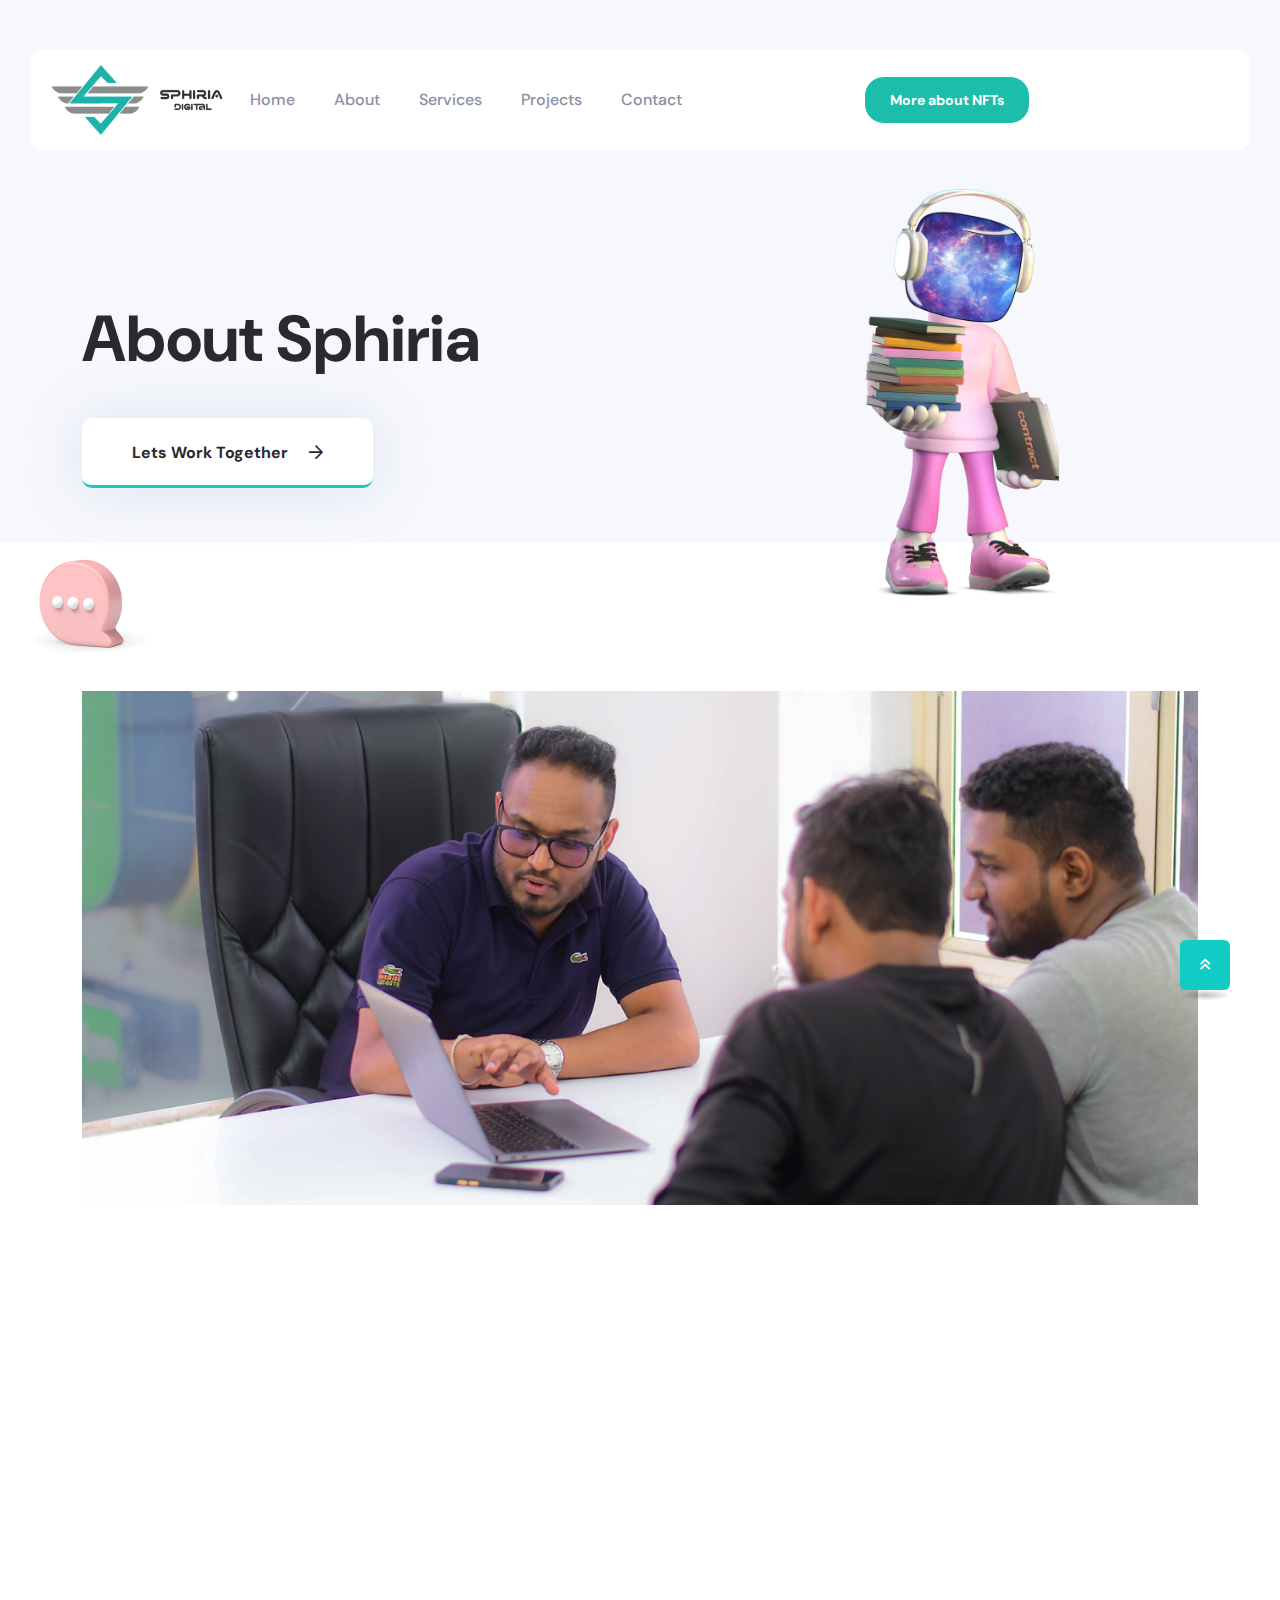
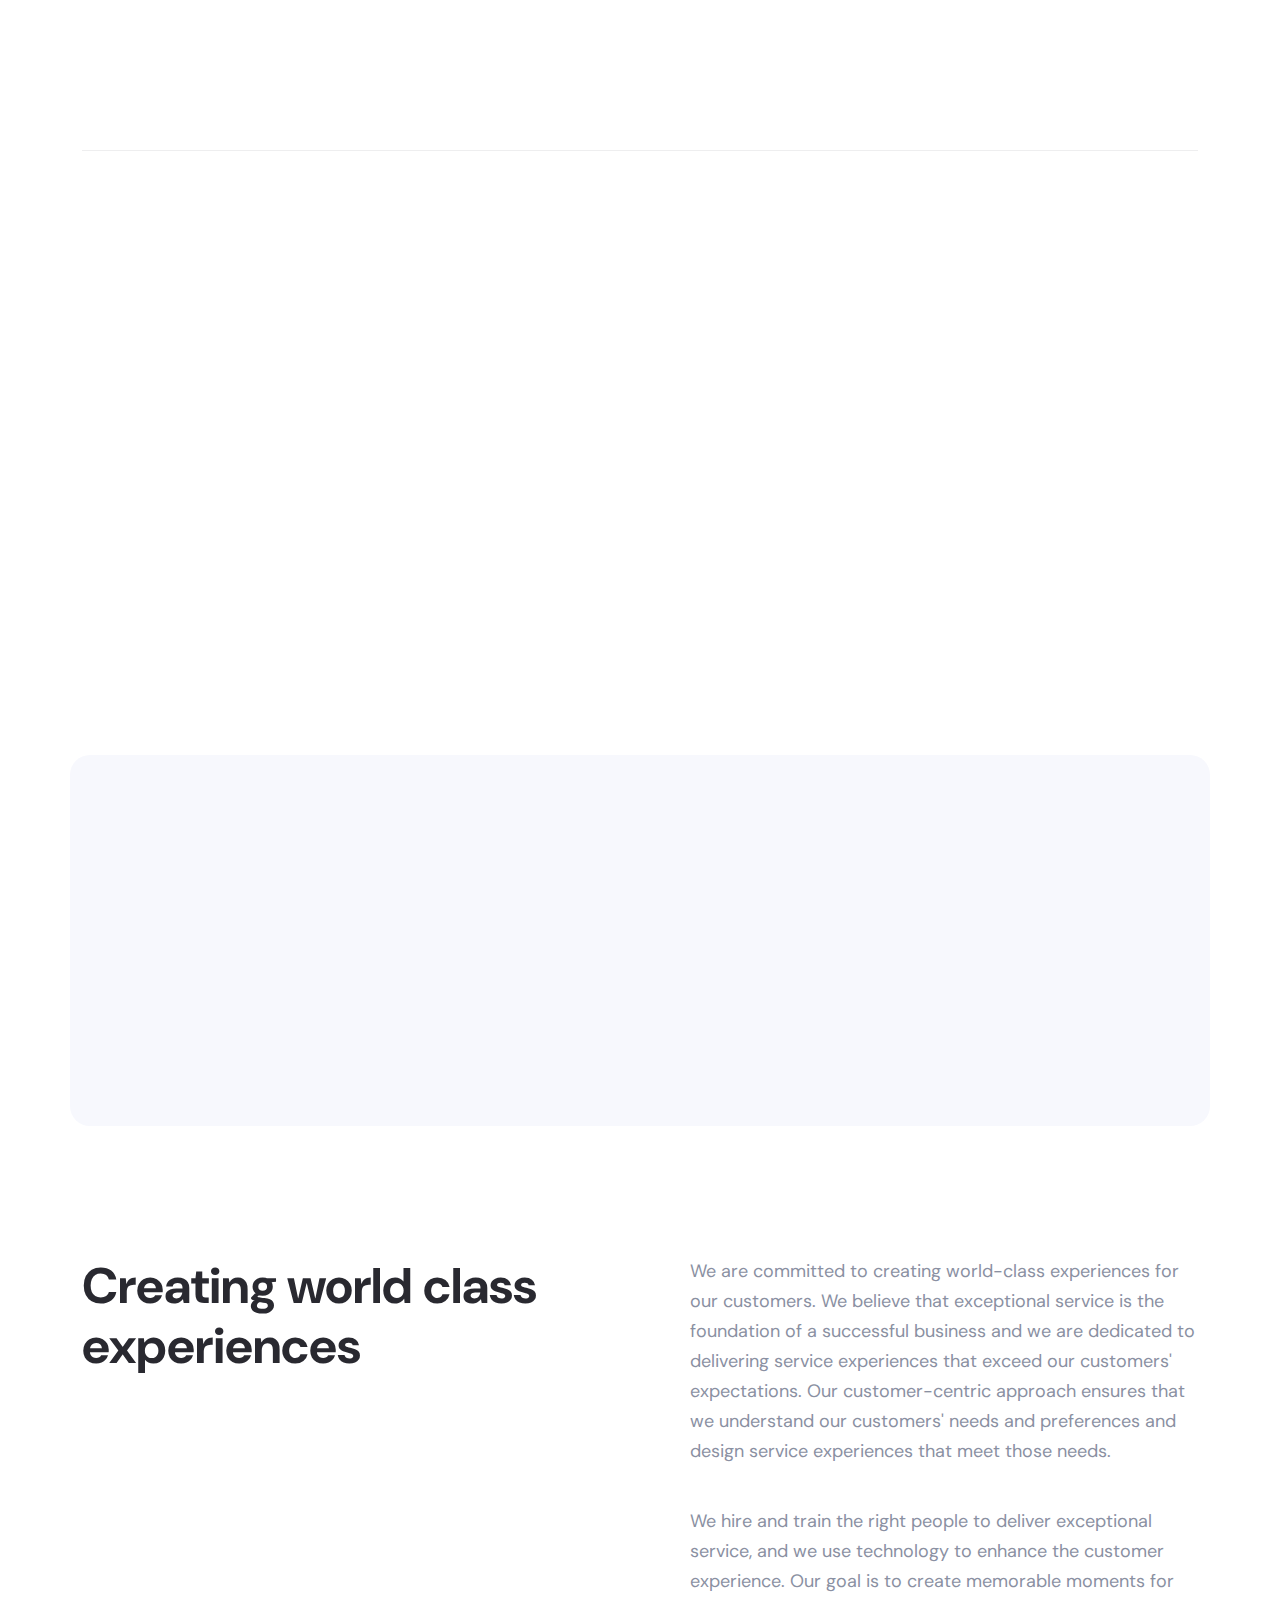
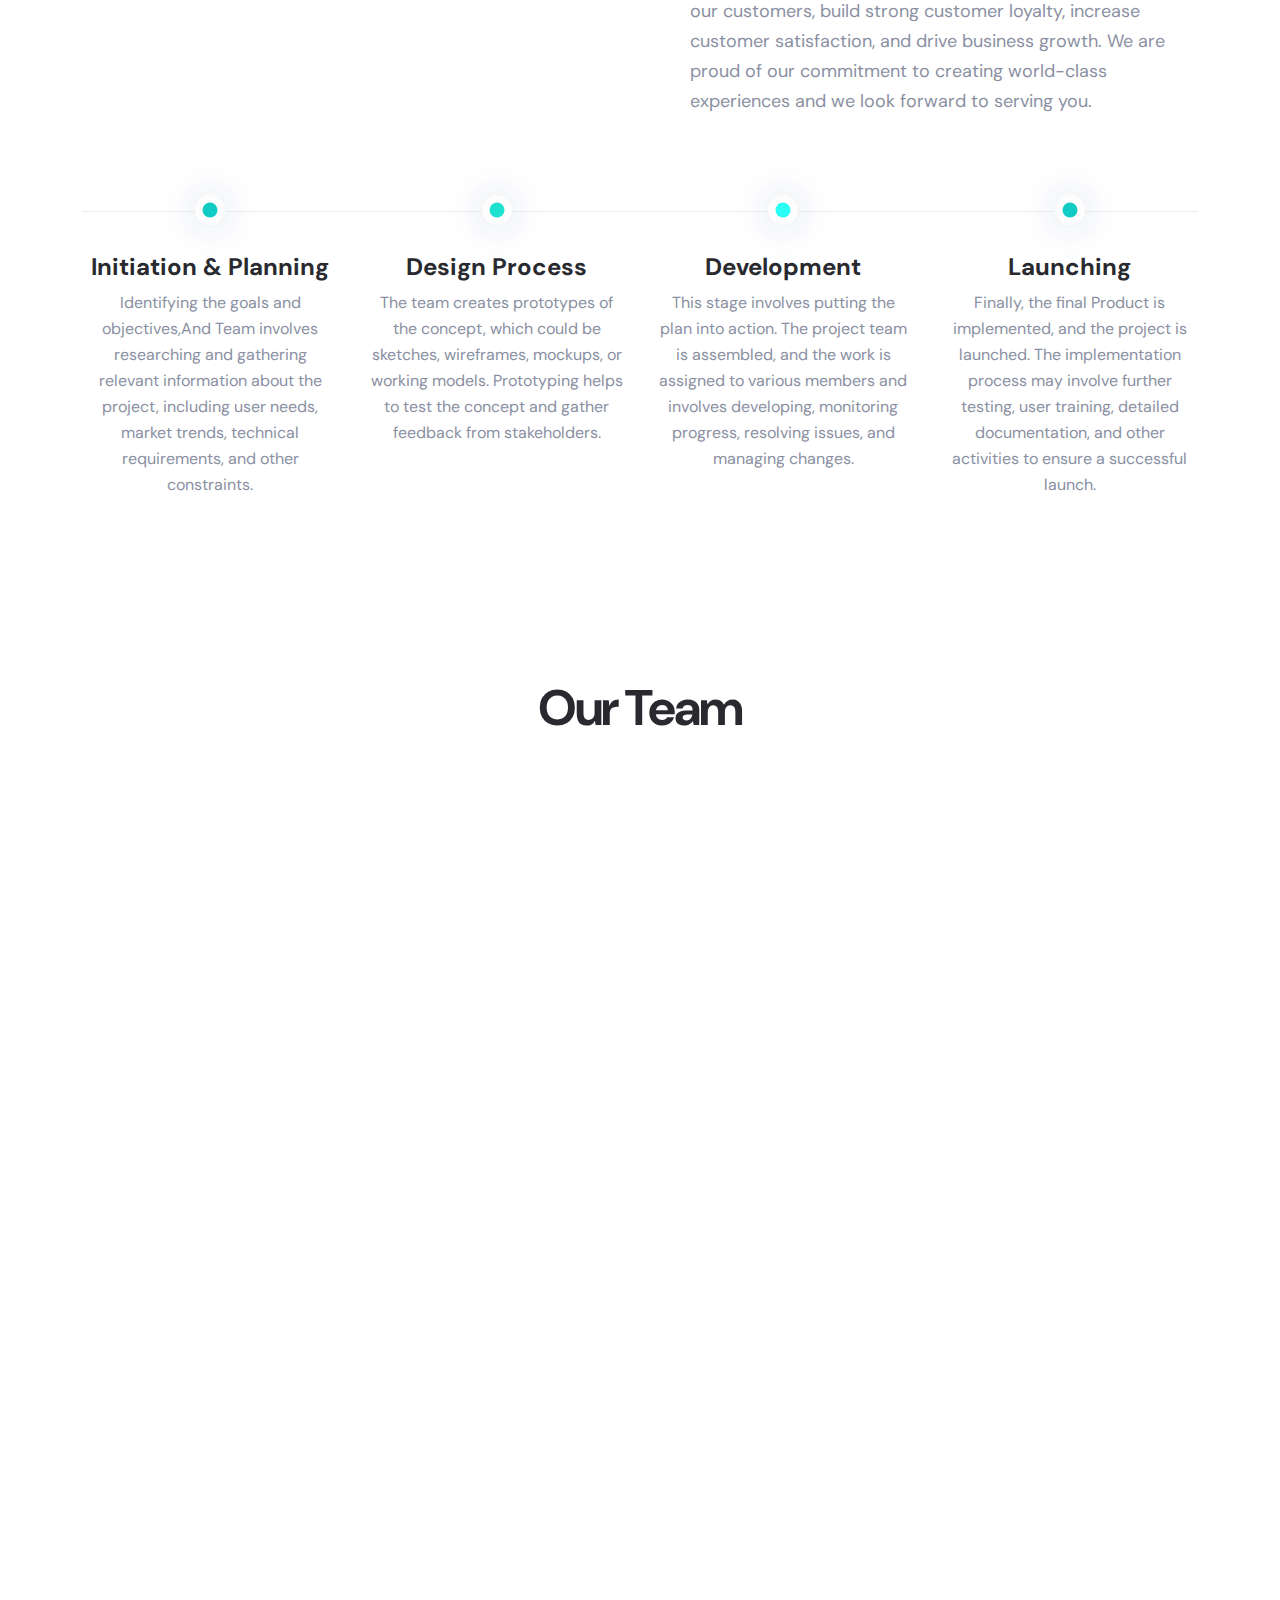
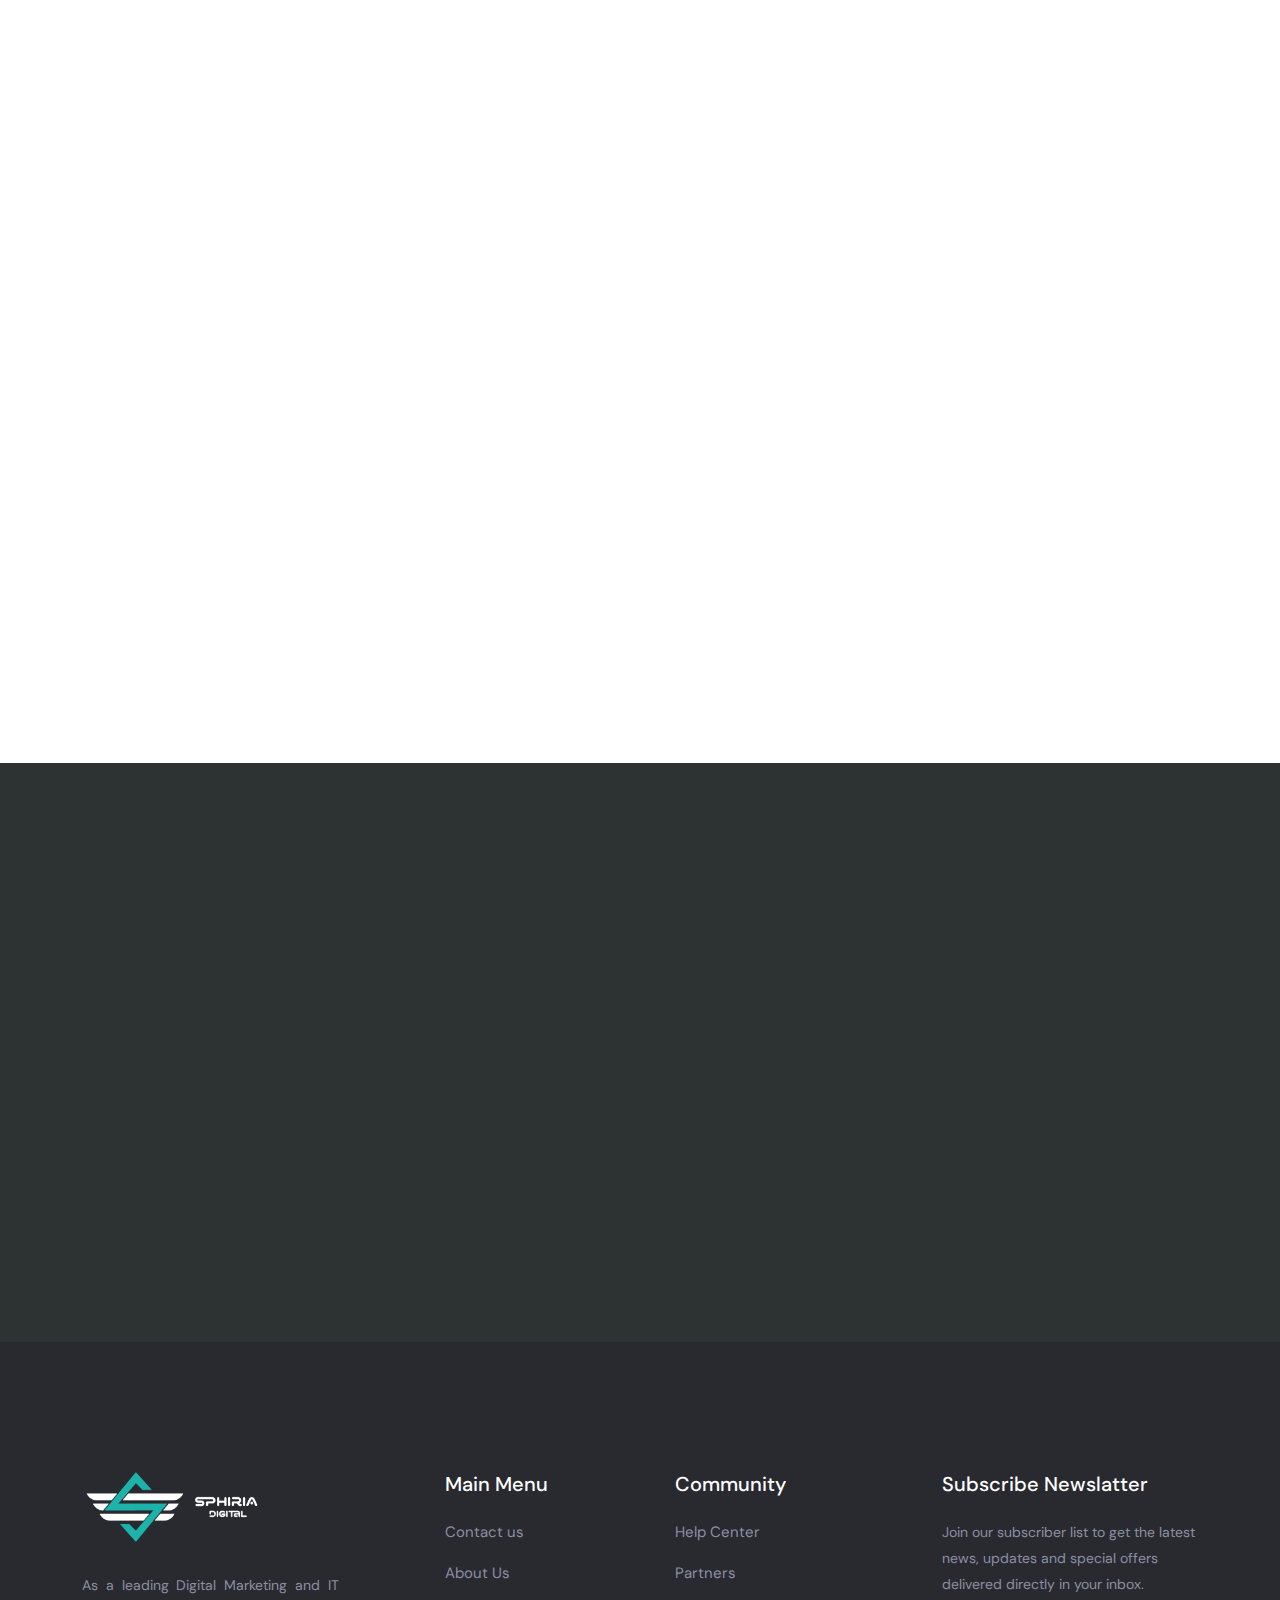
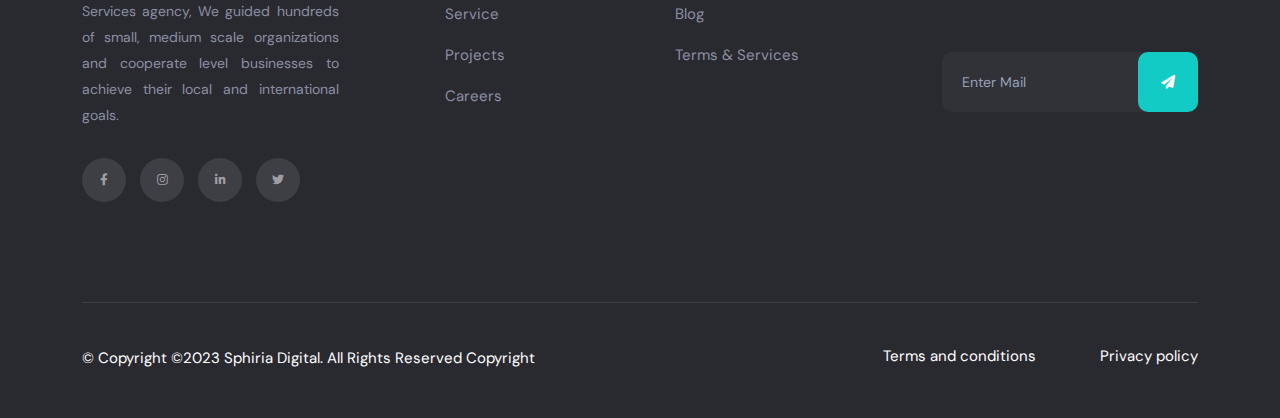
<file: about.html>
<!doctype html>
<html class="no-js" lang="zxx">

<head>
   <meta charset="utf-8">
   <meta http-equiv="x-ua-compatible" content="ie=edge">
   <title> Sphiria Digital Studio - About</title>
   <meta name="description" content="">
   <meta name="viewport" content="width=device-width, initial-scale=1">

   <!-- Place favicon.ico in the root directory -->
   <link rel="shortcut icon" type="image/x-icon" href="assets/img/logo/SPHIRIA_STUDIO.png">

   <!-- CSS here -->
   <link rel="stylesheet" href="assets/css/bootstrap.min.css">
   <link rel="stylesheet" href="assets/css/animate.css">
   <link rel="stylesheet" href="assets/css/custom-animation.css">
   <link rel="stylesheet" href="assets/css/swiper-bundle.css">
   <link rel="stylesheet" href="assets/css/slick.css">
   <link rel="stylesheet" href="assets/css/flaticon.css">
   <link rel="stylesheet" href="assets/css/meanmenu.css">
   <link rel="stylesheet" href="assets/css/font-awesome-pro.css">
   <link rel="stylesheet" href="assets/css/magnific-popup.css">
   <link rel="stylesheet" href="assets/css/spacing.css">
   <link rel="stylesheet" href="assets/css/style.css">
</head>

<body>


   <!-- tp-header-area-start -->
   <header class="d-none d-lg-block">
      <div id="header-sticky" class="tp-header-area-two tp-header-bg header-transparent header-transparent-two">
         <div class="container-fluid">
            <div class="row align-items-center">
               <div class="col-xxl-2 col-xl-2 col-lg-2">
                  <div class="tp-logo text-start">
                     <a href="index.html"><img src="assets/img/logo/White BG-01.png" alt=""></a>
                  </div>
               </div>
               <div class="col-xxl-7 col-xl-8 col-lg-8">
                  <div
                     class="tp-main-menu tp-menu-black tp-bs-menu tp-bp-menu text-center d-flex justify-content-between align-items-center">
                     <nav id="mobile-menu">
                        <ul>
                           <li><a href="index.html">Home</a></li>
                           <li><a href="about.html">About</a></li>
                           <li><a href="services.html">Services</a></li>
                           <li><a href="portfolio.html">Projects</a></li>

                           <li><a href="contact.html">Contact</a></li>
                           <!-- <li class=""><button class="headerBarButtons"><a href="https://nftpros.studio/" target="_blank">More
                                 about NFTs</a></button></li> -->
                        </ul>
                     </nav>
                     <button class="headerBarButtons"><a href="https://nftpros.studio/" target="_blank">More
                           about NFTs</a></button>

                  </div>

               </div>

               <div class="col-xxl-3 col-xl-2 col-lg-2">
                  <div class="tp-header-left d-flex align-items-center justify-content-end ">
                     <ul class="d-none d-xxl-block">
                        <!-- <li><a class="#" href="login.html"><i class="far fa-user fa-user"></i> Login</a></li> -->
                        <li><a class="#" href="#">EN<i class="fal fa-arrow-down arrow-down"></i></a>
                           <ul>
                              <li><a href="#">English</a></li>
                              <li><a href="#">French</a></li>
                              <li><a href="#">Spanish</a></li>
                           </ul>
                        </li>
                     </ul>
                     <!-- <div class="tp-header-yellow-button">
                        <a class="tp-btn-white" href="about.html">How it Works</a>
                     </div> -->
                  </div>
               </div>
            </div>
         </div>
      </div>
   </header>
   <!-- tp-header-area-end -->

   <div id="header-sticky-mobile" class="tp-md-header-area d-md-block d-lg-none pt-15 pb-15"
      style="background-image: url('./assets/img//header/backheader.png'); background-position: center; background-repeat: no-repeat; background-size: cover;">
      <div class="container-fluid">
         <div class="row align-items-center">
            <div class="col-md-6 col-6">
               <div class="tp-logo">
                  <a href="index.html"><img src="assets/img/logo/Dark BG-01.png" alt=""></a>
               </div>
            </div>
            <div class="col-md-6 col-6">
               <div class="tp-header-right z-index-1 d-flex align-items-center justify-content-end">
                  <a class="tp-btn-yellow d-none d-md-block" href="#">How it Works</a>
                  <button class="tp-menu-bar"><i class="fal fa-bars"></i></button>
               </div>
            </div>
         </div>
      </div>
   </div>



   <div class="tp-offcanvas-area">
      <div class="tpoffcanvas">
         <div class="tpoffcanvas__logo">
            <a href="index.html">
               <img src="assets/img/logo/Dark BG-01.png" alt="">
            </a>
         </div>
         <div class="tpoffcanvas__close-btn">
            <a class="close-btn" href="javascript:void(0)"><i class="fal fa-times-hexagon"></i></a>
         </div>
         <div class="tpoffcanvas__content d-none d-sm-block">
            <p>#Capture your success<br></p>
         </div>
         <div class="mobile-menu">
            <button class="headerBarButtons my-3 my-sm-4"><a href="https://nftpros.studio/" target="_blank">More
                  about NFTs</a></button>
         </div>
         <div class="tpoffcanvas__contact">
            <span>Contact us</span>
            <ul>
               <li><i class="fas fa-star"></i> <a href="https://goo.gl/maps/oNqYM7B63HNM8fgJ7" target="_blank">Kandy,
                     Sri Lanka, 20000 </a></li>
               <li><i class="fas fa-star"></i> <a href="tel:94763220666">+94 76 322 0666</a></li>
               <li><i class="fas fa-star"></i> <a href="mailto:info@sphiriadigital.com">info@sphiriadigital.com</a></li>
            </ul>
         </div>
         <div class="tpoffcanvas__input d-none d-sm-block">
            <p>Get UPdate</p>
            <form class="p-relative" action="#">
               <input type="text" placeholder="Enter mail">
               <button type="submit"><i class="fas fa-paper-plane"></i></button>
            </form>
         </div>
         <!-- <div class="tpoffcanvas__instagram d-none d-sm-block">
            <p>Check Instagram POst</p>
            <div class="tp-insta">
               <div class="row">
                  <div class="col-3 col-sm-3"><a href="#"><img src="assets/img/offcanvas/insta-1.jpg" alt=""></a></div>
                  <div class="col-3 col-sm-3"><a href="#"><img src="assets/img/offcanvas/insta-2.jpg" alt=""></a></div>
                  <div class="col-3 col-sm-3"><a href="#"><img src="assets/img/offcanvas/insta-4.jpg" alt=""></a></div>
                  <div class="col-3 col-sm-3"><a href="#"><img src="assets/img/offcanvas/insta-4.jpg" alt=""></a></div>
               </div>
            </div>
         </div> -->
      </div>
   </div>

   <div class="body-overlay"></div>
   <main>

      <!-- breadcrumb area start -->
      <section class="breadcrumb__area  breadcrumb__pt-310 include-bg p-relative px-3 px-md-0"
         data-background="assets/img/breadcrum/ab-1.1.jpg">
         <div class="ac-about-shape-img">
            <img src="assets/img/breadcrum/ab-shape-1.1.jpg" alt="">
         </div>
         <div class="container">
            <div class="row">
               <div class="col-xxl-12">
                  <div class="breadcrumb__content p-relative z-index-1">
                     <h3 class="breadcrumb__title">About Sphiria</h3>
                     <a href="contact.html" class="tp-btn-white-border">Lets work together <i
                           class="far fa-arrow-right"></i></a>
                  </div>
               </div>
            </div>
         </div>
      </section>
      <!-- breadcrumb area end -->

<div class="tp-contact-area pt-50 pb-50 px-3 px-md-0 wow tpfadeLeft" data-wow-duration=".3s" data-wow-delay=".5s">
   <div class="container">
      <div class="row">
         <div class="image-container ">

            <img src="./assets/img/team/real/02.png" class="img-fluid teamImagesRes" alt="Responsive image " />
            <div class="image-overlay"></div>
         </div>

      </div>
   </div>
</div>
      <!-- tp-about-area-start -->
      <div class="ac-about-content-area pt-130 px-3 px-md-0">
         <div class="container">
            <div class="ac-border-bottom ac-bottom-space">
               <div class="row">
                  <div class="col-xl-6 col-lg-6 wow tpfadeLeft" data-wow-duration=".3s" data-wow-delay=".5s">
                     <div class="ac-about-left">
                        <h3 class="ac-ab-title"><a href="#">Design Digital Products for world changers</a></h3>
                        <div class="ac-play-button">
                           <a class="popup-video" href="https://www.youtube.com/watch?v=PVcUFCT0J0Q"><i
                                 class="far fa-play"></i></a>
                           <span>See Demo Video</span>
                        </div>
                     </div>
                  </div>
                  <div class="col-xl- col-lg-6 wow tpfadeRight" data-wow-duration=".5s" data-wow-delay=".7s">
                     <div class="ac-about-right">
                        <p class="pb-25">Sphiria Digital Studio - Digital Marketing and IT Services. As a leading IT
                           Services and Digital Marketing agency, we guided hundreds of small, medium scale
                           organizations and cooperate level businesses to achieve their local and international goals.
                        </p>
                        <p>We specialize in the areas of Web Applications, Digital marketing, eCommerce and WEB 3.0
                           Development Services.</p>
                     </div>
                  </div>
               </div>
            </div>
            <div class="row ac-testimonial-space">
               <div class="col-xl-6 col-lg-6 wow tpfadeLeft" data-wow-duration=".3s" data-wow-delay=".5s">
                  <div class="ac-testimonial-info">
                     <div class="actestimonial">
                        <div class="actestimonial__icon">
                           <img src="assets/img/about/Jeff Bezos Sphiria Digital Studio.png" alt=""
                              style="height: auto; width: 69px;">
                        </div>
                        <div class="actestimonial__position">
                           <h4 class="ac-client-name"><a href="#">Jeff Bezos</a></h4>
                           <span>Executive Chairman of Amazon</span>
                        </div>
                        <div class="actestimonial__paragraph">
                           <p> <span><i class="fas fa-quote-right"></i></span> "Your brand is what other people say
                              about you when you're not in the room."</p>
                        </div>
                     </div>
                  </div>
               </div>
               <div class="col-xl-6 col-lg-6 wow tpfadeRight" data-wow-duration=".5s" data-wow-delay=".7s">
                  <div class="ac-testimonial-right">
                     <img src="assets/img/breadcrum/spss.png" alt="">
                  </div>
               </div>
            </div>
         </div>
      </div>
      <!-- tp-about-area-end -->

      <!--chose-area-start -->
      <div class="ac-chose-area mb-130 px-3 px-md-0">
         <div class="container ac-chose-bg">
            <div class="row">
               <div class="col-xl-3 col-lg-6 col-md-6 col-12 wow tpfadeUp" data-wow-duration=".3s" data-wow-delay=".5s">
                  <div class="tp-chose-item mb-30">
                     <div class="tpchosebox">
                        <div class="tpchosebox__icon mb-30">
                           <a href="#"><i class="flaticon-group"></i></a>
                        </div>
                        <div class="tpchosebox__content">
                           <h4><a href="service-details.html">Professional <br> Team</a></h4>
                           <p>20+ Team Member</p>
                        </div>
                     </div>
                  </div>
               </div>
               <div class="col-xl-3 col-lg-6 col-md-6 col-12 wow tpfadeUp" data-wow-duration=".5s" data-wow-delay=".7s">
                  <div class="tp-chose-item mb-30">
                     <div class="tpchosebox tpchosebox-three">
                        <div class="tpchosebox__icon fea-color-5 mb-30">
                           <a href="#"><i class="fas fa-star"></i></a>
                        </div>
                        <div class="tpchosebox__content">
                           <h4><a href="service-details.html">Happy <br>
                                 Customers</a></h4>
                           <p>250+ Clients</p>
                        </div>
                     </div>
                  </div>
               </div>
               <div class="col-xl-3 col-lg-6 col-md-6 col-12 wow tpfadeUp" data-wow-duration=".7s" data-wow-delay=".9s">
                  <div class="tp-chose-item mb-30">
                     <div class="tpchosebox tpchosebox-two">
                        <div class="tpchosebox__icon fea-color-4 mb-30">
                           <a href="#"><i class="flaticon-web"></i></a>
                        </div>
                        <div class="tpchosebox__content">
                           <h4><a href="service-details.html">Completed <br>
                                 Projects</a></h4>
                           <p>1K+ Projects</p>
                        </div>
                     </div>
                  </div>
               </div>
               <div class="col-xl-3 col-lg-6 col-md-6 col-12 wow tpfadeUp" data-wow-duration=".7s" data-wow-delay=".9s">
                  <div class="tp-chose-item mb-30">
                     <div class="tpchosebox">
                        <div class="tpchosebox__icon mb-30">
                           <a href="#"><i class="fas fa-star"></i></a>
                        </div>
                        <div class="tpchosebox__content">
                           <h4><a href="service-details.html">Competitive <br> Rate</a></h4>
                           <p>100% Client Satisfied</p>
                        </div>
                     </div>
                  </div>
               </div>
            </div>
         </div>
      </div>
      <!--chose-area-end -->

      <!-- tp-feature-area-start -->
      <div class="ac-feature-area px-3 px-md-0">
         <div class="container">
            <div class="row ac-feature-space">
               <div class="col-xl-6 col-lg-6">
                  <div class="ac-feature-left">
                     <h3 class="ac-feature-title">Creating world class experiences</h3>
                  </div>
               </div>
               <div class="col-xl-6 col-lg-6">
                  <div class="ac-feature-right">
                     <p class="pb-25">We are committed to creating world-class experiences for our customers. We believe
                        that exceptional service is the foundation of a successful business and we are dedicated to
                        delivering service experiences that exceed our customers' expectations. Our customer-centric
                        approach ensures that we understand our customers' needs and preferences and design service
                        experiences that meet those needs.</p>
                     <p>We hire and train the right people to deliver exceptional service, and we use technology to
                        enhance the customer experience. Our goal is to create memorable moments for our customers,
                        build strong customer loyalty, increase customer satisfaction, and drive business growth. We are
                        proud of our commitment to creating world-class experiences and we look forward to serving you.
                     </p>
                  </div>
               </div>
            </div>
            <div class="ac-feature-border-top">
               <div class="row">
                  <div class="col-xl-3 col-lg-3 col-md-6">
                     <div class="acfeature mb-50">
                        <div class="ac-circle"></div>
                        <div class="acfeature__item">
                           <h3 class="ac-feature-sm-title"><a href="#">Initiation & Planning</a></h3>
                           <p>Identifying the goals and objectives,And Team involves researching and gathering relevant
                              information about the project, including user needs, market trends, technical
                              requirements, and other constraints.</p>
                        </div>
                     </div>
                  </div>
                  <div class="col-xl-3 col-lg-3 col-md-6">
                     <div class="acfeature mb-50">
                        <div class="ac-circle ac-cirle-color-2"></div>
                        <div class="acfeature__item">
                           <h3 class="ac-feature-sm-title ac-cirle-color-2"><a href="#">Design Process</a></h3>
                           <p>The team creates prototypes of the concept, which could be sketches, wireframes, mockups,
                              or working models. Prototyping helps to test the concept and gather feedback from
                              stakeholders.</p>
                        </div>
                     </div>
                  </div>
                  <div class="col-xl-3 col-lg-3 col-md-6">
                     <div class="acfeature mb-50">
                        <div class="ac-circle ac-cirle-color-3"></div>
                        <div class="acfeature__item">
                           <h3 class="ac-feature-sm-title ac-cirle-color-3"><a href="#">Development</a></h3>
                           <p>This stage involves putting the plan into action. The project team is assembled, and the
                              work is assigned to various members and involves developing, monitoring progress,
                              resolving issues, and managing changes.</p>
                        </div>
                     </div>
                  </div>
                  <div class="col-xl-3 col-lg-3 col-md-6">
                     <div class="acfeature mb-50">
                        <div class="ac-circle ac-cirle-color-4"></div>
                        <div class="acfeature__item">
                           <h3 class="ac-feature-sm-title ac-cirle-color-4"><a href="#">Launching</a></h3>
                           <p>Finally, the final Product is implemented, and the project is launched. The implementation
                              process may involve further testing, user training, detailed documentation, and other
                              activities to ensure a successful launch.</p>
                        </div>
                     </div>
                  </div>
               </div>
            </div>
         </div>
      </div>

      <!-- tp-feature-area-end -->

      <!--team-area-start -->
      <div class="ac-team-area pt-130 pb-100 px-3 px-md-0">
         <div class="container">
            <div class="row">
               <div class="col-12">
                  <div class="ac-team-title-section text-center mb-60">
                     <h3 class="ac-team-title">Our Team</h3>
                  </div>
               </div>
            </div>
            <div class="row">
               <div class="col-xl-3 col-lg-3 col-md-6 col-6 wow tpfadeUp" data-wow-duration=".3s" data-wow-delay=".5s">
                  <div class="tpteam mb-30">
                     <div class="tpteam__shape-1">
                        <img src="assets/img/team/team-shape-5.1.png" alt="">
                     </div>
                     <div class="tpteam__shape-2">
                        <img src="assets/img/team/team-shape-5.2.png" alt="">
                     </div>
                     <div class="tpteam__thumb">
                        <img class="w-100" src="assets/img/team/Avishka.png" alt="">
                     </div>
                     <div class="tpteam__content">
                        <h4 class="tp-team-sm-title"><a href="portfolio-details.html">Avishka Rathnayake</a></h4>
                        <h5 class="tp-team-sm-subtitle"><a href="#">Founder and CEO (Chief Executive Officer)</a></h5>

                        <a href="https://www.facebook.com/people/Sphiria-Digital/100079056200049/"><i
                              class="fab fa-facebook-f"></i></a>
                        <a href="https://twitter.com/sphiriadigital"><i class="fab fa-twitter"></i></a>
                        <a href="https://lk.linkedin.com/company/sphiria-digital-studio"><i
                              class="fab fa-linkedin-in"></i></a>
                     </div>
                  </div>
               </div>
               <div class="col-xl-3 col-lg-3 col-md-6 col-6 wow tpfadeUp" data-wow-duration=".5s" data-wow-delay=".7s">
                  <div class="tpteam mb-30">
                     <div class="tpteam__shape-1">
                        <img src="assets/img/team/team-shape-5.1.png" alt="">
                     </div>
                     <div class="tpteam__shape-2">
                        <img src="assets/img/team/team-shape-5.2.png" alt="">
                     </div>
                     <div class="tpteam__thumb">
                        <img class="w-100" src="assets/img/team/Pasan.png" alt="">
                     </div>
                     <div class="tpteam__content">
                        <h4 class="tp-team-sm-title"><a href="portfolio-details.html">Pasan Wijerathne</a></h4>
                        <h5 class="tp-team-sm-subtitle"><a href="#">Founder</a></h5>

                        <a href="https://www.facebook.com/people/Sphiria-Digital/100079056200049/"><i
                              class="fab fa-facebook-f"></i></a>
                        <a href="https://twitter.com/sphiriadigital"><i class="fab fa-twitter"></i></a>
                        <a href="https://lk.linkedin.com/company/sphiria-digital-studio"><i
                              class="fab fa-linkedin-in"></i></a>
                     </div>
                  </div>
               </div>
               <div class="col-xl-3 col-lg-3 col-md-6 col-6 wow tpfadeUp" data-wow-duration=".7s" data-wow-delay=".9s">
                  <div class="tpteam mb-30">
                     <div class="tpteam__shape-1">
                        <img src="assets/img/team/team-shape-5.1.png" alt="">
                     </div>
                     <div class="tpteam__shape-2">
                        <img src="assets/img/team/team-shape-5.2.png" alt="">
                     </div>
                     <div class="tpteam__thumb">
                        <img class="w-100" src="assets/img/team/Rohan.png" alt="">
                     </div>
                     <div class="tpteam__content">
                        <h4 class="tp-team-sm-title"><a href="portfolio-details.html">Rohan Perera</a></h4>
                        <h5 class="tp-team-sm-subtitle"><a href="#">Chief Marketing Officer</a></h5>

                        <a href="https://www.facebook.com/people/Sphiria-Digital/100079056200049/"><i
                              class="fab fa-facebook-f"></i></a>
                        <a href="https://twitter.com/sphiriadigital"><i class="fab fa-twitter"></i></a>
                        <a href="https://lk.linkedin.com/company/sphiria-digital-studio"><i
                              class="fab fa-linkedin-in"></i></a>
                     </div>
                  </div>
               </div>
               <div class="col-xl-3 col-lg-3 col-md-6 col-6 wow tpfadeUp" data-wow-duration=".8s" data-wow-delay="1s">
                  <div class="tpteam mb-30">
                     <div class="tpteam__shape-1">
                        <img src="assets/img/team/team-shape-5.1.png" alt="">
                     </div>
                     <div class="tpteam__shape-2">
                        <img src="assets/img/team/team-shape-5.2.png" alt="">
                     </div>
                     <div class="tpteam__thumb">
                        <img class="w-100" src="assets/img/team/Tharushi.png" alt="">
                     </div>
                     <div class="tpteam__content">
                        <h4 class="tp-team-sm-title"><a href="portfolio-details.html">Tharushika Herath</a></h4>
                        <h5 class="tp-team-sm-subtitle"><a href="#">Head of Operations
                           </a></h5>

                        <a href="https://www.facebook.com/people/Sphiria-Digital/100079056200049/"><i
                              class="fab fa-facebook-f"></i></a>
                        <a href="https://twitter.com/sphiriadigital"><i class="fab fa-twitter"></i></a>
                        <a href="https://lk.linkedin.com/company/sphiria-digital-studio"><i
                              class="fab fa-linkedin-in"></i></a>
                     </div>
                  </div>
               </div>



            </div>
            <div class="row">
               <div class="col-xl-3 col-lg-3 col-md-6 col-6 wow tpfadeUp" data-wow-duration=".3s" data-wow-delay=".5s">
                  <div class="tpteam mb-30">
                     <div class="tpteam__shape-1">
                        <img src="assets/img/team/team-shape-5.1.png" alt="">
                     </div>
                     <div class="tpteam__shape-2">
                        <img src="assets/img/team/team-shape-5.2.png" alt="">
                     </div>
                     <div class="tpteam__thumb">
                        <img class="w-100" src="assets/img/team/Matheesha.png" alt="">
                     </div>
                     <div class="tpteam__content">
                        <h4 class="tp-team-sm-title"><a href="portfolio-details.html">Matheesha Perera</a></h4>
                        <h5 class="tp-team-sm-subtitle"><a href="#">Head of Digital Marketing</a></h5>

                        <a href="https://www.facebook.com/people/Sphiria-Digital/100079056200049/"><i
                              class="fab fa-facebook-f"></i></a>
                        <a href="https://twitter.com/sphiriadigital"><i class="fab fa-twitter"></i></a>
                        <a href="https://lk.linkedin.com/company/sphiria-digital-studio"><i
                              class="fab fa-linkedin-in"></i></a>
                     </div>
                  </div>
               </div>
               <div class="col-xl-3 col-lg-3 col-md-6 col-6 wow tpfadeUp" data-wow-duration=".5s" data-wow-delay=".7s">
                  <div class="tpteam mb-30">
                     <div class="tpteam__shape-1">
                        <img src="assets/img/team/team-shape-5.1.png" alt="">
                     </div>
                     <div class="tpteam__shape-2">
                        <img src="assets/img/team/team-shape-5.2.png" alt="">
                     </div>
                     <div class="tpteam__thumb">
                        <img class="w-100" src="assets/img/team/Kavinda.png" alt="">
                     </div>
                     <div class="tpteam__content">
                        <h4 class="tp-team-sm-title"><a href="portfolio-details.html">Kavinda Manohara</a></h4>
                        <h5 class="tp-team-sm-subtitle"><a href="#">Digital Artist</a></h5>

                        <a href="https://www.facebook.com/people/Sphiria-Digital/100079056200049/"><i
                              class="fab fa-facebook-f"></i></a>
                        <a href="https://twitter.com/sphiriadigital"><i class="fab fa-twitter"></i></a>
                        <a href="https://lk.linkedin.com/company/sphiria-digital-studio"><i
                              class="fab fa-linkedin-in"></i></a>
                     </div>
                  </div>
               </div>
               <div class="col-xl-3 col-lg-3 col-md-6 col-6 wow tpfadeUp" data-wow-duration=".7s" data-wow-delay=".9s">
                  <div class="tpteam mb-30">
                     <div class="tpteam__shape-1">
                        <img src="assets/img/team/team-shape-5.1.png" alt="">
                     </div>
                     <div class="tpteam__shape-2">
                        <img src="assets/img/team/team-shape-5.2.png" alt="">
                     </div>
                     <div class="tpteam__thumb">
                        <img class="w-100" src="assets/img/team/Thison.png" alt="">
                     </div>
                     <div class="tpteam__content">
                        <h4 class="tp-team-sm-title"><a href="portfolio-details.html">Thison Nayanaka</a></h4>
                        <h5 class="tp-team-sm-subtitle"><a href="#">Senior Digital Artist</a></h5>

                        <a href="https://www.facebook.com/people/Sphiria-Digital/100079056200049/"><i
                              class="fab fa-facebook-f"></i></a>
                        <a href="https://twitter.com/sphiriadigital"><i class="fab fa-twitter"></i></a>
                        <a href="https://lk.linkedin.com/company/sphiria-digital-studio"><i
                              class="fab fa-linkedin-in"></i></a>
                     </div>
                  </div>
               </div>
               <div class="col-xl-3 col-lg-3 col-md-6 col-6 wow tpfadeUp" data-wow-duration=".8s" data-wow-delay="1s">
                  <div class="tpteam mb-30">
                     <div class="tpteam__shape-1">
                        <img src="assets/img/team/team-shape-5.1.png" alt="">
                     </div>
                     <div class="tpteam__shape-2">
                        <img src="assets/img/team/team-shape-5.2.png" alt="">
                     </div>
                     <div class="tpteam__thumb">
                        <img class="w-100" src="assets/img/team/Kasun.png" alt="">
                     </div>
                     <div class="tpteam__content">
                        <h4 class="tp-team-sm-title"><a href="portfolio-details.html">Kasun Gunarathne</a></h4>
                        <h5 class="tp-team-sm-subtitle"><a href="#">Concept Artist</a></h5>

                        <a href="https://www.facebook.com/people/Sphiria-Digital/100079056200049/"><i
                              class="fab fa-facebook-f"></i></a>
                        <a href="https://twitter.com/sphiriadigital"><i class="fab fa-twitter"></i></a>
                        <a href="https://lk.linkedin.com/company/sphiria-digital-studio"><i
                              class="fab fa-linkedin-in"></i></a>
                     </div>
                  </div>
               </div>



            </div>
            <div class="row">
               <div class="col-xl-1 col-lg-3 col-md-6 wow tpfadeUp" data-wow-duration=".5s" data-wow-delay=".7s"></div>
               <div class="col-xl-3 col-lg-3 col-md-6 col-6 wow tpfadeUp" data-wow-duration=".5s" data-wow-delay=".7s">
                  <div class="tpteam mb-30">
                     <div class="tpteam__shape-1">
                        <img src="assets/img/team/team-shape-5.1.png" alt="">
                     </div>
                     <div class="tpteam__shape-2">
                        <img src="assets/img/team/team-shape-5.2.png" alt="">
                     </div>
                     <div class="tpteam__thumb">
                        <img class="w-100" src="assets/img/team/Bagya.png" alt="">
                     </div>
                     <div class="tpteam__content">
                        <h4 class="tp-team-sm-title"><a href="portfolio-details.html">Pamudi Bhagya</a></h4>
                        <h5 class="tp-team-sm-subtitle"><a href="#">Digital Artist</a></h5>

                        <a href="https://www.facebook.com/people/Sphiria-Digital/100079056200049/"><i
                              class="fab fa-facebook-f"></i></a>
                        <a href="https://twitter.com/sphiriadigital"><i class="fab fa-twitter"></i></a>
                        <a href="https://lk.linkedin.com/company/sphiria-digital-studio"><i
                              class="fab fa-linkedin-in"></i></a>
                     </div>
                  </div>
               </div>
               <div class="col-xl-3 col-lg-3 col-md-6 col-6 wow tpfadeUp" data-wow-duration=".7s" data-wow-delay=".9s">
                  <div class="tpteam mb-30">
                     <div class="tpteam__shape-1">
                        <img src="assets/img/team/team-shape-5.1.png" alt="">
                     </div>
                     <div class="tpteam__shape-2">
                        <img src="assets/img/team/team-shape-5.2.png" alt="">
                     </div>
                     <div class="tpteam__thumb">
                        <img class="w-100" src="assets/img/team/Prathiba.png" alt="">
                     </div>
                     <div class="tpteam__content">
                        <h4 class="tp-team-sm-title"><a href="portfolio-details.html">Prathibha Ratnayaka
                           </a></h4>
                        <h5 class="tp-team-sm-subtitle"><a href="#">Software Engineer</a></h5>

                        <a href="https://www.facebook.com/people/Sphiria-Digital/100079056200049/"><i
                              class="fab fa-facebook-f"></i></a>
                        <a href="https://twitter.com/sphiriadigital"><i class="fab fa-twitter"></i></a>
                        <a href="https://lk.linkedin.com/company/sphiria-digital-studio"><i
                              class="fab fa-linkedin-in"></i></a>
                     </div>
                  </div>
               </div>
               <div class="col-xl-3 col-lg-3 col-md-6 col-6 wow tpfadeUp" data-wow-duration=".8s" data-wow-delay="1s">
                  <div class="tpteam mb-30">
                     <div class="tpteam__shape-1">
                        <img src="assets/img/team/team-shape-5.1.png" alt="">
                     </div>
                     <div class="tpteam__shape-2">
                        <img src="assets/img/team/team-shape-5.2.png" alt="">
                     </div>
                     <div class="tpteam__thumb">
                        <img class="w-100" src="assets/img/team/Lahiru.png" alt="">
                     </div>
                     <div class="tpteam__content">
                        <h4 class="tp-team-sm-title"><a href="portfolio-details.html">Lahiru Dinelka</a></h4>
                        <h5 class="tp-team-sm-subtitle"><a href="#">Front End Developer</a></h5>

                        <a href="https://www.facebook.com/people/Sphiria-Digital/100079056200049/"><i
                              class="fab fa-facebook-f"></i></a>
                        <a href="https://twitter.com/sphiriadigital"><i class="fab fa-twitter"></i></a>
                        <a href="https://lk.linkedin.com/company/sphiria-digital-studio"><i
                              class="fab fa-linkedin-in"></i></a>
                     </div>
                  </div>
               </div>



            </div>
         </div>
      </div>
      <!-- team-area-end -->
<div class="tp-contact-area pt-50 pb-0 px-0 px-md-0 wow tpfadeLeft" data-wow-duration=".3s" data-wow-delay=".5s">
  
         <!-- <div class="col-xl-6 col-lg-6 "> -->
            <div class="image-containers">
            
               <img src="./assets/img/team/real/07.png" class="img-fluid teamImagesRess" alt="Responsive image " />
               <div class="image-overlay"></div>
            </div>
         <!-- </div>
         <div class="col-xl-6 col-lg-6 d-flex align-items-center">
            <div class="image-container ">
            
               <img src="./assets/img/team/real/08.png" class="img-fluid teamImagesRes" alt="Responsive image " />
               <div class="image-overlay"></div>
            </div>
         </div> -->
     
</div>
      <!-- news-area-start -->
      <div class="tp-news-letter-area tp-news-letter-bg pt-65 pb-60" data-background="assets/img/news/news-bg.jpg">
         <div class="container">
            <div class="row align-items-center">
               <div class="col-xl-7 col-lg-7 col-md-12 ">
                  <div class="tp-news-sub-wrapper pr-50">
                     <div class="tp-news-letter-section-box">
                        <h5 class="tp-subtitle subtitle-secondary-color wow tpfadeUp" data-wow-duration=".3s"
                           data-wow-delay=".6s">Get every update</h5>
                        <h2 class="tp-title-sm tp-title-sm tp-white-text pb-25 wow tpfadeUp" data-wow-duration=".5s"
                           data-wow-delay=".8s">A recognizable & awarded partner..
                           become our partner
                        </h2>
                     </div>
                     <div class="tp-news-button wow tpfadeUp" data-wow-duration=".7s" data-wow-delay="1s">
                        <a class="tp-btn-lg-yellow mr-20" href="contact.html">Become a Partner</a>
                     </div>
                  </div>
               </div>
               <div class="col-xl-5 col-lg-5 col-md-12 wow tpfadeRight" data-wow-duration=".5s" data-wow-delay=".8s">
                  <div class="tp-news-letter-img text-md-start text-lg-end pr-45">
                     <img src="assets/img/news/news-7.1.png" alt="">
                  </div>
               </div>
            </div>
         </div>
      </div>

      <!-- news-area-end -->


   </main>
   <!-- footer-area-start -->

   <footer>
      <div class="tp-footer-area black-bg pt-130 pb-30">
         <div class="container">
            <div class="row">
               <div class="col-xl-3 col-lg-4 col-md-6">
                  <div class="tp-footer-widget">
                     <div class="tp-footer-widget__logo mb-30">
                        <a href="index.html"><img src="assets/img/logo/Dark BG-01.png" alt=""></a>
                     </div>
                     <div class="tp-footer-widget__text mb-30">
                        <p style="text-align: justify;">As a leading Digital Marketing and IT Services agency, We guided
                           hundreds of small, medium scale organizations and cooperate level businesses to achieve their
                           local and international goals.</p>
                     </div>
                     <div class="tp-footer-widget__social-link">
                        <a href="https://www.facebook.com/people/Sphiria-Digital/100079056200049/"><i
                              class="fab fa-facebook-f"></i></a>
                        <a href="https://www.instagram.com/sphiriadigital/"><i class="fab fa-instagram"></i></a>
                        <a href="https://lk.linkedin.com/company/sphiria-digital-studio"><i
                              class="fab fa-linkedin-in"></i></a>
                        <a href="https://twitter.com/sphiriadigital"><i class="fab fa-twitter"></i></a>
                     </div>
                  </div>
               </div>
               <div class="col-xl-3 col-lg-2 col-md-6 d-flex justify-content-lg-center">
                  <div class="tp-footer-widget">
                     <div class="tp-footer-widget__title pb-15">
                        <h3 class="footer-title">Main Menu</h3>
                     </div>
                     <div class="tp-footer-widget__list">
                        <ul>
                           <li><a href="contact.html">Contact us</a></li>
                           <li><a href="about.html">About Us</a></li>
                           <li><a href="services.html">Service</a></li>
                           <li><a href="portfolio.html">Projects</a></li>
                           <li><a href="#">Careers</a></li>
                        </ul>
                     </div>
                  </div>
               </div>
               <div class="col-xl-3 col-lg-2 col-md-6">
                  <div class="tp-footer-widget pl-20">
                     <div class="tp-footer-widget__title pb-15">
                        <h3 class="footer-title">Community</h3>
                     </div>
                     <div class="tp-footer-widget__list">
                        <ul>
                           <li><a href="#">Help Center</a></li>
                           <li><a href="#">Partners</a></li>

                           <li><a href="#">Blog</a></li>
                           <li><a href="#">Terms & Services</a></li>
                        </ul>
                     </div>
                  </div>
               </div>
               <div class="col-xl-3 col-lg-4 col-md-6">
                  <div class="tp-footer-widget">
                     <div class="tp-footer-widget__title pb-15">
                        <h3 class="footer-title">Subscribe Newslatter</h3>
                     </div>
                     <div class="tp-footer-widget__text mb-55">
                        <p>Join our subscriber list to get the latest news, updates and special offers delivered
                           directly in your inbox.</p>
                     </div>
                     <div class="tp-footer-widget__input">
                        <form action="#">
                           <input type="text" placeholder="Enter Mail">
                           <button type="submit"><i class="fas fa-paper-plane"></i></button>
                        </form>
                     </div>
                  </div>
               </div>
            </div>
         </div>

         <div class="tp-copyright-area">
            <div class="container">
               <div class="copyright-border pt-40">
                  <div class="row">
                     <div class="col-xl-6 col-lg-6 col-12">
                        <div class="tp-copyright-left text-lg-start text-start text-md-center">
                           <p> © Copyright ©2023 Sphiria Digital. All Rights Reserved Copyright</p>
                        </div>
                     </div>
                     <div class="col-xl-6 col-lg-6 col-12">
                        <div class="tp-copyright-right text-start text-md-center text-lg-end">
                           <a href="#">Terms and conditions</a>
                           <a href="#"> Privacy policy</a>
                        </div>
                     </div>
                  </div>
               </div>
            </div>
         </div>
      </div>
   </footer>

   <!-- footer-area-end -->
   <button class="scroll-top scroll-to-target" data-target="html">
      <i class="far fa-angle-double-up"></i>
   </button>

   <!-- JS here -->
   <script src="assets/js/jquery.js"></script>
   <script src="assets/js/waypoints.js"></script>
   <script src="assets/js/bootstrap.bundle.min.js"></script>
   <script src="assets/js/swiper-bundle.js"></script>
   <script src="assets/js/slick.js"></script>
   <script src="assets/js/magnific-popup.js"></script>
   <script src="assets/js/counterup.js"></script>
   <script src="assets/js/wow.js"></script>
   <script src="assets/js/meanmenu.js"></script>
   <script src="assets/js/isotope-pkgd.js"></script>
   <script src="assets/js/imagesloaded-pkgd.js"></script>
   <script src="assets/js/ajax-form.js"></script>
   <script src="assets/js/main.js"></script>
</body>

</html>
</file>
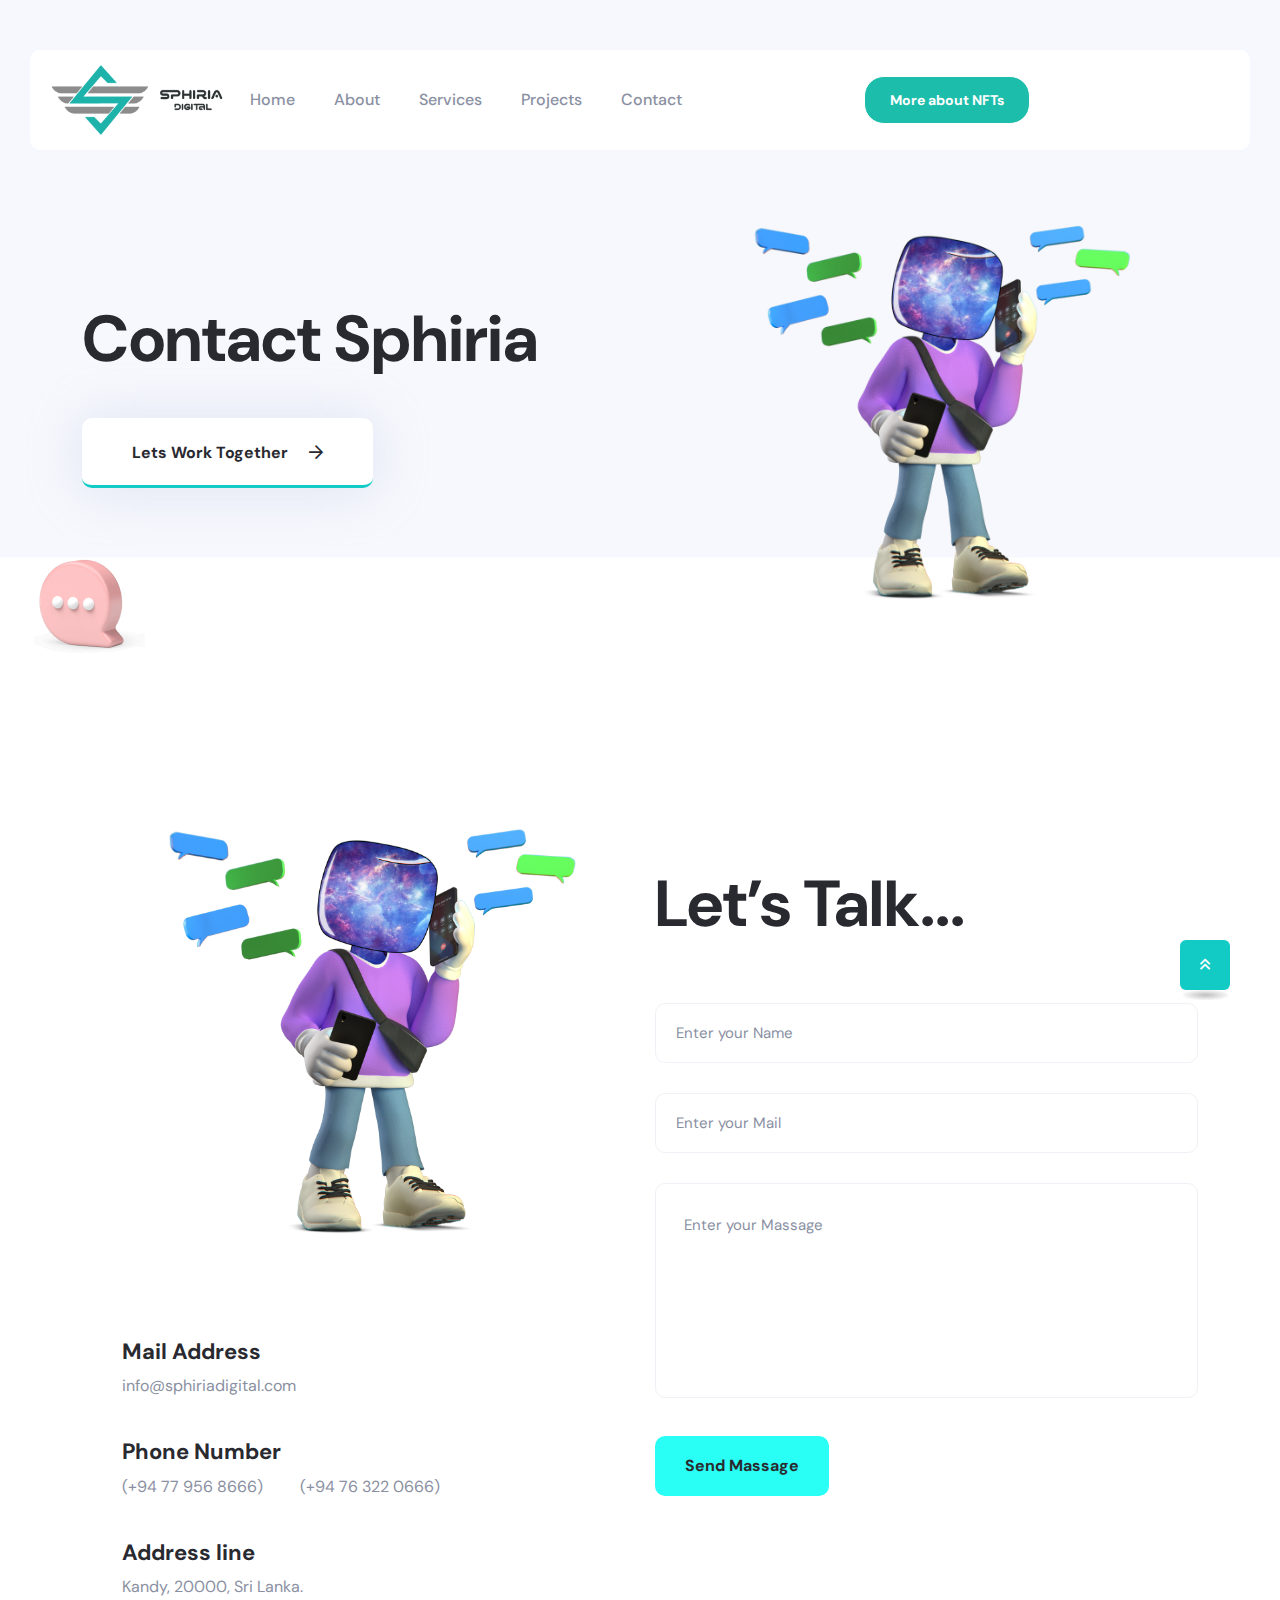
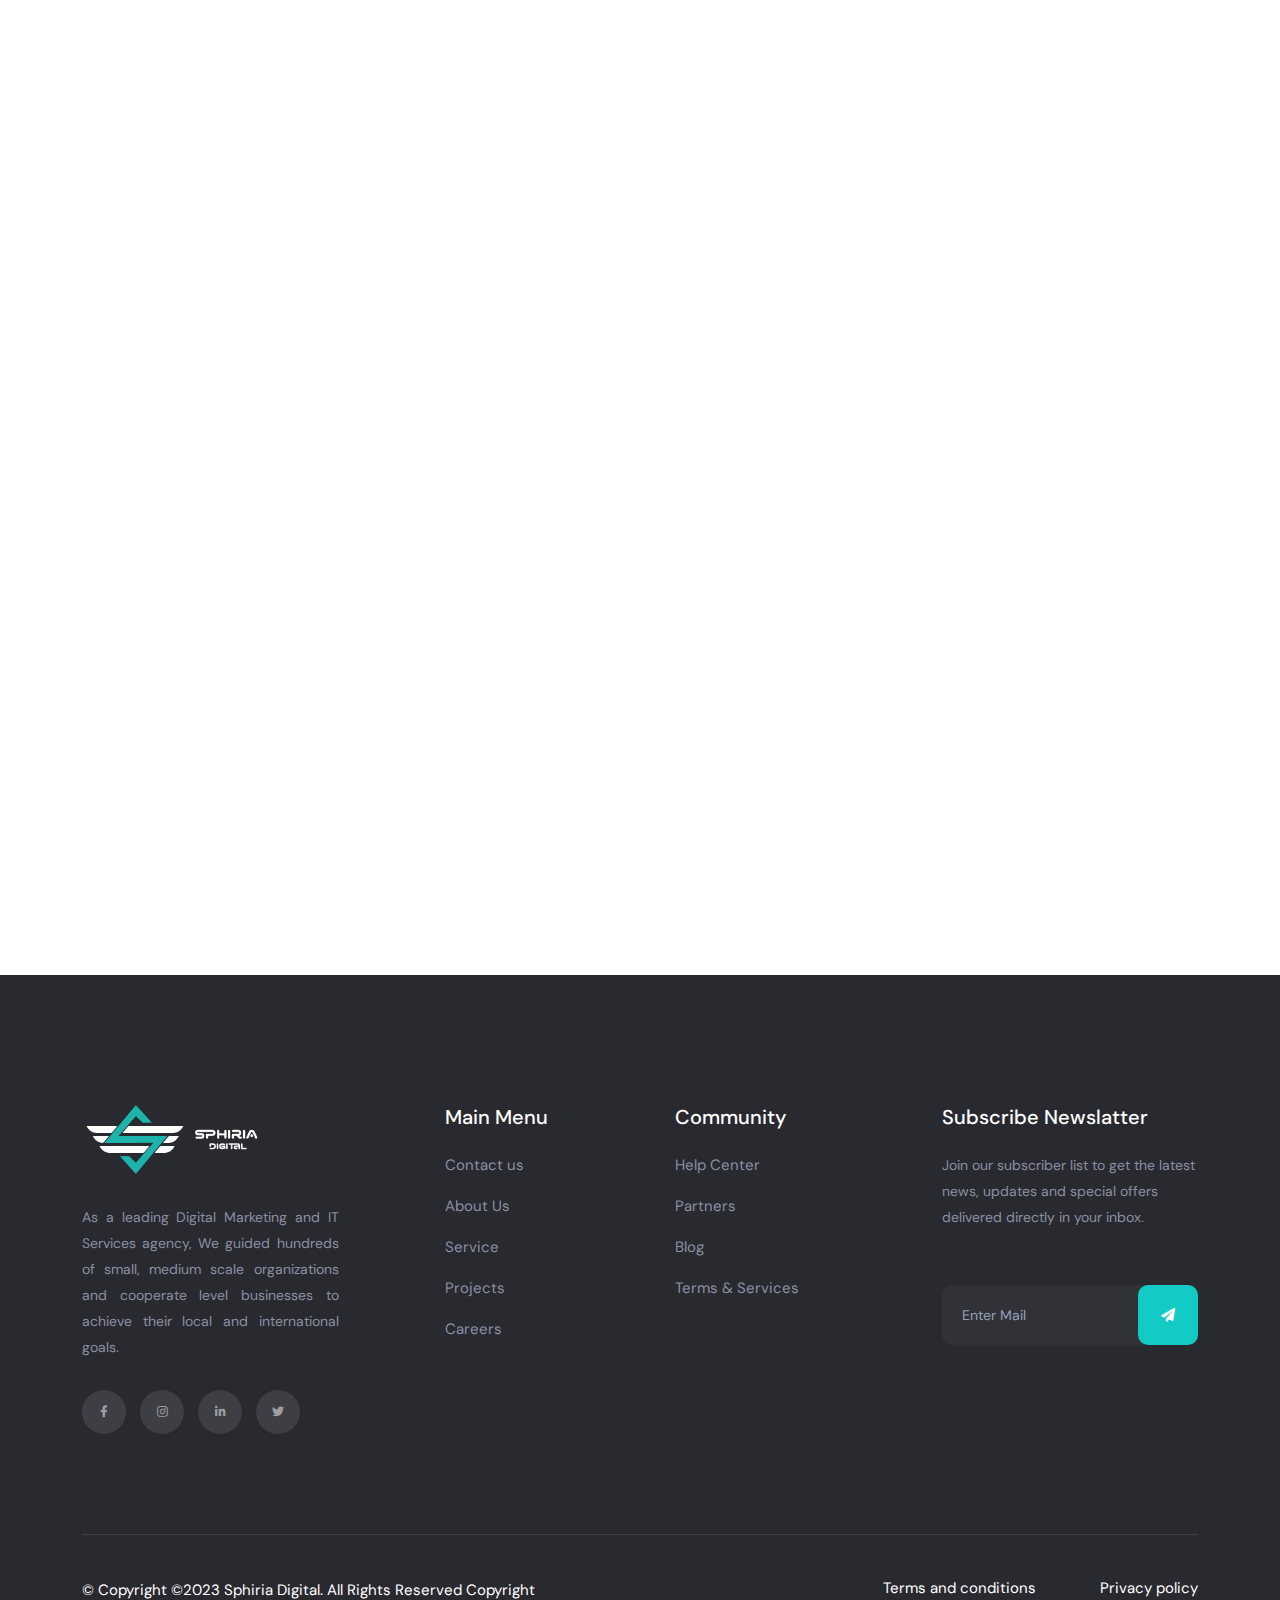
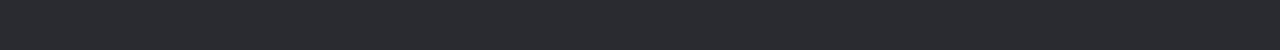
<file: contact.html>
<!doctype html>
<html class="no-js" lang="zxx">

<head>
   <meta charset="utf-8">
   <meta http-equiv="x-ua-compatible" content="ie=edge">
   <title> Sphiria Digital Studio - Contact</title>
   <meta name="description" content="">
   <meta name="viewport" content="width=device-width, initial-scale=1">

   <!-- Place favicon.ico in the root directory -->
   <link rel="shortcut icon" type="image/x-icon" href="assets/img/logo/SPHIRIA_STUDIO.png">

   <!-- CSS here -->
   <link rel="stylesheet" href="assets/css/bootstrap.min.css">
   <link rel="stylesheet" href="assets/css/animate.css">
   <link rel="stylesheet" href="assets/css/swiper-bundle.css">
   <link rel="stylesheet" href="assets/css/slick.css">
   <link rel="stylesheet" href="assets/css/flaticon.css">
   <link rel="stylesheet" href="assets/css/meanmenu.css">
   <link rel="stylesheet" href="assets/css/font-awesome-pro.css">
   <link rel="stylesheet" href="assets/css/magnific-popup.css">
   <link rel="stylesheet" href="assets/css/spacing.css">
   <link rel="stylesheet" href="assets/css/style.css">
</head>

<body>


   <!-- tp-header-area-start -->
   <header class="d-none d-lg-block">
      <div id="header-sticky" class="tp-header-area-two tp-header-bg header-transparent header-transparent-two">
         <div class="container-fluid">
            <div class="row align-items-center">
               <div class="col-xxl-2 col-xl-2 col-lg-2">
                  <div class="tp-logo text-start">
                     <a href="index.html"><img src="assets/img/logo/White BG-01.png" alt=""></a>
                  </div>
               </div>
               <div class="col-xxl-7 col-xl-8 col-lg-8">
                  <div
                     class="tp-main-menu tp-menu-black tp-bs-menu tp-bp-menu text-center d-flex justify-content-between align-items-center">
                     <nav id="mobile-menu">
                        <ul>
                           <li><a href="index.html">Home</a></li>
                           <li><a href="about.html">About</a></li>
                           <li><a href="services.html">Services</a></li>
                           <li><a href="portfolio.html">Projects</a></li>

                           <li><a href="contact.html">Contact</a></li>
                           <!-- <li class=""><button class="headerBarButtons"><a href="https://nftpros.studio/" target="_blank">More
                                                   about NFTs</a></button></li> -->
                        </ul>
                     </nav>
                     <button class="headerBarButtons"><a href="https://nftpros.studio/" target="_blank">More
                           about NFTs</a></button>

                  </div>
               </div>
               <div class="col-xxl-3 col-xl-2 col-lg-2">
                  <div class="tp-header-left d-flex align-items-center justify-content-end ">
                     <ul class="d-none d-xxl-block">
                        <!-- <li><a class="#" href="login.html"><i class="far fa-user fa-user"></i> Login</a></li> -->
                        <li><a class="#" href="#">EN<i class="fal fa-arrow-down arrow-down"></i></a>
                           <ul>
                              <li><a href="#">English</a></li>
                              <li><a href="#">French</a></li>
                              <li><a href="#">Spanish</a></li>
                           </ul>
                        </li>
                     </ul>
                     <!-- <div class="tp-header-yellow-button">
                        <a class="tp-btn-white" href="about.html">How it Works</a>
                     </div> -->
                  </div>
               </div>
            </div>
         </div>
      </div>
   </header>
   <!-- tp-header-area-end -->

   <div id="header-sticky-mobile" class="tp-md-header-area d-md-block d-lg-none pt-15 pb-15"
      style="background-image: url('./assets/img//header/backheader.png'); background-position: center; background-repeat: no-repeat; background-size: cover;">
      <div class="container-fluid">
         <div class="row align-items-center">
            <div class="col-md-6 col-6">
               <div class="tp-logo">
                  <a href="index.html"><img src="assets/img/logo/Dark BG-01.png" alt=""></a>
               </div>
            </div>
            <div class="col-md-6 col-6">
               <div class="tp-header-right z-index-1 d-flex align-items-center justify-content-end">
                  <a class="tp-btn-yellow d-none d-md-block" href="#">How it Works</a>
                  <button class="tp-menu-bar"><i class="fal fa-bars"></i></button>
               </div>
            </div>
         </div>
      </div>
   </div>



   <div class="tp-offcanvas-area">
      <div class="tpoffcanvas">
         <div class="tpoffcanvas__logo">
            <a href="index.html">
               <img src="assets/img/logo/Dark BG-01.png" alt="">
            </a>
         </div>
         <div class="tpoffcanvas__close-btn">
            <a class="close-btn" href="javascript:void(0)"><i class="fal fa-times-hexagon"></i></a>
         </div>
         <div class="tpoffcanvas__content d-none d-sm-block">
            <p>#Capture your success<br></p>
         </div>
         <div class="mobile-menu">
            <button class="headerBarButtons my-3 my-sm-4"><a href="https://nftpros.studio/" target="_blank">More
                  about NFTs</a></button>
         </div>
         <div class="tpoffcanvas__contact">
            <span>Contact us</span>
            <ul>
               <li><i class="fas fa-star"></i> <a href="https://goo.gl/maps/oNqYM7B63HNM8fgJ7" target="_blank">Kandy,
                     Sri Lanka, 20000 </a></li>
               <li><i class="fas fa-star"></i> <a href="tel:94763220666">+94 76 322 0666</a></li>
               <li><i class="fas fa-star"></i> <a href="mailto:info@sphiriadigital.com">info@sphiriadigital.com</a></li>
            </ul>
         </div>
         <div class="tpoffcanvas__input d-none d-sm-block">
            <p>Get UPdate</p>
            <form class="p-relative" action="#">
               <input type="text" placeholder="Enter mail">
               <button type="submit"><i class="fas fa-paper-plane"></i></button>
            </form>
         </div>
         <!-- <div class="tpoffcanvas__instagram d-none d-sm-block">
            <p>Check Instagram POst</p>
            <div class="tp-insta">
               <div class="row">
                  <div class="col-3 col-sm-3"><a href="#"><img src="assets/img/offcanvas/insta-1.jpg" alt=""></a></div>
                  <div class="col-3 col-sm-3"><a href="#"><img src="assets/img/offcanvas/insta-2.jpg" alt=""></a></div>
                  <div class="col-3 col-sm-3"><a href="#"><img src="assets/img/offcanvas/insta-4.jpg" alt=""></a></div>
                  <div class="col-3 col-sm-3"><a href="#"><img src="assets/img/offcanvas/insta-4.jpg" alt=""></a></div>
               </div>
            </div>
         </div> -->
      </div>
   </div>

   <div class="body-overlay"></div>

   <main>

      <!-- breadcrumb area start -->
      <section class="breadcrumb__area  breadcrumb__pt-310 include-bg p-relative px-3 px-md-0"
         data-background="assets/img/breadcrum/ab-4.1.jpg">
         <div class="ac-about-shape-img z-index-1">
            <img src="assets/img/breadcrum/ab-shape-1.1.jpg" alt="">
         </div>
         <div class="container">
            <div class="row">
               <div class="col-xxl-12">
                  <div class="breadcrumb__content p-relative z-index-1">
                     <h3 class="breadcrumb__title">Contact Sphiria</h3>
                     <a href="contact.html" class="tp-btn-white-border">Lets work together <i
                           class="far fa-arrow-right"></i></a>
                  </div>
               </div>
            </div>
         </div>
      </section>
      <!-- breadcrumb area end -->


      <!--contact-area-start -->
      <div class="tp-contact-area pt-135 pb-130 px-3 px-md-0">
         <div class="container">
            <div class="row">
               <div class="col-xl-6 col-lg-6 ">
                  <div class="tp-contct-wrapper contact-space-40">
                     <div class="tp-contact-thumb mb-60">
                        <img src="assets/img/contact/VtagZ_CH_0007.png" alt="">
                     </div>
                     <div class="tp-contact-info mb-40">
                        <h4 class="contact-title">Mail Address</h4>
                        <span><a href="mailto:(info@sphiriadigital.com)">info@sphiriadigital.com</a></span>
                        <!-- <span><a href="mailto:(info@sphiriadigital.com)">(info@sphiriadigital.com)</a></span> -->
                     </div>
                     <div class="tp-contact-info mb-40">
                        <h4 class="contact-title">Phone Number</h4>
                        <span><a href="tel:(+94779568666)">(+94 77 956 8666)</a></span>
                        <span><a href="tel:(+94763220666)">(+94 76 322 0666)</a></span>
                     </div>
                     <div class="tp-contact-info">
                        <h4 class="contact-title">Address line</h4>
                        <span><a href="https://www.google.com/maps" target="blank">Kandy, 20000, Sri Lanka.</a></span>
                     </div>
                  </div>
               </div>
               <div class="col-xl-6 col-lg-6 d-flex align-items-center">
                  <div class="tpcontact">
                     <h4 class="tp-contact-big-title">Let’s Talk...</h4>
                     <div class="tpcontact__form tpcontact__form-3">
                        <form id="contact-form" action="assets/mail.php">
                           <input name="name" type="text" placeholder="Enter your Name">
                           <input name="email" type="email" placeholder="Enter your Mail">
                           <textarea name="message" placeholder="Enter your Massage"></textarea>
                        </form>
                        <button type="submit" class="tp-btn-yellow">Send Massage</button>
                     </div>
                     <p class="ajax-response"></p>
                  </div>
               </div>
            </div>
         </div>
      </div>
      <!-- contact-area-end -->
      <div class="tp-contact-area pt-50 pb-50 px-3 px-md-0 wow tpfadeLeft" data-wow-duration=".3s" data-wow-delay=".5s">
         <div class="container">
            <div class="row">
               <div class="image-container ">
      
                  <img src="./assets/img/team/real/08.png" class="img-fluid teamImagesRes" alt="Responsive image " />
                  <div class="image-overlay"></div>
               </div>
      
            </div>
         </div>
      </div>
   </main>


   <!-- footer-area-start -->

   <footer>
      <div class="tp-footer-area black-bg pt-130 pb-30">
         <div class="container">
            <div class="row">
               <div class="col-xl-3 col-lg-4 col-md-6">
                  <div class="tp-footer-widget">
                     <div class="tp-footer-widget__logo mb-30">
                        <a href="index.html"><img src="assets/img/logo/Dark BG-01.png" alt=""></a>
                     </div>
                     <div class="tp-footer-widget__text mb-30">
                        <p style="text-align: justify;">As a leading Digital Marketing and IT Services agency, We guided
                           hundreds of small, medium scale organizations and cooperate level businesses to achieve their
                           local and international goals.</p>
                     </div>
                     <div class="tp-footer-widget__social-link">
                        <a href="https://www.facebook.com/people/Sphiria-Digital/100079056200049/"><i
                              class="fab fa-facebook-f"></i></a>
                        <a href="https://www.instagram.com/sphiriadigital/"><i class="fab fa-instagram"></i></a>
                        <a href="https://lk.linkedin.com/company/sphiria-digital-studio"><i
                              class="fab fa-linkedin-in"></i></a>
                        <a href="https://twitter.com/sphiriadigital"><i class="fab fa-twitter"></i></a>
                     </div>
                  </div>
               </div>
               <div class="col-xl-3 col-lg-2 col-md-6 d-flex justify-content-lg-center">
                  <div class="tp-footer-widget">
                     <div class="tp-footer-widget__title pb-15">
                        <h3 class="footer-title">Main Menu</h3>
                     </div>
                     <div class="tp-footer-widget__list">
                        <ul>
                           <li><a href="contact.html">Contact us</a></li>
                           <li><a href="about.html">About Us</a></li>
                           <li><a href="services.html">Service</a></li>
                           <li><a href="portfolio.html">Projects</a></li>
                           <li><a href="#">Careers</a></li>
                        </ul>
                     </div>
                  </div>
               </div>
               <div class="col-xl-3 col-lg-2 col-md-6">
                  <div class="tp-footer-widget pl-20">
                     <div class="tp-footer-widget__title pb-15">
                        <h3 class="footer-title">Community</h3>
                     </div>
                     <div class="tp-footer-widget__list">
                        <ul>
                           <li><a href="#">Help Center</a></li>
                           <li><a href="#">Partners</a></li>

                           <li><a href="#">Blog</a></li>
                           <li><a href="#">Terms & Services</a></li>
                        </ul>
                     </div>
                  </div>
               </div>
               <div class="col-xl-3 col-lg-4 col-md-6">
                  <div class="tp-footer-widget">
                     <div class="tp-footer-widget__title pb-15">
                        <h3 class="footer-title">Subscribe Newslatter</h3>
                     </div>
                     <div class="tp-footer-widget__text mb-55">
                        <p>Join our subscriber list to get the latest news, updates and special offers delivered
                           directly in your inbox.</p>
                     </div>
                     <div class="tp-footer-widget__input">
                        <form action="#">
                           <input type="text" placeholder="Enter Mail">
                           <button type="submit"><i class="fas fa-paper-plane"></i></button>
                        </form>
                     </div>
                  </div>
               </div>
            </div>
         </div>

         <div class="tp-copyright-area">
            <div class="container">
               <div class="copyright-border pt-40">
                  <div class="row">
                     <div class="col-xl-6 col-lg-6 col-12">
                        <div class="tp-copyright-left text-lg-start text-start text-md-center">
                           <p> © Copyright ©2023 Sphiria Digital. All Rights Reserved Copyright</p>
                        </div>
                     </div>
                     <div class="col-xl-6 col-lg-6 col-12">
                        <div class="tp-copyright-right text-start text-md-center text-lg-end">
                           <a href="#">Terms and conditions</a>
                           <a href="#"> Privacy policy</a>

                        </div>
                     </div>
                  </div>
               </div>
            </div>
         </div>
      </div>
   </footer>

   <!-- footer-area-end -->

   <button class="scroll-top scroll-to-target" data-target="html">
      <i class="far fa-angle-double-up"></i>
   </button>

   <!-- JS here -->
   <script src="assets/js/jquery.js"></script>
   <script src="assets/js/waypoints.js"></script>
   <script src="assets/js/bootstrap.bundle.min.js"></script>
   <script src="assets/js/swiper-bundle.js"></script>
   <script src="assets/js/slick.js"></script>
   <script src="assets/js/magnific-popup.js"></script>
   <script src="assets/js/counterup.js"></script>
   <script src="assets/js/wow.js"></script>
   <script src="assets/js/meanmenu.js"></script>
   <script src="assets/js/isotope-pkgd.js"></script>
   <script src="assets/js/imagesloaded-pkgd.js"></script>
   <script src="assets/js/ajax-form.js"></script>
   <script src="assets/js/main.js"></script>
</body>

</html>
</file>
<file: assets/css/flaticon.css>
@font-face {
    font-family: "flaticon";
    src: url("../fonts/flaticon.ttf") format("truetype"),
url("../fonts/flaticon.woff") format("woff"),
url("../fonts/flaticon.woff") format("woff2"),
url("../fonts/flaticon.eot") format("embedded-opentype"),
url("../fonts/flaticon.svg") format("svg");
}

i[class^="flaticon-"]:before, i[class*=" flaticon-"]:before {
    font-family: flaticon !important;
    font-style: normal;
    font-weight: normal !important;
    font-variant: normal;
    text-transform: none;
    line-height: 1;
    -webkit-font-smoothing: antialiased;
    -moz-osx-font-smoothing: grayscale;
}

.flaticon-clipboard:before {
    content: "\f101";
}
.flaticon-satisfaction:before {
    content: "\f102";
}
.flaticon-setting:before {
    content: "\f103";
}
.flaticon-diagonal-arrow:before {
    content: "\f104";
}
.flaticon-down-arrow:before {
    content: "\f105";
}
.flaticon-right-arrow:before {
    content: "\f106";
}
.flaticon-email:before {
    content: "\f107";
}
.flaticon-programming:before {
    content: "\f108";
}
.flaticon-customer-support:before {
    content: "\f109";
}
.flaticon-bell:before {
    content: "\f10a";
}
.flaticon-document:before {
    content: "\f10b";
}
.flaticon-briefcase:before {
    content: "\f10c";
}
.flaticon-bar-chart:before {
    content: "\f10d";
}
.flaticon-shuttle:before {
    content: "\f10e";
}
.flaticon-group:before {
    content: "\f10f";
}
.flaticon-24-hours:before {
    content: "\f110";
}
.flaticon-web:before {
    content: "\f111";
}
.flaticon-star:before {
    content: "\f112";
}
.flaticon-target:before {
    content: "\f113";
}
.flaticon-coding:before {
    content: "\f114";
}
.flaticon-statistics:before {
    content: "\f115";
}
.flaticon-team:before {
    content: "\f116";
}
.flaticon-target-1:before {
    content: "\f117";
}
.flaticon-configure:before {
    content: "\f118";
}
.flaticon-startup:before {
    content: "\f119";
}
.flaticon-graph:before {
    content: "\f11a";
}
.flaticon-graph-1:before {
    content: "\f11b";
}
.flaticon-settings:before {
    content: "\f11c";
}
.flaticon-lcd:before {
    content: "\f11d";
}
.flaticon-solution:before {
    content: "\f11e";
}
.flaticon-developer:before {
    content: "\f11f";
}
.flaticon-presentation:before {
    content: "\f120";
}
</file>
<file: assets/css/spacing.css>
.mt-5{
    margin-top:5px !important
}
.mt-10{
    margin-top:10px
}
.mt-15{
    margin-top:15px
}
.mt-20{
    margin-top:20px
}
.mt-25{
    margin-top:25px
}
.mt-30{
    margin-top:30px
}
.mt-35{
    margin-top:35px
}
.mt-40{
    margin-top:40px
}
.mt-45{
    margin-top:45px
}
.mt-50{
    margin-top:50px
}
.mt-55{
    margin-top:55px
}
.mt-60{
    margin-top:60px
}
.mt-65{
    margin-top:65px
}
.mt-70{
    margin-top:70px
}
.mt-75{
    margin-top:75px
}
.mt-80{
    margin-top:80px
}
.mt-85{
    margin-top:85px
}
.mt-90{
    margin-top:90px
}
.mt-95{
    margin-top:95px
}
.mt-100{
    margin-top:100px
}
.mt-105{
    margin-top:105px
}
.mt-110{
    margin-top:110px
}
.mt-115{
    margin-top:115px
}
.mt-120{
    margin-top:120px
}
.mt-125{
    margin-top:125px
}
.mt-130{
    margin-top:130px
}
.mt-135{
    margin-top:135px
}
.mt-140{
    margin-top:140px
}
.mt-145{
    margin-top:145px
}
.mt-150{
    margin-top:150px
}
.mt-155{
    margin-top:155px
}
.mt-160{
    margin-top:160px
}
.mt-165{
    margin-top:165px
}
.mt-170{
    margin-top:170px
}
.mt-175{
    margin-top:175px
}
.mt-180{
    margin-top:180px
}
.mt-185{
    margin-top:185px
}
.mt-190{
    margin-top:190px
}
.mt-195{
    margin-top:195px
}
.mt-200{
    margin-top:200px
}
.mb-5{
    margin-bottom:5px !important
}
.mb-10{
    margin-bottom:10px
}
.mb-15{
    margin-bottom:15px
}
.mb-20{
    margin-bottom:20px
}
.mb-25{
    margin-bottom:25px
}
.mb-30{
    margin-bottom:30px
}
.mb-35{
    margin-bottom:35px
}
.mb-40{
    margin-bottom:40px
}
.mb-45{
    margin-bottom:45px
}
.mb-50{
    margin-bottom:50px
}
.mb-55{
    margin-bottom:55px
}
.mb-60{
    margin-bottom:60px
}
.mb-65{
    margin-bottom:65px
}
.mb-70{
    margin-bottom:70px
}
.mb-75{
    margin-bottom:75px
}
.mb-80{
    margin-bottom:80px
}
.mb-85{
    margin-bottom:85px
}
.mb-90{
    margin-bottom:90px
}
.mb-95{
    margin-bottom:95px
}
.mb-100{
    margin-bottom:100px
}
.mb-105{
    margin-bottom:105px
}
.mb-110{
    margin-bottom:110px
}
.mb-115{
    margin-bottom:115px
}
.mb-120{
    margin-bottom:120px
}
.mb-125{
    margin-bottom:125px
}
.mb-130{
    margin-bottom:130px
}
.mb-135{
    margin-bottom:135px
}
.mb-140{
    margin-bottom:140px
}
.mb-145{
    margin-bottom:145px
}
.mb-150{
    margin-bottom:150px
}
.mb-155{
    margin-bottom:155px
}
.mb-160{
    margin-bottom:160px
}
.mb-165{
    margin-bottom:165px
}
.mb-170{
    margin-bottom:170px
}
.mb-175{
    margin-bottom:175px
}
.mb-180{
    margin-bottom:180px
}
.mb-185{
    margin-bottom:185px
}
.mb-190{
    margin-bottom:190px
}
.mb-195{
    margin-bottom:195px
}
.mb-200{
    margin-bottom:200px
}
.ml-5{
    margin-left:5px
}
.ml-10{
    margin-left:10px
}
.ml-15{
    margin-left:15px
}
.ml-20{
    margin-left:20px
}
.ml-25{
    margin-left:25px
}
.ml-30{
    margin-left:30px
}
.ml-35{
    margin-left:35px
}
.ml-40{
    margin-left:40px
}
.ml-45{
    margin-left:45px
}
.ml-50{
    margin-left:50px
}
.ml-55{
    margin-left:55px
}
.ml-60{
    margin-left:60px
}
.ml-65{
    margin-left:65px
}
.ml-70{
    margin-left:70px
}
.ml-75{
    margin-left:75px
}
.ml-80{
    margin-left:80px
}
.ml-85{
    margin-left:85px
}
.ml-90{
    margin-left:90px
}
.ml-95{
    margin-left:95px
}
.ml-100{
    margin-left:100px
}
.ml-105{
    margin-left:105px
}
.ml-110{
    margin-left:110px
}
.ml-115{
    margin-left:115px
}
.ml-120{
    margin-left:120px
}
.ml-125{
    margin-left:125px
}
.ml-130{
    margin-left:130px
}
.ml-135{
    margin-left:135px
}
.ml-140{
    margin-left:140px
}
.ml-145{
    margin-left:145px
}
.ml-150{
    margin-left:150px
}
.ml-155{
    margin-left:155px
}
.ml-160{
    margin-left:160px
}
.ml-165{
    margin-left:165px
}
.ml-170{
    margin-left:170px
}
.ml-175{
    margin-left:175px
}
.ml-180{
    margin-left:180px
}
.ml-185{
    margin-left:185px
}
.ml-190{
    margin-left:190px
}
.ml-195{
    margin-left:195px
}
.ml-200{
    margin-left:200px
}
.mr-5{
    margin-right:5px
}
.mr-10{
    margin-right:10px
}
.mr-15{
    margin-right:15px
}
.mr-20{
    margin-right:20px
}
.mr-25{
    margin-right:25px
}
.mr-30{
    margin-right:30px
}
.mr-35{
    margin-right:35px
}
.mr-40{
    margin-right:40px
}
.mr-45{
    margin-right:45px
}
.mr-50{
    margin-right:50px
}
.mr-55{
    margin-right:55px
}
.mr-60{
    margin-right:60px
}
.mr-65{
    margin-right:65px
}
.mr-70{
    margin-right:70px
}
.mr-75{
    margin-right:75px
}
.mr-80{
    margin-right:80px
}
.mr-85{
    margin-right:85px
}
.mr-90{
    margin-right:90px
}
.mr-95{
    margin-right:95px
}
.mr-100{
    margin-right:100px
}
.mr-105{
    margin-right:105px
}
.mr-110{
    margin-right:110px
}
.mr-115{
    margin-right:115px
}
.mr-120{
    margin-right:120px
}
.mr-125{
    margin-right:125px
}
.mr-130{
    margin-right:130px
}
.mr-135{
    margin-right:135px
}
.mr-140{
    margin-right:140px
}
.mr-145{
    margin-right:145px
}
.mr-150{
    margin-right:150px
}
.mr-155{
    margin-right:155px
}
.mr-160{
    margin-right:160px
}
.mr-165{
    margin-right:165px
}
.mr-170{
    margin-right:170px
}
.mr-175{
    margin-right:175px
}
.mr-180{
    margin-right:180px
}
.mr-185{
    margin-right:185px
}
.mr-190{
    margin-right:190px
}
.mr-195{
    margin-right:195px
}
.mr-200{
    margin-right:200px
}
.pt-5{
    padding-top:5px !important
}
.pt-10{
    padding-top:10px
}
.pt-15{
    padding-top:15px
}
.pt-20{
    padding-top:20px
}
.pt-25{
    padding-top:25px
}
.pt-30{
    padding-top:30px
}
.pt-35{
    padding-top:35px
}
.pt-40{
    padding-top:40px
}
.pt-45{
    padding-top:45px
}
.pt-50{
    padding-top:50px
}
.pt-55{
    padding-top:55px
}
.pt-60{
    padding-top:60px
}
.pt-65{
    padding-top:65px
}
.pt-70{
    padding-top:70px
}
.pt-75{
    padding-top:75px
}
.pt-80{
    padding-top:80px
}
.pt-85{
    padding-top:85px
}
.pt-90{
    padding-top:90px
}
.pt-95{
    padding-top:95px
}
.pt-100{
    padding-top:100px
}
.pt-105{
    padding-top:105px
}
.pt-110{
    padding-top:110px
}
.pt-115{
    padding-top:115px
}
.pt-120{
    padding-top:120px
}
.pt-125{
    padding-top:125px
}
.pt-130{
    padding-top:130px
}
.pt-135{
    padding-top:135px
}
.pt-140{
    padding-top:140px
}
.pt-145{
    padding-top:145px
}
.pt-150{
    padding-top:150px
}
.pt-155{
    padding-top:155px
}
.pt-160{
    padding-top:160px
}
.pt-165{
    padding-top:165px
}
.pt-170{
    padding-top:170px
}
.pt-175{
    padding-top:175px
}
.pt-180{
    padding-top:180px
}
.pt-185{
    padding-top:185px
}
.pt-190{
    padding-top:190px
}
.pt-195{
    padding-top:195px
}
.pt-200{
    padding-top:200px
}
.pb-5{
    padding-bottom:5px !important
}
.pb-10{
    padding-bottom:10px
}
.pb-15{
    padding-bottom:15px
}
.pb-20{
    padding-bottom:20px
}
.pb-25{
    padding-bottom:25px
}
.pb-30{
    padding-bottom:30px
}
.pb-35{
    padding-bottom:35px
}
.pb-40{
    padding-bottom:40px
}
.pb-45{
    padding-bottom:45px
}
.pb-50{
    padding-bottom:50px
}
.pb-55{
    padding-bottom:55px
}
.pb-60{
    padding-bottom:60px
}
.pb-65{
    padding-bottom:65px
}
.pb-70{
    padding-bottom:70px
}
.pb-75{
    padding-bottom:75px
}
.pb-80{
    padding-bottom:80px
}
.pb-85{
    padding-bottom:85px
}
.pb-90{
    padding-bottom:90px
}
.pb-95{
    padding-bottom:95px
}
.pb-100{
    padding-bottom:100px
}
.pb-105{
    padding-bottom:105px
}
.pb-110{
    padding-bottom:110px
}
.pb-115{
    padding-bottom:115px
}
.pb-120{
    padding-bottom:120px
}
.pb-125{
    padding-bottom:125px
}
.pb-130{
    padding-bottom:130px
}
.pb-135{
    padding-bottom:135px
}
.pb-140{
    padding-bottom:140px
}
.pb-145{
    padding-bottom:145px
}
.pb-150{
    padding-bottom:150px
}
.pb-155{
    padding-bottom:155px
}
.pb-160{
    padding-bottom:160px
}
.pb-165{
    padding-bottom:165px
}
.pb-170{
    padding-bottom:170px
}
.pb-175{
    padding-bottom:175px
}
.pb-180{
    padding-bottom:180px
}
.pb-185{
    padding-bottom:185px
}
.pb-190{
    padding-bottom:190px
}
.pb-195{
    padding-bottom:195px
}
.pb-200{
    padding-bottom:200px
}
.pl-5{
    padding-left:5px
}
.pl-10{
    padding-left:10px
}
.pl-15{
    padding-left:15px
}
.pl-20{
    padding-left:20px
}
.pl-25{
    padding-left:25px
}
.pl-30{
    padding-left:30px
}
.pl-35{
    padding-left:35px
}
.pl-40{
    padding-left:40px
}
.pl-45{
    padding-left:45px
}
.pl-50{
    padding-left:50px
}
.pl-55{
    padding-left:55px
}
.pl-60{
    padding-left:60px
}
.pl-65{
    padding-left:65px
}
.pl-70{
    padding-left:70px
}
.pl-75{
    padding-left:75px
}
.pl-80{
    padding-left:80px
}
.pl-85{
    padding-left:85px
}
.pl-90{
    padding-left:90px
}
.pl-95{
    padding-left:95px
}
.pl-100{
    padding-left:100px
}
.pl-105{
    padding-left:105px
}
.pl-110{
    padding-left:110px
}
.pl-115{
    padding-left:115px
}
.pl-120{
    padding-left:120px
}
.pl-125{
    padding-left:125px
}
.pl-130{
    padding-left:130px
}
.pl-135{
    padding-left:135px
}
.pl-140{
    padding-left:140px
}
.pl-145{
    padding-left:145px
}
.pl-150{
    padding-left:150px
}
.pl-155{
    padding-left:155px
}
.pl-160{
    padding-left:160px
}
.pl-165{
    padding-left:165px
}
.pl-170{
    padding-left:170px
}
.pl-175{
    padding-left:175px
}
.pl-180{
    padding-left:180px
}
.pl-185{
    padding-left:185px
}
.pl-190{
    padding-left:190px
}
.pl-195{
    padding-left:195px
}
.pl-200{
    padding-left:200px
}
.pr-5{
    padding-right:5px
}
.pr-10{
    padding-right:10px
}
.pr-15{
    padding-right:15px
}
.pr-20{
    padding-right:20px
}
.pr-25{
    padding-right:25px
}
.pr-30{
    padding-right:30px
}
.pr-35{
    padding-right:35px
}
.pr-40{
    padding-right:40px
}
.pr-45{
    padding-right:45px
}
.pr-50{
    padding-right:50px
}
.pr-55{
    padding-right:55px
}
.pr-60{
    padding-right:60px
}
.pr-65{
    padding-right:65px
}
.pr-70{
    padding-right:70px
}
.pr-75{
    padding-right:75px
}
.pr-80{
    padding-right:80px
}
.pr-85{
    padding-right:85px
}
.pr-90{
    padding-right:90px
}
.pr-95{
    padding-right:95px
}
.pr-100{
    padding-right:100px
}
.pr-105{
    padding-right:105px
}
.pr-110{
    padding-right:110px
}
.pr-115{
    padding-right:115px
}
.pr-120{
    padding-right:120px
}
.pr-125{
    padding-right:125px
}
.pr-130{
    padding-right:130px
}
.pr-135{
    padding-right:135px
}
.pr-140{
    padding-right:140px
}
.pr-145{
    padding-right:145px
}
.pr-150{
    padding-right:150px
}
.pr-155{
    padding-right:155px
}
.pr-160{
    padding-right:160px
}
.pr-165{
    padding-right:165px
}
.pr-170{
    padding-right:170px
}
.pr-175{
    padding-right:175px
}
.pr-180{
    padding-right:180px
}
.pr-185{
    padding-right:185px
}
.pr-190{
    padding-right:190px
}
.pr-195{
    padding-right:195px
}
.pr-200{
    padding-right:200px
}
</file>
<file: assets/css/style.css>
/*-----------------------------------------------------------------------------------

    Theme Name: Collax - Creative Agency, And Portfolio HTML5 Template
    Author: Theme_Pure
    Support: help.themepure.net/support
    Version: 1.1

-----------------------------------------------------------------------------------

/************ TABLE OF CONTENTS ***************

    01. theme defult css start
	02. header css start
	03. hero css start
	04. creative css start
	05. cta css start
	06. brand css start
	07. service css start
	08. feature css start
	09. business css start
	10. project css start
	11. price css start
	12. about css start
	13. testimonial css start
	14. team css start
	15. mission css start
	16. job css start
	17. chose css start
	18. case css start
	19. product css start
	20. industri css start
	21. home-corporate css start
	22. home-blog css start
	23. blog css start
	24. news css start
	25. newsletter css start
	26. contact css start
	27. footer css start

/**********************************************/
/*----------------------------------------*/
/*  01. theme defult css start
/*----------------------------------------*/
@import url('https://fonts.googleapis.com/css2?family=DM+Sans:wght@400;500;700&display=swap" rel="stylesheet');
@import url('https://fonts.cdnfonts.com/css/varino');

:root {
  /**
  @font family declaration
  */
  --tp-ff-body: 'DM Sans', sans-serif;
  --tp-ff-heading: 'DM Sans', sans-serif;
  --tp-ff-p: 'DM Sans', sans-serif;
  --tp-ff-fontawesome: Font Awesome 5 Pro;
  /**
  @color declaration
  */
  --tp-common-white: #ffffff;
  --tp-common-black: #292930;
  --tp-common-black-2: #3A3A42;
  --tp-common-blue: #82CEFD;
  --tp-common-pink: #12CBC4;
  --tp-common-dpink: #12CBC4;
  --tp-common-paste: #1EE2CF;
  --tp-heading-primary: #292930;
  --tp-grey-1: #F7F8FD;
  --tp-grey-2: #f8f8f8;
  --tp-text-body: #8A90A2;
  --tp-text-p: #8A90A2;
  --tp-theme-1: #12CBC4;
  --tp-theme-2: #58B19F;
  --tp-theme-primary: #29FFF4;
  --tp-theme-secondary: #57c9da;
  --tp-border-1: #E8ECF2;
  --tp-border-2: #4E4E59;
}

* {
  margin: 0;
  padding: 0;
  box-sizing: border-box;
}

/* width */
::-webkit-scrollbar {
  width: 10px;
}

/* Track */
::-webkit-scrollbar-track {
  background: #f1f1f1;
}

/* Handle */
::-webkit-scrollbar-thumb {
  background: #1DB3AB;
  border-radius: 20px;
}

/* Handle on hover */
::-webkit-scrollbar-thumb:hover {
  background: #00000000;
}

/*---------------------------------
	typography css start 
---------------------------------*/
body {
  font-family: var(--tp-ff-body);
  font-size: 14px;
  font-weight: 400;
  color: var(--tp-text-body);
  line-height: 26px;
  overflow-x: hidden;
}

a {
  text-decoration: none;
  transition: 0.3s;
}

h1,
h2,
h3,
h4,
h5,
h6 {
  font-family: var(--tp-ff-heading);
  color: var(--tp-header-1);
  margin-top: 0px;
  font-weight: var(--tp-fw-sbold);
  line-height: 1.2;
  -webkit-transition: all 0.3s ease-out 0s;
  -moz-transition: all 0.3s ease-out 0s;
  -ms-transition: all 0.3s ease-out 0s;
  -o-transition: all 0.3s ease-out 0s;
  transition: all 0.3s ease-out 0s;
}

h1 {
  font-size: 40px;
}

h2 {
  font-size: 32px;
}

h3 {
  font-size: 28px;
}

h4 {
  font-size: 24px;
}

h5 {
  font-size: 20px;
}

h6 {
  font-size: 16px;
}

ul {
  margin: 0px;
  padding: 0px;
}

p {
  font-family: var(--tp-ff-p);
  font-size: 18px;
  font-weight: 400;
  color: var(--tp-text-body);
  margin-bottom: 15px;
  line-height: 30px;
}

.z-index {
  position: relative;
  z-index: 3;
}

a,
.btn,
button,
input,
select,
textarea,
li,
img,
.transition-3,
h1,
h2,
h3,
h4,
h5,
h6 {
  -webkit-transition: all 0.3s ease-out 0s;
  -moz-transition: all 0.3s ease-out 0s;
  -ms-transition: all 0.3s ease-out 0s;
  -o-transition: all 0.3s ease-out 0s;
  transition: all 0.3s ease-out 0s;
}

li {
  list-style: none;
}

a:focus,
.button:focus {
  text-decoration: none;
  outline: none;
}

a:focus,
a:hover {
  color: inherit;
  text-decoration: none;
}

a,
button {
  color: inherit;
  outline: none;
  border: none;
  background: transparent;
}

button:hover {
  cursor: pointer;
}

button:focus {
  outline: 0;
}

.uppercase {
  text-transform: uppercase;
}

.capitalize {
  text-transform: capitalize;
}

input {
  outline: none;
}

input[type=color] {
  appearance: none;
  -moz-appearance: none;
  -webkit-appearance: none;
  background: none;
  border: 0;
  cursor: pointer;
  height: 100%;
  width: 100%;
  padding: 0;
  border-radius: 50%;
}

*::-moz-selection {
  background: var(--tp-common-black);
  color: var(--tp-common-white);
  text-shadow: none;
}

::-moz-selection {
  background: var(--tp-common-black);
  color: var(--tp-common-white);
  text-shadow: none;
}

::selection {
  background: var(--tp-common-black);
  color: var(--tp-common-white);
  text-shadow: none;
}

*::-moz-placeholder {
  color: var(--tp-common-black);
  font-size: var(--tp-fz-body);
  opacity: 1;
}

*::placeholder {
  color: var(--tp-common-black);
  font-size: var(--tp-fz-body);
  opacity: 1;
}

/*---------------------------------
    common classes css start 
---------------------------------*/
.w-img img {
  width: 100%;
}

.m-img img {
  max-width: 100%;
}

.fix {
  overflow: hidden;
}

.clear {
  clear: both;
}

.f-left {
  float: left;
}

.f-right {
  float: right;
}

.z-index-1 {
  position: relative;
  z-index: 2;
}

.z-index {
  position: relative;
  z-index: 1;
}

.overflow-y-visible {
  overflow-x: hidden;
  overflow-y: visible;
}

.p-relative {
  position: relative;
}

.p-absolute {
  position: absolute;
}

.include-bg {
  background-position: center;
  background-size: cover;
  background-repeat: no-repeat;
}

.gx-45 {
  --bs-gutter-x: 45px;
}

@media (max-width: 767px) {
  .gx-45 {
    --bs-gutter-x: 15px;
  }
}

.gx-12 {
  --bs-gutter-x: 12px;
  --bs-gutter-y: 12px;
}

@media only screen and (min-width: 768px) and (max-width: 991px) {
  .gx-12 {
    --bs-gutter-x: 30px;
  }
}

.gx-40 {
  --bs-gutter-x: 40px;
}

@media (max-width: 767px) {
  .gx-40 {
    --bs-gutter-x: 0px;
  }
}

.gx-120 {
  --bs-gutter-x: 120px;
}

@media only screen and (min-width: 992px) and (max-width: 1199px) {
  .gx-120 {
    --bs-gutter-x: 50px;
  }
}

@media only screen and (min-width: 768px) and (max-width: 991px) {
  .gx-120 {
    --bs-gutter-x: 40px;
  }
}

@media (max-width: 767px) {
  .gx-120 {
    --bs-gutter-x: 0px;
  }
}

.gx-1 {
  --bs-gutter-x: 20px;
  --bs-gutter-y: 20px;
}

.tp-gx-20 {
  --bs-gutter-x: 20px;
}

.tp-gx-15 {
  --bs-gutter-x: 15px;
}

.gx-6 {
  --bs-gutter-x: 60px;
}

@media only screen and (min-width: 1200px) and (max-width: 1399px) {
  .gx-6 {
    --bs-gutter-x: 40px;
  }
}

@media (max-width: 767px) {
  .gx-6 {
    --bs-gutter-x: 15px;
  }
}

.gx-7 {
  --bs-gutter-x: 70px;
}

@media (max-width: 767px) {
  .gx-7 {
    --bs-gutter-x: 0px;
  }
}

.gx-17 {
  --bs-gutter-x: 17px;
  --bs-gutter-y: 17px;
}

@media only screen and (min-width: 768px) and (max-width: 991px) {
  .gx-17 {
    --bs-gutter-x: 30px;
    --bs-gutter-y: 30px;
  }
}

.gx-50 {
  --bs-gutter-x: 50px;
}

@media (max-width: 767px) {
  .gx-50 {
    --bs-gutter-x: 0px;
  }
}

.radius-20 {
  border-radius: 20px;
}

/*--
    - Spacing
-----------------------------------------*/
.tp-btn {
  display: inline-block;
  font-size: 16px;
  font-weight: 700;
  color: var(--tp-common-white);
  background: var(--tp-theme-1);
  height: 70px;
  line-height: 70px;
  text-align: center;
  padding: 0 50px;
  position: relative;
  z-index: 1;
  overflow: hidden;
  border-radius: 10px;
  text-transform: capitalize;
}

.tp-btn i {
  padding-left: 17px;
}

.tp-btn:hover {
  color: var(--tp-common-black);
  background-color: var(--tp-theme-primary);
}

.tp-btn:hover i {
  animation: tfLeftToRight 0.5s forwards;
}

.tp-btn::before,
.tp-btn::after {
  content: "";
  background: #29FFF4;
  height: 50%;
  width: 0;
  position: absolute;
  transition: 0.3s cubic-bezier(0.785, 0.135, 0.15, 0.86);
  -webkit-transition: 0.3s cubic-bezier(0.785, 0.135, 0.15, 0.86);
  z-index: -1;
}

.tp-btn::before {
  top: 0;
  left: 0;
  right: auto;
}

.tp-btn::after {
  bottom: 0;
  right: 0;
  left: auto;
}

.tp-btn:hover::before {
  width: 100%;
  right: 0;
  left: auto;
}

.tp-btn:hover::after {
  width: 100%;
  left: 0;
  right: auto;
}

@media only screen and (min-width: 768px) and (max-width: 991px) {
  .tp-btn {
    height: 60px;
    line-height: 60px;
  }
}

@media (max-width: 767px) {
  .tp-btn {
    height: 56px;
    line-height: 56px;
  }
}

.tp-btn-sky-similar {
  display: inline-block;
  font-size: 16px;
  font-weight: 700;
  color: var(--tp-common-black);
  background: var(--tp-common-blue);
  height: 70px;
  line-height: 70px;
  text-align: center;
  padding: 0 50px;
  position: relative;
  z-index: 1;
  overflow: hidden;
  border-radius: 10px;
  text-transform: capitalize;
}

.tp-btn-sky-similar i {
  padding-left: 17px;
}

.tp-btn-sky-similar:hover {
  color: var(--tp-common-black);
  background-color: var(--tp-theme-primary);
}

.tp-btn-sky-similar:hover i {
  animation: tfLeftToRight 0.5s forwards;
}

.tp-btn-sky-similar::before,
.tp-btn-sky-similar::after {
  content: "";
  background: #fff;
  height: 50%;
  width: 0;
  position: absolute;
  transition: 0.3s cubic-bezier(0.785, 0.135, 0.15, 0.86);
  -webkit-transition: 0.3s cubic-bezier(0.785, 0.135, 0.15, 0.86);
  z-index: -1;
}

.tp-btn-sky-similar::before {
  top: 0;
  left: 0;
  right: auto;
}

.tp-btn-sky-similar::after {
  bottom: 0;
  right: 0;
  left: auto;
}

.tp-btn-sky-similar:hover::before {
  width: 100%;
  right: 0;
  left: auto;
}

.tp-btn-sky-similar:hover::after {
  width: 100%;
  left: 0;
  right: auto;
}

.tp-btn-sm-sky {
  display: inline-block;
  font-size: 16px;
  font-weight: 700;
  color: var(--tp-common-black);
  background: var(--tp-common-blue);
  height: 60px;
  line-height: 60px;
  text-align: center;
  padding: 0 50px;
  position: relative;
  z-index: 1;
  overflow: hidden;
  border-radius: 10px;
  text-transform: capitalize;
}

.tp-btn-sm-sky i {
  padding-left: 17px;
}

.tp-btn-sm-sky:hover {
  color: var(--tp-common-black);
  background-color: var(--tp-theme-primary);
}

.tp-btn-sm-sky:hover i {
  animation: tfLeftToRight 0.5s forwards;
}

.tp-btn-sm-sky::before,
.tp-btn-sm-sky::after {
  content: "";
  background: #29FFF4;
  height: 50%;
  width: 0;
  position: absolute;
  transition: 0.3s cubic-bezier(0.785, 0.135, 0.15, 0.86);
  -webkit-transition: 0.3s cubic-bezier(0.785, 0.135, 0.15, 0.86);
  z-index: -1;
}

.tp-btn-sm-sky::before {
  top: 0;
  left: 0;
  right: auto;
}

.tp-btn-sm-sky::after {
  bottom: 0;
  right: 0;
  left: auto;
}

.tp-btn-sm-sky:hover::before {
  width: 100%;
  right: 0;
  left: auto;
}

.tp-btn-sm-sky:hover::after {
  width: 100%;
  left: 0;
  right: auto;
}

.tp-btn-sky {
  display: inline-block;
  font-size: 16px;
  font-weight: 700;
  color: var(--tp-common-black);
  background: var(--tp-common-blue);
  height: 70px;
  line-height: 70px;
  text-align: center;
  padding: 0 50px;
  position: relative;
  z-index: 1;
  overflow: hidden;
  border-radius: 10px;
  text-transform: capitalize;
}

@media (max-width: 767px) {
  .tp-btn-sky {
    height: 56px;
    line-height: 56px;
  }
}

.tp-btn-sky i {
  padding-left: 17px;
}

.tp-btn-sky:hover {
  color: var(--tp-common-black);
  background-color: var(--tp-theme-primary);
}

.tp-btn-sky:hover i {
  animation: tfLeftToRight 0.5s forwards;
}

.tp-btn-sky::before,
.tp-btn-sky::after {
  content: "";
  background: #29FFF4;
  height: 50%;
  width: 0;
  position: absolute;
  transition: 0.3s cubic-bezier(0.785, 0.135, 0.15, 0.86);
  -webkit-transition: 0.3s cubic-bezier(0.785, 0.135, 0.15, 0.86);
  z-index: -1;
}

.tp-btn-sky::before {
  top: 0;
  left: 0;
  right: auto;
}

.tp-btn-sky::after {
  bottom: 0;
  right: 0;
  left: auto;
}

.tp-btn-sky:hover::before {
  width: 100%;
  right: 0;
  left: auto;
}

.tp-btn-sky:hover::after {
  width: 100%;
  left: 0;
  right: auto;
}

.tp-btn-black {
  display: inline-block;
  font-size: 16px;
  font-weight: 700;
  color: var(--tp-common-white);
  background: var(--tp-theme-1);
  height: 70px;
  line-height: 70px;
  text-align: center;
  padding: 0 50px;
  position: relative;
  z-index: 1;
  overflow: hidden;
  border-radius: 10px;
  text-transform: capitalize;
}

@media only screen and (min-width: 768px) and (max-width: 991px) {
  .tp-btn-black {
    height: 60px;
    line-height: 60px;
  }
}

.tp-btn-black i {
  padding-left: 17px;
}

.tp-btn-black:hover {
  color: var(--tp-common-white);
}

.tp-btn-black:hover i {
  animation: tfLeftToRight 0.5s forwards;
}

.tp-btn-black::before,
.tp-btn-black::after {
  content: "";
  background: var(--tp-common-black);
  height: 50%;
  width: 0;
  position: absolute;
  transition: 0.3s cubic-bezier(0.785, 0.135, 0.15, 0.86);
  -webkit-transition: 0.3s cubic-bezier(0.785, 0.135, 0.15, 0.86);
  z-index: -1;
}

.tp-btn-black::before {
  top: 0;
  left: 0;
  right: auto;
}

.tp-btn-black::after {
  bottom: 0;
  right: 0;
  left: auto;
}

.tp-btn-black:hover::before {
  width: 100%;
  right: 0;
  left: auto;
}

.tp-btn-black:hover::after {
  width: 100%;
  left: 0;
  right: auto;
}

@media (max-width: 767px) {
  .tp-btn-black {
    height: 56px;
    line-height: 56px;
  }
}

.tp-btn-sm {
  display: inline-block;
  font-size: 16px;
  font-weight: 700;
  color: var(--tp-common-white);
  background: var(--tp-theme-1);
  height: 60px;
  line-height: 60px;
  text-align: center;
  padding: 0 50px;
  position: relative;
  z-index: 1;
  overflow: hidden;
  border-radius: 10px;
  text-transform: capitalize;
}

@media only screen and (min-width: 992px) and (max-width: 1199px) {
  .tp-btn-sm {
    margin-right: 30px;
  }
}

.tp-btn-sm i {
  padding-left: 17px;
}

.tp-btn-sm:hover {
  color: var(--tp-common-black);
}

.tp-btn-sm:hover i {
  animation: tfLeftToRight 0.5s forwards;
}

.tp-btn-sm::before,
.tp-btn-sm::after {
  content: "";
  background: #29FFF4;
  height: 50%;
  width: 0;
  position: absolute;
  transition: 0.3s cubic-bezier(0.785, 0.135, 0.15, 0.86);
  -webkit-transition: 0.3s cubic-bezier(0.785, 0.135, 0.15, 0.86);
  z-index: -1;
}

.tp-btn-sm::before {
  top: 0;
  left: 0;
  right: auto;
}

.tp-btn-sm::after {
  bottom: 0;
  right: 0;
  left: auto;
}

.tp-btn-sm:hover::before {
  width: 100%;
  right: 0;
  left: auto;
}

.tp-btn-sm:hover::after {
  width: 100%;
  left: 0;
  right: auto;
}

.tp-btn-grey {
  display: inline-block;
  font-size: 16px;
  font-weight: 700;
  color: var(--tp-theme-1);
  background: #EBEBF9;
  height: 70px;
  line-height: 70px;
  text-align: center;
  padding: 0 50px;
  position: relative;
  z-index: 1;
  overflow: hidden;
  border-radius: 10px;
  text-transform: capitalize;
}

@media only screen and (min-width: 768px) and (max-width: 991px) {
  .tp-btn-grey {
    height: 60px;
    line-height: 60px;
  }
}

.tp-btn-grey i {
  padding-left: 17px;
}

.tp-btn-grey:hover {
  color: var(--tp-common-white);
}

.tp-btn-grey:hover i {
  animation: tfLeftToRight 0.5s forwards;
}

.tp-btn-grey::before,
.tp-btn-grey::after {
  content: "";
  background: var(--tp-theme-1);
  height: 50%;
  width: 0;
  position: absolute;
  transition: 0.3s cubic-bezier(0.785, 0.135, 0.15, 0.86);
  -webkit-transition: 0.3s cubic-bezier(0.785, 0.135, 0.15, 0.86);
  z-index: -1;
}

.tp-btn-grey::before {
  top: 0;
  left: 0;
  right: auto;
}

.tp-btn-grey::after {
  bottom: 0;
  right: 0;
  left: auto;
}

.tp-btn-grey:hover::before {
  width: 100%;
  right: 0;
  left: auto;
}

.tp-btn-grey:hover::after {
  width: 100%;
  left: 0;
  right: auto;
}

@media (max-width: 767px) {
  .tp-btn-grey {
    height: 56px;
    line-height: 56px;
  }
}

.tp-btn-grey-sm {
  display: inline-block;
  font-size: 16px;
  font-weight: 700;
  color: var(--tp-theme-1);
  background: rgba(89, 86, 233, 0.1);
  height: 45px;
  line-height: 45px;
  text-align: center;
  padding: 0 35px;
  position: relative;
  z-index: 1;
  overflow: hidden;
  border-radius: 10px;
  text-transform: uppercase;
}

.tp-btn-grey-sm i {
  padding-left: 17px;
}

.tp-btn-grey-sm:hover {
  color: var(--tp-common-black);
  background-color: var(--tp-theme-primary);
}

.tp-btn-grey-sm:hover i {
  animation: tfLeftToRight 0.5s forwards;
}

.tp-btn-lg-yellow {
  display: inline-block;
  font-size: 16px;
  font-weight: 700;
  color: var(--tp-common-black);
  background: var(--tp-theme-primary);
  height: 70px;
  line-height: 70px;
  text-align: center;
  padding: 0 50px;
  position: relative;
  z-index: 1;
  overflow: hidden;
  border-radius: 10px;
  text-transform: capitalize;
  outline: none;
  border: 0;
}

@media only screen and (min-width: 992px) and (max-width: 1199px) {
  .tp-btn-lg-yellow {
    padding: 0 35px;
  }
}

.tp-btn-lg-yellow i {
  padding-left: 17px;
}

.tp-btn-lg-yellow:hover {
  color: var(--tp-common-black);
  background-color: var(--tp-theme-1);
}

.tp-btn-lg-yellow:hover i {
  animation: tfLeftToRight 0.5s forwards;
}

.tp-btn-lg-yellow::before,
.tp-btn-lg-yellow::after {
  content: "";
  background: var(--tp-common-white);
  color: var(--tp-common-black);
  height: 50%;
  width: 0;
  position: absolute;
  transition: 0.3s cubic-bezier(0.785, 0.135, 0.15, 0.86);
  -webkit-transition: 0.3s cubic-bezier(0.785, 0.135, 0.15, 0.86);
  z-index: -1;
}

.tp-btn-lg-yellow::before {
  top: 0;
  left: 0;
  right: auto;
}

.tp-btn-lg-yellow::after {
  bottom: 0;
  right: 0;
  left: auto;
}

.tp-btn-lg-yellow:hover::before {
  width: 100%;
  right: 0;
  left: auto;
}

.tp-btn-lg-yellow:hover::after {
  width: 100%;
  left: 0;
  right: auto;
}

@media (max-width: 767px) {
  .tp-btn-lg-yellow {
    height: 56px;
    line-height: 56px;
  }
}

.tp-btn-yellow {
  display: inline-block;
  font-size: 16px;
  font-weight: 700;
  color: var(--tp-common-black);
  background: var(--tp-theme-primary);
  height: 60px;
  line-height: 60px;
  text-align: center;
  padding: 0 50px;
  position: relative;
  z-index: 1;
  overflow: hidden;
  border-radius: 10px;
  text-transform: capitalize;
}

@media only screen and (min-width: 1200px) and (max-width: 1399px) {
  .tp-btn-yellow {
    padding: 0 30px;
  }
}

@media only screen and (min-width: 992px) and (max-width: 1199px) {
  .tp-btn-yellow {
    padding: 0 35px;
  }
}

@media (max-width: 767px) {
  .tp-btn-yellow {
    height: 56px;
    line-height: 56px;
    left: 0;
    right: auto;
  }
}

.tp-btn-yellow i {
  padding-left: 17px;
}

.tp-btn-yellow:hover {
  color: var(--tp-common-white);
  background-color: var(--tp-theme-secondary);
}

.tp-btn-yellow:hover i {
  animation: tfLeftToRight 0.5s forwards;
}

.tp-btn-yellow::before,
.tp-btn-yellow::after {
  content: "";
  background: var(--tp-theme-1);
  height: 50%;
  width: 0;
  position: absolute;
  transition: 0.3s cubic-bezier(0.785, 0.135, 0.15, 0.86);
  -webkit-transition: 0.3s cubic-bezier(0.785, 0.135, 0.15, 0.86);
  z-index: -1;
}

.tp-btn-yellow::before {
  top: 0;
  left: 0;
  right: auto;
}

.tp-btn-yellow::after {
  bottom: 0;
  right: 0;
  left: auto;
}

.tp-btn-yellow:hover::before {
  width: 100%;
  right: 0;
  left: auto;
}

.tp-btn-yellow:hover::after {
  width: 100%;
  left: 0;
  right: auto;
}

.tp-btn-border-sm {
  display: inline-block;
  font-size: 16px;
  font-weight: 700;
  color: var(--tp-common-black);
  height: 50px;
  line-height: 50px;
  text-align: center;
  padding: 0 50px;
  position: relative;
  z-index: 1;
  overflow: hidden;
  border-radius: 10px;
  text-transform: capitalize;
  border: 1px solid #F6F6F6;
}

@media only screen and (min-width: 992px) and (max-width: 1199px) {
  .tp-btn-border-sm {
    padding: 0 35px;
  }
}

.tp-btn-border-sm i {
  padding-left: 17px;
}

.tp-btn-border-sm:hover {
  color: var(--tp-common-black);
  background-color: var(--tp-theme-primary);
}

.tp-btn-border-sm:hover i {
  animation: tfLeftToRight 0.5s forwards;
}

@media (max-width: 767px) {
  .tp-btn-border-sm {
    height: 56px;
    line-height: 56px;
  }
}

.tp-btn-yellow-sm {
  display: inline-block;
  font-size: 16px;
  font-weight: 700;
  color: var(--tp-common-black);
  background: var(--tp-theme-primary);
  height: 50px;
  line-height: 50px;
  text-align: center;
  padding: 0 50px;
  position: relative;
  z-index: 1;
  overflow: hidden;
  border-radius: 10px;
  text-transform: capitalize;
}

@media only screen and (min-width: 992px) and (max-width: 1199px) {
  .tp-btn-yellow-sm {
    padding: 0 35px;
  }
}

.tp-btn-yellow-sm i {
  padding-left: 17px;
}

.tp-btn-yellow-sm:hover {
  color: var(--tp-common-white);
  background-color: var(--tp-theme-secondary);
}

.tp-btn-yellow-sm:hover i {
  animation: tfLeftToRight 0.5s forwards;
}

.tp-btn-yellow-sm::before,
.tp-btn-yellow-sm::after {
  content: "";
  background: var(--tp-theme-1);
  height: 50%;
  width: 0;
  position: absolute;
  transition: 0.3s cubic-bezier(0.785, 0.135, 0.15, 0.86);
  -webkit-transition: 0.3s cubic-bezier(0.785, 0.135, 0.15, 0.86);
  z-index: -1;
}

.tp-btn-yellow-sm::before {
  top: 0;
  left: 0;
  right: auto;
}

.tp-btn-yellow-sm::after {
  bottom: 0;
  right: 0;
  left: auto;
}

.tp-btn-yellow-sm:hover::before {
  width: 100%;
  right: 0;
  left: auto;
}

.tp-btn-yellow-sm:hover::after {
  width: 100%;
  left: 0;
  right: auto;
}

@media (max-width: 767px) {
  .tp-btn-yellow-sm {
    height: 56px;
    line-height: 56px;
  }
}

.tp-btn-yellow-semilar {
  display: inline-block;
  font-size: 16px;
  font-weight: 700;
  color: var(--tp-common-black);
  background: var(--tp-theme-primary);
  height: 60px;
  line-height: 60px;
  text-align: center;
  padding: 0 50px;
  position: relative;
  z-index: 1;
  overflow: hidden;
  border-radius: 10px;
  text-transform: capitalize;
}

@media only screen and (min-width: 1200px) and (max-width: 1399px) {
  .tp-btn-yellow-semilar {
    padding: 0 30px;
  }
}

@media only screen and (min-width: 992px) and (max-width: 1199px) {
  .tp-btn-yellow-semilar {
    padding: 0 35px;
  }
}

@media (max-width: 767px) {
  .tp-btn-yellow-semilar {
    height: 56px;
    line-height: 56px;
    left: 0;
    right: auto;
  }
}

.tp-btn-yellow-semilar i {
  padding-left: 17px;
}

.tp-btn-yellow-semilar:hover {
  color: var(--tp-common-black);
  background-color: var(--tp-common-white);
}

.tp-btn-yellow-semilar:hover i {
  animation: tfLeftToRight 0.5s forwards;
}

.tp-btn-yellow-semilar::before,
.tp-btn-yellow-semilar::after {
  content: "";
  background: var(--tp-theme-secondary);
  height: 50%;
  width: 0;
  position: absolute;
  transition: 0.3s cubic-bezier(0.785, 0.135, 0.15, 0.86);
  -webkit-transition: 0.3s cubic-bezier(0.785, 0.135, 0.15, 0.86);
  z-index: -1;
}

.tp-btn-yellow-semilar::before {
  top: 0;
  left: 0;
  right: auto;
}

.tp-btn-yellow-semilar::after {
  bottom: 0;
  right: 0;
  left: auto;
}

.tp-btn-yellow-semilar:hover::before {
  width: 100%;
  right: 0;
  left: auto;
}

.tp-btn-yellow-semilar:hover::after {
  width: 100%;
  left: 0;
  right: auto;
}

@media (max-width: 767px) {
  .tp-btn-yellow-semilar {
    height: 56px;
    line-height: 56px;
  }
}

@media only screen and (min-width: 768px) and (max-width: 991px) {
  .tp-news-button .tp-btn-yellow-semilar {
    padding: 0 50px;
    height: 60px;
    line-height: 60px;
  }
}

.tp-btn-white-border {
  display: inline-block;
  font-size: 16px;
  font-weight: 700;
  color: var(--tp-common-black);
  background: var(--tp-common-white);
  height: 70px;
  line-height: 70px;
  text-align: center;
  padding: 0 50px;
  position: relative;
  z-index: 1;
  overflow: hidden;
  border-radius: 10px;
  text-transform: capitalize;
  border-bottom: 3px solid var(--tp-theme-1);
  box-shadow: 0px 2px 55px rgba(168, 182, 218, 0.32);
}

@media (max-width: 767px) {
  .tp-btn-white-border {
    height: 50px;
    line-height: 50px;
    padding: 0 20px;
  }
}

.tp-btn-white-border i {
  padding-left: 17px;
}

.tp-btn-white-border:hover {
  color: var(--tp-common-white);
}

.tp-btn-white-border:hover i {
  animation: tfLeftToRight 0.5s forwards;
}

.tp-btn-white-border::before,
.tp-btn-white-border::after {
  content: "";
  background: var(--tp-theme-1);
  height: 50%;
  width: 0;
  position: absolute;
  transition: 0.3s cubic-bezier(0.785, 0.135, 0.15, 0.86);
  -webkit-transition: 0.3s cubic-bezier(0.785, 0.135, 0.15, 0.86);
  z-index: -1;
}

.tp-btn-white-border::before {
  top: 0;
  left: 0;
  right: auto;
}

.tp-btn-white-border::after {
  bottom: 0;
  right: 0;
  left: auto;
}

.tp-btn-white-border:hover::before {
  width: 100%;
  right: 0;
  left: auto;
}

.tp-btn-white-border:hover::after {
  width: 100%;
  left: 0;
  right: auto;
}

.tp-btn-white {
  display: inline-block;
  font-size: 16px;
  font-weight: 700;
  color: var(--tp-common-black);
  background: var(--tp-common-white);
  height: 70px;
  line-height: 70px;
  text-align: center;
  padding: 0 50px;
  position: relative;
  z-index: 1;
  overflow: hidden;
  border-radius: 10px;
  text-transform: capitalize;
  box-shadow: 0px 2px 55px rgba(168, 182, 218, 0.32);
}

.tp-btn-white i {
  padding-left: 17px;
}

.tp-btn-white:hover {
  color: var(--tp-common-white);
}

.tp-btn-white:hover i {
  animation: tfLeftToRight 0.5s forwards;
}

.tp-btn-white::before,
.tp-btn-white::after {
  content: "";
  background: var(--tp-theme-1);
  height: 50%;
  width: 0;
  position: absolute;
  transition: 0.3s cubic-bezier(0.785, 0.135, 0.15, 0.86);
  -webkit-transition: 0.3s cubic-bezier(0.785, 0.135, 0.15, 0.86);
  z-index: -1;
}

.tp-btn-white::before {
  top: 0;
  left: 0;
  right: auto;
}

.tp-btn-white::after {
  bottom: 0;
  right: 0;
  left: auto;
}

.tp-btn-white:hover::before {
  width: 100%;
  right: 0;
  left: auto;
}

.tp-btn-white:hover::after {
  width: 100%;
  left: 0;
  right: auto;
}

@media (max-width: 767px) {
  .tp-btn-white {
    height: 56px;
    line-height: 56px;
  }
}

.tp-btn-white-md {
  display: inline-block;
  font-size: 16px;
  font-weight: 700;
  color: var(--tp-common-black);
  background: var(--tp-common-white);
  height: 60px;
  line-height: 60px;
  text-align: center;
  padding: 0 20px;
  position: relative;
  z-index: 1;
  overflow: hidden;
  border-radius: 10px;
  text-transform: capitalize;
  box-shadow: 0px 11px 12px #EBE9F3;
}

.tp-btn-white-md i {
  padding-left: 40px;
}

.tp-btn-white-md:hover {
  color: var(--tp-common-white);
  background-color: var(--tp-theme-1);
}

.tp-btn-white-md:hover i {
  animation: tfLeftToRight 0.5s forwards;
}

.tp-btn-white-md::before,
.tp-btn-white-md::after {
  content: "";
  background: var(--tp-theme-1);
  height: 50%;
  width: 0;
  position: absolute;
  transition: 0.3s cubic-bezier(0.785, 0.135, 0.15, 0.86);
  -webkit-transition: 0.3s cubic-bezier(0.785, 0.135, 0.15, 0.86);
  z-index: -1;
}

.tp-btn-white-md::before {
  top: 0;
  left: 0;
  right: auto;
}

.tp-btn-white-md::after {
  bottom: 0;
  right: 0;
  left: auto;
}

.tp-btn-white-md:hover::before {
  width: 100%;
  right: 0;
  left: auto;
}

.tp-btn-white-md:hover::after {
  width: 100%;
  left: 0;
  right: auto;
}

.tp-btn-white-brand {
  display: inline-block;
  font-size: 16px;
  font-weight: 700;
  color: var(--tp-common-black);
  background: var(--tp-common-white);
  height: 60px;
  line-height: 60px;
  text-align: center;
  padding: 0 50px;
  position: relative;
  z-index: 1;
  overflow: hidden;
  border-radius: 10px;
  text-transform: capitalize;
  box-shadow: 0px 11px 12px #EBE9F3;
}

.tp-btn-white-brand i {
  padding-left: 15px;
}

.tp-btn-white-brand:hover {
  color: var(--tp-theme-1);
}

.tp-btn-white-brand:hover i {
  animation: tfLeftToRight 0.5s forwards;
}

.tp-btn-white-sm {
  display: inline-block;
  font-size: 16px;
  font-weight: 700;
  color: var(--tp-common-black);
  background: var(--tp-common-white);
  height: 60px;
  line-height: 60px;
  text-align: center;
  padding: 0 50px;
  position: relative;
  z-index: 1;
  overflow: hidden;
  border-radius: 10px;
  text-transform: capitalize;
  box-shadow: 0px 11px 12px #EBE9F3;
}

.tp-btn-white-sm i {
  padding-left: 15px;
}

.tp-btn-white-sm:hover {
  color: var(--tp-common-white);
  background-color: var(--tp-theme-1);
}

.tp-btn-white-sm:hover i {
  animation: tfLeftToRight 0.5s forwards;
}

.tp-btn-white-sm::before,
.tp-btn-white-sm::after {
  content: "";
  background: var(--tp-theme-1);
  height: 50%;
  width: 0;
  position: absolute;
  transition: 0.3s cubic-bezier(0.785, 0.135, 0.15, 0.86);
  -webkit-transition: 0.3s cubic-bezier(0.785, 0.135, 0.15, 0.86);
  z-index: -1;
}

.tp-btn-white-sm::before {
  top: 0;
  left: 0;
  right: auto;
}

.tp-btn-white-sm::after {
  bottom: 0;
  right: 0;
  left: auto;
}

.tp-btn-white-sm:hover::before {
  width: 100%;
  right: 0;
  left: auto;
}

.tp-btn-white-sm:hover::after {
  width: 100%;
  left: 0;
  right: auto;
}

.tp-btn-white-lg {
  display: inline-block;
  font-size: 18px;
  font-weight: 700;
  color: var(--tp-common-black);
  background: var(--tp-common-white);
  height: 90px;
  line-height: 90px;
  text-align: center;
  padding-left: 30px;
  padding-right: 50px;
  position: relative;
  z-index: 1;
  overflow: hidden;
  border-radius: 10px;
  text-transform: capitalize;
}

@media only screen and (min-width: 1200px) and (max-width: 1399px) {
  .tp-btn-white-lg {
    height: 80px;
    line-height: 80px;
    padding-left: 15px;
    padding-right: 15px;
  }
}

@media only screen and (min-width: 992px) and (max-width: 1199px) {
  .tp-btn-white-lg {
    width: 100%;
    margin-bottom: 15px;
  }
}

@media only screen and (min-width: 768px) and (max-width: 991px) {
  .tp-btn-white-lg {
    height: 75px;
    line-height: 75px;
    margin-bottom: 15px;
  }
}

@media (max-width: 767px) {
  .tp-btn-white-lg {
    height: 70px;
    line-height: 70px;
    padding-right: 10px;
    padding-left: 10px;
    margin-bottom: 15px;
    display: block;
  }
}

.tp-btn-white-lg i {
  padding-left: 40px;
}

.tp-btn-white-lg:hover {
  color: var(--tp-common-white);
  background-color: var(--tp-theme-1);
}

.tp-btn-white-lg:hover i {
  animation: tfLeftToRight 0.5s forwards;
}

.tp-btn-white-lg::before,
.tp-btn-white-lg::after {
  content: "";
  background: var(--tp-theme-1);
  height: 50%;
  width: 0;
  position: absolute;
  transition: 0.3s cubic-bezier(0.785, 0.135, 0.15, 0.86);
  -webkit-transition: 0.3s cubic-bezier(0.785, 0.135, 0.15, 0.86);
  z-index: -1;
}

.tp-btn-white-lg::before {
  top: 0;
  left: 0;
  right: auto;
}

.tp-btn-white-lg::after {
  bottom: 0;
  right: 0;
  left: auto;
}

.tp-btn-white-lg:hover::before {
  width: 100%;
  right: 0;
  left: auto;
}

.tp-btn-white-lg:hover::after {
  width: 100%;
  left: 0;
  right: auto;
}

.tp-btn-border {
  display: inline-block;
  font-size: 16px;
  font-weight: 700;
  border: 1px solid #3F3F47;
  height: 70px;
  line-height: 70px;
  text-align: center;
  padding: 0 50px;
  position: relative;
  color: var(--tp-theme-primary);
  z-index: 1;
  overflow: hidden;
  border-radius: 10px;
  text-transform: capitalize;
}

.tp-btn-border i {
  padding-left: 18px;
}

.tp-btn-border:hover {
  color: var(--tp-common-white);
  border-color: var(--tp-theme-1);
}

.tp-btn-border::before,
.tp-btn-border::after {
  content: "";
  background: var(--tp-theme-1);
  height: 50%;
  width: 0;
  position: absolute;
  transition: 0.3s cubic-bezier(0.785, 0.135, 0.15, 0.86);
  -webkit-transition: 0.3s cubic-bezier(0.785, 0.135, 0.15, 0.86);
  z-index: -1;
}

.tp-btn-border::before {
  top: 0;
  left: 0;
  right: auto;
}

.tp-btn-border::after {
  bottom: 0;
  right: 0;
  left: auto;
}

.tp-btn-border:hover::before {
  width: 100%;
  right: 0;
  left: auto;
}

.tp-btn-border:hover::after {
  width: 100%;
  left: 0;
  right: auto;
}

@media (max-width: 767px) {
  .tp-btn-border {
    height: 56px;
    line-height: 56px;
  }
}

.tp-btn-border-2 {
  display: inline-block;
  font-size: 16px;
  font-weight: 700;
  border: 1px solid #F6F6F6;
  height: 55px;
  line-height: 55px;
  text-align: center;
  padding: 0 70px;
  position: relative;
  z-index: 1;
  overflow: hidden;
  border-radius: 10px;
  text-transform: capitalize;
}

.tp-btn-border-2 i {
  padding-left: 18px;
}

.tp-btn-border-2:hover {
  color: var(--tp-common-black);
  border-color: var(--tp-theme-1);
}

.tp-btn-border-2::before,
.tp-btn-border-2::after {
  content: "";
  background: var(--tp-theme-1);
  height: 50%;
  width: 0;
  position: absolute;
  transition: 0.3s cubic-bezier(0.785, 0.135, 0.15, 0.86);
  -webkit-transition: 0.3s cubic-bezier(0.785, 0.135, 0.15, 0.86);
  z-index: -1;
}

.tp-btn-border-2::before {
  top: 0;
  left: 0;
  right: auto;
}

.tp-btn-border-2::after {
  bottom: 0;
  right: 0;
  left: auto;
}

.tp-btn-border-2:hover::before {
  width: 100%;
  right: 0;
  left: auto;
}

.tp-btn-border-2:hover::after {
  width: 100%;
  left: 0;
  right: auto;
}

@media (max-width: 767px) {
  .tp-btn-border-2 {
    height: 56px;
    line-height: 56px;
  }
}

.corporate-btn {
  display: inline-block;
  font-weight: 700;
  font-size: 18px;
  border: 1px solid rgba(84, 84, 91, 0.19);
  border-radius: 5px;
  height: 70px;
  line-height: 70px;
  text-align: center;
  padding: 0 50px;
  position: relative;
  overflow: hidden;
  border-radius: 10px;
  text-transform: capitalize;
  user-select: none;
  -webkit-user-select: none;
  touch-action: manipulation;
}

@media (max-width: 767px) {
  .corporate-btn {
    padding: 0px 20px;
  }
}

.corporate-btn::after {
  position: absolute;
  bottom: 0;
  left: 50%;
  transform: translateX(-50%);
  content: "";
  height: 2px;
  width: 60%;
  background-color: var(--tp-common-pink);
  transition: 0.3s;
}

.corporate-btn span {
  position: relative;
  z-index: 99;
  transition: color 600ms cubic-bezier(0.48, 0, 0.12, 1);
  color: var(--tp-common-black);
}

.corporate-btn:before {
  content: "";
  position: absolute;
  bottom: -50%;
  left: 0;
  width: 100%;
  height: 100%;
  background-color: var(--tp-common-pink);
  transform-origin: bottom center;
  transition: transform 600ms cubic-bezier(0.48, 0, 0.12, 1);
  transform: skewY(9.3deg) scaleY(0);
  z-index: 50;
}

.corporate-btn:hover:before {
  transform-origin: bottom center;
  transform: skewY(9.3deg) scaleY(2);
  background-color: var(--tp-common-pink);
}

.corporate-btn i {
  padding-left: 17px;
}

.corporate-btn:hover {
  border-color: var(--tp-common-pink);
}

.corporate-btn:hover span {
  position: relative;
  z-index: 999;
  color: var(--tp-common-black);
}

.corporate-btn:hover::after {
  width: 100%;
}

.corporate-btn:hover i {
  animation: tfLeftToRight 0.5s forwards;
}

.corporate-btn-2 {
  display: inline-block;
  font-weight: 700;
  font-size: 18px;
  border: 1px solid rgba(84, 84, 91, 0.19);
  border-radius: 5px;
  height: 70px;
  line-height: 70px;
  text-align: center;
  padding: 0 50px;
  position: relative;
  overflow: hidden;
  border-radius: 10px;
  text-transform: capitalize;
  user-select: none;
  -webkit-user-select: none;
  touch-action: manipulation;
}

@media (max-width: 767px) {
  .corporate-btn-2 {
    padding: 0px 20px;
  }
}

.corporate-btn-2::after {
  position: absolute;
  bottom: 0;
  left: 50%;
  transform: translateX(-50%);
  content: "";
  height: 2px;
  width: 60%;
  background-color: #29FFF4;
  transition: 0.3s;
}

.corporate-btn-2 span {
  position: relative;
  z-index: 99;
  transition: color 600ms cubic-bezier(0.48, 0, 0.12, 1);
  color: var(--tp-common-black);
}

.corporate-btn-2:before {
  content: "";
  position: absolute;
  bottom: -50%;
  left: 0;
  width: 100%;
  height: 100%;
  background-color: #29FFF4;
  transition: transform 600ms cubic-bezier(0.48, 0, 0.12, 1);
  transform-origin: bottom center;
  transform: skewY(9.3deg) scaleY(0);
  z-index: 50;
}

.corporate-btn-2:hover:before {
  transform-origin: bottom center;
  transform: skewY(9.3deg) scaleY(2);
  background-color: #29FFF4;
}

.corporate-btn-2 i {
  padding-left: 17px;
}

.corporate-btn-2:hover {
  border-color: #29FFF4;
}

.corporate-btn-2:hover span {
  position: relative;
  z-index: 999;
  color: var(--tp-common-black);
}

.corporate-btn-2:hover::after {
  width: 100%;
}

.corporate-btn-2:hover i {
  animation: tfLeftToRight 0.5s forwards;
}

.corporate-btn-sv {
  display: inline-block;
  font-weight: 700;
  font-size: 18px;
  border: 1px solid rgba(84, 84, 91, 0.19);
  border-radius: 5px;
  height: 50px;
  line-height: 50px;
  text-align: center;
  padding: 0 40px;
  position: relative;
  z-index: 1;
  overflow: hidden;
  border-radius: 10px;
  text-transform: capitalize;
}

@media only screen and (min-width: 1400px) and (max-width: 1600px),
only screen and (min-width: 1200px) and (max-width: 1399px) {
  .corporate-btn-sv {
    font-size: 16px;
    padding: 0px 20px;
  }
}

.corporate-btn-sv::after {
  position: absolute;
  bottom: 0;
  left: 50%;
  transform: translateX(-50%);
  content: "";
  height: 2px;
  width: 60%;
  background-color: var(--tp-common-pink);
  transition: 0.3s;
}

.corporate-btn-sv span {
  position: relative;
  z-index: 99;
  transition: color 600ms cubic-bezier(0.48, 0, 0.12, 1);
  color: var(--tp-common-white);
}

.corporate-btn-sv:before {
  content: "";
  position: absolute;
  bottom: -50%;
  left: 0;
  width: 100%;
  height: 100%;
  background-color: var(--tp-common-pink);
  transform-origin: bottom center;
  transition: transform 600ms cubic-bezier(0.48, 0, 0.12, 1);
  transform: skewY(9.3deg) scaleY(0);
  z-index: 50;
}

.corporate-btn-sv:hover:before {
  transform-origin: bottom center;
  transform: skewY(9.3deg) scaleY(2);
  background-color: var(--tp-common-pink);
}

.corporate-btn-sv i {
  padding-left: 17px;
}

.corporate-btn-sv:hover {
  border-color: transparent;
}

.corporate-btn-sv:hover span {
  position: relative;
  z-index: 999;
  color: var(--tp-common-black);
}

.corporate-btn-sv:hover::after {
  width: 100%;
}

.corporate-btn-sv:hover i {
  animation: tfLeftToRight 0.5s forwards;
}

.corporate-pink-btn {
  display: inline-block;
  font-weight: 700;
  font-size: 18px;
  color: var(--tp-common-black);
  background-color: var(--tp-common-pink);
  border: 1px solid rgba(84, 84, 91, 0.19);
  border-radius: 5px;
  height: 60px;
  line-height: 60px;
  text-align: center;
  padding: 0 40px;
  position: relative;
  z-index: 1;
  overflow: hidden;
  border-radius: 10px;
  text-transform: capitalize;
}

@media only screen and (min-width: 1200px) and (max-width: 1399px),
only screen and (min-width: 992px) and (max-width: 1199px) {
  .corporate-pink-btn {
    padding: 0 20px;
  }
}

.corporate-pink-btn i {
  padding-left: 17px;
}

.corporate-pink-btn:hover i {
  animation: tfLeftToRight 0.5s forwards;
}

/* pulse effect animation */
@-webkit-keyframes pulse {
  0% {
    -webkit-box-shadow: 0 0 0 0 rgba(255, 255, 255, 0.4);
  }

  70% {
    -webkit-box-shadow: 0 0 0 45px rgba(255, 255, 255, 0);
  }

  100% {
    -webkit-box-shadow: 0 0 0 0 rgba(255, 255, 255, 0);
  }
}

@keyframes pulse {
  0% {
    -moz-box-shadow: 0 0 0 0 rgba(255, 255, 255, 0.4);
    box-shadow: 0 0 0 0 rgba(255, 255, 255, 0.4);
  }

  70% {
    -moz-box-shadow: 0 0 0 45px rgba(255, 255, 255, 0);
    box-shadow: 0 0 0 45px rgba(255, 255, 255, 0);
  }

  100% {
    -moz-box-shadow: 0 0 0 0 rgba(255, 255, 255, 0);
    box-shadow: 0 0 0 0 rgba(255, 255, 255, 0);
  }
}

@keyframes tptranslateX2 {
  0% {
    -webkit-transform: translateX(-30px);
    -moz-transform: translateX(-30px);
    -ms-transform: translateX(-30px);
    -o-transform: translateX(-30px);
    transform: translateX(-30px);
  }

  100% {
    -webkit-transform: translatXY(20px);
    -moz-transform: translateX(20px);
    -ms-transform: translateX(20px);
    -o-transform: translateX(20px);
    transform: translateX(20px);
  }
}

@keyframes tpupdown-2 {
  0% {
    -webkit-transform: translateY(20);
    -moz-transform: translateY(20);
    -ms-transform: translateY(20);
    -o-transform: translateY(20);
    transform: translateY(20);
  }

  100% {
    -webkit-transform: translateY(-20px);
    -moz-transform: translateY(-20px);
    -ms-transform: translateY(-20px);
    -o-transform: translateY(-20px);
    transform: translateY(-20px);
  }
}

@keyframes animationglob {
  0% {
    -webkit-transform: rotate(0deg);
    transform: rotate(0deg);
  }

  100% {
    -webkit-transform: rotate(360deg);
    transform: rotate(360deg);
  }
}

@keyframes tpupdown {
  0% {
    -webkit-transform: translateY(0);
    -moz-transform: translateY(0);
    -ms-transform: translateY(0);
    -o-transform: translateY(0);
    transform: translateY(0);
  }

  100% {
    -webkit-transform: translateY(-5px);
    -moz-transform: translateY(-5px);
    -ms-transform: translateY(-5px);
    -o-transform: translateY(-5px);
    transform: translateY(-5px);
  }
}

@keyframes tfLeftToRight {
  49% {
    transform: translateX(30%);
  }

  50% {
    opacity: 0;
    transform: translateX(-30%);
  }

  51% {
    opacity: 1;
  }
}

@keyframes rotate2 {
  from {
    transform: rotate(0deg);
  }

  to {
    transform: rotate(360deg);
  }
}

@keyframes moving {
  0% {
    transform: translatey(0px);
  }

  20% {
    transform: translateX(-50px);
  }

  50% {
    transform: translatey(-40px);
  }

  100% {
    transform: translatey(0px);
  }
}

@keyframes leftright {
  0% {
    transform: translatex(0);
  }

  50% {
    transform: translateX(100%);
  }

  100% {
    transform: translateX(0);
  }
}

@keyframes movinglight {
  0% {
    transform: translatey(0px);
  }

  20% {
    transform: translateX(-70px);
  }

  50% {
    transform: translatey(-70px);
  }

  100% {
    transform: translatey(0px);
  }
}

@keyframes movinglight2 {
  0% {
    transform: translatey(0px);
  }

  20% {
    transform: translateX(70px);
  }

  50% {
    transform: translatey(70px);
  }

  100% {
    transform: translatey(0px);
  }
}

@keyframes movingtop {
  0% {
    transform: translatey(0px);
  }

  20% {
    transform: translatey(70px);
  }

  50% {
    transform: translatey(-70px);
  }

  100% {
    transform: translatey(0px);
  }
}

@keyframes circle-animation {
  0% {
    transform: rotate(0deg);
  }

  100% {
    transform: rotate(360deg);
  }
}

@keyframes circle-animation2 {
  0% {
    transform: scale(-1, 1) rotate(360deg);
  }

  100% {
    transform: scale(-1, 1) rotate(0deg);
  }
}

@keyframes zoom {
  0% {
    transform: scale(0.5);
  }

  50% {
    transform: scale(1);
  }

  100% {
    transform: scale(0.5);
  }
}

@keyframes zoom2 {
  0% {
    transform: scale(0.9);
  }

  50% {
    transform: scale(1);
  }

  100% {
    transform: scale(0.9);
  }
}

@keyframes wobble-vertical {
  10% {
    transform: translateY(-10px);
  }

  50% {
    transform: skew(15deg);
  }

  80% {
    transform: rotate(10deg);
  }

  100% {
    transform: translate(0);
  }
}

@-webkit-keyframes section-highlight {
  0% {
    width: 0%;
  }

  100% {
    width: 100%;
  }
}

@-moz-keyframes section-highlight {
  0% {
    width: 0%;
  }

  100% {
    width: 100%;
  }
}

@-ms-keyframes section-highlight {
  0% {
    width: 0%;
  }

  100% {
    width: 100%;
  }
}

@keyframes section-highlight {
  0% {
    width: 0%;
  }

  100% {
    width: 100%;
  }
}

@keyframes widthcalc {
  0% {
    width: 20%;
  }

  50% {
    width: 50%;
  }

  75% {
    width: 90%;
  }

  90% {
    opacity: 75%;
  }

  90% {
    opacity: 100%;
  }
}

/* right bounce */
@-webkit-keyframes bounceRight {

  0%,
  20%,
  50%,
  80%,
  100% {
    -ms-transform: translateX(0);
    transform: translateX(0);
  }

  40% {
    -ms-transform: translateX(-90px);
    transform: translateX(-90px);
  }

  60% {
    -ms-transform: translateX(-15px);
    transform: translateX(-15px);
  }
}

@-moz-keyframes bounceRight {

  0%,
  20%,
  50%,
  80%,
  100% {
    -ms-transform: translateX(0);
    transform: translateX(0);
  }

  40% {
    -ms-transform: translateX(-90px);
    transform: translateX(-90px);
  }

  60% {
    -ms-transform: translateX(-15px);
    transform: translateX(-15px);
  }
}

@keyframes bounceRight {

  0%,
  20%,
  50%,
  80%,
  100% {
    -ms-transform: translateX(0);
    transform: translateX(0);
  }

  40% {
    -ms-transform: translateX(-90px);
    transform: translateX(-90px);
  }

  60% {
    -ms-transform: translateX(-15px);
    transform: translateX(-15px);
  }
}

/* /right bounce */
@keyframes icon-bounce {

  0%,
  100%,
  20%,
  50%,
  80% {
    -webkit-transform: translateY(0);
    -moz-transform: translateY(0);
    -ms-transform: translateY(0);
    -o-transform: translateY(0);
    transform: translateY(0);
  }

  40% {
    -webkit-transform: translateY(-10px);
    -moz-transform: translateY(-10px);
    -ms-transform: translateY(-10px);
    -o-transform: translateY(-10px);
    transform: translateY(-10px);
  }

  60% {
    -webkit-transform: translateY(-5px);
    -moz-transform: translateY(-5px);
    -ms-transform: translateY(-5px);
    -o-transform: translateY(-5px);
    transform: translateY(-5px);
  }
}

/*--
    - Background color
-----------------------------------------*/
.grey-bg {
  background: var(--tp-grey-1);
}

.white-bg {
  background: var(--tp-common-white);
}

.black-bg {
  background: var(--tp-common-black);
}

.black-bgs {
  background-image: url("../img/header/backheader.png");
  /* The image used */
  /* background-color: #cccccc; */
  /* Used if the image is unavailable */

  /* You must set a specified height */
  background-position: center;
  /* Center the image */
  background-repeat: no-repeat;
  /* Do not repeat the image */
  background-size: cover;
  /* Resize the background image to cover the entire container */
}

.black-bg-2 {
  background: var(--tp-common-black-2);
}

.theme-bg {
  background: var(--tp-theme-2);
}

.theme-bg-2 {
  background: var(--tp-theme-1);
}

.sky-bg {
  background: var(--tp-common-blue);
}

.yellow-bg {
  background: var(--tp-theme-primary);
  border-radius: 20px;
}

.bg-radius-none {
  border-radius: inherit;
}

.body-overlay.apply {
  position: fixed;
  top: 0;
  right: 0;
  width: 100%;
  height: 100%;
  background-color: rgba(0, 0, 0, 0.4);
  z-index: 999;
  transition: 0.3s;
}

.breadcrumb__pt-310 {
  padding-top: 300px;
  padding-bottom: 145px;
}

@media only screen and (min-width: 768px) and (max-width: 991px),
(max-width: 767px) {
  .breadcrumb__pt-310 {
    padding-top: 120px;
  }
}

.breadcrumb__title {
  font-size: 65px;
  color: var(--tp-common-black);
  font-weight: 700;
  margin-bottom: 40px;
}

@media (max-width: 767px) {
  .breadcrumb__title {
    font-size: 40px;
  }
}

.ac-about-shape-img {
  position: absolute;
  bottom: -17px;
  left: 34px;
  z-index: 999;
}

.ac-testimonial-space {
  padding-top: 115px;
  padding-bottom: 130px;
}

@media (max-width: 767px) {
  .ac-testimonial-space {
    padding-top: 50px;
    padding-bottom: 50px;
  }
}

@media only screen and (min-width: 1200px) and (max-width: 1399px) {
  .breadcrumb__area {
    background-size: cover;
    background-position: right;
  }
}

@media only screen and (min-width: 992px) and (max-width: 1199px),
only screen and (min-width: 768px) and (max-width: 991px),
(max-width: 767px) {
  .breadcrumb__area {
    background-size: cover;
    background-position: left;
  }
}

.tp-custom-accordio .accordion-items {
  margin-bottom: 20px;
}

.tp-custom-accordio .accordion-buttons {
  position: relative;
  width: 100%;
  text-align: left;
  font-size: 18px;
  font-weight: 700;
  padding: 40px 45px;
  background-color: var(--tp-common-white);
  color: #212121;
  border-radius: 10px 10px 0 0;
}

@media (max-width: 767px) {
  .tp-custom-accordio .accordion-buttons {
    font-size: 17px;
    padding: 28px 20px;
  }
}

.tp-custom-accordio .accordion-buttons::after {
  position: absolute;
  content: "\f063";
  font-family: "Font Awesome 5 Pro";
  background-image: none;
  top: 45px;
  right: 45px;
  color: #B8BCC8;
  width: auto;
  height: auto;
  font-weight: 500;
  font-size: 14px;
}

@media (max-width: 767px) {
  .tp-custom-accordio .accordion-buttons::after {
    top: 33px;
    right: 18px;
  }
}

.tp-custom-accordio .accordion-buttons.collapsed::after {
  content: "\f062";
}

.tp-custom-accordio .collapsed {
  border-radius: 10px 10px 10px 10px;
}

.tp-custom-accordio .accordion-body {
  background-color: var(--tp-common-white);
  padding: 20px 45px;
  box-shadow: 0px 25px 32px 0px rgba(0, 0, 0, 0.06);
  position: relative;
  z-index: 1;
  border-radius: 0 0px 10px 10px;
  font-size: 16px;
}

@media (max-width: 767px) {
  .tp-custom-accordio .accordion-body {
    padding: 20px 25px;
  }
}

.tp-custom-accordio .accordion-body::before {
  position: absolute;
  content: "";
  height: 2px;
  background-color: var(--tp-grey-1);
  top: 0;
  left: 45px;
  right: 45px;
}

.faq-accordio-border .accordion-items {
  background-color: var(--tp-common-white);
  border: 1px solid #F5F5F5;
  border-radius: 10px;
}

.tp-subtitle {
  font-size: 18px;
  font-weight: 500;
  color: #8A90A2;
  margin-bottom: 20px;
}

.tp-subtitle::before {
  height: 12px;
  width: 12px;
  background-color: var(--tp-theme-primary);
  content: "";
  display: inline-block;
  border-radius: 50%;
  margin-right: 10px;
}

.tp-subtitle.pink-circle::before {
  height: 12px;
  width: 12px;
  background-color: var(--tp-common-pink);
  content: "";
  display: inline-block;
  border-radius: 50%;
  margin-right: 10px;
}

.tp-subtitle-before-color {
  color: rgba(41, 41, 48, 0.6);
}

.tp-subtitle-before-color::before {
  background-color: rgba(41, 41, 48, 0.6);
}

.tp-title {
  font-size: 60px;
  font-weight: 700;
  color: var(--tp-common-black);
  margin-bottom: 40px;
  line-height: 1.1;
}

@media only screen and (min-width: 1400px) and (max-width: 1600px) {
  .tp-title {
    font-size: 55px;
  }

  .tp-title br {
    display: none;
  }
}

@media only screen and (min-width: 1200px) and (max-width: 1399px) {
  .tp-title {
    font-size: 45px;
  }

  .tp-title br {
    display: none;
  }
}

@media only screen and (min-width: 992px) and (max-width: 1199px) {
  .tp-title {
    font-size: 42px;
  }
}

@media only screen and (min-width: 768px) and (max-width: 991px) {
  .tp-title {
    font-size: 35px;
  }
}

@media (max-width: 767px) {
  .tp-title {
    font-size: 35px;
  }
}

@media only screen and (min-width: 576px) and (max-width: 767px) {
  .tp-title {
    font-size: 35px;
  }
}

.tp-title-sm {
  font-size: 50px;
  letter-spacing: 0;
  color: var(--tp-common-black);
  font-weight: 700;
  letter-spacing: -2px;
}

@media only screen and (min-width: 1200px) and (max-width: 1399px) {
  .tp-title-sm {
    font-size: 45px;
  }
}

@media only screen and (min-width: 992px) and (max-width: 1199px) {
  .tp-title-sm {
    font-size: 38px;
  }
}

@media only screen and (min-width: 768px) and (max-width: 991px) {
  .tp-title-sm {
    font-size: 38px;
  }
}

@media (max-width: 767px) {
  .tp-title-sm {
    font-size: 35px;
  }
}

.tp-white-text {
  color: var(--tp-common-white);
}

.subtitle-secondary-color {
  color: #d2d2d2;
}

.tp-section-highlight {
  position: relative;
  z-index: 1;
  display: inline-block;
}

.tp-section-highlight svg {
  position: absolute;
  bottom: 11px;
  left: 2px;
  z-index: -1;
  width: 0%;
  -moz-animation: section-highlight 1s ease-in-out 0.3s forwards;
  -webkit-animation: section-highlight 1s ease-in-out 0.3s forwards;
  animation: section-highlight 1s ease-in-out 0.3s forwards;
}

/*----------------------------------------*/
/*  17. MEANMENU css start
/*----------------------------------------*/
.mobile-menu.mean-container {
  overflow: hidden;
}

@media (max-width: 767px) {
  .mobile-menu.mean-container {
    margin-bottom: 30px;
  }
}

.mobile-menu .sidebar-list {
  clear: both;
}

.mobile-menu .sidebar-list li {
  position: relative;
  padding-left: 20px;
  margin-bottom: 5px;
  color: var(--tp-common-white);
}

.mobile-menu .sidebar-list li::after {
  top: 10px;
  left: 0;
  width: 6px;
  height: 6px;
  border-radius: 50%;
  border: 1px solid #888888;
  background-color: transparent;
  content: "";
  display: inline-block;
  position: absolute;
}

.mobile-menu .tp-sidebar-social {
  margin-top: 20px;
}

.mobile-menu .tp-sidebar-social a {
  margin-right: 5px;
  background-color: var(--tp-theme-primary);
  color: #fff;
  display: inline-block;
  width: 35px;
  height: 35px;
  text-align: center;
  font-size: 14px;
  line-height: 34px;
}

.sidebar-title h3 {
  color: var(--tp-common-white);
}

/* mean menu customize */
.mean-container a.meanmenu-reveal {
  display: none;
}

.mean-container .mean-nav {
  background: none;
  margin-top: 0;
}

.mean-container .mean-bar {
  padding: 0;
  min-height: auto;
  background: none;
}

.mean-container .mean-nav>ul {
  padding: 0;
  margin: 0;
  width: 100%;
  list-style-type: none;
  display: block !important;
}

.mean-container a.meanmenu-reveal {
  display: none !important;
}

.mean-container .mean-nav ul li a {
  width: 100%;
  padding: 15px 0;
  color: #fff;
  border-top: 1px solid #353535;
  font-size: 14px;
  line-height: 1.5;
  font-weight: 700;
}

.mean-container .mean-nav ul li a:hover {
  color: var(--tp-theme-primary);
}

.mean-container .mean-nav ul li a.mean-expand {
  margin-top: 10px;
  padding: 0 !important;
  line-height: 14px;
  border: 1px solid #888888 !important;
  height: 30px;
  width: 30px;
  line-height: 30px;
  color: #fff;
  line-height: 30px;
  top: 0;
  font-weight: 400;
}

.mean-container .mean-nav ul li a.mean-expand:hover {
  background: var(--clr-theme-1);
  color: var(--clr-common-white);
  border-color: #888888;
}

.mean-container .mean-nav ul li>a>i {
  display: none;
}

.mean-container .mean-nav ul li>a.mean-expand i {
  display: inline-block;
}

.mean-container .mean-nav>ul>li:first-child>a {
  border-top: 0;
}

.mean-container .mean-nav ul li a.mean-expand.mean-clicked {
  color: var(--clr-common-black);
}

.mean-container .mean-nav ul li a.mean-expand.mean-clicked i {
  transform: rotate(45deg);
  -webkit-transform: rotate(45deg);
  -moz-transform: rotate(45deg);
  -ms-transform: rotate(45deg);
  -o-transform: rotate(45deg);
  color: var(--tp-common-white);
}

/*----------------------------------------*/
/*  02. header css start
/*----------------------------------------*/
.tp-main-menu ul li {
  display: inline-block;
  margin-right: 60px;
  position: relative;
}

@media only screen and (min-width: 1400px) and (max-width: 1600px) {
  .tp-main-menu ul li {
    margin-right: 40px;
  }
}

@media only screen and (min-width: 1200px) and (max-width: 1399px) {
  .tp-main-menu ul li {
    margin-right: 32px;
  }
}

@media only screen and (min-width: 992px) and (max-width: 1199px) {
  .tp-main-menu ul li {
    margin-right: 25px;
  }
}

.tp-main-menu ul li a {
  font-size: 18px;
  font-weight: 500;
  color: #8A90A2;
  text-transform: capitalize;
  position: relative;
  padding: 37px 0;
  display: inline-block;
}

@media only screen and (min-width: 992px) and (max-width: 1199px) {
  .tp-main-menu ul li a {
    font-size: 15px;
  }
}

.tp-main-menu ul li a i {
  margin-left: 5px;
  transform: translateY(2px);
  transition: 0.4s;
}

.tp-main-menu ul li a::after {
  position: absolute;
  content: "";
  bottom: 25px;
  left: 0;
  width: 0;
  height: 4px;
  background-color: var(--tp-theme-1);
  border-radius: 33px;
  opacity: 1;
  visibility: visible;
  transition: 0.3s;
}

.tp-main-menu ul li a::before {
  position: absolute;
  content: "";
  bottom: 25px;
  right: 0;
  width: 0;
  height: 4px;
  background-color: var(--tp-theme-primary);
  border-radius: 33px;
  z-index: 9;
  opacity: 0;
  visibility: hidden;
  transition: 0.3s;
}

.tp-main-menu ul li:hover a {
  color: var(--tp-common-black);
}

.tp-main-menu ul li:hover a::after {
  visibility: visible;
  opacity: 1;
  width: 90%;
}

.tp-main-menu ul li:hover a::before {
  visibility: visible;
  opacity: 1;
  width: 50%;
}

.tp-main-menu ul li:hover a i {
  transform: rotate(-180deg);
}

.tp-main-menu ul li:hover ul.submenu {
  opacity: 1;
  visibility: visible;
  top: 100%;
}

.tp-main-menu ul li ul.submenu {
  position: absolute;
  background-color: var(--tp-common-black);
  padding: 40px;
  width: 270px;
  transition: 0.3s;
  top: 110%;
  opacity: 0;
  visibility: hidden;
}

.tp-main-menu ul li ul.submenu li {
  margin: 0;
  margin-bottom: 10px;
  display: block;
}

.tp-main-menu ul li ul.submenu li:last-child {
  margin-bottom: 0;
}

.tp-main-menu ul li ul.submenu li a {
  font-size: 18px;
  font-weight: 500;
  color: var(--tp-common-white);
  display: block;
  padding: 0;
}

.tp-main-menu ul li ul.submenu li a::after,
.tp-main-menu ul li ul.submenu li a::before {
  display: none;
}

.tp-main-menu ul li ul.submenu li a:hover {
  color: var(--tp-theme-primary);
}

.tp-main-menu ul li:hover::after {
  color: var(--tp-common-black);
  transform: rotate(-180deg);
}

.hasdropdown-white {
  padding-top: 35px;
  padding-bottom: 35px;
}

.hasdropdown-white .hasdropdown::after {
  color: var(--tp-common-white);
}

.hasdropdown-white .hasdropdown:hover::after {
  color: var(--tp-theme-primary);
}

.header-space-three {
  padding-right: 115px;
  padding-left: 115px;
}

@media only screen and (min-width: 1400px) and (max-width: 1600px) {
  .header-space-three {
    padding-right: 100px;
    padding-left: 100px;
  }
}

@media only screen and (min-width: 1200px) and (max-width: 1399px) {
  .header-space-three {
    padding-right: 50px;
    padding-left: 50px;
  }
}

@media only screen and (min-width: 992px) and (max-width: 1199px) {
  .header-space-three {
    padding-right: 0px;
    padding-left: 0px;
  }
}

.tp-header-bs-area {
  padding-right: 115px;
  padding-left: 115px;
}

@media only screen and (min-width: 1400px) and (max-width: 1600px) {
  .tp-header-bs-area {
    padding-right: 40px;
    padding-left: 40px;
  }
}

@media only screen and (min-width: 1200px) and (max-width: 1399px) {
  .tp-header-bs-area {
    padding-right: 0px;
    padding-left: 0px;
  }
}

@media only screen and (min-width: 992px) and (max-width: 1199px) {
  .tp-header-bs-area {
    padding-right: 0px;
    padding-left: 0px;
  }
}

.tp-header-right button {
  font-size: 25px;
  color: #222;
  margin-left: 30px;
  height: 57px;
  width: 57px;
  line-height: 57px;
  text-align: center;
  background-color: #1DBEAB;
  border-radius: 10px;
  /* box-shadow: 0px -2px 12px #EBE9F3; */
}

.tp-shadow-transparent button {
  box-shadow: none;
}

@media only screen and (min-width: 768px) and (max-width: 991px),
(max-width: 767px) {
  .tp-shadow-transparent button {
    box-shadow: 0px -2px 12px #EBE9F3;
  }
}

.header-space-two {
  padding-top: 35px;
}

.tp-header-button {
  line-height: 0;
}

.bar button {
  font-size: 25px;
  color: #222;
  margin-left: 30px;
  height: 57px;
  width: 57px;
  line-height: 57px;
  text-align: center;
  background-color: #fff;
  border-radius: 10px;
  box-shadow: 0px -2px 12px #EBE9F3;
}

@media only screen and (min-width: 768px) and (max-width: 991px) {
  .bar button {
    box-shadow: none;
  }
}

.tp-header-bg {
  background-color: var(--tp-common-white);
  margin-left: 80px;
  margin-right: 80px;
  padding: 0px 35px;
  margin-top: 50px;
  border-radius: 10px;
}

@media only screen and (min-width: 992px) and (max-width: 1199px) {
  .tp-header-bg {
    margin-left: 0;
    margin-right: 0;
  }
}

.tp-menu-bar button {
  font-size: 30px;
  color: var(--tp-common-black);
  font-weight: 400;
  height: 70px;
  width: 70px;
  background-color: var(--tp-common-white);
  text-align: center;
  line-height: 70px;
  display: inline-block;
  border-radius: 10px;
  position: relative;
  z-index: 2;
}

.tp-menu-bar button:hover {
  background-color: var(--tp-theme-primary);
  color: var(--tp-common-black);
}

.header-transparent {
  position: absolute;
  left: 0;
  right: 0;
  z-index: 999;
}

@media only screen and (min-width: 1601px) and (max-width: 1800px) {
  .header-transparent {
    padding-left: 40px;
    padding-right: 40px;
  }
}

@media only screen and (min-width: 1400px) and (max-width: 1600px) {
  .header-transparent {
    padding-left: 50px;
    padding-right: 50px;
  }
}

@media only screen and (min-width: 1200px) and (max-width: 1399px) {
  .header-transparent {
    padding-left: 15px;
    padding-right: 15px;
  }
}

@media only screen and (min-width: 992px) and (max-width: 1199px) {
  .header-transparent {
    padding-left: 0px;
    padding-right: 0px;
  }
}

@media only screen and (min-width: 1400px) and (max-width: 1600px),
only screen and (min-width: 1200px) and (max-width: 1399px) {
  .header-transparent-two {
    margin-left: 30px;
    margin-right: 30px;
    padding-left: 5px;
    padding-right: 5px;
  }
}

.header-sticky {
  position: fixed;
  top: 0;
  left: 0;
  right: 0;
  background: var(--tp-common-white);
  width: 100%;
  padding-top: 0px;
  animation: 300ms ease-in-out 0s normal none 1 running fadeInDown;
  box-shadow: 0px 2px 55px rgba(168, 182, 218, 0.32);
  z-index: 9999;
}

@media only screen and (min-width: 768px) and (max-width: 991px),
(max-width: 767px) {
  .header-sticky {
    padding-top: 20px;
    padding-bottom: 20px;
  }
}

.header-sticky .tp-menu-bar button {
  box-shadow: 0px 2px 55px rgba(168, 182, 218, 0.32);
}

.header-sticky .header-space-two {
  padding: 0;
}

.header-sticky.tp-header-bg {
  margin-top: 0;
  margin-left: 0;
  border-radius: 0;
}

.header-sticky .tp-main-menu ul li a {
  padding: 35px 0;
}

.hasdropdown-white.header-sticky {
  background-color: var(--tp-theme-1);
  padding-bottom: 0px;
  padding-top: 0;
  box-shadow: none;
}

.hasdropdown-white.header-sticky .tp-main-menu nav>ul>li>a {
  padding-top: 35px;
  padding-bottom: 35px;
}

.tp-md-header-area.header-sticky .bar .tp-menu-bar button {
  box-shadow: 0px 2px 55px rgba(168, 182, 218, 0.32);
}

.tp-green-bg.header-sticky {
  background: var(--tp-theme-1);
}

.tp-green-bg button {
  box-shadow: none;
}

@media only screen and (min-width: 1200px) and (max-width: 1399px) {
  .tp-menu-white ul li {
    margin-right: 32px;
  }
}

@media only screen and (min-width: 992px) and (max-width: 1199px) {
  .tp-menu-white ul li {
    margin-right: 26px;
  }
}

.tp-menu-white ul li a {
  color: var(--tp-common-white);
  padding: 30px 0;
}

.tp-menu-white ul li a::after {
  display: none;
}

.tp-menu-white ul li a::before {
  display: none;
}

.tp-menu-white ul li:hover a {
  color: var(--tp-theme-primary);
}

.tp-menu-white ul li:hover ul.submenu {
  top: 100%;
}

.tp-menu-white ul li ul.submenu {
  top: 110%;
}

.tp-menu-black ul li {
  margin-right: 55px;
}

.tp-menu-black ul li a {
  font-size: 16px;
}

@media only screen and (min-width: 1601px) and (max-width: 1800px) {
  .tp-menu-black ul li {
    margin-right: 40px;
  }
}

@media only screen and (min-width: 1400px) and (max-width: 1600px) {
  .tp-menu-black ul li {
    margin-right: 30px;
  }
}

@media only screen and (min-width: 1200px) and (max-width: 1399px) {
  .tp-menu-black ul li {
    margin-right: 40px;
  }
}

@media only screen and (min-width: 992px) and (max-width: 1199px) {
  .tp-menu-black ul li {
    margin-right: 22px;
  }
}

.login-color-black a {
  color: var(--tp-common-black);
  transition: 0.3s;
}

.login-color-black a:hover {
  color: var(--tp-theme-1);
}

@media only screen and (min-width: 1601px) and (max-width: 1800px) {
  .tp-bs-menu ul li {
    margin-right: 43px;
  }
}

@media only screen and (min-width: 1400px) and (max-width: 1600px) {
  .tp-bs-menu ul li {
    margin-right: 32px;
  }
}

@media only screen and (min-width: 1200px) and (max-width: 1399px) {
  .tp-bs-menu ul li {
    margin-right: 40px;
  }
}

@media only screen and (min-width: 992px) and (max-width: 1199px) {
  .tp-bs-menu ul li {
    margin-right: 22px;
  }
}

.tp-yellow-space {
  margin-left: 200px;
}

@media only screen and (min-width: 1400px) and (max-width: 1600px) {
  .tp-yellow-space {
    margin-left: 110px;
  }
}

@media only screen and (min-width: 992px) and (max-width: 1199px) {
  .tp-yellow-space {
    margin-left: 0;
  }
}

.tp-header-yellow-button {
  line-height: 0;
}

@media only screen and (min-width: 1200px) and (max-width: 1399px) {
  .tp-header-yellow-button {
    margin-left: 30px;
  }
}

.tp-header-login {
  font-size: 18px;
  color: var(--tp-common-white);
  font-weight: 500;
}

.tp-header-login:hover {
  color: var(--tp-theme-primary);
}

.tp-login-primary a {
  color: var(--tp-common-white);
}

.tp-login-primary a:hover {
  color: var(--tp-theme-primary);
}

.tp-menu-space {
  padding-top: 50px;
}

.tp-menu-bar span {
  cursor: pointer;
}

.tp-menu-color ul li a {
  color: #8A90A2;
  line-height: 0;
}

.tp-menu-color ul li:hover a {
  color: var(--tp-common-black);
}

.header-login-color {
  padding-bottom: 0;
}

.header-login-color a {
  color: #8A90A2;
}

.header-login-color a:hover {
  color: var(--tp-common-black);
}

.tp-header-login-space a {
  padding-right: 60px;
  position: relative;
}

@media only screen and (min-width: 1601px) and (max-width: 1800px) {
  .tp-header-login-space a {
    padding-right: 50px;
  }
}

@media only screen and (min-width: 1400px) and (max-width: 1600px) {
  .tp-header-login-space a {
    padding-right: 40px;
  }
}

.tp-header-login-space a span {
  color: var(--tp-theme-1);
  font-size: 14px;
  font-weight: 400;
  display: inline-block;
}

.tp-header-login-space a ul {
  position: absolute;
}

.tp-logo img {
  width: 180px;
}

@media only screen and (min-width: 1200px) and (max-width: 1399px) {
  .tp-bp-menu ul li {
    margin-right: 35px;
  }
}

.tp-header-left ul {
  margin-right: 65px;
}

@media only screen and (min-width: 1400px) and (max-width: 1600px),
only screen and (min-width: 1601px) and (max-width: 1800px) {
  .tp-header-left ul {
    margin-right: 50px;
  }
}

.tp-header-left ul li {
  display: inline-block;
  margin-left: 60px;
  position: relative;
}

@media only screen and (min-width: 1400px) and (max-width: 1600px),
only screen and (min-width: 1601px) and (max-width: 1800px) {
  .tp-header-left ul li {
    margin-left: 20px;
  }
}

.tp-header-left ul li a {
  font-size: 18px;
  font-weight: 500;
  color: var(--tp-common-black);
}

.tp-header-left ul li a .arrow-down {
  color: var(--tp-theme-1);
  font-size: 16px;
  margin-left: 5px;
}

.tp-header-left ul li a .fa-user {
  color: var(--tp-common-black);
  font-size: 16px;
  margin-right: 5px;
}

.tp-header-left ul li:hover>a {
  color: var(--tp-theme-1);
}

.tp-header-left ul li:hover>a i {
  color: var(--tp-theme-1);
}

.tp-header-left ul li:hover>ul {
  opacity: 1;
  visibility: visible;
  top: 232%;
}

.tp-header-left ul li ul {
  position: absolute;
  background-color: var(--tp-common-black);
  right: 0;
  margin-right: 0;
  padding: 15px;
  top: 240%;
  opacity: 0;
  visibility: hidden;
  transition: 0.4s;
  z-index: 5;
}

.tp-header-left ul li ul li {
  margin: 0;
}

.tp-header-left ul li ul li a {
  color: var(--tp-common-white);
  font-size: 14px;
}

.tp-header-left ul li ul li:hover a {
  color: var(--tp-theme-primary);
}

.tpoffcanvas {
  position: fixed;
  top: 0;
  right: -100%;
  width: 690px;
  height: 100vh;
  box-shadow: 0 16px -32px 0 rgba(0, 0, 0, 0.8);
  /* background-color: black; */
  background-image: url("../img/header/leftbar.png");
  /* The image used */
  /* background-color: #cccccc; */
  /* Used if the image is unavailable */

  /* You must set a specified height */
  background-position: center;
  /* Center the image */
  background-repeat: no-repeat;
  /* Do not repeat the image */
  background-size: cover;
  z-index: 9999;
  transition: 1s;
  padding-right: 120px;
  padding-left: 100px;
  padding-top: 100px;
  padding-bottom: 50px;
  overflow-y: scroll;
  opacity: 0;
  visibility: hidden;
}

@media (max-width: 767px) {
  .tpoffcanvas {
    width: 330px;
    padding: 30px;
  }
}

@media only screen and (min-width: 576px) and (max-width: 767px) {
  .tpoffcanvas {
    width: 400px;
    padding: 40px;
  }
}

.tpoffcanvas.opened {
  right: 0;
  opacity: 1;
  visibility: visible;
}

.tpoffcanvas__logo {
  margin-bottom: 60px;
}

.tpoffcanvas__logo img {
  width: 180px;
  height: 100%;
}

.tpoffcanvas__close-btn {
  font-size: 40px;
  color: white;
  position: absolute;
  right: 50px;
  top: 110px;
  transition: 0.3s;
}

@media (max-width: 767px) {
  .tpoffcanvas__close-btn {
    font-size: 28px;
    right: 20px;
    top: 44px;
  }
}

@media only screen and (min-width: 576px) and (max-width: 767px) {
  .tpoffcanvas__close-btn {
    right: 36px;
    top: 52px;
  }
}

.tpoffcanvas__close-btn:hover {
  color: red;
  transform: rotate(10deg);
}

.tpoffcanvas__content p {
  font-size: 26px;
  color: var(--tp-common-white);
  font-weight: 500;
  line-height: 1.6;
  margin-bottom: 0;
  padding-bottom: 55px;
}

@media only screen and (min-width: 576px) and (max-width: 767px) {
  .tpoffcanvas__content p br {
    display: none;
  }
}

.tpoffcanvas__contact {
  clear: both;
}

@media only screen and (min-width: 768px) and (max-width: 991px),
only screen and (min-width: 576px) and (max-width: 767px) {
  .tpoffcanvas__contact {
    margin-top: 60px;
  }
}

.tpoffcanvas__contact span {
  font-size: 14px;
  color: #888888;
  font-weight: 700;
  text-transform: uppercase;
  letter-spacing: 2px;
  margin-bottom: 30px;
  display: inline-block;
}

.tpoffcanvas__contact ul {
  margin-bottom: 60px;
}

.tpoffcanvas__contact ul li {
  font-size: 20px;
  font-weight: 500;
  color: var(--tp-common-white);
  margin-bottom: 27px;
  position: relative;
  padding-left: 40px;
}

@media (max-width: 767px) {
  .tpoffcanvas__contact ul li {
    font-size: 16px;
    padding-left: 30px;
  }
}

@media only screen and (min-width: 576px) and (max-width: 767px) {
  .tpoffcanvas__contact ul li {
    font-size: 18px;
  }
}

.tpoffcanvas__contact ul li:last-child {
  margin-bottom: 0;
}

.tpoffcanvas__contact ul li i {
  color: var(--tp-theme-primary);
  font-size: 22px;
  position: absolute;
  left: 0;
  top: 4px;
}

@media (max-width: 767px) {
  .tpoffcanvas__contact ul li i {
    font-size: 16px;
  }
}

.tpoffcanvas__contact ul li:hover {
  color: var(--tp-theme-primary);
}

.tpoffcanvas__input {
  margin-bottom: 65px;
}

.tpoffcanvas__input p {
  color: #888888;
  font-size: 14px;
  font-weight: 700;
  text-transform: uppercase;
  letter-spacing: 2px;
}

.tpoffcanvas__input input {
  background: rgba(118, 118, 130, 0.3);
  border: transparent;
  height: 60px;
  width: 100%;
  padding-left: 20px;
  padding-right: 80px;
  border-radius: 10px;
  color: var(--tp-common-white);
}

.tpoffcanvas__input input::placeholder {
  font-size: 14px;
  color: var(--tp-common-white);
  font-weight: 400;
}

.tpoffcanvas__input button {
  height: 60px;
  width: 60px;
  background-color: var(--tp-theme-1);
  color: var(--tp-common-white);
  font-size: 16px;
  position: absolute;
  top: 0;
  right: 0;
  border-radius: 10px;
}

.tpoffcanvas__instagram img {
  border-radius: 10px;
  max-width: 100%;
}

.tpoffcanvas__instagram P {
  font-size: 14px;
  color: #888888;
  font-weight: 700;
  text-transform: uppercase;
  letter-spacing: 2px;
  margin-bottom: 25px;
}

.tpoffcanvas__instagram a {
  margin-right: 10px;
}

@media only screen and (min-width: 992px) and (max-width: 1199px) {
  .tp-header-yellow-button {
    margin-left: 0;
  }
}

.tp-main-menu {
  position: relative;
}

.tp-main-menu ul li.has-mega-menu {
  position: static;
}

.tp-main-menu ul li.has-mega-menu ul.submenu {
  width: 800px;
  right: 0;
}

@media only screen and (min-width: 992px) and (max-width: 1199px) {
  .tp-main-menu ul li.has-mega-menu ul.submenu {
    left: -170px;
  }
}

.tp-main-menu ul li.has-mega-menu ul.submenu li {
  width: 33.33%;
  float: left;
}

/*----------------------------------------*/
/*  03. hero css start
/*----------------------------------------*/
.tp-hero-space {
  padding-top: 220px;
  padding-bottom: 65px;
}

.shape-circle-yellow {
  height: 433px;
  width: 433px;
  background-color: var(--tp-theme-primary);
  border-radius: 100%;
  position: absolute;
  top: -180px;
  left: -112px;
  z-index: -1;
}

@media only screen and (min-width: 1200px) and (max-width: 1399px),
only screen and (min-width: 992px) and (max-width: 1199px) {
  .shape-circle-yellow {
    top: -220px;
    left: -200px;
  }
}

@media only screen and (min-width: 768px) and (max-width: 991px),
(max-width: 767px) {
  .shape-circle-yellow {
    height: 370px;
    width: 370px;
  }
}

.shape-circle-blue {
  overflow: hidden;
  height: 990px;
  width: 990px;
  background-color: var(--tp-theme-1);
  border-radius: 100%;
  position: absolute;
  right: -330px;
  top: -130px;
  z-index: -1;
}

@media only screen and (min-width: 1400px) and (max-width: 1600px) {
  .shape-circle-blue {
    right: -500px;
  }
}

@media only screen and (min-width: 1200px) and (max-width: 1399px) {
  .shape-circle-blue {
    right: -370px;
    height: 690px;
    width: 690px;
  }
}

@media only screen and (min-width: 992px) and (max-width: 1199px) {
  .shape-circle-blue {
    right: -408px;
    height: 660px;
    width: 660px;
  }
}

@media only screen and (min-width: 768px) and (max-width: 991px) {
  .shape-circle-blue {
    height: 400px;
    width: 500px;
  }
}

@media only screen and (min-width: 576px) and (max-width: 767px) {
  .shape-circle-blue {
    height: 500px;
    width: 500px;
  }
}

@media (max-width: 767px) {
  .shape-circle-blue {
    display: none;
  }
}

.tp-highlight {
  position: relative;
  display: inline-block;
}

.tp-highlight svg {
  position: absolute;
  bottom: 9px;
  left: 0;
  -moz-animation: section-highlight 1s ease-in-out 0.3s forwards;
  -webkit-animation: section-highlight 1s ease-in-out 0.3s forwards;
  animation: section-highlight 1s ease-in-out 0.3s forwards;
}

.tp-highlight svg.highlight-space {
  bottom: 20px;
}

.tp-highlight svg path {
  -webkit-transform: translateX(-4px);
  -moz-transform: translateX(-4px);
  -ms-transform: translateX(-4px);
  -o-transform: translateX(-4px);
  transform: translateX(-4px);
}

.tp-highlight i {
  position: relative;
  z-index: 2;
  font-style: normal;
}

.bs-hero-social {
  position: absolute;
  left: -8%;
  transform: rotate(90deg);
  top: 60%;
}

@media only screen and (min-width: 1601px) and (max-width: 1800px) {
  .bs-hero-social {
    left: -12%;
  }
}

@media only screen and (min-width: 1400px) and (max-width: 1600px) {
  .bs-hero-social {
    left: -16%;
  }
}

.shape-one {
  position: absolute;
  top: 50%;
  left: 90px;
  animation: moving 9s linear infinite;
}

@media only screen and (min-width: 1200px) and (max-width: 1399px),
only screen and (min-width: 992px) and (max-width: 1199px) {
  .shape-one {
    top: 78%;
  }
}

.tp-bp-hero-space {
  padding-top: 330px;
  padding-bottom: 130px;
}

@media only screen and (min-width: 1200px) and (max-width: 1399px),
only screen and (min-width: 992px) and (max-width: 1199px) {
  .tp-bp-hero-space {
    padding-bottom: 70px;
  }
}

@media only screen and (min-width: 768px) and (max-width: 991px) {
  .tp-bp-hero-space {
    padding-top: 150px;
  }
}

@media (max-width: 767px) {
  .tp-bp-hero-space {
    padding-top: 0px;
  }
}

.tp-bp-hero__img {
  max-width: inherit;
  margin-left: 67px;
  position: relative;
  z-index: 2;
}

@media only screen and (min-width: 768px) and (max-width: 991px),
(max-width: 767px) {
  .tp-bp-hero__img {
    margin-left: 0;
    margin-top: 30px;
  }

  .tp-bp-hero__img img {
    max-width: 100%;
  }
}

@media (max-width: 767px) {
  .tp-bp-hero__img {
    margin-left: 0;
    margin-top: 50px;
  }

  .tp-bp-hero__img img {
    max-width: 100%;
  }
}

.tp-hero-title {
  color: var(--tp-common-black);
  font-size: 90px;
  font-weight: 700;
  line-height: 1.1;
  margin-bottom: 35px;
  letter-spacing: -2px;
}

@media only screen and (min-width: 1200px) and (max-width: 1399px) {
  .tp-hero-title {
    font-size: 70px;
  }
}

@media only screen and (min-width: 992px) and (max-width: 1199px) {
  .tp-hero-title {
    font-size: 60px;
  }
}

@media only screen and (min-width: 768px) and (max-width: 991px) {
  .tp-hero-title {
    font-size: 50px;
  }
}

@media (max-width: 767px) {
  .tp-hero-title {
    font-size: 38px;
    margin-bottom: 18px;
  }
}

@media only screen and (min-width: 576px) and (max-width: 767px) {
  .tp-hero-title {
    font-size: 56px;
  }
}

@media (max-width: 767px) {
  .tp-hero-xs-title {
    font-size: 43px;
  }
}

.tp-hero-text p {
  line-height: 30px;
  font-size: 18px;
  font-weight: 400;
  padding-bottom: 40px;
}

@media only screen and (min-width: 992px) and (max-width: 1199px),
only screen and (min-width: 768px) and (max-width: 991px),
(max-width: 767px) {
  .tp-hero-text p br {
    display: none;
  }
}

@media (max-width: 767px) {
  .tp-hero-text p {
    font-size: 16px;
    padding-bottom: 0;
    line-height: 28px;
    margin-bottom: 25px;
  }
}

.tp-hero-social a {
  font-size: 14px;
  color: var(--tp-common-black);
  font-weight: 700;
  text-transform: uppercase;
  padding-right: 50px;
  letter-spacing: 2px;
}

@media only screen and (min-width: 1200px) and (max-width: 1399px) {
  .tp-hero-social a {
    padding-right: 43px;
  }
}

@media only screen and (min-width: 992px) and (max-width: 1199px) {
  .tp-hero-social a {
    padding-right: 15px;
  }
}

@media (max-width: 767px) {
  .tp-hero-social a {
    padding-right: 25px;
  }
}

.tp-hero-social a i {
  font-size: 14px;
  padding-right: 15px;
}

@media (max-width: 767px) {
  .tp-hero-social a i {
    padding-right: 0px;
  }
}

.tp-hero-social-bg-color {
  background-color: var(--tp-common-white);
  display: inline-block;
  padding-left: 90px;
  padding-right: 100px;
}

@media only screen and (min-width: 1200px) and (max-width: 1399px),
only screen and (min-width: 992px) and (max-width: 1199px) {
  .tp-hero-social-bg-color {
    padding-left: 0px;
  }
}

@media (max-width: 767px) {
  .tp-hero-social-bg-color {
    padding-left: 0px;
    padding-right: 0;
    background-color: transparent;
  }
}

@media (max-width: 767px) {
  .bp-hero-social span {
    display: none;
  }
}

@media (max-width: 767px) {
  .bp-hero-social a {
    padding-right: 0;
    height: 40px;
    width: 40px;
    background-color: var(--tp-common-white);
    color: var(--tp-common-white);
    display: inline-block;
    text-align: center;
    line-height: 40px;
    margin-right: 10px;
    box-shadow: 0px 2px 55px rgba(168, 182, 218, 0.32);
    border-radius: 4px;
    transition: 0.5s;
  }

  .bp-hero-social a:hover {
    border-radius: 50%;
    transform: rotate(360deg);
  }
}

@media only screen and (min-width: 768px) and (max-width: 991px) {
  .tp-hero-button {
    margin-bottom: 60px;
  }
}

@media (max-width: 767px) {
  .tp-hero-button {
    margin-bottom: 0px;
  }
}

@media (max-width: 767px) {

  .tp-hero-button .tp-btn,
  .tp-hero-button .tp-btn-grey {
    height: 56px;
    line-height: 56px;
    margin-bottom: 20px;
  }
}

.tp-hero-big-img {
  position: relative;
  z-index: 2;
}

@media (max-width: 767px) {
  .tp-hero-big-img {
    margin-top: 50px;
    margin-bottom: 50px;
  }
}

.tp-hero-big-img img {
  transform: translateX(45px);
}

@media only screen and (min-width: 1400px) and (max-width: 1600px) {
  .tp-hero-big-img img {
    transform: translateX(-70px);
  }
}

@media only screen and (min-width: 1200px) and (max-width: 1399px) {
  .tp-hero-big-img img {
    transform: translateX(-40px);
    max-width: 120%;
  }
}

@media only screen and (min-width: 992px) and (max-width: 1199px) {
  .tp-hero-big-img img {
    transform: translateX(-15px);
    max-width: 115%;
    margin-top: -80px;
  }
}

@media (max-width: 767px) {
  .tp-hero-big-img img {
    transform: translateX(0);
    max-width: 100%;
  }
}

.social-icon-1 {
  color: var(--tp-theme-1);
}

@media (max-width: 767px) {
  .social-icon-1 {
    margin-bottom: 20px;
  }
}

.social-icon-1:hover {
  color: var(--tp-theme-1);
}

.social-icon-2 {
  color: #1DA1F2;
}

@media (max-width: 767px) {
  .social-icon-2 {
    margin-bottom: 20px;
  }
}

.social-icon-2:hover {
  color: #1DA1F2;
}

.social-icon-3 {
  color: red;
}

@media (max-width: 767px) {
  .social-icon-3 {
    margin-bottom: 20px;
  }
}

.social-icon-3:hover {
  color: red;
}

.social-icon-4 {
  color: #1DA1F2;
}

.social-icon-4:hover {
  color: #1DA1F2;
}

.tp-hero-content-box {
  position: relative;
  z-index: 2;
  padding-top: 208px;
  padding-bottom: 86px;
}

.tp-hero-content-box .tp-hero-title {
  font-size: 62px;
  font-weight: 700;
  color: var(--tp-common-black);
  margin-bottom: 48px;
  letter-spacing: -4px;
}

@media only screen and (min-width: 992px) and (max-width: 1199px) {
  .tp-hero-content-box .tp-hero-title {
    font-size: 53px;
  }
}

@media only screen and (min-width: 768px) and (max-width: 991px) {
  .tp-hero-content-box .tp-hero-title {
    font-size: 52px;
    letter-spacing: -1.5px;
  }
}

@media (max-width: 767px) {
  .tp-hero-content-box .tp-hero-title {
    font-size: 30px;
    letter-spacing: -1.5px;
  }
}

.tp-hero-content-box .tp-hero-title span {
  color: var(--tp-theme-1);
}

.ct-hero-title {
  font-size: 75px;
  font-weight: 700;
  color: var(--tp-common-white);
  margin-bottom: 48px;
  letter-spacing: -3px;
  line-height: 1.1;
}

@media only screen and (min-width: 1200px) and (max-width: 1399px) {
  .ct-hero-title {
    font-size: 65px;
  }
}

@media only screen and (min-width: 992px) and (max-width: 1199px) {
  .ct-hero-title {
    font-size: 60px;
  }
}

@media only screen and (min-width: 768px) and (max-width: 991px) {
  .ct-hero-title {
    font-size: 67px;
  }
}

@media (max-width: 767px) {
  .ct-hero-title {
    font-size: 40px;
    margin-bottom: 30px;
  }
}

.ce-hero-shape {
  position: absolute;
  top: 270px;
  left: 45px;
  animation: rotate2 15s linear infinite;
}

@media only screen and (min-width: 1400px) and (max-width: 1600px),
only screen and (min-width: 1200px) and (max-width: 1399px),
only screen and (min-width: 992px) and (max-width: 1199px) {
  .ce-hero-shape {
    top: 173px;
    left: 16px;
  }
}

.ce-hero-shape-two {
  position: absolute;
  bottom: 100px;
  left: 45px;
  animation: moving 9s linear infinite;
}

@media only screen and (min-width: 1400px) and (max-width: 1600px),
only screen and (min-width: 1200px) and (max-width: 1399px),
only screen and (min-width: 992px) and (max-width: 1199px) {
  .ce-hero-shape-two {
    bottom: 165px;
    left: 20px;
  }
}

.bp-hero-shape-1 {
  position: absolute;
  top: 265px;
  left: 60px;
  animation: moving 9s linear infinite;
}

@media only screen and (min-width: 1400px) and (max-width: 1600px) {
  .bp-hero-shape-1 {
    top: 38px;
    left: 20px;
  }
}

.bp-hero-shape-2 {
  position: absolute;
  bottom: 140px;
  left: 40px;
  animation: rotate2 15s linear infinite;
}

@media only screen and (min-width: 1400px) and (max-width: 1600px) {
  .bp-hero-shape-2 {
    bottom: 0px;
    left: 5px;
  }
}

.bp-hero-shape-3 {
  position: absolute;
  top: 20%;
  right: 37%;
  animation: rotate2 15s linear infinite;
}

.bp-hero-shape-4 {
  position: absolute;
  right: 119px;
  bottom: 110px;
  z-index: 5;
  animation: moving 9s linear infinite;
}

@media only screen and (min-width: 1400px) and (max-width: 1600px) {
  .bp-hero-shape-4 {
    right: 119px;
    bottom: -50px;
  }
}

.tp-hero-bg-circle {
  position: relative;
  z-index: 1;
}

.tp-hero-bg-circle::after {
  position: absolute;
  content: "";
  top: -160px;
  left: 0;
  right: 0;
  margin: auto;
  width: 1374px;
  height: 1374px;
  border-radius: 50%;
  background-color: #F4F3F9;
}

@media only screen and (min-width: 1400px) and (max-width: 1600px) {
  .tp-hero-bg-circle::after {
    top: -73px;
    width: 1200px;
    height: 1200px;
  }
}

@media only screen and (min-width: 1200px) and (max-width: 1399px) {
  .tp-hero-bg-circle::after {
    top: -70px;
    width: 1100px;
    height: 1100px;
  }
}

@media only screen and (min-width: 992px) and (max-width: 1199px) {
  .tp-hero-bg-circle::after {
    top: 0;
    left: 0;
    width: 900px;
    height: 900px;
  }
}

@media only screen and (min-width: 768px) and (max-width: 991px) {
  .tp-hero-bg-circle::after {
    top: 123px;
    left: 0;
    width: 700px;
    height: 700px;
  }
}

@media (max-width: 767px) {
  .tp-hero-bg-circle::after {
    top: 123px;
    left: 0;
    width: 300px;
    height: 300px;
  }
}

.tp-hero-light-shape-one {
  position: absolute;
  right: 11%;
  top: 45%;
  z-index: 2;
  animation: jumpTwo 4s infinite linear;
}

@media only screen and (min-width: 1400px) and (max-width: 1600px) {
  .tp-hero-light-shape-one {
    right: 4%;
  }
}

.tp-hero-light-shape-two {
  position: absolute;
  top: 47%;
  left: 12.5%;
  z-index: 2;
  animation: movinglight 10s linear infinite;
}

@media only screen and (min-width: 1400px) and (max-width: 1600px) {
  .tp-hero-light-shape-two {
    left: 5.5%;
  }
}

.tp-hero-light-shape-three {
  position: absolute;
  left: 130px;
  bottom: 120px;
  animation: jumpTwo 4s infinite linear;
}

@media only screen and (min-width: 1200px) and (max-width: 1399px) {
  .tp-hero-light-shape-three {
    left: 10px;
  }
}

@media only screen and (min-width: 992px) and (max-width: 1199px) {
  .tp-hero-light-shape-three {
    left: 40px;
    bottom: 50px;
  }
}

@media (max-width: 767px) {
  .tp-hero-light-shape-three {
    left: 7px;
    bottom: 35px;
  }
}

.tp-hero-light-shape-four {
  position: absolute;
  right: 130px;
  bottom: 120px;
  animation: movinglight 10s linear infinite;
}

@media only screen and (min-width: 1200px) and (max-width: 1399px) {
  .tp-hero-light-shape-four {
    right: 24px;
    bottom: 90px;
  }
}

@media only screen and (min-width: 992px) and (max-width: 1199px) {
  .tp-hero-light-shape-four {
    right: 10px;
    bottom: 50px;
  }
}

@media (max-width: 767px) {
  .tp-hero-light-shape-four {
    right: 7px;
    bottom: 10px;
  }
}

@media (max-width: 767px) {
  .tp-hero-img img {
    max-width: 100%;
  }
}

.tp-hero-shape-three {
  position: absolute;
  left: 0;
  bottom: 0;
}

@media only screen and (min-width: 1400px) and (max-width: 1600px) {
  .tp-hero-shape-three {
    bottom: -25px;
  }
}

@media only screen and (min-width: 768px) and (max-width: 991px) {
  .tp-hero-shape-three {
    left: -35px;
  }
}

@media (max-width: 767px) {
  .tp-hero-shape-three {
    display: none;
  }
}

.tp-hero-social-link a {
  margin: 0 10px 30px 10px;
}

.tp-hero-social-link .tp-btn-white-brand {
  transition: 0.4s;
}

.tp-hero-social-link .tp-btn-white-brand:hover {
  transform: translateY(-10px);
}

.tp-hero-bd-title {
  font-size: 75px;
  font-weight: 700;
  color: var(--tp-common-white);
  letter-spacing: -1.5px;
  padding-bottom: 30px;
  line-height: 1.1;
}

@media only screen and (min-width: 1200px) and (max-width: 1399px) {
  .tp-hero-bd-title {
    font-size: 65px;
  }
}

@media only screen and (min-width: 992px) and (max-width: 1199px),
only screen and (min-width: 768px) and (max-width: 991px) {
  .tp-hero-bd-title {
    font-size: 55px;
  }
}

@media (max-width: 767px) {
  .tp-hero-bd-title {
    font-size: 40px;
    margin-bottom: 0;
  }
}

@media only screen and (min-width: 768px) and (max-width: 991px) {
  .tp-hero-section-box {
    padding-bottom: 0px;
  }
}

@media (max-width: 767px) {
  .tp-hero-section-box {
    padding-bottom: 0px;
    padding-top: 50px;
  }
}

.tp-hero-section-box p {
  font-size: 18px;
  font-weight: 400;
  color: var(--tp-common-white);
  line-height: 30px;
  padding-bottom: 35px;
  position: relative;
  z-index: 2;
}

@media only screen and (min-width: 768px) and (max-width: 991px) {
  .tp-hero-section-box p {
    padding-right: 100px;
  }
}

@media (max-width: 767px) {
  .tp-hero-section-box p {
    font-size: 17px;
    margin-bottom: 0;
  }
}

.xs-bottom-space {
  line-height: 1px;
}

@media (max-width: 767px) {
  .xs-bottom-space {
    margin-bottom: 30px;
  }
}

.tp-bp-hero-section-box .tp-hero-title {
  font-size: 60px;
  letter-spacing: -2px;
}

.tp-bp-hero-section-box p {
  color: #8A90A2;
}

@media only screen and (min-width: 992px) and (max-width: 1199px),
(max-width: 767px) {
  .tp-bp-hero-section-box p br {
    display: none;
  }
}

.tp-hero-three-button-box {
  line-height: 1;
}

@media (max-width: 767px) {
  .tp-hero-three-button-box {
    flex-wrap: wrap;
  }
}

@media only screen and (min-width: 768px) and (max-width: 991px) {
  .tp-hero-three-button-box {
    margin-bottom: 60px;
  }
}

.tp-hero-paly-button a {
  height: 70px;
  width: 70px;
  border-radius: 50%;
  display: inline-block;
  text-align: center;
  line-height: 70px;
  background-color: #82CEFD;
  margin-right: 20px;
  color: var(--tp-common-black);
}

.tp-hero-paly-button a i {
  font-size: 17px;
}

.tp-hero-paly-button a:hover {
  background-color: var(--tp-theme-primary);
  color: var(--tp-common-black);
  border-color: var(--tp-theme-primary);
}

.tp-hero-paly-button span {
  font-size: 18px;
  color: #fff;
}

.tp-bp-hero-paly-button a {
  background-color: var(--tp-theme-primary);
}

.tp-bp-hero-paly-button a:hover {
  background-color: var(--tp-common-blue);
  color: var(--tp-common-white);
  transition: 0.3s;
}

.tp-bp-hero-paly-button span {
  color: var(--tp-common-black);
}

.tp-hero-right-img {
  max-width: inherit;
  margin-left: 250px;
  position: relative;
  z-index: 2;
  padding-top: 90px;
}

@media only screen and (min-width: 1601px) and (max-width: 1800px) {
  .tp-hero-right-img {
    margin-left: 220px;
  }
}

@media only screen and (min-width: 1400px) and (max-width: 1600px) {
  .tp-hero-right-img {
    margin-left: 110px;
  }
}

@media only screen and (min-width: 1200px) and (max-width: 1399px) {
  .tp-hero-right-img {
    margin-left: 0px;
  }
}

@media only screen and (min-width: 992px) and (max-width: 1199px) {
  .tp-hero-right-img {
    margin-left: 0px;
    bottom: -100px;
  }
}

@media (max-width: 767px) {
  .tp-hero-right-img {
    margin-left: 0px;
  }
}

@media only screen and (min-width: 992px) and (max-width: 1199px),
(max-width: 767px) {
  .tp-hero-right-img img {
    max-width: 100%;
  }
}

.tp-hero-circle-three {
  position: absolute;
  height: 690px;
  width: 690px;
  background-color: var(--tp-theme-primary);
  border-radius: 50%;
  bottom: -150px;
  right: -100px;
  z-index: 1;
}

@media only screen and (min-width: 992px) and (max-width: 1199px) {
  .tp-hero-circle-three {
    right: -300px;
  }
}

@media (max-width: 767px) {
  .tp-hero-circle-three {
    height: 300px;
    width: 300px;
  }
}

.tp-hero-section-box-four p {
  color: #8A90A2;
  padding-right: 40px;
}

@media only screen and (min-width: 1200px) and (max-width: 1399px) {
  .tp-hero-section-box-four p {
    padding-right: 30px;
  }
}

@media (max-width: 767px) {
  .tp-hero-section-box-four p {
    padding-right: 0px;
    margin-bottom: 0;
  }
}

@media (max-width: 767px) {
  .tp-hero-paly-button-four {
    margin-top: 30px;
    margin-bottom: 30px;
  }
}

.tp-hero-paly-button-four a {
  color: var(--tp-common-black);
  font-size: 18px;
  font-weight: 500;
}

.tp-hero-paly-button-four a i {
  padding-right: 15px;
}

.tp-hero-paly-button-four a:hover {
  color: var(--tp-theme-1);
}

.tp-hero-yellow-shape {
  position: absolute;
  height: 100%;
  width: 475px;
  background-color: var(--tp-theme-primary);
  right: 0;
  top: 0;
  z-index: -1;
}

@media only screen and (min-width: 1400px) and (max-width: 1600px) {
  .tp-hero-yellow-shape {
    right: -162px;
  }
}

@media only screen and (min-width: 1200px) and (max-width: 1399px) {
  .tp-hero-yellow-shape {
    right: -200px;
  }
}

@media only screen and (min-width: 992px) and (max-width: 1199px) {
  .tp-hero-yellow-shape {
    right: -252px;
  }
}

.tp-hero-right-img-four {
  max-width: inherit;
  margin-left: 144px;
  position: relative;
  z-index: 2;
}

@media only screen and (min-width: 768px) and (max-width: 991px) {
  .tp-hero-right-img-four {
    padding-top: 0;
  }
}

@media only screen and (min-width: 992px) and (max-width: 1199px) {
  .tp-hero-right-img-four img {
    max-width: 133%;
  }
}

@media only screen and (min-width: 768px) and (max-width: 991px),
(max-width: 767px) {
  .tp-hero-right-img-four img {
    max-width: 100%;
  }
}

@media only screen and (min-width: 1400px) and (max-width: 1600px) {
  .tp-hero-right-img-four {
    margin-left: 54px;
  }
}

@media only screen and (min-width: 1200px) and (max-width: 1399px) {
  .tp-hero-right-img-four {
    margin-left: -7px;
  }
}

@media only screen and (min-width: 992px) and (max-width: 1199px) {
  .tp-hero-right-img-four {
    margin-left: 11px;
  }
}

@media only screen and (min-width: 768px) and (max-width: 991px),
(max-width: 767px) {
  .tp-hero-right-img-four {
    margin-left: 0px;
    padding-top: 50px;
  }
}

@media (max-width: 767px) {
  .tp-hero-social {
    padding-bottom: 0px;
  }
}

@media only screen and (min-width: 992px) and (max-width: 1199px) {
  .tp-hero-section-box-four .tp-hero-title {
    font-size: 40px;
  }
}

.tp-hero-section-box-five {
  padding-top: 120px;
}

@media (max-width: 767px) {
  .tp-hero-section-box-five {
    padding-top: 90px;
  }
}

@media (max-width: 767px) {
  .tp-hero-section-box-five__title {
    padding-bottom: 25px;
  }
}

.tp-hero-section-box-five__subtitle-wrapper {
  border: 1px solid #F1F3FA;
  padding: 15px 30px;
  border-radius: 10px;
  margin-left: -30px;
  margin-right: 260px;
}

@media only screen and (min-width: 1200px) and (max-width: 1399px) {
  .tp-hero-section-box-five__subtitle-wrapper {
    margin-right: 180px;
  }
}

@media only screen and (min-width: 992px) and (max-width: 1199px) {
  .tp-hero-section-box-five__subtitle-wrapper {
    margin-left: 0px;
    margin-right: 0px;
  }
}

@media (max-width: 767px) {
  .tp-hero-section-box-five__subtitle-wrapper {
    margin-left: 0px;
    margin-right: 0px;
    padding: 15px 10px;
    flex-wrap: wrap;
    margin-bottom: 25px;
  }
}

.tp-hero-section-box-five__subtitle h5 {
  font-size: 18px;
  font-weight: 400;
  color: var(--tp-common-black);
  display: inline-block;
  margin-bottom: 0;
}

@media (max-width: 767px) {
  .tp-hero-section-box-five__subtitle h5 {
    font-size: 14px;
    margin-bottom: 10px;
  }
}

.tp-hero-section-box-five__subtitle h5 b {
  color: #FD346E;
  font-size: 18px;
  font-weight: 500;
}

@media (max-width: 767px) {
  .tp-hero-section-box-five__subtitle h5 b {
    font-size: 14px;
  }
}

.tp-hero-section-box-five__subtitle h5 span {
  color: #8A90A2;
  font-size: 12px;
  font-weight: 400;
}

.tp-hero-section-box-five__subtitle-link a {
  color: var(--tp-common-black);
  background-color: rgba(255, 220, 96, 0.2);
  border-radius: 90px;
  padding: 9px 20px;
  line-height: 0;
  display: inline-block;
}

.tp-hero-section-box-five__subtitle-link a:hover {
  background-color: rgba(137, 206, 251, 0.2);
}

.tp-hero-section-box-five__title p {
  font-size: 18px;
  font-weight: 400;
  line-height: 30px;
}

@media only screen and (min-width: 1200px) and (max-width: 1399px) {
  .tp-hero-section-box-five__title p {
    margin-bottom: 0;
  }
}

@media only screen and (min-width: 992px) and (max-width: 1199px) {
  .tp-hero-section-box-five__title p {
    margin-bottom: 0;
  }

  .tp-hero-section-box-five__title p br {
    display: none;
  }
}

@media (max-width: 767px) {
  .tp-hero-section-box-five__title p {
    font-size: 17px;
  }

  .tp-hero-section-box-five__title p br {
    display: none;
  }
}

.tp-hero-section-box-five__input {
  position: relative;
  margin-right: 130px;
}

@media only screen and (min-width: 992px) and (max-width: 1199px),
(max-width: 767px) {
  .tp-hero-section-box-five__input {
    margin-right: 0;
  }
}

.tp-hero-section-box-five__input input {
  width: 100%;
  border: 2px solid var(--tp-common-black);
  border-radius: 10px;
  height: 80px;
  padding-left: 25px;
  padding-right: 255px;
  font-size: 18px;
  color: var(--tp-common-black);
  font-weight: 400;
}

@media (max-width: 767px) {
  .tp-hero-section-box-five__input input {
    padding-left: 15px;
    padding-right: 0px;
    padding-right: 15px;
    margin-bottom: 20px;
  }
}

.tp-hero-section-box-five__input button {
  position: absolute;
  right: 5px;
  top: 50%;
  transform: translateY(-50%);
  display: inline-block;
}

@media (max-width: 767px) {
  .tp-hero-section-box-five__input button {
    position: static;
    top: 0;
    transform: translateY(0);
  }
}

.tp-bp-hero-section-box .tp-hero-section-box p {
  color: #8A90A2;
}

.tp-hero-bs-title {
  font-size: 87px;
  font-weight: 700;
  color: var(--tp-common-black);
  letter-spacing: -5px;
  padding-bottom: 30px;
}

@media only screen and (min-width: 1200px) and (max-width: 1399px) {
  .tp-hero-bs-title {
    font-size: 65px;
    padding-bottom: 20px;
  }
}

@media only screen and (min-width: 992px) and (max-width: 1199px) {
  .tp-hero-bs-title {
    font-size: 65px;
  }
}

@media (max-width: 767px) {
  .tp-hero-bs-title {
    font-size: 33px;
    letter-spacing: 1px;
    padding-bottom: 15px;
  }
}

.tp-hero-right-side-five .tp-yellow-circle-five {
  height: 730px;
  width: 730px;
  background-color: var(--tp-theme-primary);
  border-radius: 50%;
  position: absolute;
  z-index: -1;
  margin-left: -33px;
}

@media only screen and (min-width: 1601px) and (max-width: 1800px) {
  .tp-hero-right-side-five .tp-yellow-circle-five {
    margin-left: -55 px;
  }
}

@media only screen and (min-width: 1400px) and (max-width: 1600px) {
  .tp-hero-right-side-five .tp-yellow-circle-five {
    height: 630px;
    width: 630px;
    margin-left: -56px;
  }
}

@media only screen and (min-width: 1200px) and (max-width: 1399px) {
  .tp-hero-right-side-five .tp-yellow-circle-five {
    height: 500px;
    width: 500px;
    margin-left: -20px;
  }
}

@media only screen and (min-width: 992px) and (max-width: 1199px) {
  .tp-hero-right-side-five .tp-yellow-circle-five {
    height: 400px;
    width: 400px;
    margin-left: -20px;
    margin-top: 90px;
  }
}

@media only screen and (min-width: 768px) and (max-width: 991px) {
  .tp-hero-right-side-five .tp-yellow-circle-five {
    margin-left: -16px;
  }
}

@media (max-width: 767px) {
  .tp-hero-right-side-five .tp-yellow-circle-five {
    margin-left: 0px;
    height: 300px;
    width: 300px;
  }
}

.tp-hero-right-side-five__img {
  margin-left: 10px;
  margin-top: 25px;
}

@media only screen and (min-width: 1400px) and (max-width: 1600px) {
  .tp-hero-right-side-five__img {
    margin-left: 0px;
    margin-top: 70px;
  }
}

@media only screen and (min-width: 1200px) and (max-width: 1399px) {
  .tp-hero-right-side-five__img {
    margin-top: 50px;
  }
}

@media only screen and (min-width: 992px) and (max-width: 1199px) {
  .tp-hero-right-side-five__img {
    margin-top: 150px;
  }
}

@media only screen and (min-width: 1400px) and (max-width: 1600px),
only screen and (min-width: 1200px) and (max-width: 1399px),
only screen and (min-width: 992px) and (max-width: 1199px),
(max-width: 767px) {
  .tp-hero-right-side-five__img img {
    max-width: 100%;
  }
}

.tp-hero-border {
  border-bottom: 1px solid #EEEEEE;
}

@media only screen and (min-width: 1200px) and (max-width: 1399px),
only screen and (min-width: 992px) and (max-width: 1199px),
only screen and (min-width: 768px) and (max-width: 991px),
(max-width: 767px) {
  .tp-hero-border {
    border: none;
  }
}

.tp-hero-icon-five {
  position: absolute;
  bottom: -13px;
}

@media only screen and (min-width: 768px) and (max-width: 991px) {
  .tp-hero-icon-five {
    bottom: -67px;
  }
}

.tp-bp-hero-shape {
  position: absolute;
  top: 0;
  right: 0;
}

@media only screen and (min-width: 1200px) and (max-width: 1399px) {
  .tp-bp-hero-shape {
    top: -31px;
    right: -185px;
  }
}

@media only screen and (min-width: 992px) and (max-width: 1199px) {
  .tp-bp-hero-shape {
    top: -29px;
    right: -345px;
  }
}

.bp-blur-shape {
  position: absolute;
  bottom: 0px;
  left: 110px;
  transition: 0.4s;
}

.tp-hero-area:hover .bp-blur-shape {
  bottom: -70px;
}

@media only screen and (min-width: 1200px) and (max-width: 1399px) {
  .tp-bp-hero-section-box .tp-bs-hero-title {
    font-size: 53px;
  }
}

@media only screen and (min-width: 992px) and (max-width: 1199px) {
  .tp-bp-hero-section-box .tp-bs-hero-title {
    font-size: 43px;
  }
}

@media only screen and (min-width: 768px) and (max-width: 991px) {
  .tp-bp-hero-section-box .tp-bs-hero-title {
    font-size: 40px;
  }
}

@media (max-width: 767px) {
  .tp-bp-hero-section-box .tp-bs-hero-title {
    font-size: 30px;
  }
}

@media only screen and (min-width: 576px) and (max-width: 767px) {
  .tp-bp-hero-section-box .tp-bs-hero-title {
    font-size: 45px;
  }
}

.bs-xl-hero-social {
  margin-top: 70px;
}

@media (max-width: 767px) {
  .bs-xl-hero-social {
    margin-top: 40px;
  }
}

/*----------------------------------------*/
/*  04. creative css start
/*----------------------------------------*/
.tp-creative-content .tp-creative-title {
  color: var(--tp-common-white);
  font-weight: 700;
  font-size: 45px;
  line-height: 1.3;
}

@media only screen and (min-width: 992px) and (max-width: 1199px) {
  .tp-creative-content .tp-creative-title {
    font-size: 40px;
  }
}

@media only screen and (min-width: 768px) and (max-width: 991px) {
  .tp-creative-content .tp-creative-title {
    font-size: 32px;
  }
}

@media (max-width: 767px) {
  .tp-creative-content .tp-creative-title {
    font-size: 26px;
  }
}

.tp-creative-content .tp-creative-title b {
  color: var(--tp-theme-primary);
  text-decoration: underline;
}

.tp-play-button a {
  height: 90px;
  width: 90px;
  border-radius: 50%;
  border: 2px solid #fff;
  display: inline-block;
  text-align: center;
  line-height: 90px;
  margin-right: 20px;
  color: var(--tp-common-white);
}

@media (max-width: 767px) {
  .tp-play-button a {
    margin-bottom: 20px;
  }
}

.tp-play-button a i {
  font-size: 22px;
}

.tp-play-button a:hover {
  background-color: var(--tp-theme-primary);
  color: var(--tp-common-black);
  border-color: var(--tp-theme-primary);
}

.tp-play-button span {
  font-size: 18px;
  color: #fff;
}

@media (max-width: 767px) {
  .tp-play-button span {
    display: block;
  }
}

.tp-creative-item {
  background-color: var(--tp-theme-primary);
  padding: 40px 50px;
  border-radius: 20px;
}

@media only screen and (min-width: 1200px) and (max-width: 1399px) {
  .tp-creative-item {
    padding: 40px 40px;
  }
}

@media only screen and (min-width: 992px) and (max-width: 1199px) {
  .tp-creative-item {
    padding: 20px 15px;
  }
}

@media (max-width: 767px) {
  .tp-creative-item {
    padding: 40px 30px;
  }
}

.tp-creative-item:hover .tp-creative-icon {
  -webkit-transform: translate3d(0, -10px, 0);
  -moz-transform: translate3d(0, -10px, 0);
  transform: translate3d(0, -10px, 0);
}

.tp-creative-item:hover .tp-creative-icon i {
  color: rgba(41, 41, 48, 0.8);
}

@media only screen and (min-width: 768px) and (max-width: 991px),
(max-width: 767px) {
  .creative-box {
    padding-left: 0;
    padding-right: 0;
  }
}

.counter-text span {
  font-size: 45px;
  font-weight: 700;
  color: var(--tp-common-black);
  line-height: 1;
}

@media only screen and (min-width: 992px) and (max-width: 1199px) {
  .counter-text span {
    font-size: 40px;
  }
}

.counter-text p {
  font-size: 18px;
  color: var(--tp-common-black);
  font-weight: 500;
}

@media only screen and (min-width: 992px) and (max-width: 1199px) {
  .counter-text p {
    font-size: 15px;
  }
}

@media (max-width: 767px) {
  .counter-text p {
    font-size: 16px;
  }
}

.tp-creative-blue {
  background-color: var(--tp-theme-secondary);
}

.tp-creative-pink {
  background-color: #FFADAD;
}

.creative-shape-img {
  position: absolute;
  top: 50%;
  left: 0;
  transform: translateY(-50%);
}

@media only screen and (min-width: 768px) and (max-width: 991px) {
  .creative-shape-img {
    top: 31%;
    left: -74px;
  }
}

@media only screen and (min-width: 576px) and (max-width: 767px) {
  .creative-shape-img {
    top: 29%;
    left: -100px;
  }
}

@media (max-width: 767px) {
  .creative-shape-img {
    top: 29%;
    left: -102px;
    transform: translateY(-50%) rotate(17deg);
    transform-origin: left bottom;
  }
}

.creative-shape-img-2 {
  position: absolute;
  top: 50%;
  right: -200px;
  animation: zoom 5s infinite;
}

@media only screen and (min-width: 1400px) and (max-width: 1600px) {
  .creative-shape-img-2 {
    top: 30%;
  }
}

@media only screen and (min-width: 1200px) and (max-width: 1399px) {
  .creative-shape-img-2 {
    top: 41%;
    right: -267px;
  }
}

.tp-creative-icon {
  backface-visibility: hidden;
  -webkit-transform: translate3d(0, 0, 0);
  -moz-transform: translate3d(0, 0, 0);
  transform: translate3d(0, 0, 0);
  -webkit-transition: transform 0.3s cubic-bezier(0.21, 0.6, 0.44, 2.18);
  -moz-transition: transform 0.3s cubic-bezier(0.21, 0.6, 0.44, 2.18);
  transition: transform 0.3s cubic-bezier(0.21, 0.6, 0.44, 2.18);
}

@media only screen and (min-width: 992px) and (max-width: 1199px) {
  .tp-creative-icon {
    margin-right: 15px;
  }
}

@media (max-width: 767px) {
  .tp-creative-icon {
    margin-right: 20px;
  }
}

.tp-creative-icon i {
  transition: 0.4s;
  font-size: 77px;
  color: rgba(41, 41, 48, 0.3);
}

.shape-two {
  position: absolute;
  top: -100px;
  left: 0;
}

@media only screen and (min-width: 1200px) and (max-width: 1399px) {
  .creative-box {
    padding: 0;
  }
}

@media only screen and (min-width: 1200px) and (max-width: 1399px) {
  .tp-creative-icon {
    margin-right: 20px;
  }
}

.creative-z-index {
  position: relative;
  z-index: 2;
}

.circle-animation.testimonial {
  top: 50%;
  left: 50%;
  border: 1px solid #3F3F47;
  width: 900px;
  height: 900px;
  position: absolute;
  transform: translate(-50%, -50%);
  border-radius: 50%;
}

@media only screen and (min-width: 768px) and (max-width: 991px) {
  .circle-animation.testimonial {
    top: 28%;
    width: 700px;
    height: 700px;
  }
}

@media (max-width: 767px) {
  .circle-animation.testimonial {
    top: 32%;
    width: 330px;
    height: 330px;
  }
}

.circle-animation span.tp-circle-1 {
  display: block;
  position: absolute;
  content: "";
  top: calc(50% - 1px);
  left: 50%;
  width: 50%;
  height: 1px;
  background: transparent;
  transform-origin: left;
  -webkit-animation: circle-animation 13s linear infinite;
  -moz-animation: circle-animation 13s linear infinite;
  -o-animation: circle-animation 13s linear infinite;
  animation: circle-animation 13s linear infinite;
}

.circle-animation span.tp-circle-2 {
  display: block;
  position: absolute;
  content: "";
  top: calc(50% - 1px);
  left: 50%;
  width: 50%;
  height: 1px;
  background: transparent;
  transform-origin: left;
  transform: scale(-1, 1);
  -webkit-animation: circle-animation2 13s linear infinite;
  -moz-animation: circle-animation2 13s linear infinite;
  -o-animation: circle-animation2 13s linear infinite;
  animation: circle-animation2 13s linear infinite;
}

.circle-animation span.tp-circle-1::before {
  position: absolute;
  content: "";
  width: 22px;
  height: 22px;
  -webkit-border-radius: 50%;
  -moz-border-radius: 50%;
  border-radius: 50%;
  top: -25px;
  right: -12px;
  background-color: #FFADAD;
}

.circle-animation span.tp-circle-2::after {
  position: absolute;
  content: "";
  width: 14px;
  height: 14px;
  -webkit-border-radius: 50%;
  -moz-border-radius: 50%;
  border-radius: 50%;
  bottom: -25px;
  right: -7px;
  background-color: var(--tp-theme-1);
}

.tp-country-img img {
  max-width: 100%;
}

/*----------------------------------------*/
/*  05. cta css start
/*----------------------------------------*/
.tp-cta-bottom-wrapper {
  background-color: #F9FAFB;
  padding-top: 40px;
  padding-left: 60px;
  padding-right: 60px;
  border-top-left-radius: 10px;
  border-top-right-radius: 10px;
  margin-top: -115px;
  position: relative;
  z-index: 9;
}

@media only screen and (min-width: 768px) and (max-width: 991px) {
  .tp-cta-bottom-wrapper {
    margin-top: -25px;
  }
}

@media (max-width: 767px) {
  .tp-cta-bottom-wrapper {
    margin-top: 0px;
    padding-left: 0px;
    padding-right: 0px;
  }
}

.tp-btn-white-lg {
  transition: 0.4s;
}

.tp-btn-white-lg:hover {
  transform: translateY(-10px);
}

@media (max-width: 767px) {
  .tp-cta-img-item {
    padding-top: 50px;
  }
}

@media only screen and (min-width: 992px) and (max-width: 1199px),
only screen and (min-width: 768px) and (max-width: 991px) {
  .tp-cta-img-item img {
    max-width: 100%;
  }
}

@media (max-width: 767px) {
  .tp-cta-img-item img {
    max-width: 100%;
    transform: rotateY(180deg);
  }
}

@media only screen and (min-width: 768px) and (max-width: 991px) {
  .tp-cta-section-title-box {
    padding-left: 0;
  }
}

@media (max-width: 767px) {
  .tp-cta-section-title-box {
    padding-left: 0;
  }
}

/*----------------------------------------*/
/*  06. brand css start
/*----------------------------------------*/
.tp-brands-item {
  text-align: center;
}

.tp-brands-item img {
  max-width: 100%;
}

.tp-brand-title {
  color: var(--tp-common-black);
  font-weight: 700;
  font-size: 20px;
}

@media (max-width: 767px) {
  .tp-brand-title {
    font-size: 17px;
  }
}

.tp-brands-title-two h3 {
  font-size: 22px;
  font-weight: 500;
  color: var(--tp-common-white);
}

.tp-brands-title-two span {
  color: var(--tp-theme-primary);
}

.tp-brand-title-four h4 {
  color: #8A90A2;
  font-size: 20px;
}

.tp-brand-title-four b {
  font-weight: 700;
  color: var(--tp-common-black);
}

.tp-brand-build-title {
  color: var(--tp-common-black);
  font-weight: 700;
  font-size: 20px;
}

@media (max-width: 767px) {
  .tp-brand-build-title {
    font-size: 18px;
  }
}

.bp-blog-shape-1 {
  position: absolute;
  bottom: 72px;
  right: 42px;
  animation: rotate2 15s linear infinite;
}

.bp-blog-shape-2 {
  position: absolute;
  right: 62px;
  top: 53px;
  animation: moving 10s linear infinite;
}

.bp-blog-shape-3 {
  position: absolute;
  bottom: -60px;
  left: -100px;
  animation: rotate2 15s linear infinite;
}

/*----------------------------------------*/
/*  07. service css start
/*----------------------------------------*/
.tp-service-item {
  background-color: var(--tp-common-white);
  padding: 70px 60px;
  border-radius: 20px;
  position: relative;
  z-index: 2;
}

@media only screen and (min-width: 1200px) and (max-width: 1399px) {
  .tp-service-item {
    padding: 50px 30px;
  }
}

@media only screen and (min-width: 992px) and (max-width: 1199px) {
  .tp-service-item {
    padding: 30px 25px;
  }
}

@media (max-width: 767px) {
  .tp-service-item {
    flex-wrap: wrap;
    padding: 35px 20px;
  }
}

@media only screen and (min-width: 576px) and (max-width: 767px) {
  .tp-service-item {
    padding: 49px 30px;
  }
}

@media (max-width: 767px) {
  .tp-service-item .tp-sv-img {
    margin-bottom: 20px;
  }
}

.tp-service-item:hover .tp-sv-img {
  -webkit-transform: translate3d(0, -10px, 0);
  -moz-transform: translate3d(0, -10px, 0);
  transform: translate3d(0, -10px, 0);
}

.tp-sv-box {
  position: relative;
}

.tp-sv-box:before {
  content: "";
  background-image: linear-gradient(-90deg, #5956E9 0%, #29FFF4 100%);
  opacity: 0.3;
  height: 27px;
  width: 84%;
  bottom: 0px;
  position: absolute;
  left: 0;
  border-radius: 30px;
  right: 0;
  margin: auto;
  z-index: 1;
  transition: 0.4s;
}

.tp-sv-box:hover:before {
  bottom: -20px;
}

.tp-sv-img {
  backface-visibility: hidden;
  -webkit-transform: translate3d(0, 0, 0);
  -moz-transform: translate3d(0, 0, 0);
  transform: translate3d(0, 0, 0);
  -webkit-transition: transform 0.3s cubic-bezier(0.21, 0.6, 0.44, 2.18);
  -moz-transition: transform 0.3s cubic-bezier(0.21, 0.6, 0.44, 2.18);
  transition: transform 0.3s cubic-bezier(0.21, 0.6, 0.44, 2.18);
}

.tp-sv-img img {
  min-width: 105px;
}

@media only screen and (min-width: 1200px) and (max-width: 1399px) {
  .tp-sv-content {
    padding-left: 30px;
  }
}

@media only screen and (min-width: 992px) and (max-width: 1199px) {
  .tp-sv-content {
    padding-left: 15px;
  }
}

@media (max-width: 767px) {
  .tp-sv-content {
    padding-left: 0px;
  }
}

.tp-sv-content .tp-sv-title {
  color: var(--tp-common-black);
  font-size: 32px;
  font-weight: 500;
}

.tp-sv-content .tp-sv-title:hover {
  color: var(--tp-theme-1);
}

@media only screen and (min-width: 992px) and (max-width: 1199px) {
  .tp-sv-content .tp-sv-title {
    font-size: 25px;
  }
}

@media (max-width: 767px) {
  .tp-sv-content .tp-sv-title {
    font-size: 25px;
  }
}

.tp-sv-content p {
  line-height: 26px;
}

@media only screen and (min-width: 992px) and (max-width: 1199px) {
  .tp-sv-content p {
    font-size: 15px;
  }
}

.tp-service-section-box {
  position: relative;
  z-index: 2;
}

.tp-sv-link a {
  font-size: 18px;
  color: var(--tp-common-black);
  font-weight: 600;
}

.tp-sv-link a:hover {
  color: var(--tp-theme-1);
}

.tp-sv-link a:hover i {
  animation: tfLeftToRight 0.4s forwards;
}

.tp-sv-link a i {
  font-weight: 400;
  padding-right: 10px;
}

.tp-sv-shape-img {
  position: absolute;
  bottom: 0;
  left: 10px;
}

@media only screen and (min-width: 1400px) and (max-width: 1600px) {
  .tp-sv-shape-img {
    bottom: -75px;
  }
}

@media only screen and (min-width: 1200px) and (max-width: 1399px),
only screen and (min-width: 992px) and (max-width: 1199px) {
  .tp-sv-shape-img {
    bottom: -70px;
  }
}

@media only screen and (min-width: 768px) and (max-width: 991px) {
  .tp-sv-shape-img {
    bottom: -74px;
  }
}

@media (max-width: 767px) {
  .tp-sv-shape-img {
    bottom: -80px;
  }
}

.tp-sv-shape-img-2 {
  position: absolute;
  left: 0;
  right: 0;
  top: 0;
  margin: 0 auto;
}

.tp-sv-item-two {
  border: 1px solid #3F3F47;
  border-radius: 20px;
  padding-top: 90px;
  padding-bottom: 90px;
  padding-left: 50px;
  position: relative;
  padding-right: 44px;
}

@media only screen and (min-width: 1200px) and (max-width: 1399px) {
  .tp-sv-item-two {
    padding-top: 30px;
    padding-bottom: 30px;
    padding-left: 42px;
    position: relative;
    padding-right: px;
  }
}

@media only screen and (min-width: 992px) and (max-width: 1199px) {
  .tp-sv-item-two {
    padding-top: 30px;
    padding-bottom: 30px;
    padding-left: 39px;
    padding-right: 26px;
  }
}

@media only screen and (min-width: 768px) and (max-width: 991px) {
  .tp-sv-item-two {
    padding-top: 60px;
    padding-bottom: 60px;
    padding-left: 50px;
    padding-right: 25px;
  }
}

@media (max-width: 767px) {
  .tp-sv-item-two {
    padding-top: 50px;
    padding-bottom: 50px;
    padding-left: 33px;
    padding-right: 11px;
  }
}

.tp-sv-item-two:hover {
  border-color: #3F3F47;
}

.tp-sv-item-two:hover::after {
  height: 100%;
}

.tp-sv-item-two:hover .tp-sv-icon-two {
  opacity: 1;
  visibility: visible;
  transform: scale(1);
}

.tp-sv-icon-two {
  position: absolute;
  content: "";
  top: 0;
  left: 0;
  height: 101%;
  width: 100%;
  background-color: #3F3F47;
  border-radius: 20px;
  opacity: 0;
  transition: 0.3s;
  visibility: hidden;
  transform: scale(0.9);
}

.tp-sv-icon-two i {
  font-size: 165px;
  -webkit-text-stroke: 1px #8D8D9C;
  color: transparent;
  position: absolute;
  top: 50%;
  left: 50%;
  transform: translate(-50%, -50%) rotate(45deg);
}

.tp-sv-icon-two a {
  height: 100%;
  width: 100%;
  display: block;
}

.tp-sv-content-tow .tp-sv-product-design {
  font-size: 32px;
  font-weight: 500;
  color: var(--tp-common-white);
  margin-bottom: 40px;
}

.tp-sv-content-tow p {
  font-size: 18px;
  font-weight: 400;
  line-height: 30px;
  color: #B5B8C1;
  margin-bottom: 0;
}

@media only screen and (min-width: 1200px) and (max-width: 1399px) {
  .tp-sv-content-tow p {
    font-size: 16px;
  }
}

.tp-sv-blue-color {
  border-bottom: 3px solid #5956E9;
}

.tp-sv-sky-color {
  border-bottom: 3px solid #57c9da;
}

.tp-sv-pink-color {
  border-bottom: 3px solid #FFADAD;
}

.service-color-1 {
  background-color: rgba(255, 220, 96, 0.1);
}

.service-color-2 {
  background-color: rgba(130, 132, 253, 0.1);
}

.service-color-3 {
  background-color: rgba(255, 173, 173, 0.1);
}

.tp-services-item {
  padding: 80px 45px;
  border-radius: 20px;
}

@media only screen and (min-width: 1200px) and (max-width: 1399px) {
  .tp-services-item {
    padding: 45px 40px;
  }
}

@media only screen and (min-width: 768px) and (max-width: 991px) {
  .tp-services-item {
    padding: 40px 45px;
  }
}

@media (max-width: 767px) {
  .tp-services-item {
    padding: 35px 30px;
  }
}

.tp-services-item__icon img {
  min-height: 123px;
}

.tp-services-item__content p {
  font-size: 18px;
  font-weight: 400;
  line-height: 30px;
  color: #8A879F;
  margin-bottom: 0;
}

.tp-services-item:hover .tp-services-item__icon {
  animation: icon-bounce 0.8s 1;
}

.tp-sv-title {
  font-size: 32px;
  color: var(--tp-common-black);
  font-weight: 500;
  margin-bottom: 45px;
}

@media only screen and (min-width: 1200px) and (max-width: 1399px) {
  .tp-sv-title {
    margin-bottom: 25px;
  }
}

.tp-sv-title:hover {
  color: var(--tp-theme-1);
}

.tp-service-item-four {
  background-color: var(--tp-common-white);
  box-shadow: 0px 4px 4px rgba(100, 109, 152, 0.06);
  padding: 0px 55px;
  padding-top: 65px;
  padding-bottom: 55px;
  border-radius: 20px;
  transition: 0.3s;
  position: relative;
  z-index: 2;
}

.tp-service-item-four__img {
  height: 60px;
  width: 60px;
  background-color: rgba(139, 64, 229, 0.15);
  line-height: 60px;
  text-align: center;
  border-radius: 6px;
  transition: 0.6s;
}

.tp-sv-sm-title {
  font-size: 24px;
  color: var(--tp-common-black);
  font-weight: 500;
  line-height: 32px;
}

@media only screen and (min-width: 1200px) and (max-width: 1399px) {
  .tp-sv-sm-title {
    font-size: 20px;
  }
}

.tp-sv-border-effect {
  position: relative;
}

.tp-sv-border-effect::after {
  position: absolute;
  content: "";
  bottom: 3px;
  left: 0;
  height: 40px;
  width: 100%;
  background-color: #1EE2CF;
  border-radius: 20px;
  transition: 0.4s;
}

.tp-sv-border-effect:hover .tp-service-item-four__img {
  transform: rotateY(180deg);
}

.tp-sv-border-effect:hover::after {
  bottom: -3px;
}

.sv-border-effect-1::after {
  background-color: #8B40E5;
}

.sv-border-effect-2::after {
  background-color: #FF885A;
}

.sv-border-effect-3::after {
  background-color: #FD346E;
}

.sv-border-effect-4::after {
  background-color: #0D88FF;
}

.sv-border-effect-5::after {
  background-color: #0CD68A;
}

.sv-border-effect-6::after {
  background-color: #FCDC02;
}

.sv-color-1 .tp-service-item-four__img {
  background-color: rgba(30, 226, 207, 0.15);
}

.sv-color-1 .tp-service-item-four__title:hover h3 {
  color: #1EE2CF;
}

.sv-color-1 .tp-service-item-four__title:hover .tp-service-item-four__img {
  background-color: rgba(30, 226, 207, 0.15);
}

.sv-color-2 .tp-service-item-four__img {
  background-color: rgba(139, 64, 229, 0.15);
}

.sv-color-2 .tp-service-item-four__title:hover h3 {
  color: #8B40E5;
}

.sv-color-3 .tp-service-item-four__img {
  background-color: rgba(255, 136, 90, 0.15);
}

.sv-color-3 .tp-service-item-four__title:hover h3 {
  color: #FF885A;
}

.sv-color-4 .tp-service-item-four__img {
  background-color: rgba(253, 52, 110, 0.15);
}

.sv-color-4 .tp-service-item-four__title:hover h3 {
  color: #FD346E;
}

.sv-color-5 .tp-service-item-four__img {
  background-color: rgba(13, 136, 255, 0.15);
}

.sv-color-5 .tp-service-item-four__title:hover h3 {
  color: #0D88FF;
}

.sv-color-6 .tp-service-item-four__img {
  background-color: rgba(12, 214, 138, 0.15);
}

.sv-color-6 .tp-service-item-four__title:hover h3 {
  color: #0CD68A;
}

.sv-color-7 .tp-service-item-four__img {
  background-color: rgba(252, 220, 2, 0.15);
}

.sv-color-7 .tp-service-item-four__title:hover h3 {
  color: #FCDC02;
}

.sv-color-eight {
  background-color: rgba(130, 206, 253, 0.15);
  padding-top: 65px;
  padding-bottom: 65px;
  border-radius: 20px;
}

.sv-color-eight__title h3 {
  color: var(--tp-common-black);
  font-size: 18px;
  font-weight: 500;
  padding-bottom: 10px;
}

.sv-color-eight__title h3:hover {
  color: var(--tp-theme-1);
}

.sv-color-eight__title i {
  color: var(--tp-theme-1);
  font-weight: 900;
  font-size: 110px;
  transform: rotate(45deg);
  transition: 0.3s;
}

@media only screen and (min-width: 992px) and (max-width: 1199px) {
  .sv-color-eight__title i {
    font-size: 100px;
  }
}

.sv-color-eight__title i:hover {
  color: var(--tp-theme-secondary);
}

.tp-best-services-title-box {
  margin-bottom: 180px;
}

@media only screen and (min-width: 768px) and (max-width: 991px),
(max-width: 767px) {
  .tp-best-services-title-box {
    margin-bottom: 50px;
  }
}

.tp-sv-button img {
  animation: rotate2 15s linear infinite;
}

@media (max-width: 767px) {
  .tp-sv-button {
    margin-bottom: 70px;
  }
}

.tpservices {
  padding-left: 50px;
}

@media (max-width: 767px) {
  .tpservices {
    padding-left: 25px;
  }
}

.tpservices__icon i {
  font-size: 66px;
  color: rgba(0, 0, 0, 0.3);
}

.tpservices__icon .angle-right-svg {
  color: var(--tp-common-black);
  font-weight: 300;
}

.tpservices__content .tp-sv-bs-title {
  color: var(--tp-common-black);
  font-weight: 500;
  font-size: 30px;
  line-height: 1.3;
}

@media (max-width: 767px) {
  .tpservices__content .tp-sv-bs-title {
    font-size: 20px;
  }

  .tpservices__content .tp-sv-bs-title br {
    display: none;
  }
}

.tpservices__content .tp-sv-bs-title:hover {
  color: var(--tp-theme-1);
}

.sv-border-top {
  border-top: 2px solid var(--tp-common-black);
}

.sv-border-bottom {
  border-bottom: 2px solid var(--tp-common-black);
}

.tp-sv-space-wrapper {
  margin-left: 110px;
}

@media only screen and (min-width: 992px) and (max-width: 1199px) {
  .tp-sv-space-wrapper {
    margin-left: 0;
  }
}

@media only screen and (min-width: 768px) and (max-width: 991px),
(max-width: 767px) {
  .tp-sv-space-wrapper {
    margin-left: 0;
  }
}

@media (max-width: 767px) {
  .tp-sv-space-wrapper {
    margin-left: 0;
  }
}

.service-space {
  padding: 40px 60px;
}

@media only screen and (min-width: 992px) and (max-width: 1199px) {
  .service-space {
    margin-left: 0;
    padding: 20px 20px;
  }
}

@media only screen and (min-width: 768px) and (max-width: 991px),
(max-width: 767px) {
  .service-space {
    margin-left: 0;
  }
}

@media (max-width: 767px) {
  .service-space {
    margin-left: 0;
    padding: 20px 5px;
  }
}

@media only screen and (min-width: 768px) and (max-width: 991px) {
  .tp-sv-button {
    margin-bottom: 50px;
  }
}

.bg-white-wrapper {
  transition: 0.3s;
  position: relative;
  z-index: 2;
  overflow: hidden;
}

.bg-white-wrapper:before {
  content: "";
  background: #fff;
  height: 100%;
  width: 0%;
  position: absolute;
  top: 0;
  left: 0;
  z-index: -1;
  transition: 0.5s;
}

.bg-white-wrapper:hover:before {
  animation: bounceRight 2s;
  width: 100%;
}

.bg-white-wrapper:hover .tpservices__icon a {
  color: black;
}

.circle-animation.service {
  top: 5%;
  left: 8%;
  border: 1px solid #E8ECF2;
  width: 757px;
  height: 757px;
  position: absolute;
  border-radius: 50%;
}

@media only screen and (min-width: 768px) and (max-width: 991px) {
  .circle-animation.service {
    top: 9%;
    left: 0%;
  }
}

@media (max-width: 767px) {
  .circle-animation.service {
    top: 5%;
    left: 5%;
    height: 300px;
    width: 300px;
  }
}

.circle-animation span.tp-circle-1 {
  display: block;
  position: absolute;
  content: "";
  top: calc(50% - 1px);
  left: 50%;
  width: 50%;
  height: 1px;
  background: transparent;
  transform-origin: left;
  -webkit-animation: circle-animation 13s linear infinite;
  -moz-animation: circle-animation 13s linear infinite;
  -o-animation: circle-animation 13s linear infinite;
  animation: circle-animation 13s linear infinite;
}

.circle-animation span.tp-circle-2 {
  display: block;
  position: absolute;
  content: "";
  top: calc(50% - 1px);
  left: 50%;
  width: 50%;
  height: 1px;
  background: transparent;
  transform-origin: left;
  transform: scale(-1, 1);
  -webkit-animation: circle-animation2 13s linear infinite;
  -moz-animation: circle-animation2 13s linear infinite;
  -o-animation: circle-animation2 13s linear infinite;
  animation: circle-animation2 13s linear infinite;
}

.circle-animation span.tp-circle-1::before {
  position: absolute;
  content: "";
  width: 22px;
  height: 22px;
  -webkit-border-radius: 50%;
  -moz-border-radius: 50%;
  border-radius: 50%;
  top: -25px;
  right: -12px;
  background-color: #FFADAD;
}

.circle-animation span.tp-circle-2::after {
  position: absolute;
  content: "";
  width: 14px;
  height: 14px;
  -webkit-border-radius: 50%;
  -moz-border-radius: 50%;
  border-radius: 50%;
  bottom: -25px;
  right: -7px;
  background-color: var(--tp-theme-1);
}

.circle-animation.service-two {
  bottom: -3%;
  right: 9%;
  border: 1px solid #E8ECF2;
  width: 488px;
  height: 488px;
  position: absolute;
  border-radius: 50%;
}

@media only screen and (min-width: 1200px) and (max-width: 1399px) {
  .circle-animation.service-two {
    bottom: 0%;
    right: 0%;
  }
}

@media (max-width: 767px) {
  .circle-animation.service-two {
    bottom: 12px;
    right: 3%;
    height: 200px;
    width: 200px;
  }
}

.circle-animation span.tp-circle-skye {
  display: block;
  position: absolute;
  content: "";
  top: calc(50% - 1px);
  left: 50%;
  width: 50%;
  height: 1px;
  background: transparent;
  transform-origin: left;
  -webkit-animation: circle-animation 13s linear infinite;
  -moz-animation: circle-animation 13s linear infinite;
  -o-animation: circle-animation 13s linear infinite;
  animation: circle-animation 13s linear infinite;
}

.circle-animation span.tp-circle-skye::before {
  position: absolute;
  content: "";
  width: 22px;
  height: 22px;
  -webkit-border-radius: 50%;
  -moz-border-radius: 50%;
  border-radius: 50%;
  top: -25px;
  right: -12px;
  background-color: #82CEFD;
}

.tp-service-bs-space {
  margin-left: 130px;
  margin-right: 130px;
}

@media only screen and (min-width: 1400px) and (max-width: 1600px),
only screen and (min-width: 1200px) and (max-width: 1399px),
only screen and (min-width: 992px) and (max-width: 1199px),
only screen and (min-width: 768px) and (max-width: 991px),
(max-width: 767px) {
  .tp-service-bs-space {
    margin-left: 0px;
    margin-right: 0px;
  }
}

.bp-sv-shape-1 {
  position: absolute;
  bottom: 18px;
  right: -26px;
  animation: moving 9s linear infinite;
}

@media only screen and (min-width: 1400px) and (max-width: 1600px),
only screen and (min-width: 1200px) and (max-width: 1399px),
only screen and (min-width: 992px) and (max-width: 1199px),
only screen and (min-width: 768px) and (max-width: 991px),
(max-width: 767px) {
  .bp-sv-shape-1 {
    right: 0;
  }
}

.bp-sv-shape-2 {
  position: absolute;
  left: -100px;
  bottom: -90px;
  animation: rotate2 15s linear infinite;
}

.bs-shape-1 {
  position: absolute;
  left: 115px;
  top: 70px;
  animation: rotate2 15s linear infinite;
}

@media only screen and (min-width: 1200px) and (max-width: 1399px),
only screen and (min-width: 992px) and (max-width: 1199px) {
  .bs-shape-1 {
    top: -50px;
  }
}

.bs-shape-2 {
  position: absolute;
  top: 70px;
  right: 90px;
  animation: moving 15s linear infinite;
}

@media only screen and (min-width: 1200px) and (max-width: 1399px),
only screen and (min-width: 992px) and (max-width: 1199px) {
  .bs-shape-2 {
    top: 134px;
  }
}

.bpservice {
  background-color: transparent;
  border-radius: 10px;
  padding: 20px;
  transition: 0.3s;
}

.bpservice__item {
  padding: 55px 35px;
  border-radius: 10px;
  border: 1px solid transparent;
  transition: 0.3s;
}

@media only screen and (min-width: 992px) and (max-width: 1199px) {
  .bpservice__item {
    padding: 35px 15px;
  }
}

@media (max-width: 767px) {
  .bpservice__item {
    padding: 38px 15px;
  }
}

.bpservice__icon a {
  height: 84px;
  width: 84px;
  background-color: var(--tp-common-dpink);
  display: inline-block;
  text-align: center;
  line-height: 84px;
  border-radius: 50%;
  margin-bottom: 42px;
}

@media only screen and (min-width: 992px) and (max-width: 1199px),
only screen and (min-width: 768px) and (max-width: 991px),
(max-width: 767px) {
  .bpservice__icon a {
    margin-bottom: 25px;
  }
}

.bpservice__content .bp-sv-sm-title {
  font-size: 32px;
  color: var(--tp-common-black);
  font-weight: 500;
  line-height: 1.2;
  margin-bottom: 32px;
  display: inline-block;
}

@media only screen and (min-width: 992px) and (max-width: 1199px) {
  .bpservice__content .bp-sv-sm-title {
    font-size: 25px;
    margin-bottom: 25px;
  }
}

@media only screen and (min-width: 768px) and (max-width: 991px) {
  .bpservice__content .bp-sv-sm-title {
    font-size: 25px;
    margin-bottom: 25px;
  }
}

@media (max-width: 767px) {
  .bpservice__content .bp-sv-sm-title {
    font-size: 25px;
    margin-bottom: 25px;
  }
}

.bpservice__content P {
  font-size: 16px;
  margin-bottom: 0;
}

.bpservice:hover,
.bpservice.active {
  box-shadow: 0px 26px 50px rgba(206, 210, 225, 0.24);
  background-color: var(--tp-common-white);
}

.bpservice:hover .bpservice__item,
.bpservice.active .bpservice__item {
  border: 1px solid #F0F0F7;
}

.bpservice:hover .bpservice__icon a,
.bpservice.active .bpservice__icon a {
  animation: icon-bounce 0.8s 1;
}

.bp-sv-color-1:hover {
  color: var(--tp-common-dpink);
}

.bp-sv-color-2 .bpservice__icon a {
  background-color: var(--tp-common-blue);
}

.bp-sv-color-2:hover {
  color: var(--tp-common-blue);
}

.bp-sv-color-3 .bpservice__icon a {
  background-color: var(--tp-theme-1);
}

.bp-sv-color-3:hover {
  color: var(--tp-theme-1);
}

.sv-1-border {
  border: 1px solid #F3F3F3;
}

.svcase__img {
  margin-bottom: 30px;
  border-radius: 20px;
}

.svcase__img img {
  border-radius: 20px;
  max-width: 100%;
  transform: scale(1);
  transition: 1s;
}

.svcase:hover .svcase__img img {
  transform: scale(1.1);
}

.svcase__content p {
  font-size: 16px;
  line-height: 27px;
}

@media only screen and (min-width: 992px) and (max-width: 1199px),
(max-width: 767px) {
  .svcase__content p br {
    display: none;
  }
}

.sv-case-sm-title {
  font-size: 24px;
  font-weight: 500;
  color: var(--tp-common-black);
  padding-bottom: 5px;
}

@media only screen and (min-width: 992px) and (max-width: 1199px),
(max-width: 767px) {
  .sv-case-sm-title {
    font-size: 21px;
  }
}

.sv-case-sm-title:hover {
  color: var(--tp-theme-1);
}

.sv-2-border {
  border: 1px solid #F3F3F3;
}

.service-details-space {
  margin-bottom: 200px;
}

@media only screen and (min-width: 768px) and (max-width: 991px),
(max-width: 767px) {
  .service-details-space {
    margin-bottom: 80px;
  }
}

.service-pt-pb {
  padding-top: 125px;
  padding-bottom: 100px;
}

.sd-service-details-paragraph {
  padding-left: 60px;
}

@media only screen and (min-width: 1200px) and (max-width: 1399px) {
  .sd-service-details-paragraph {
    padding-left: 45px;
  }
}

@media only screen and (min-width: 992px) and (max-width: 1199px),
only screen and (min-width: 768px) and (max-width: 991px),
(max-width: 767px) {
  .sd-service-details-paragraph {
    padding-left: 0px;
  }
}

.sd-service-details a {
  font-weight: 500;
  font-size: 18px;
  align-items: center;
  text-decoration-line: underline;
  color: var(--tp-common-black);
  display: inline-block;
  transition: 0.3s;
}

@media only screen and (min-width: 768px) and (max-width: 991px),
(max-width: 767px) {
  .sd-service-details a {
    margin-bottom: 50px;
  }
}

@media (max-width: 767px) {
  .sd-service-details a {
    margin-bottom: 50px;
    font-size: 16px;
  }
}

.sd-service-details a:hover {
  color: var(--tp-common-blue);
}

.sd-service-details a::before {
  content: "";
  height: 19px;
  width: 19px;
  border-radius: 50%;
  background-color: var(--tp-common-blue);
  display: inline-block;
  transform: translateY(4px);
  margin-right: 10px;
}

.sd-service-details a i {
  font-size: 14px;
  padding-left: 10px;
}

.sd-big-img {
  margin-bottom: 100px;
}

.sd-big-img img {
  border-radius: 20px;
  max-width: 100%;
}

.sv-four-color {
  background-color: rgba(130, 206, 253, 0.1);
}

.sv-five-color {
  background-color: rgba(30, 226, 207, 0.1);
}

.sv-six-color {
  background-color: rgba(253, 52, 110, 0.1);
}

/*----------------------------------------*/
/*  08. feature css start
/*----------------------------------------*/
.tp-feature-list {
  padding-bottom: 15px;
}

.tp-feature-list__icon-img {
  height: 60px;
  width: 60px;
  background-color: var(--tp-theme-1);
  text-align: center;
  line-height: 60px;
  border-radius: 50%;
  flex: 0 0 auto;
}

@media (max-width: 767px) {
  .tp-feature-list__icon-img {
    margin-bottom: 20px;
  }
}

.tp-feature-list__content h4 {
  color: var(--tp-common-black);
  font-size: 24px;
  font-weight: 500;
}

.tp-feature-list__content p {
  color: #8A90A2;
  font-size: 18px;
  font-weight: 400;
  line-height: 30px;
}

@media (max-width: 767px) {
  .tp-feature-list__content p {
    font-size: 17px;
  }

  .tp-feature-list__content p br {
    display: none;
  }
}

.tp-feature-list:hover .fea-color-1 {
  box-shadow: inset 0 0 0 40px rgba(30, 226, 207, 0.9);
}

.tp-feature-list:hover .fea-color-1 svg {
  color: var(--tp-common-white);
  position: relative;
  z-index: 3;
}

.tp-feature-list:hover .fea-color-2 {
  box-shadow: inset 0 0 0 40px rgba(66, 62, 243, 0.9);
}

.tp-feature-list:hover .fea-color-2 svg {
  color: var(--tp-common-white);
  position: relative;
  z-index: 3;
}

.tp-feature-list:hover .fea-color-3 {
  box-shadow: inset 0 0 0 40px rgba(253, 52, 110, 0.9);
}

.tp-feature-list:hover .fea-color-3 svg {
  color: var(--tp-common-white);
  position: relative;
  z-index: 3;
}

@media (max-width: 767px) {
  .tp-fea-img {
    margin-bottom: 60px;
  }
}

.fea-color-1 {
  background-color: rgba(30, 226, 207, 0.15);
  transition: 0.5s;
}

.fea-color-1 svg {
  color: var(--tp-common-paste);
  transition: 0.5s;
}

.fea-color-2 {
  background-color: rgba(66, 62, 243, 0.15);
  transition: 0.5s;
}

.fea-color-2 svg {
  color: var(--tp-theme-1);
  transition: 0.5s;
}

.fea-color-3 {
  background-color: rgba(253, 52, 110, 0.15);
  transition: 0.5s;
}

.fea-color-3 svg {
  color: #fd346e;
  transition: 0.5s;
}

.tpchosebox {
  background-color: var(--tp-common-white);
  border-radius: 20px;
  box-shadow: 0px 26px 50px rgba(203, 206, 225, 0.24);
  padding: 50px 40px;
}

@media only screen and (min-width: 1200px) and (max-width: 1399px) {
  .tpchosebox {
    padding: 50px 34px;
  }
}

.tpchosebox:hover .tpchosebox__icon a {
  transform: rotateY(-180deg);
}

.tpchosebox__icon a {
  color: var(--tp-common-dpink);
  height: 60px;
  width: 60px;
  background-color: rgba(253, 52, 110, 0.15);
  display: inline-block;
  text-align: center;
  line-height: 64px;
  font-size: 26px;
  border-radius: 50%;
}

.tpchosebox__content h4 {
  color: var(--tp-common-black);
  font-size: 24px;
  font-weight: 500;
  padding-bottom: 15px;
}

.tpchosebox__content h4 a {
  background-image: linear-gradient(#000, #000), linear-gradient(#000, #000);
  display: inline;
  background-size: 0% 1px, 0 1px;
  background-position: 100% 100%, 0 100%;
  background-repeat: no-repeat;
  transition: background-size 0.4s linear;
}

.tpchosebox__content h4 a:hover {
  background-size: 0% 1px, 100% 1px;
}

.tpchosebox__content p {
  color: #8A90A2;
  font-size: 18px;
  font-weight: 400;
  margin-bottom: 0;
}

.fea-color-4 a {
  background-color: rgba(30, 226, 207, 0.15);
  color: var(--tp-common-paste);
}

.fea-color-5 a {
  background-color: rgba(252, 220, 2, 0.15);
  color: var(--tp-theme-primary);
}

.fea-wrapper-main:last-child {
  margin-bottom: 0;
}

.tp-chose-bg {
  position: absolute;
  z-index: -1;
  left: 0;
}

@media only screen and (min-width: 1400px) and (max-width: 1600px),
only screen and (min-width: 1200px) and (max-width: 1399px) {
  .tp-chose-bg {
    right: 50px;
  }
}

@media only screen and (min-width: 1200px) and (max-width: 1399px) {
  .tp-chose-bg {
    right: 70px;
  }
}

@media only screen and (min-width: 768px) and (max-width: 991px) {
  .tp-chose-bg {
    left: 0;
    right: 0;
    margin: 0 auto;
    text-align: center;
  }
}

@media (max-width: 767px) {
  .tp-chose-bg {
    position: static;
    margin-bottom: 70px;
  }
}

@media (max-width: 767px) {
  .tp-chose-bg img {
    max-width: 100%;
  }
}

.ce-chose-shape {
  position: absolute;
  bottom: 130px;
  right: 100px;
  animation: moving 9s linear infinite;
}

@media only screen and (min-width: 1200px) and (max-width: 1399px),
only screen and (min-width: 992px) and (max-width: 1199px) {
  .ce-chose-shape {
    bottom: 70px;
  }
}

@media (max-width: 767px) {
  .tp-chose-area {
    padding-top: 120px;
  }
}

@media (max-width: 767px) {
  .tpchosebox-main {
    margin-bottom: 70px;
  }
}

.tp-chose-space {
  transform: translateX(-75px);
}

@media only screen and (min-width: 1400px) and (max-width: 1600px),
only screen and (min-width: 1200px) and (max-width: 1399px) {
  .tp-chose-space {
    transform: translateX(-23px);
  }
}

@media only screen and (min-width: 1200px) and (max-width: 1399px),
only screen and (min-width: 992px) and (max-width: 1199px) {
  .tp-chose-space {
    transform: translateX(0);
  }
}

@media only screen and (min-width: 992px) and (max-width: 1199px) {
  .tp-chose-space {
    transform: translateX(-12px);
  }
}

@media only screen and (min-width: 768px) and (max-width: 991px),
(max-width: 767px) {
  .tp-chose-space {
    transform: translateX(0);
  }
}

@media only screen and (min-width: 992px) and (max-width: 1199px) {
  .tp-feature-section-title-box .tp-title-sm {
    font-size: 29px;
  }
}

@media only screen and (min-width: 768px) and (max-width: 991px) {
  .tp-feature-section-title-box {
    margin-top: 60px;
  }
}

@media only screen and (min-width: 1200px) and (max-width: 1399px) {
  .tp-feature-section-title-box {
    padding-left: 40px;
  }
}

@media (max-width: 767px) {
  .tp-feature-section-title-box p {
    font-size: 15px;
  }
}

@media only screen and (min-width: 768px) and (max-width: 991px) {
  .tp-fea-img {
    margin-bottom: 70px;
  }
}

.tp-fea-img img {
  max-width: 100%;
}

@media (max-width: 767px) {
  .tp-feature-list {
    flex-wrap: wrap;
    margin-bottom: 30px;
  }
}

.ac-feature-title {
  font-size: 50px;
  color: var(--tp-common-black);
  font-weight: 700;
  line-height: 1.2;
}

@media only screen and (min-width: 768px) and (max-width: 991px) {
  .ac-feature-title {
    font-size: 42px;
    margin-bottom: 30px;
  }
}

@media (max-width: 767px) {
  .ac-feature-title {
    font-size: 35px;
    margin-bottom: 30px;
  }
}

.ac-feature-right {
  padding-left: 55px;
}

@media only screen and (min-width: 1200px) and (max-width: 1399px) {
  .ac-feature-right {
    padding-left: 35px;
  }
}

@media only screen and (min-width: 992px) and (max-width: 1199px),
only screen and (min-width: 768px) and (max-width: 991px),
(max-width: 767px) {
  .ac-feature-right {
    padding-left: 0px;
  }
}

.acfeature {
  text-align: center;
  margin-top: -17px;
}

.acfeature__item p {
  font-size: 16px;
  font-weight: 400;
  line-height: 26px;
}

.ac-feature-sm-title {
  font-size: 24px;
  color: var(--tp-common-black);
  font-weight: 700;
  transition: 0.3s;
}

.ac-feature-sm-title:hover {
  color: var(--tp-common-dpink);
}

.ac-circle {
  height: 30px;
  width: 30px;
  background-color: var(--tp-common-white);
  box-shadow: 0px 1px 40px #D4DAE8;
  border-radius: 50%;
  display: inline-block;
  position: relative;
  margin-bottom: 20px;
}

.ac-circle::after {
  position: absolute;
  top: 50%;
  left: 50%;
  height: 15px;
  width: 15px;
  background-color: var(--tp-common-dpink);
  box-shadow: 0px 1px 40px #D4DAE8;
  border-radius: 50%;
  display: inline-block;
  content: "";
  transform: translate(-50%, -50%);
}

.ac-feature-space {
  padding-bottom: 80px;
}

.ac-feature-border-top {
  border-top: 1px solid rgba(41, 41, 48, 0.08);
}

@media only screen and (min-width: 768px) and (max-width: 991px),
(max-width: 767px) {
  .ac-feature-border-top {
    border-top: transparent;
  }
}

.ac-cirle-color-2 {
  transition: 0.3s;
}

.ac-cirle-color-2:hover {
  color: var(--tp-common-paste);
}

.ac-cirle-color-2::after {
  background-color: var(--tp-common-paste);
}

.ac-cirle-color-3 {
  transition: 0.3s;
}

.ac-cirle-color-3:hover {
  color: var(--tp-theme-primary);
}

.ac-cirle-color-3::after {
  background-color: var(--tp-theme-primary);
}

.ac-cirle-color-4 {
  transition: 0.3s;
}

.ac-cirle-color-4:hover {
  color: var(--tp-theme-1);
}

.ac-cirle-color-4::after {
  background-color: var(--tp-theme-1);
}

/*----------------------------------------*/
/*  09. business css start
/*----------------------------------------*/
.tp-business-tab button {
  font-size: 18px;
  color: var(--tp-common-black);
  font-weight: 500;
}

/*----------------------------------------*/
/*  10. project css start
/*----------------------------------------*/
.tp-service-tab button {
  margin-left: 45px;
  font-size: 18px;
  font-weight: 500;
  color: #8A90A2;
  position: relative;
  padding-bottom: 15px;
}

@media only screen and (min-width: 1200px) and (max-width: 1399px) {
  .tp-service-tab button {
    margin-left: 25px;
  }
}

@media only screen and (min-width: 768px) and (max-width: 991px) {
  .tp-service-tab button {
    margin-left: 0px;
    margin-right: 40px;
    font-size: 16px;
  }
}

@media (max-width: 767px) {
  .tp-service-tab button {
    margin-left: 0px;
    margin-bottom: 10px;
    margin-right: 20px;
  }
}

.tp-service-tab button::after {
  position: absolute;
  content: "";
  bottom: 0;
  left: 0;
  width: 0;
  height: 4px;
  background-color: var(--tp-theme-1);
  border-radius: 33px;
  opacity: 0;
  visibility: hidden;
  transition: 0.4s;
}

.tp-service-tab button::before {
  position: absolute;
  content: "";
  bottom: 0;
  right: 0;
  width: 0;
  height: 4px;
  background-color: var(--tp-theme-primary);
  border-radius: 33px;
  z-index: 9;
  opacity: 0;
  visibility: hidden;
  transition: 0.4s;
}

.tp-project-box {
  background-color: #F7F8FD;
  padding: 40px;
  border-radius: 20px;
}

@media only screen and (min-width: 1200px) and (max-width: 1399px) {
  .tp-project-box {
    padding: 40px 36px;
  }
}

@media (max-width: 767px) {
  .tp-project-box {
    padding: 20px;
  }
}

.tp-project-img {
  border-radius: 20px;
}

.tp-project-img img {
  border-radius: 20px;
  transform: scale(1);
  transition: 1s;
}

.tp-project-box:hover .tp-project-img img {
  transform: scale(1.1);
}

.tp-project-item-two .project-one {
  border-radius: 20px;
}

.tp-project-item-two .project-one img {
  border-radius: 20px;
  transform: scale(1);
  transition: 1s;
}

.tp-project-item-two:hover img {
  transform: scale(1.1);
}

@media (max-width: 767px) {
  .tp-project-content {
    margin-left: 0px;
  }
}

@media (max-width: 767px) {
  .tp-project-content .tp-btn-sm {
    padding: 0px 21px;
  }
}

.tp-project-content .pro-lg-title {
  font-size: 35px;
  font-weight: 500;
  color: var(--tp-common-black);
  margin-bottom: 25px;
}

.tp-project-content .pro-lg-title:hover {
  color: var(--tp-theme-1);
}

@media (max-width: 767px) {
  .tp-project-content .pro-lg-title {
    font-size: 21px;
  }
}

.tp-project-content p {
  margin-bottom: 40px;
}

.tp-project-sm-content p {
  line-height: 30px;
  margin-bottom: 35px;
}

@media only screen and (min-width: 1200px) and (max-width: 1399px) {
  .tp-project-sm-content p {
    font-size: 15px;
  }
}

@media (max-width: 767px) {
  .tp-project-sm-content p {
    font-size: 16px;
  }
}

.pro-sm-title {
  font-size: 26px;
  font-weight: 500;
  color: var(--tp-common-black);
  margin-bottom: 30px;
  letter-spacing: -1px;
}

.pro-sm-title:hover {
  color: var(--tp-theme-1);
}

@media only screen and (min-width: 1200px) and (max-width: 1399px) {
  .pro-sm-title {
    font-size: 22px;
  }
}

@media (max-width: 767px) {
  .pro-sm-title {
    font-size: 20px;
    margin-bottom: 10px;
  }
}

.bp-project-shape-1 {
  position: absolute;
  top: -91px;
  left: -70px;
  animation: rotate2 15s linear infinite;
}

.bp-project-shape-2 {
  position: absolute;
  bottom: 28px;
  right: 33px;
  animation: rotate2 15s linear infinite;
}

.tp-project-box-sm {
  background-color: #F7F8FD;
  padding: 43px 0;
  border-radius: 20px;
}

@media only screen and (min-width: 1200px) and (max-width: 1399px) {
  .tp-project-box-sm {
    padding: 32px 0;
  }
}

@media (max-width: 767px) {
  .tp-project-box-sm {
    flex-wrap: wrap;
    padding: 20px;
  }
}

.tp-project-box-sm:hover .tp-project-sm-img img {
  transform: scale(1.1);
}

@media only screen and (min-width: 992px) and (max-width: 1199px) {
  .tp-service-tab-button {
    margin-bottom: 30px;
  }
}

.tp-project-sm-img {
  width: 230px;
  flex: 0 0 auto;
  border-radius: 20px;
}

@media only screen and (min-width: 1200px) and (max-width: 1399px) {
  .tp-project-sm-img {
    margin-right: 25px;
  }
}

@media (max-width: 767px) {
  .tp-project-sm-img {
    margin: 0;
    margin-bottom: 20px;
    width: 100%;
  }
}

.tp-project-sm-img img {
  border-radius: 20px;
  width: 100%;
  transform: scale(1);
  transition: 1s;
}

.tp-service-tab button:hover::after,
.tp-service-tab button.active::after {
  visibility: visible;
  opacity: 1;
  width: 98%;
}

.tp-service-tab button:hover::before,
.tp-service-tab button.active::before {
  visibility: visible;
  opacity: 1;
  width: 50%;
}

.tp-project-shape {
  position: absolute;
  right: 0;
  bottom: -25px;
}

@media only screen and (min-width: 992px) and (max-width: 1199px) {
  .tp-project-shape {
    bottom: -51px;
  }
}

@media only screen and (min-width: 768px) and (max-width: 991px) {
  .tp-project-shape {
    bottom: -60px;
  }
}

@media (max-width: 767px) {
  .tp-project-shape {
    bottom: -46px;
  }
}

@media only screen and (min-width: 992px) and (max-width: 1199px) {
  .tp-project-section-box {
    text-align: center;
  }
}

.tp-project-tab-button {
  background-color: #F9FAFB;
  padding: 10px 15px;
  display: inline-block;
}

.tp-project-tab-button {
  background-color: transparent;
  padding: 10px 15px;
  display: inline-block;
}

.tp-project-tab-button button {
  font-size: 15px;
  font-weight: 500;
  padding: 15px 35px;
  position: relative;
  margin: 10px;
  transition: background-position 275ms ease;
}
.headerBarButtonIcon {
  background-color: #fff;
  padding: 25px;
  color: #fff;
  border-radius: 100px;
  font-weight: 700;
  border: 1px solid #fff;
  margin-bottom: 50px;
}

.headerBarButtonIcon:hover {
  background-color: #ffffff00;
  color: #1DBDAB;

  font-weight: 700;
  border: 1px solid #1dbdaa00;
  

}
.headerBarButtonIcon:hover img{
 
transform: translateY(-5px);
}

.headerBarButton {
  background-color: #1DBDAB;
  padding: 10px 25px;
  color: #fff;
  border-radius: 20px;
  font-weight: 700;
  border: 1px solid #fff;
  margin-bottom: 50px;
}

.headerBarButton:hover {
  background-color: #fff;
  padding: 15px 35px;
  color: #1DBDAB;
  border-radius: 20px;
  font-weight: 700;
  border: 1px solid #1DBDAB;

}

.headerBarButtons {
  background-color: #1DBDAB;
  padding: 10px 25px;
  color: #fff;
  border-radius: 20px;
  font-weight: 700;
  border: 1px solid #fff;
  height: 60%;
}

.headerBarButtons:hover {
  background-color: #fff;

  color: #1DBDAB;
  border-radius: 20px;
  font-weight: 700;
  border: 1px solid #1DBDAB;

}

@media only screen and (min-width: 768px) and (max-width: 991px) {
  .tp-project-tab-button button {
    font-size: 14px;
    padding: 15px 15px;
  }
}

@media (max-width: 767px) {
  .tp-project-tab-button button {
    font-size: 14px;
    padding: 6px 13px;
    margin: 3px 0px;
  }
}

.tp-project-tab-button button:last-child:after {
  display: none;
}

.tp-project-tab-button button span {
  position: relative;
  z-index: 3;
}

.tp-project-tab-button button.active {
  box-shadow: 0px 15px 30px rgba(57, 81, 105, 0.05);
  background-color: var(--tp-common-white);
  color: #fff;

}

.tp-project-tab-button button.active:before {
  opacity: 1;
  visibility: visible;
  background-color: #1DB3AB;
  border-radius: 15px;
}

.tp-project-tab-button button:hover {
  color: #fff;
  background-color: #1DB3AB;
  border-radius: 15px;

}

.tp-project-tab-button button:before {
  content: "";
  height: 100%;
  width: 101%;
  top: 0;
  left: -1px;
  background: #fff;
  position: absolute;
  z-index: 3;
  opacity: 0;
  visibility: hidden;
}

.tp-project-tab-button button:after {
  content: "";
  height: 40px;
  width: 1px;
  top: 50%;
  right: 0;
  background: #E4E6EA;
  transform: translateY(-50%);
  position: absolute;
  z-index: 1;
}

@media only screen and (min-width: 768px) and (max-width: 991px) {
  .tp-project-tab-button button:after {
    height: 20px;
  }
}

@media (max-width: 767px) {
  .tp-project-tab-button button:after {
    display: none;
  }
}

.project-shape-img {
  position: absolute;
  top: 200px;
  left: -85px;
  animation: zoom 5s infinite;
}

.tp-project-shape-one {
  position: absolute;
  left: 3%;
  top: 12%;
  animation: jumpTwo 4s infinite linear;
}

@media (max-width: 767px) {
  .tp-project-shape-one {
    top: 0;
    left: 0;
  }
}

.tp-project-shape-two {
  position: absolute;
  right: 3%;
  top: 50%;
  transform: translate(-50%);
  animation: jumpTwo 3s infinite linear;
}

@media only screen and (min-width: 1400px) and (max-width: 1600px),
only screen and (min-width: 1200px) and (max-width: 1399px),
only screen and (min-width: 992px) and (max-width: 1199px) {
  .tp-project-shape-two {
    top: 85%;
  }
}

@media (max-width: 767px) {
  .tp-project-shape-two {
    top: 92%;
  }
}

.tp-project-icon-two {
  position: absolute;
  transform: translate(-50%, -50%);
  top: 50%;
  left: 50%;
}

.tp-project-icon-two a {
  height: 100px;
  width: 100px;
  border-radius: 50%;
  background-color: var(--tp-theme-primary);
  color: transparent;
  display: inline-block;
  text-align: center;
  line-height: 105px;
  font-size: 36px;
  -webkit-text-stroke: 2px #292930;
  transition: 0.3s;
  transform: rotate(45deg) scale(0.7);
  opacity: 0;
  visibility: hidden;
}

.tp-project-icon-two a:hover {
  background-color: var(--tp-theme-1);
  -webkit-text-stroke: 2px #fff;
}

.tp-project-item-two:hover .tp-project-icon-two a {
  transform: rotate(45deg) scale(1);
  opacity: 1;
  visibility: visible;
}

.tp-project-item-three__img img {
  max-width: 100%;
  border-radius: 20px;
}

.tp-project-item-three__bg {
  position: absolute;
  left: 0;
  right: 0;
  margin: 0 auto;
  visibility: hidden;
  transition: 0.3s;
  opacity: 0;
  bottom: 25px;
  transition-delay: 0.5s;
  width: inherit;
  height: inherit;
}

.tp-project-item-three__bg-info {
  background-color: var(--tp-theme-primary);
  border-radius: 10px;
  display: inline-block;
  padding: 45px 75px;
}

@media (max-width: 767px) {
  .tp-project-item-three__bg-info {
    padding: 21px 20px;
  }
}

@media only screen and (min-width: 992px) and (max-width: 1199px) {
  .tp-project-item-three__bg-info {
    padding: 25px 25px;
  }
}

.tp-project-item-three:hover .tp-project-title {
  -webkit-transform: translateY(0);
  -moz-transform: translateY(0);
  -ms-transform: translateY(0);
  -o-transform: translateY(0);
  transform: translateY(0);
  visibility: visible;
  opacity: 1;
  transition-delay: 0.2s;
}

.tp-project-item-three:hover .tp-project-subtitle {
  -webkit-transform: translateY(0);
  -moz-transform: translateY(0);
  -ms-transform: translateY(0);
  -o-transform: translateY(0);
  transform: translateY(0);
  visibility: visible;
  opacity: 1;
  transition-delay: 0.4s;
}

.tp-project-item-three:hover .tp-project-item-three__bg {
  opacity: 1;
  visibility: visible;
  bottom: 40px;
  transition-delay: 0s;
}

.tp-project-title {
  color: var(--tp-common-black);
  -webkit-transform: translateY(5px);
  -moz-transform: translateY(5px);
  -ms-transform: translateY(5px);
  -o-transform: translateY(5px);
  transform: translateY(5px);
  -webkit-transition: all 0.3s ease-out 0s;
  -moz-transition: all 0.3s ease-out 0s;
  -ms-transition: all 0.3s ease-out 0s;
  -o-transition: all 0.3s ease-out 0s;
  transition: all 0.3s ease-out 0s;
  transition-delay: 0s;
  transition-delay: 0.2s;
}

@media only screen and (min-width: 1200px) and (max-width: 1399px) {
  .tp-project-title {
    font-size: 18px;
  }
}

@media only screen and (min-width: 992px) and (max-width: 1199px) {
  .tp-project-title {
    font-size: 20px;
  }
}

@media (max-width: 767px) {
  .tp-project-title {
    font-size: 15px;
  }
}

.tp-project-title:hover {
  color: var(--tp-theme-1);
}

.tp-project-subtitle {
  color: var(--tp-common-black);
  -webkit-transform: translateY(5px);
  -moz-transform: translateY(5px);
  -ms-transform: translateY(5px);
  -o-transform: translateY(5px);
  transform: translateY(5px);
  -webkit-transition: all 0.3s ease-out 0s;
  -moz-transition: all 0.3s ease-out 0s;
  -ms-transition: all 0.3s ease-out 0s;
  -o-transition: all 0.3s ease-out 0s;
  transition: all 0.3s ease-out 0s;
  transition-delay: 0s;
  visibility: hidden;
  opacity: 0;
  transition-delay: 0s;
}

@media only screen and (min-width: 1200px) and (max-width: 1399px) {
  .tp-project-subtitle {
    font-size: 14px;
  }
}

@media (max-width: 767px) {
  .tp-project-subtitle {
    font-size: 14px;
  }
}

.tp-project-subtitle:hover {
  color: var(--tp-theme-1);
}

.project-slider-dots {
  padding-top: 60px;
}

.project-slider-dots .swiper-pagination-bullet {
  width: 11px;
  height: 11px;
  display: inline-block;
  border-radius: 50%;
  background-color: var(--tp-theme-1);
  margin: 0px 3px;
  opacity: 0.5;
  transition: 0.3s;
}

.project-slider-dots .swiper-pagination-bullet.swiper-pagination-bullet-active {
  background-color: var(--tp-theme-1);
  width: 30px;
  border-radius: 30px;
  opacity: 1;
}

.tp-project-item-four {
  position: relative;
}

.tp-project-item-four::after {
  padding: 40px 45px;
  position: absolute;
  bottom: 0;
  left: -200px;
  opacity: 0;
  visibility: hidden;
  background-color: #24B3AD;
  border-radius: 10px;
  transition: 0.4s;
}

.tp-project-item-four__img {
  border-radius: 15px;

  border: 2px solid transparent;
}

.tp-project-item-four__img img {
  border-radius: 15px;
  transform: scale(1);
  transition: 1s;

}

.tp-project-item-four__info-four {
  background-color: var(--tp-theme-primary);
  padding: 45px 70px;
  border-radius: 10px;
  position: absolute;
  top: 20%;
  left: 50%;
  transform: translate(-50%, -50%);
  opacity: 0;
  visibility: hidden;
  transition: 0.3s;
  z-index: 5;
}

@media (max-width: 767px) {
  .tp-project-item-four__info-four {
    padding: 10px 25px;
  }
}

.tp-project-item-four__info-four h4 {
  font-size: 26px;
  font-weight: 500;
  color: var(--tp-common-black);
}

@media (max-width: 767px) {
  .tp-project-item-four__info-four h4 {
    font-size: 16px;
  }
}

.tp-project-item-four__info-four h4:hover {
  color: var(--tp-theme-1);
}

.tp-project-item-four__info-four span {
  color: var(--tp-common-black);
  font-size: 16px;
  font-weight: 500;
}

@media (max-width: 767px) {
  .tp-project-item-four__info-four span {
    font-size: 14px;
  }
}

.tp-project-item-four__info-four span:hover {
  color: var(--tp-theme-1);
}

.tp-project-item-four__info-sm {
  background-color: var(--tp-theme-primary);
  padding: 20px 30px;
  border-radius: 10px;
  display: inline-block;
  text-align: center;
  position: absolute;
  top: 20%;
  left: 50%;
  transform: translate(-50%, -50%);
  opacity: 0;
  visibility: hidden;
  transition: 0.3s;
  z-index: 5;
}

@media only screen and (min-width: 992px) and (max-width: 1199px) {
  .tp-project-item-four__info-sm {
    padding: 19px 23px;
  }
}

@media (max-width: 767px) {
  .tp-project-item-four__info-sm {
    padding: 15px 20px;
  }
}

.tp-project-item-four__info-sm span {
  color: var(--tp-common-black);
  font-size: 16px;
  font-weight: 500;
}

@media only screen and (min-width: 992px) and (max-width: 1199px) {
  .tp-project-item-four__info-sm span {
    font-size: 14px;
  }
}

@media only screen and (min-width: 768px) and (max-width: 991px),
(max-width: 767px) {
  .tp-project-item-four__info-sm span {
    font-size: 14px;
  }
}

.tp-project-item-four__info-sm span:hover {
  color: var(--tp-theme-1);
}

.tp-project-item-four:hover .tp-project-item-four__info-four {
  opacity: 1;
  visibility: visible;
  top: 50%;
}

.tp-project-item-four:hover::after {
  opacity: 1;
}

.tp-project-item-four:hover .tp-project-item-four__img {

  border: 2px solid #1DB3AB;
}

.tp-project-item-four:hover .tp-project-item-four__img img {
  transform: scale(1.1);
  border: 2px solid #1DB3AB;
}

.tp-project-item-four:hover .tp-project-item-four__info-sm {
  opacity: 1;
  visibility: visible;
  top: 50%;
}

.tp-project-item-four:hover::after {
  opacity: 1;
}

.tp-testi-cm-sm-title {
  font-size: 23px;
  font-weight: 500;
  color: var(--tp-common-black);
}

@media only screen and (min-width: 1200px) and (max-width: 1399px) {
  .tp-testi-cm-sm-title {
    font-size: 18px;
  }
}

@media only screen and (min-width: 992px) and (max-width: 1199px) {
  .tp-testi-cm-sm-title {
    font-size: 16px;
  }
}

@media only screen and (min-width: 768px) and (max-width: 991px),
(max-width: 767px) {
  .tp-testi-cm-sm-title {
    font-size: 16px;
  }
}

.tp-testi-cm-sm-title:hover {
  color: var(--tp-theme-1);
}

.tp-radius-button {
  background-color: transparent;
}

.tp-radius-button button {
  padding: 20px 40px;
  font-size: 18px;
}

@media only screen and (min-width: 1200px) and (max-width: 1399px) {
  .tp-radius-button button {
    padding: 20px 40px;
  }
}

@media only screen and (min-width: 992px) and (max-width: 1199px) {
  .tp-radius-button button {
    padding: 20px 25px;
  }
}

@media only screen and (min-width: 768px) and (max-width: 991px) {
  .tp-radius-button button {
    padding: 20px 40px;
  }
}

.tp-radius-button button.active {
  box-shadow: 0px 15px 30px rgba(57, 81, 105, 0.05);
  background-color: var(--tp-common-white);
  color: var(--tp-common-black);
}

@media only screen and (min-width: 768px) and (max-width: 991px),
(max-width: 767px) {
  .tp-cc-project button {
    padding: 10px 18px;
    font-size: 14px;
  }
}

.tp-pj-subtitle {
  font-size: 16px;
  color: var(--tp-common-black);
  font-weight: 500;
  padding-bottom: 5px;
  transition: 0.3s;
}

.tp-pj-subtitle:hover {
  color: var(--tp-theme-1);
}

.tp-pj-title {
  font-size: 30px;
  font-weight: 500;
  color: var(--tp-common-black);
  padding-bottom: 25px;
  transition: 0.3s;
}

@media only screen and (min-width: 1200px) and (max-width: 1399px) {
  .tp-pj-title {
    font-size: 25px;
  }
}

@media only screen and (min-width: 992px) and (max-width: 1199px) {
  .tp-pj-title {
    font-size: 21px;
  }
}

@media only screen and (min-width: 768px) and (max-width: 991px) {
  .tp-pj-title {
    font-size: 21px;
  }
}

@media (max-width: 767px) {
  .tp-pj-title {
    font-size: 20px;
  }
}

.tp-pj-title:hover {
  color: var(--tp-theme-1);
}

.tp-pj-title:hover svg line {
  stroke: var(--tp-theme-1);
}

.tp-pj-title svg {
  margin-left: 40px;
  transition: 0.3s;
}

@media only screen and (min-width: 992px) and (max-width: 1199px) {
  .tp-pj-title svg {
    width: 4%;
  }
}

@media only screen and (min-width: 768px) and (max-width: 991px),
(max-width: 767px) {
  .tp-pj-title svg {
    width: 3%;
  }
}

.tpproject__thumb {
  position: relative;
}

.tpproject__thumb img {
  transform: scale(1);
  transition: 0.9s;
  border-radius: 20px;
  filter: grayscale(100%);
}

.tpproject__thumb-icon a {
  position: absolute;
  top: 50%;
  left: 50%;
  transform: translate(-50%, -50%) scale(0.7);
  height: 80px;
  width: 80px;
  background-color: var(--tp-common-white);
  border-radius: 50%;
  text-align: center;
  line-height: 80px;
  opacity: 0;
  visibility: hidden;
  display: inline-block;
  transition: 0.3s;
}

.tpproject__thumb-icon a:hover {
  background-color: var(--tp-theme-primary);
  color: var(--tp-common-black);
}

.tpproject__thumb:hover .tpproject__thumb-icon a {
  opacity: 1;
  visibility: visible;
  transform: translate(-50%, -50%) scale(1);
}

.tpproject:hover .tpproject__thumb img {
  transform: scale(1.1);
  filter: grayscale(0);
}

.my-dots {
  margin-top: 50px;
}

.my-dots .swiper-pagination-bullet {
  width: 8px;
  height: 8px;
  display: inline-block;
  border-radius: 50%;
  background-color: var(--tp-common-black);
  margin: 0px 3px;
  opacity: 0.5;
}

.my-dots .swiper-pagination-bullet.swiper-pagination-bullet-active {
  background-color: var(--tp-common-black);
  width: 30px;
  border-radius: 30px;
  opacity: 1;
}

.tp-project-bs-space {
  margin-left: 130px;
  margin-right: 130px;
}

@media only screen and (min-width: 1400px) and (max-width: 1600px),
only screen and (min-width: 1200px) and (max-width: 1399px),
only screen and (min-width: 992px) and (max-width: 1199px),
only screen and (min-width: 768px) and (max-width: 991px),
(max-width: 767px) {
  .tp-project-bs-space {
    margin-left: 0px;
    margin-right: 0px;
  }
}

.bp-project-item .bp-project-img {
  position: relative;
}

.bp-project-item .bp-project-img img {
  transform: scale(1);
  transition: 0.9s;
}

.bp-project-item .bp-project-img::after {
  position: absolute;
  content: "";
  top: 0;
  left: 0;
  height: 100%;
  width: 100%;
  background-color: rgba(41, 41, 48, 0.4);
  opacity: 0;
  visibility: hidden;
  transition: all 0.4s ease-in-out;
}

.bp-project-item span {
  position: absolute;
  top: 60%;
  left: 50%;
  transform: translate(-50%, -50%);
  opacity: 0;
  visibility: hidden;
  transition: all 0.4s ease-in-out;
  text-align: center;
}

.bp-project-item span svg {
  color: var(--tp-common-white);
  transition: all 0.4s ease-in-out;
}

@media only screen and (min-width: 992px) and (max-width: 1199px) {
  .bp-project-item span svg {
    width: 60%;
  }
}

@media only screen and (min-width: 768px) and (max-width: 991px),
(max-width: 767px) {
  .bp-project-item span svg {
    width: 50%;
  }
}

.bp-project-item span:hover svg {
  color: var(--tp-theme-primary);
}

.bp-project-item:hover .bp-project-img img {
  transform: scale(1.02);
}

.bp-project-item:hover .bp-project-img::after {
  visibility: visible;
  opacity: 1;
}

.bp-project-item:hover span {
  top: 50%;
  opacity: 1;
  visibility: visible;
}

.tp-project-item-four .tp-hover-wrapper {
  background-color: var(--tp-theme-primary);
  border-radius: 10px;
  display: inline-block;
  padding: 45px 75px;
}

.tp-project-item-four .tp-img-reveal-wrapper {
  width: auto;
  height: auto;
}

.tp-project-item-four .tp-hover-title {
  color: var(--tp-common-black);
}

.tp-project-item-four .tp-hover-subtitle {
  color: var(--tp-common-black);
  transition: inherit;
}

.tp-project-item-four p,
.tp-project-item-three .tp-hover-meta {
  display: none;
}

.tp-img-reveal-item {
  text-align: center;
}

.port-space {
  margin-bottom: 70px;
}

.portfolio-four {
  position: relative;
}

.portfolio-four img {
  border-radius: 20px;
}

.portfolio-four::after {
  position: absolute;
  content: "";
  top: 0;
  left: 0;
  width: 100%;
  height: 100%;
  background-color: var(--tp-theme-1);
  border-radius: 20px;
  opacity: 0;
  visibility: hidden;
  transition: 0.5s;
  transform: scale(0.8);
}

.portfolio-four:hover::after {
  opacity: 1;
  visibility: visible;
  transform: scale(1);
}

.portfolio-four:hover .portfolio-icon a {
  opacity: 1;
  visibility: visible;
}

.portfolio-icon {
  position: absolute;
  top: 50%;
  left: 50%;
  transform: translate(-50%, -50%);
}

.portfolio-icon a {
  color: var(--tp-common-white);
  line-height: 0;
  font-size: 36px;
  transform: rotateX(45deg);
  opacity: 0;
  visibility: hidden;
  transition: 0.3s;
}

.portfolio-icon a:hover {
  color: var(--tp-common-black);
}

.tp-portfolio-content-box {
  position: absolute;
  top: 65px;
  left: -100%;
  background-color: var(--tp-common-black);
  padding: 30px 70px 30px 40px;
  border-radius: 0px 10px 10px 0px;
  transition: 0.8s;
}

@media only screen and (min-width: 768px) and (max-width: 991px) {
  .tp-portfolio-content-box {
    top: 30px;
    padding: 20px 30px 20px 30px;
  }
}

.tp-portfolio-content-box span {
  color: var(--tp-theme-primary);
  font-weight: 700;
  font-size: 12px;
  text-transform: uppercase;
}

.portfolio-animation-icon {
  position: absolute;
  bottom: 10px;
  right: 50px;
  opacity: 0;
  visibility: hidden;
  transition: 0.4s;
}

@media only screen and (min-width: 768px) and (max-width: 991px) {
  .portfolio-animation-icon {
    right: 20px;
  }
}

.portfolio-animation-icon svg {
  color: var(--tp-common-white);
  transition: 0.3s;
}

.portfolio-animation-icon svg:hover {
  color: var(--tp-theme-1);
}

.tp-project-item-two:hover .tp-portfolio-content-box {
  left: 0;
}

.tp-project-item-two:hover .portfolio-animation-icon {
  bottom: 50px;
  opacity: 1;
  visibility: visible;
}

.portfolio-animation-title {
  font-size: 24px;
  font-weight: 500;
  color: var(--tp-common-white);
  letter-spacing: -1px;
}

.portfolio-animation-title:hover {
  color: var(--tp-theme-primary);
}

.portfolio-thumb {
  border-radius: 20px;
}

.portfolio-thumb img {
  transform: scale(1);
  transition: 1s;
}

.portfolio-thumb:hover img {
  transform: scale(1.1);
}

/*----------------------------------------*/
/*  11. price css start
/*----------------------------------------*/
.cpprice {
  border: 1px solid #F0F1F6;
  border-radius: 20px;
  padding: 47px 47px 55px 47px;
}

.cpprice__meta {
  margin-bottom: 30px;
}

.cpprice__meta span {
  font-size: 20px;
  color: var(--tp-common-black);
  font-weight: 400;
}

.cpprice__meta span b {
  font-size: 50px;
  font-weight: 500;
  color: var(--tp-common-black);
}

.cpprice__list ul li {
  font-size: 18px;
  font-weight: 400;
  line-height: 25px;
  color: #8A90A2;
  margin-bottom: 17px;
}

.cpprice__button {
  padding-top: 80px;
}

.cp-price-title {
  font-size: 35px;
  font-weight: 400;
  color: var(--tp-common-black);
  border-bottom: 1px solid #F0F1F6;
  padding-bottom: 40px;
  margin-bottom: 60px;
}

.cp-price-sm-title {
  font-size: 16px;
  color: var(--tp-common-black);
  font-weight: 400;
  line-height: 1.5;
  padding-bottom: 40px;
}

.cpprice.active {
  background-color: var(--tp-common-blue);
}

.cpprice.active .cpprice__list ul li {
  color: var(--tp-common-black);
}

.cpprice.active .cpprice__button .tp-btn-yellow {
  background-color: var(--tp-common-white);
}

.jobitem {
  border: 1px solid #F6F6F6;
  padding: 50px 38px;
  border-radius: 20px;
  transition: 0.3s;
}

.jobitem__brand {
  margin-bottom: 45px;
}

.jobitem__details p {
  font-weight: 400;
  font-size: 16px;
  text-transform: capitalize;
  color: #8A90A2;
  padding-bottom: 10px;
}

.jobitem__details p i {
  padding-right: 8px;
}

.jobitem__details p:last-child {
  padding-bottom: 36px;
}

.jobitem:hover {
  box-shadow: 0px 16px 11px rgba(224, 224, 224, 0.25);
}

.job-title-sm {
  font-size: 20px;
  color: var(--tp-common-black);
  line-height: 32px;
  font-weight: 500;
  padding-bottom: 25px;
}

.job-title-sm a {
  background-image: linear-gradient(#000, #000), linear-gradient(#000, #000);
  display: inline;
  background-size: 0% 1px, 0 1px;
  background-position: 100% 100%, 0 100%;
  background-repeat: no-repeat;
  transition: background-size 0.4s linear;
}

.job-title-sm a:hover {
  background-size: 0% 1px, 100% 1px;
}

/*----------------------------------------*/
/*  12. about css start
/*----------------------------------------*/
.bp-about-img {
  max-width: inherit;
  margin-left: -210px;
  position: relative;
  z-index: 2;
}

@media only screen and (min-width: 1400px) and (max-width: 1600px),
only screen and (min-width: 1200px) and (max-width: 1399px),
only screen and (min-width: 992px) and (max-width: 1199px),
only screen and (min-width: 768px) and (max-width: 991px) {
  .bp-about-img {
    margin-left: 0;
  }

  .bp-about-img img {
    max-width: 100%;
  }
}

@media (max-width: 767px) {
  .bp-about-img {
    margin-left: 0;
    margin-bottom: 50px;
  }

  .bp-about-img img {
    max-width: 100%;
  }
}

.bp-about-shape {
  position: absolute;
  top: -25px;
  left: -8px;
}

@media only screen and (min-width: 1400px) and (max-width: 1600px) {
  .bp-about-shape {
    top: -75px;
    left: -235px;
  }
}

@media only screen and (min-width: 1200px) and (max-width: 1399px) {
  .bp-about-shape {
    top: -80px;
    left: -327px;
  }
}

@media only screen and (min-width: 992px) and (max-width: 1199px) {
  .bp-about-shape {
    top: -80px;
    left: -417px;
  }
}

@media only screen and (min-width: 768px) and (max-width: 991px) {
  .bp-about-shape {
    top: -68px;
    left: -502px;
  }
}

.bs-section-title-space {
  padding-left: 80px;
}

@media only screen and (min-width: 768px) and (max-width: 991px),
(max-width: 767px) {
  .bs-section-title-space {
    padding-left: 0px;
  }
}

.bs-about-sm-1 {
  position: absolute;
  right: 110px;
  top: 103px;
  animation: moving 5s linear infinite;
}

.bs-about-sm-2 {
  position: absolute;
  right: 110px;
  bottom: 103px;
  animation: rotate2 5s linear infinite;
}

.ac-ab-title {
  color: var(--tp-common-black);
  font-size: 50px;
  font-weight: 700;
  letter-spacing: -2px;
  line-height: 1.3;
  margin-bottom: 45px;
}

@media only screen and (min-width: 768px) and (max-width: 991px) {
  .ac-ab-title {
    font-size: 42px;
  }
}

@media (max-width: 767px) {
  .ac-ab-title {
    font-size: 36px;
  }
}

@media only screen and (min-width: 768px) and (max-width: 991px),
(max-width: 767px) {
  .ac-play-button {
    margin-bottom: 40px;
  }
}

.ac-play-button a {
  height: 66px;
  width: 66px;
  background-color: var(--tp-common-blue);
  display: inline-block;
  border-radius: 50%;
  text-align: center;
  line-height: 66px;
  color: var(--tp-common-black);
  font-size: 16px;
  margin-right: 20px;
}

.ac-play-button a:hover {
  background-color: var(--tp-theme-primary);
}

.ac-play-button span {
  color: var(--tp-common-black);
  font-size: 18px;
  font-weight: 500;
}

.ac-about-right {
  padding-left: 65px;
}

@media only screen and (min-width: 1200px) and (max-width: 1399px) {
  .ac-about-right {
    padding-left: 35px;
  }
}

@media only screen and (min-width: 992px) and (max-width: 1199px),
only screen and (min-width: 768px) and (max-width: 991px),
(max-width: 767px) {
  .ac-about-right {
    padding-left: 0px;
  }
}

.ac-border-bottom {
  border-bottom: 1px solid rgba(41, 41, 48, 0.08);
}

.ac-bottom-space {
  padding-bottom: 100px;
}

@media (max-width: 767px) {
  .ac-bottom-space {
    padding-bottom: 50px;
  }
}

.am-fea-space {
  padding-left: 40px;
}

@media only screen and (min-width: 1200px) and (max-width: 1399px) {
  .am-fea-space {
    padding-left: 0px;
  }
}

@media only screen and (min-width: 992px) and (max-width: 1199px),
only screen and (min-width: 768px) and (max-width: 991px) {
  .am-fea-space {
    padding-left: 0px;
  }
}

.am-fea-space-2 {
  padding-left: 75px;
}

@media only screen and (min-width: 1200px) and (max-width: 1399px) {
  .am-fea-space-2 {
    padding-left: 15px;
  }
}

@media only screen and (min-width: 992px) and (max-width: 1199px),
only screen and (min-width: 768px) and (max-width: 991px) {
  .am-fea-space-2 {
    padding-left: 0px;
  }
}

.actestimonial {
  padding-right: 45px;
}

.actestimonial__icon {
  margin-bottom: 40px;
}

@media only screen and (min-width: 992px) and (max-width: 1199px),
(max-width: 767px) {
  .actestimonial__icon {
    margin-bottom: 20px;
  }
}

.actestimonial__position {
  margin-bottom: 35px;
}

@media only screen and (min-width: 992px) and (max-width: 1199px),
(max-width: 767px) {
  .actestimonial__position {
    margin-bottom: 20px;
  }
}

.actestimonial__position span {
  font-size: 14px;
  font-weight: 500;
  text-transform: uppercase;
}

.actestimonial__paragraph p {
  font-weight: 400;
  font-size: 26px;
  color: var(--tp-common-black);
  line-height: 1.6;
}

@media only screen and (min-width: 992px) and (max-width: 1199px) {
  .actestimonial__paragraph p {
    font-size: 21px;
  }
}

@media (max-width: 767px) {
  .actestimonial__paragraph p {
    font-size: 16px;
    margin-bottom: 50px;
  }
}

.actestimonial__paragraph p span {
  color: var(--tp-common-blue);
  font-size: 23px;
}

@media only screen and (min-width: 992px) and (max-width: 1199px) {
  .actestimonial__paragraph p span {
    font-size: 20px;
  }
}

.ac-client-name {
  font-size: 24px;
  color: var(--tp-common-black);
  font-weight: 700;
}

.am-p-space-1 {
  padding-bottom: 25px;
  padding-right: 80px;
}

@media only screen and (min-width: 1200px) and (max-width: 1399px) {
  .am-p-space-1 {
    padding-right: 20px;
  }
}

@media only screen and (min-width: 992px) and (max-width: 1199px) {
  .am-p-space-1 {
    padding-right: 0px;
  }
}

.am-p-space-2 {
  padding-bottom: 25px;
  padding-right: 40px;
}

@media only screen and (min-width: 1200px) and (max-width: 1399px) {
  .am-p-space-2 {
    padding-right: 20px;
  }
}

@media only screen and (min-width: 992px) and (max-width: 1199px) {
  .am-p-space-2 {
    padding-right: 0px;
  }
}

.am-p-space-3 {
  padding-bottom: 25px;
  padding-right: 10px;
}

@media only screen and (min-width: 1200px) and (max-width: 1399px) {
  .am-p-space-3 {
    padding-right: 10px;
  }
}

@media only screen and (min-width: 992px) and (max-width: 1199px) {
  .am-p-space-3 {
    padding-right: 0px;
  }
}

.ac-ab-img {
  width: 100%;
  border-radius: 15px;
}

.ac-ab-img img {
  border-radius: 15px;
  max-width: 100%;
  transform: scale(1);
  transition: 1s;
}

@media only screen and (min-width: 768px) and (max-width: 991px),
(max-width: 767px) {
  .ac-ab-img img {
    width: 100%;
    margin-bottom: 40px;
  }
}

.ac-ab-img:hover img {
  transform: scale(1.1);
}

.amaboutinfo {
  padding-left: 60px;
}

@media only screen and (min-width: 992px) and (max-width: 1199px) {
  .amaboutinfo {
    padding-left: 30px;
  }
}

@media only screen and (min-width: 768px) and (max-width: 991px),
(max-width: 767px) {
  .amaboutinfo {
    padding-left: 0px;
  }
}

.amaboutinfo__client-info h4 {
  font-size: 30px;
  color: var(--tp-common-black);
  font-weight: 500;
}

.amaboutinfo__client-info span {
  font-size: 12px;
  color: var(--tp-theme-1);
  text-transform: uppercase;
  padding-bottom: 25px;
  display: inline-block;
}

.amaboutinfo__client-info p {
  color: #8A90A2;
  font-size: 15px;
  font-weight: 400;
  padding-bottom: 25px;
  padding-right: 20px;
  line-height: 25px;
}

@media only screen and (min-width: 992px) and (max-width: 1199px) {
  .amaboutinfo__client-info p {
    padding-right: 0px;
  }
}

.amaboutinfo__experience p {
  font-size: 18px;
  font-weight: 400;
  color: #8A90A2;
}

.amaboutinfo__experience p:hover a {
  color: var(--tp-theme-1);
}

.amaboutinfo__experience p b {
  color: var(--tp-common-black);
}

.amaboutsocial__icon {
  overflow: hidden;
}

@media (max-width: 767px) {
  .amaboutsocial__icon {
    display: inline-block;
    margin-bottom: 0;
  }
}

.amaboutsocial__icon>a {
  display: inline-block;
}

.amaboutsocial__icon .tp-si.tp-si-color-2 {
  background-color: var(--tp-common-blue);
}

.amaboutsocial__icon .tp-si__text {
  background-color: #4267B2;
  height: 42px;
  padding-left: 16px;
  padding-right: 28px;
  display: inline-block;
  color: var(--tp-common-white);
  font-size: 16px;
  font-weight: 500;
  line-height: 42px;
  border-radius: 3px 0 0 3px;
  opacity: 0;
  visibility: hidden;
  transition: 0.3s;
  margin-right: -112px;
  z-index: -1;
  position: relative;
}

@media (max-width: 767px) {
  .amaboutsocial__icon .tp-si__text {
    display: none;
  }
}

.amaboutsocial__icon .tp-si__text.tp-si-color-1 {
  background-color: #E40028;
}

.amaboutsocial__icon .tp-si__text.tp-si-color-2 {
  background-color: var(--tp-theme-1);
}

.amaboutsocial__icon .tp-si__text.tp-si-color-3 {
  background-color: var(--tp-common-blue);
}

.amaboutsocial__icon .tp-si__text.tp-si-color-4 {
  background-color: #E40028;
}

.amaboutsocial__icon .tp-si__text::after {
  position: absolute;
  right: 0px;
  top: 50%;
  transform: translateY(-50%);
  content: "";
  height: 1px;
  width: 14px;
  background-color: rgba(255, 255, 255, 0.15);
  display: inline-block;
  z-index: 9;
}

.amaboutsocial__icon .tp-si__icon {
  background-color: #4267B2;
  height: 42px;
  width: 42px;
  text-align: center;
  display: inline-block;
  color: var(--tp-common-white);
  line-height: 42px;
  border-radius: 3px;
}

@media (max-width: 767px) {
  .amaboutsocial__icon .tp-si__icon {
    margin-right: 10px;
    margin-top: 20px;
  }
}

.amaboutsocial__icon .tp-si__icon.tp-si-color-1 {
  background-color: #E40028;
}

.amaboutsocial__icon .tp-si__icon.tp-si-color-2 {
  background-color: var(--tp-theme-1);
}

.amaboutsocial__icon .tp-si__icon.tp-si-color-3 {
  background-color: var(--tp-common-blue);
}

.amaboutsocial__icon .tp-si__icon.tp-si-color-4 {
  background-color: #E40028;
}

.si-btn-link:hover .tp-si__text {
  opacity: 1;
  visibility: visible;
  margin-right: 0px;
}

.si-btn-link:hover .tp-si__icon {
  border-radius: 0 3px 3px 0;
}

.feature-bottom-space {
  padding-bottom: 220px;
}

@media (max-width: 767px),
only screen and (min-width: 768px) and (max-width: 991px) {
  .feature-bottom-space {
    padding-bottom: 90px;
  }
}

.amfeature {
  padding-top: 50px;
}

@media (max-width: 767px) {
  .amfeature {
    padding-left: 0px;
  }
}

.amfeature__item p {
  font-size: 15px;
  line-height: 26px;
}

.amfeature__title p {
  font-size: 16px;
}

.amfeature__list ul li {
  color: var(--tp-common-black);
  font-size: 15px;
  font-weight: 500;
  position: relative;
  padding-left: 30px;
  padding-bottom: 5px;
}

.amfeature__list ul li i {
  color: #726FFC;
  font-weight: 500;
  position: absolute;
  left: 0;
  top: 6px;
}

.amskill__title p {
  font-size: 16px;
  line-height: 26px;
}

.am-skill-title {
  font-size: 30px;
  color: var(--tp-common-black);
  font-weight: 500;
  padding-bottom: 25px;
}

.am-skill-sm-title {
  font-size: 24px;
  font-weight: 500;
  color: var(--tp-common-black);
  padding-bottom: 20px;
}

.am-contact-title {
  font-size: 24px;
  color: var(--tp-common-black);
  font-weight: 500;
  position: relative;
  overflow: hidden;
  background-color: var(--tp-common-white);
  padding-right: 90px;
  display: inline-block;
  margin-bottom: 0;
}

@media (max-width: 767px) {
  .am-contact-title {
    font-size: 23px;
  }
}

.am-border-shape {
  position: absolute;
  height: 1px;
  background-color: #F4F6FB;
  width: 100%;
  top: 50%;
  transform: translateY(-50%);
  display: inline-block;
  z-index: -1;
}

.contact-form {
  background-color: var(--tp-grey-1);
  border-radius: 20px;
  padding: 80px;
}

@media only screen and (min-width: 768px) and (max-width: 991px) {
  .contact-form {
    padding: 30px;
  }
}

@media (max-width: 767px) {
  .contact-form {
    padding: 10px;
  }
}

.contact-form .input input {
  width: 100%;
  height: 65px;
  border-radius: 5px;
  border: none;
  padding: 0px 20px;
  border-radius: 5px;
  margin-bottom: 30px;
}

.contact-form .input input::placeholder {
  color: #8A90A2;
  font-size: 15px;
  font-weight: 400;
}

.contact-form .textarea textarea {
  width: 100%;
  height: 180px;
  padding: 30px 20px;
  border: 0;
  outline: 0;
  resize: none;
  border-radius: 5px;
  margin-bottom: 30px;
}

.contact-form .textarea textarea::placeholder {
  color: #8A90A2;
  font-size: 15px;
  font-weight: 400;
}

.am-contact-info {
  margin-bottom: 35px;
}

/*----------------------------------------*/
/*  13. testimonial css start
/*----------------------------------------*/
.tp-testimonial-item {
  background-color: #3A3A42;
  padding: 60px 45px;
  border-radius: 20px;
}

@media only screen and (min-width: 1200px) and (max-width: 1399px) {
  .tp-testimonial-item {
    padding: 60px 35px;
  }
}

@media only screen and (min-width: 768px) and (max-width: 991px) {
  .tp-testimonial-item {
    padding: 20px 40px;
  }
}

@media (max-width: 767px) {
  .tp-testimonial-item {
    padding: 25px 20px;
  }
}

@media (max-width: 767px) {
  .tp-testimonial-item .tp-testi-meta {
    flex-direction: column;
    margin-bottom: 20px;
  }
}

.tp-testi-icon-box {
  flex: 0 0 auto;
}

.tp-testi-client-position h3 {
  color: var(--tp-common-white);
  font-size: 18px;
  font-weight: 700;
}

.tp-testi-client-position h6 {
  color: var(--tp-common-white);
  margin-bottom: 0;
  font-size: 12px;
  font-weight: 500;
}

@media (max-width: 767px) {
  .tp-testi-ratting {
    margin-top: 15px;
  }
}

.tp-testi-ratting i {
  color: var(--tp-theme-primary);
}

.tp-testi-p-text p {
  color: var(--tp-common-white);
  line-height: 30px;
  font-size: 18px;
  font-weight: 400;
  margin-bottom: 0;
}

@media only screen and (min-width: 1200px) and (max-width: 1399px) {
  .tp-testi-p-text p {
    font-size: 16px;
    margin-bottom: 0;
  }
}

@media only screen and (min-width: 768px) and (max-width: 991px) {
  .tp-testi-p-text p {
    font-size: 16px;
    margin-bottom: 0;
  }
}

.testimonial-slider-active {
  margin-left: -55px;
  margin-right: -55px;
}

@media only screen and (min-width: 992px) and (max-width: 1199px) {
  .testimonial-slider-active {
    margin-left: -390px;
    margin-right: -390px;
  }
}

@media (max-width: 767px) {
  .testimonial-slider-active {
    margin-left: 0;
    margin-right: 0;
  }
}

.testimonial-slider-active-2 {
  margin-left: -390px;
  margin-right: -390px;
}

@media (max-width: 767px) {
  .testimonial-slider-active-2 {
    margin-left: 0;
    margin-right: 0;
  }
}

.tp-testi-img img {
  border-radius: 10px;
}

.tp-testimonial-slider-section .swiper-slide.swiper-slide-active {
  border: 1px solid #29FFF4;
  border-radius: 20px;
}

.tp-testimonial-info img {
  border-radius: 10px;
  width: 69px;
  height: 69px;
  border-radius: 50%;
  object-fit: cover;
  margin-bottom: 25px;
}

.tp-testimonial-info h4 {
  font-size: 18px;
  color: var(--tp-common-black);
  font-weight: 700;
}

.tp-testimonial-info span {
  font-size: 12px;
  font-weight: 500;
  color: #8A90A2;
  margin-bottom: 30px;
  display: inline-block;
}

.tp-testimonial-info span i {
  color: var(--tp-theme-primary);
}

.tp-testimonial-info span .fa-stars-1 {
  padding-left: 8px;
}

.tp-testimonial-info p {
  color: var(--tp-common-black);
  font-size: 24px;
  line-height: 1.6;
  font-weight: 400;
  max-width: 750px;
  margin: 0 auto;
}

@media only screen and (min-width: 768px) and (max-width: 991px) {
  .tp-testimonial-info p {
    font-size: 20px;
  }
}

@media (max-width: 767px) {
  .tp-testimonial-info p {
    font-size: 18px;
  }
}

.testimonial-slider-dots .swiper-pagination-bullet {
  width: 8px;
  height: 8px;
  display: inline-block;
  border-radius: 50%;
  background-color: var(--tp-theme-1);
  margin: 0px 3px;
  opacity: 0.5;
  transition: 0.3s;
}

.testimonial-slider-dots .swiper-pagination-bullet.swiper-pagination-bullet-active {
  background-color: var(--tp-theme-1);
  width: 30px;
  border-radius: 30px;
  opacity: 1;
}

.testimonial-shape-1 {
  position: absolute;
  top: 210px;
  left: 120px;
  animation: moving 6s linear infinite;
}

.testimonial-shape-2 {
  position: absolute;
  top: 309px;
  left: 325px;
  animation: rotate 8s linear infinite;
}

.testimonial-shape-3 {
  position: absolute;
  top: 50%;
  left: 70px;
  animation: rotate 8s linear infinite;
}

.testimonial-shape-4 {
  position: absolute;
  bottom: 160px;
  left: 280px;
  animation: rotate 8s linear infinite;
}

.testimonial-shape-5 {
  position: absolute;
  bottom: 100px;
  left: 90px;
  animation: rotate 8s linear infinite;
}

.testimonial-shape-6 {
  position: absolute;
  top: 160px;
  right: 300px;
  animation: rotate 8s linear infinite;
}

.testimonial-shape-7 {
  position: absolute;
  top: 150px;
  right: 80px;
  animation: rotate 8s linear infinite;
}

.testimonial-shape-8 {
  position: absolute;
  top: 50%;
  right: 315px;
  animation: rotate 8s linear infinite;
}

.testimonial-shape-9 {
  position: absolute;
  top: 50%;
  right: 80px;
  animation: rotate 8s linear infinite;
}

.testimonial-shape-10 {
  position: absolute;
  bottom: 160px;
  right: 210px;
  animation: rotate 8s linear infinite;
}

.tp-testimonial-box {
  background-color: var(--tp-common-white);
  padding: 75px 63px;
  border-radius: 20px;
}

@media only screen and (min-width: 1200px) and (max-width: 1399px) {
  .tp-testimonial-box {
    padding: 54px 63px;
  }
}

@media only screen and (min-width: 992px) and (max-width: 1199px) {
  .tp-testimonial-box {
    padding: 40px 35px;
  }
}

@media (max-width: 767px) {
  .tp-testimonial-box {
    padding: 40px 20px;
  }
}

.tp-testimonial-box__rating span {
  color: var(--tp-theme-primary);
  font-size: 26px;
  padding-right: 5px;
  margin-bottom: 55px;
  display: inline-block;
}

@media (max-width: 767px) {
  .tp-testimonial-box__rating span {
    margin-bottom: 35px;
    font-size: 20px;
  }
}

.tp-testimonial-box__rating p {
  font-size: 24px;
  font-weight: 400;
  color: var(--tp-common-black);
  line-height: 1.7;
  margin-bottom: 75px;
  padding-right: 5px;
}

@media only screen and (min-width: 992px) and (max-width: 1199px) {
  .tp-testimonial-box__rating p {
    font-size: 23px;
  }
}

@media (max-width: 767px) {
  .tp-testimonial-box__rating p {
    font-size: 15px;
    margin-bottom: 30px;
  }
}

.tp-testimonial-box__testi-title .testi-heading {
  font-size: 24px;
  font-weight: 700;
  color: var(--tp-common-black);
  margin-bottom: 4px;
}

@media (max-width: 767px) {
  .tp-testimonial-box__testi-title .testi-heading {
    font-size: 17px;
  }
}

.tp-testimonial-box__testi-title span {
  display: block;
  color: #8A90A2;
  font-size: 14px;
  font-weight: 500;
}

.testi-slider-active-four {
  margin-left: -320px;
  margin-right: -320px;
}

@media only screen and (min-width: 768px) and (max-width: 991px) {
  .testi-slider-active-four {
    margin-left: 0px;
    margin-right: 0px;
  }
}

@media (max-width: 767px) {
  .testi-slider-active-four {
    margin-left: 0px;
    margin-right: 0px;
  }
}

.testi-slider-opacity {
  opacity: 0.3;
}

.testi-slider-opacity.swiper-slide.swiper-slide-active {
  opacity: 1;
}

.testimonial-slider-dots-four .swiper-pagination-bullet {
  width: 8px;
  height: 8px;
  display: inline-block;
  border-radius: 50%;
  background-color: var(--tp-theme-1);
  margin: 0px 3px;
  opacity: 0.5;
  transition: 0.3s;
}

.testimonial-slider-dots-four .swiper-pagination-bullet.swiper-pagination-bullet-active {
  background-color: var(--tp-theme-1);
  width: 30px;
  border-radius: 30px;
  opacity: 1;
}

.tp-testimonial-item-four {
  border: 1px solid #F0F1F6;
  padding: 0px 46px;
  padding-top: 50px;
  padding-bottom: 60px;
  border-radius: 20px;
}

@media only screen and (min-width: 1200px) and (max-width: 1399px) {
  .tp-testimonial-item-four {
    padding: 0px 35px;
    padding-top: 40px;
    padding-bottom: 40px;
  }
}

@media only screen and (min-width: 992px) and (max-width: 1199px) {
  .tp-testimonial-item-four {
    padding: 0px 15px;
    padding-top: 20px;
    padding-bottom: 20px;
  }
}

@media (max-width: 767px) {
  .tp-testimonial-item-four {
    padding: 0px 20px;
    padding-top: 30px;
    padding-bottom: 30px;
  }
}

@media only screen and (min-width: 992px) and (max-width: 1199px) {
  .tp-testimonial-item-four__meta {
    margin-bottom: 35px;
  }
}

@media (max-width: 767px) {
  .tp-testimonial-item-four__meta {
    margin-bottom: 25px;
  }
}

.tp-testimonial-item-four__rating span {
  color: var(--tp-theme-primary);
  line-height: 1;
}

@media only screen and (min-width: 992px) and (max-width: 1199px),
(max-width: 767px) {
  .tp-testimonial-item-four .tp-testi-paragraph {
    margin-bottom: 0;
    padding-bottom: 10px;
  }
}

.tp-testimonial-item-four .tp-testi-paragraph p {
  font-size: 18px;
  font-weight: 400;
  color: var(--tp-common-black);
  line-height: 32px;
}

@media only screen and (min-width: 1200px) and (max-width: 1399px) {
  .tp-testimonial-item-four .tp-testi-paragraph p {
    font-size: 16px;
  }
}

@media only screen and (min-width: 992px) and (max-width: 1199px) {
  .tp-testimonial-item-four .tp-testi-paragraph p {
    font-size: 15px;
  }
}

@media (max-width: 767px) {
  .tp-testimonial-item-four .tp-testi-paragraph p {
    font-size: 15px;
  }
}

.tp-testimonial-item-four__position h4 {
  font-size: 20px;
  font-weight: 700;
  color: var(--tp-common-black);
}

.tp-testimonial-item-four__position span {
  color: #8A90A2;
  font-size: 12px;
  font-weight: 500;
  text-transform: uppercase;
}

@media (max-width: 767px) {
  .tp-testi-wrapper {
    flex-wrap: wrap;
  }
}

@media (max-width: 767px) {
  .tp-testimonial-title-box {
    margin-bottom: 40px;
  }
}

.ce-testi-shape {
  position: absolute;
  bottom: 150px;
  left: 45px;
  animation: rotate2 15s linear infinite;
}

@media only screen and (min-width: 1400px) and (max-width: 1600px) {
  .ce-testi-shape {
    bottom: 20px;
  }
}

.tp-testimonial-thumb img {
  max-width: 100%;
}

.tptestimonial__rating-5 span {
  color: var(--tp-theme-primary);
  padding-right: 2px;
  margin-bottom: 55px;
  display: inline-block;
}

@media only screen and (min-width: 992px) and (max-width: 1199px) {
  .tptestimonial__rating-5 span {
    margin-bottom: 35px;
  }
}

@media (max-width: 767px) {
  .tptestimonial__rating-5 span {
    margin-bottom: 25px;
  }
}

.tptestimonial__rating-5 p {
  font-size: 30px;
  font-weight: 400;
  color: var(--tp-common-black);
  line-height: 1.4;
  padding-bottom: 55px;
}

@media only screen and (min-width: 1200px) and (max-width: 1399px) {
  .tptestimonial__rating-5 p {
    font-size: 28px;
  }
}

@media only screen and (min-width: 992px) and (max-width: 1199px) {
  .tptestimonial__rating-5 p {
    font-size: 25px;
    margin-bottom: 25px;
  }
}

@media (max-width: 767px) {
  .tptestimonial__rating-5 p {
    font-size: 18px;
    padding-bottom: 20px;
  }
}

.tptestimonial__meta-5 span {
  font-size: 14px;
  font-weight: 500;
  color: #8A90A2;
  text-transform: uppercase;
}

@media (max-width: 767px) {
  .testimonial-pd-slider-section {
    padding-left: 0px;
  }
}

.tp-pd-testi-title {
  color: var(--tp-common-black);
  font-weight: 700;
  font-size: 24px;
}

.project-blue-dots {
  padding-top: 0px;
  position: absolute;
}

.project-blue-dots .swiper-pagination-bullet {
  background-color: #89cefb;
}

@media (max-width: 767px) {
  .project-blue-dots {
    padding-top: 20px;
    position: static;
  }
}

.project-blue-dots .swiper-pagination-bullet.swiper-pagination-bullet-active {
  background-color: var(--tp-common-blue);
  box-shadow: 0px 2px 2px rgba(89, 86, 233, 0.25);
}

.bp-testi-shape-1 {
  position: absolute;
  top: 150px;
  left: 330px;
  animation: moving 9s linear infinite;
}

.bp-testi-shape-2 {
  position: absolute;
  top: 130px;
  right: 120px;
  animation: rotate2 15s linear infinite;
}

.bs-testi-shape-1 {
  position: absolute;
  bottom: 70px;
  left: 40px;
  animation: rotate2 15s linear infinite;
}

.ac-testimonial-right img {
  max-width: 100%;
}

@media only screen and (min-width: 768px) and (max-width: 991px) {
  .ac-testimonial-info {
    margin-bottom: 70px;
  }
}

.testimonial-html-space {
  padding-left: 45px;
  padding-right: 120px;
}

@media only screen and (min-width: 768px) and (max-width: 991px) {
  .testimonial-html-space {
    padding-right: 45px;
  }
}

@media (max-width: 767px) {
  .testimonial-html-space {
    padding-right: 20px;
    padding-left: 20px;
  }
}

.basic-pagination ul li:not(:last-child) {
  margin-right: 10px;
}

.basic-pagination ul li {
  display: inline-block;
}

.basic-pagination ul li a,
.basic-pagination ul li span {
  display: inline-block;
  width: 50px;
  height: 50px;
  line-height: 46px;
  text-align: center;
  -webkit-border-radius: 7px;
  -moz-border-radius: 7px;
  -o-border-radius: 7px;
  -ms-border-radius: 7px;
  border-radius: 7px;
  border: 2px solid #f1f1f1;
  font-size: 18px;
  font-weight: 600;
}

.basic-pagination ul li a:hover,
.basic-pagination ul li a.current,
.basic-pagination ul li span:hover,
.basic-pagination ul li span.current {
  background: var(--tp-theme-primary);
  border-color: var(--tp-theme-primary);
  color: var(--tp-common-black);
}

/*----------------------------------------*/
/*  14. team css start
/*----------------------------------------*/
.tp-team-item {
  position: relative;
  overflow: hidden;
}

.tp-team-item__img img {
  border-radius: 10px;
}

.tp-team-item__info {
  background-color: var(--tp-theme-primary);
  position: absolute;
  left: 0;
  bottom: -20px;
  width: 100%;
  padding: 25px 50px;
  border-bottom-left-radius: 10px;
  border-bottom-right-radius: 10px;
  opacity: 0;
  visibility: hidden;
  transition: 0.3s;
}

@media only screen and (min-width: 1200px) and (max-width: 1399px) {
  .tp-team-item__info {
    padding: 25px 25px;
  }
}

.tp-team-item__icon i {
  font-size: 36px;
  -webkit-text-stroke: 1px #292930;
  color: transparent;
  transform: rotate(45deg);
  font-weight: 700;
  -webkit-transform: translateY(5px);
  -moz-transform: translateY(5px);
  -ms-transform: translateY(5px);
  -o-transform: translateY(5px);
  transform: translateY(5px);
  -webkit-transition: all 0.3s ease-out 0s;
  -moz-transition: all 0.3s ease-out 0s;
  -ms-transition: all 0.3s ease-out 0s;
  -o-transition: all 0.3s ease-out 0s;
  transition: all 0.3s ease-out 0s;
  transition-delay: 0s;
  transition-delay: 0.2s;
}

.tp-team-item:hover .tp-team-item__icon i {
  -webkit-transform: translateY(0);
  -moz-transform: translateY(0);
  -ms-transform: translateY(0);
  -o-transform: translateY(0);
  transform: translateY(0);
  visibility: visible;
  opacity: 1;
  transition-delay: 0.2s;
  transform: rotate(45deg);
}

.tp-team-item:hover .tp-team-title {
  -webkit-transform: translateY(0);
  -moz-transform: translateY(0);
  -ms-transform: translateY(0);
  -o-transform: translateY(0);
  transform: translateY(0);
  visibility: visible;
  opacity: 1;
  transition-delay: 0.2s;
}

.tp-team-item:hover .tp-team-subtitle {
  -webkit-transform: translateY(0);
  -moz-transform: translateY(0);
  -ms-transform: translateY(0);
  -o-transform: translateY(0);
  transform: translateY(0);
  visibility: visible;
  opacity: 1;
  transition-delay: 0.4s;
}

.tp-team-item:hover .tp-team-item__info {
  opacity: 1;
  visibility: visible;
  bottom: 0;
}

.tp-team-title {
  font-size: 20px;
  font-weight: 500;
  color: var(--tp-common-black);
  -webkit-transform: translateY(5px);
  -moz-transform: translateY(5px);
  -ms-transform: translateY(5px);
  -o-transform: translateY(5px);
  transform: translateY(5px);
  -webkit-transition: all 0.3s ease-out 0s;
  -moz-transition: all 0.3s ease-out 0s;
  -ms-transition: all 0.3s ease-out 0s;
  -o-transition: all 0.3s ease-out 0s;
  transition: all 0.3s ease-out 0s;
  transition-delay: 0s;
  transition-delay: 0.2s;
}

.tp-team-title:hover {
  color: var(--tp-theme-1);
}

.tp-team-subtitle {
  font-size: 12px;
  font-weight: 500;
  color: var(--tp-common-black);
  -webkit-transform: translateY(5px);
  -moz-transform: translateY(5px);
  -ms-transform: translateY(5px);
  -o-transform: translateY(5px);
  transform: translateY(5px);
  -webkit-transition: all 0.3s ease-out 0s;
  -moz-transition: all 0.3s ease-out 0s;
  -ms-transition: all 0.3s ease-out 0s;
  -o-transition: all 0.3s ease-out 0s;
  transition: all 0.3s ease-out 0s;
  transition-delay: 0s;
  transition-delay: 0.2s;
}

.tp-team-overlay {
  position: relative;
}

.tp-team-overlay__img img {
  border-radius: 10px;
}

.tp-team-overlay::after {
  background-color: var(--tp-theme-secondary);
  height: 100%;
  width: 100%;
  top: 0;
  left: 0;
  content: "";
  position: absolute;
  border-radius: 10px;
}

.tp-team-overlay__info {
  position: absolute;
  left: 50%;
  top: 50%;
  transform: translate(-50%, -50%);
  z-index: 5;
  width: 100%;
}

.tp-team-overlay__info .team-title {
  font-size: 26px;
  font-weight: 500;
  color: var(--tp-common-black);
}

.tp-team-overlay__info .team-title:hover {
  color: var(--tp-theme-1);
  transition: 0.3s;
}

.tp-team-overlay__info i {
  font-size: 85px;
  -webkit-text-stroke: 2px #292930;
  color: transparent;
  transform: rotate(45deg);
  font-weight: 700;
  transition: 0.3s;
}

.tp-team-overlay__info i:hover {
  -webkit-text-stroke: 2px var(--tp-theme-1);
}

.tpteam {
  position: relative;
  overflow: hidden;
  border-radius: 10px;
}

.tpteam::after {
  content: "";
  position: absolute;
  top: 0;
  left: 0;
  width: 100%;
  height: 100%;
  background-color: #384140;
  border-radius: 10px;
  opacity: 0;
  visibility: hidden;
  transition: 0.3s;
}

.tpteam__shape-1 {
  position: absolute;
  top: -70px;
  left: -60px;
  z-index: 2;
  transition: 0.6s;
}

.tpteam__shape-2 {
  position: absolute;
  bottom: -70px;
  right: -60px;
  z-index: 2;
  transition: 0.6s;
}

.tpteam__thumb img {
  border-radius: 10px;
  max-width: 100%;
}

.tpteam__content {
  position: absolute;
  top: 50%;
  left: 50%;
  transform: translate(-50%, -50%);
  text-align: center;
  opacity: 0;
  visibility: hidden;
  z-index: 9;
  transition: 0.3s;
  width: 100%;
}

.tpteam__content i {
  font-size: 15px;
  color: #fff;
  padding: 0px 15px;
  transition: 0.3s;
}

.tpteam__content i:hover {
  color: var(--tp-common-white);
}

.tpteam:hover::after {
  opacity: 1;
  visibility: visible;
}

.tpteam:hover .tpteam__content {
  opacity: 1;
  visibility: visible;
}

.tpteam:hover .tpteam__shape-1 {
  left: 0;
  top: 0;
}

.tpteam:hover .tpteam__shape-2 {
  right: 0;
  bottom: 0;
}

.tp-team-sm-title {
  color: #fff;
  font-size: 22px;
  font-weight: 500;
  transition: 0.3s;
}

.tp-team-sm-title:hover {
  color: var(--tp-common-white);
}

.tp-team-sm-subtitle {
  color: #fff;
  font-size: 12px;
  font-weight: 500;
  transition: 0.3s;
  padding-bottom: 5px;
}

.tp-team-sm-subtitle:hover {
  color: var(--tp-common-white);
}

.bp-team-shape-1 {
  position: absolute;
  top: 160px;
  left: 145px;
  animation: rotate2 15s linear infinite;
}

.ac-team-title {
  font-size: 50px;
  font-weight: 700;
  color: var(--tp-common-black);
  letter-spacing: -2px;
}

/*----------------------------------------*/
/*  15. mission css start
/*----------------------------------------*/
.tp-mission-tab {
  display: inline-block;
  border: 2px solid var(--tp-common-black);
  border-radius: 10px;
  padding: 0px 15px;
  margin-bottom: 55px;
}

.tp-mission-tab button {
  color: var(--tp-common-black);
  font-size: 18px;
  font-weight: 500;
  text-transform: capitalize;
  padding: 20px 45px;
  position: relative;
  margin: 7px 0;
  margin-left: -5px;
  margin-right: -2px;
  border-radius: 10px;
}

@media only screen and (min-width: 1200px) and (max-width: 1399px) {
  .tp-mission-tab button {
    padding: 20px 40px;
  }
}

@media only screen and (min-width: 992px) and (max-width: 1199px) {
  .tp-mission-tab button {
    padding: 15px 20px;
  }
}

@media (max-width: 767px) {
  .tp-mission-tab button {
    padding: 19px 21px;
  }
}

.tp-mission-tab button::after {
  position: absolute;
  content: "";
  top: 50%;
  transform: translateY(-50%);
  right: 0;
  width: 1px;
  height: 40px;
  background-color: #B5B5B5;
}

@media only screen and (min-width: 992px) and (max-width: 1199px) {
  .tp-mission-tab button::after {
    height: 20px;
  }
}

.tp-mission-tab button::before {
  content: "";
  height: 100%;
  width: 102%;
  top: 0;
  left: -2px;
  background: var(--tp-common-blue);
  position: absolute;
  z-index: 1;
  opacity: 0;
  visibility: hidden;
  border-radius: 10px;
}

.tp-mission-tab button:last-child::after {
  display: none;
}

.tp-mission-tab button span {
  position: relative;
  z-index: 9;
}

.tp-mission-tab button.active {
  background-color: var(--tp-common-blue);
}

.tp-mission-tab button.active::before {
  opacity: 1;
  visibility: visible;
}

.tp-mission-title {
  font-size: 50px;
  font-weight: 700;
  color: var(--tp-common-black);
  margin-bottom: 40px;
}

@media only screen and (min-width: 992px) and (max-width: 1199px) {
  .tp-mission-title {
    font-size: 42px;
  }
}

@media (max-width: 767px) {
  .tp-mission-title {
    font-size: 28px;
  }
}

.tpmission__content p {
  font-size: 18px;
  font-weight: 400;
  color: #8A90A2;
  padding-right: 62px;
}

@media only screen and (min-width: 1200px) and (max-width: 1399px) {
  .tpmission__content p br {
    display: none;
  }
}

@media only screen and (min-width: 992px) and (max-width: 1199px) {
  .tpmission__content p {
    font-size: 15px;
  }

  .tpmission__content p br {
    display: none;
  }
}

@media (max-width: 767px) {
  .tpmission__content p {
    padding-right: 0;
    font-size: 15px;
  }

  .tpmission__content p br {
    display: none;
  }
}

.tp-mission-img {
  margin-left: 110px;
}

.tp-mission-img img {
  max-width: 100%;
}

@media only screen and (min-width: 992px) and (max-width: 1199px) {
  .tp-mission-img {
    margin-left: 0px;
  }
}

@media only screen and (min-width: 768px) and (max-width: 991px) {
  .tp-mission-img {
    margin-left: 0px;
    margin-top: 50px;
  }
}

@media (max-width: 767px) {
  .tp-mission-img {
    margin-left: 0px;
    margin-top: 50px;
  }
}

.bp-mission-shape-1 {
  position: absolute;
  top: 140px;
  left: 44px;
  animation: rotate2 15s linear infinite;
}

.bp-mission-shape-2 {
  position: absolute;
  bottom: 50px;
  left: 44px;
  animation: moving 9s linear infinite;
}

@media only screen and (min-width: 1400px) and (max-width: 1600px),
only screen and (min-width: 1200px) and (max-width: 1399px),
only screen and (min-width: 992px) and (max-width: 1199px),
only screen and (min-width: 768px) and (max-width: 991px),
(max-width: 767px) {
  .bp-mission-shape-2 {
    bottom: -50px;
  }
}

.bp-mission-shape-3 {
  position: absolute;
  bottom: 0;
  right: 13%;
  animation: rotate2 15s linear infinite;
}

/*----------------------------------------*/
/*  16. job css start
/*----------------------------------------*/
.jobdetails__subtitle {
  padding-bottom: 20px;
  margin-bottom: 50px;
  border-bottom: 1px solid #ECEFF4;
}

.jobdetails__title span {
  font-size: 14px;
  font-weight: 500;
  letter-spacing: 3px;
  text-transform: uppercase;
  padding-bottom: 45px;
  display: inline-block;
}

.jobdetails__paragraph p {
  font-size: 16px;
  font-weight: 400;
  line-height: 30px;
}

.jobdetails__paragraph p b {
  color: var(--tp-common-black);
}

.jobdetails__img {
  padding-top: 30px;
  padding-bottom: 60px;
}

.jobdetails__img img {
  max-width: 100%;
  border-radius: 20px;
}

.jobdetails__feature ul li {
  font-size: 16px;
  font-weight: 400;
  line-height: 26px;
  position: relative;
  padding-left: 30px;
  margin-bottom: 25px;
}

.jobdetails__feature ul li span {
  font-size: 16px;
  font-weight: 500;
  color: var(--tp-common-black);
}

.jobdetails__feature ul li i {
  height: 20px;
  width: 20px;
  border-radius: 50%;
  background-color: var(--tp-theme-primary);
  text-align: center;
  line-height: 20px;
  font-size: 10px;
  color: var(--tp-common-black);
  position: absolute;
  top: 3px;
  left: 0;
  margin-right: 20px;
}

.jobdetails__feature-2 ul li {
  margin-bottom: 45px;
}

.jb-subtitle {
  color: #FF2449;
  font-size: 18px;
  font-weight: 700;
  text-transform: uppercase;
}

.job-title {
  color: var(--tp-common-black);
  font-size: 26px;
  font-weight: 500;
}

/*----------------------------------------*/
/*  17. chose css start
/*----------------------------------------*/
.bp-chose-1 {
  position: absolute;
  bottom: 104px;
  left: 144px;
  animation: rotate2 15s linear infinite;
}

.bp-chose-2 {
  position: absolute;
  bottom: 87px;
  right: 132px;
  animation: rotate2 15s linear infinite;
}

.bp-chose-3 {
  position: absolute;
  top: 135px;
  right: 132px;
  animation: moving 9s linear infinite;
}

.ac-chose-bg {
  background-color: var(--tp-grey-1);
  border-radius: 20px;
  padding: 80px 80px 50px 80px;
}

@media only screen and (min-width: 1200px) and (max-width: 1399px) {
  .ac-chose-bg {
    padding: 40px 40px 0px 40px;
  }
}

@media (max-width: 767px) {
  .ac-chose-bg {
    padding: 30px 30px 0px 30px;
  }
}

/*----------------------------------------*/
/*  18. case css start
/*----------------------------------------*/
.cd-banner-img img {
  border-radius: 20px;
  max-width: 100%;
}

.cd-case-title {
  font-size: 20px;
  font-weight: 500;
  color: var(--tp-common-black);
  padding-bottom: 15px;
}

.cd-project-info-box {
  padding-right: 80px;
  padding-left: 80px;
}

@media only screen and (min-width: 1200px) and (max-width: 1399px) {
  .cd-project-info-box {
    padding-right: 60px;
    padding-left: 40px;
  }
}

@media only screen and (min-width: 992px) and (max-width: 1199px) {
  .cd-project-info-box {
    padding-right: 20px;
    padding-left: 40px;
  }
}

@media only screen and (min-width: 768px) and (max-width: 991px) {
  .cd-project-info-box {
    padding-right: 0px;
    padding-left: 20px;
  }
}

@media (max-width: 767px) {
  .cd-project-info-box {
    padding-right: 10px;
    padding-left: 10px;
    margin-bottom: 30px;
  }
}

.cd-project-info-box p {
  font-size: 15px;
  font-weight: 400;
  line-height: 25px;
  margin-bottom: 0;
}

.cd-client-details {
  padding-left: 40px;
}

@media only screen and (min-width: 992px) and (max-width: 1199px),
only screen and (min-width: 768px) and (max-width: 991px),
(max-width: 767px) {
  .cd-client-details {
    padding-left: 0;
  }
}

@media (max-width: 767px) {
  .cd-client-details {
    padding-left: 10px;
    margin-bottom: 20px;
  }
}

.cd-client-details p {
  font-size: 18px;
  font-weight: 500;
  margin-bottom: 0;
  padding-bottom: 20px;
}

.cd-client-details p span {
  color: var(--tp-common-black);
}

.cd-project-wrapper {
  border: 1px solid #EBEBEB;
  padding: 70px 0;
  border-radius: 20px;
}

@media only screen and (min-width: 768px) and (max-width: 991px) {
  .cd-project-wrapper {
    padding: 23px 0;
  }
}

@media (max-width: 767px) {
  .cd-project-wrapper {
    padding: 10px 0;
  }
}

.cd-social-icon {
  padding-left: 70px;
}

@media only screen and (min-width: 992px) and (max-width: 1199px) {
  .cd-social-icon {
    padding-left: 40px;
  }
}

@media only screen and (min-width: 768px) and (max-width: 991px) {
  .cd-social-icon {
    padding-left: 30px;
  }
}

@media (max-width: 767px) {
  .cd-social-icon {
    padding-left: 10px;
  }
}

.cd-social-icon a {
  display: block;
  width: 45px;
  height: 45px;
  border: 1px solid #EBEBEB;
  border-radius: 50%;
  text-align: center;
  line-height: 45px;
  margin-bottom: 10px;
}

@media (max-width: 767px) {
  .cd-social-icon a {
    display: inline-block;
    margin-right: 20px;
  }
}

.cd-si-color-1 {
  color: #4267B2;
}

.cd-si-color-1:hover {
  background-color: #4267B2;
  color: var(--tp-common-white);
  border-color: #4267B2;
}

.cd-si-color-2 {
  color: #E40028;
}

.cd-si-color-2:hover {
  background-color: #E40028;
  color: var(--tp-common-white);
  border-color: #E40028;
}

.cd-si-color-3 {
  color: #1DA1F2;
}

.cd-si-color-3:hover {
  background-color: #1DA1F2;
  color: var(--tp-common-white);
  border-color: #1DA1F2;
}

.cd-info-box {
  padding-left: 80px;
  padding-right: 110px;
}

@media only screen and (min-width: 1200px) and (max-width: 1399px) {
  .cd-info-box {
    padding-left: 35px;
    padding-right: 100px;
  }
}

@media only screen and (min-width: 768px) and (max-width: 991px),
(max-width: 767px) {
  .cd-info-box {
    padding-left: 0px;
    padding-right: 0px;
  }
}

@media only screen and (min-width: 992px) and (max-width: 1199px) {
  .cd-info-box {
    padding-left: 45px;
  }
}

/*----------------------------------------*/
/*  19. product css start
/*----------------------------------------*/
.tp-product-title {
  font-size: 18px;
  color: var(--tp-common-black);
  font-weight: 500;
}

.tp-product-title:hover {
  color: var(--tp-theme-1);
}

.tpproduct__img {
  margin-bottom: 45px;
  position: relative;
}

.tpproduct__img::after {
  content: "";
  top: 0;
  left: 0;
  width: 100%;
  height: 100%;
  background-color: rgba(41, 41, 48, 0.6);
  position: absolute;
  opacity: 0;
  visibility: hidden;
  transition: 0.3s;
}

.tpproduct__meta span {
  color: #777B83;
  font-size: 18px;
  font-weight: 500;
}

.tpproduct__meta .product-rating {
  color: #F7931E;
  margin-bottom: 5px;
}

.tpproduct:hover .tpproduct__img::after {
  opacity: 1;
  visibility: visible;
}

.tpproduct:hover .tpproduct__img .tp-product-icon {
  opacity: 1;
  visibility: visible;
  bottom: 40%;
}

.tp-product-icon {
  position: absolute;
  bottom: 0;
  left: 0;
  right: 0;
  padding: 0px 10px;
  z-index: 2;
  opacity: 0;
  visibility: hidden;
  transition: 0.5s;
}

.tp-product-icon a {
  height: 50px;
  width: 50px;
  background-color: var(--tp-theme-primary);
  line-height: 50px;
  text-align: center;
  border-radius: 50%;
  display: inline-block;
  font-weight: 300;
  color: var(--tp-common-black);
  margin: 0px 6px;
}

.tp-product-icon a:hover {
  background-color: var(--tp-theme-1);
  color: var(--tp-common-white);
}

.productdetails {
  padding-left: 35px;
}

@media only screen and (min-width: 768px) and (max-width: 991px),
(max-width: 767px) {
  .productdetails {
    padding-left: 0;
  }
}

.productdetails__content p {
  font-size: 16px;
  font-weight: 400;
  color: #777B83;
  line-height: 26px;
  padding-bottom: 10px;
}

@media only screen and (min-width: 768px) and (max-width: 991px),
(max-width: 767px) {
  .productdetails__content p br {
    display: none;
  }
}

.productdetails__ratting i {
  color: var(--tp-theme-primary);
  font-size: 14px;
}

.productdetails__ratting span {
  font-size: 14px;
  color: var(--tp-common-black);
  font-weight: 500;
  padding-bottom: 30px;
  display: inline-block;
}

.productdetails__ratting h4 {
  font-weight: 700;
  font-size: 30px;
  color: var(--tp-common-black);
  padding-bottom: 25px;
}

.productdetails__ratting h4 del {
  font-size: 20px;
  font-weight: 500;
  color: #B9B9B9;
}

.productdetails__model {
  padding-bottom: 45px;
}

.productdetails__model h5 {
  font-size: 16px;
  color: var(--tp-common-black);
  font-weight: 500;
  padding-bottom: 10px;
}

.productdetails__model a {
  font-size: 12px;
  color: #777B83;
  font-weight: 600;
  text-transform: uppercase;
  background-color: #F7F8FD;
  height: 25px;
  display: inline-block;
  padding: 0px 20px;
  border-radius: 5px;
  margin-right: 10px;
  margin-bottom: 10px;
}

.productdetails__model a:hover {
  background-color: var(--tp-theme-primary);
  color: var(--tp-common-black);
}

.pd-title {
  font-size: 30px;
  font-weight: 500;
  color: var(--tp-common-black);
  padding-bottom: 10px;
}

/*----------------------------------------*/
/*  19. SHOP css start
/*----------------------------------------*/
.productdetails-tabs {
  padding-top: 90px;
  padding-bottom: 90px;
}

.tpshopitem:hover .tpshopitem__thumb img {
  transform: scale(1.2);
}

.tpshopitem:hover .tpshopitem__thumb-icon {
  bottom: 14px;
  opacity: 1;
  visibility: visible;
}

.tpshopitem__thumb {
  border: 1px solid #ECEFF4;
  border-radius: 5px;
}

.tpshopitem__thumb img {
  width: 100%;
  -webkit-transition: all 1s ease-out 0s;
  -moz-transition: all 1s ease-out 0s;
  -ms-transition: all 1s ease-out 0s;
  -o-transition: all 1s ease-out 0s;
  transition: all 1s ease-out 0s;
}

.tpshopitem__thumb-icon {
  position: absolute;
  bottom: -50px;
  left: 0;
  right: 0;
  margin: 0 auto;
  text-align: center;
  opacity: 0;
  visibility: hidden;
  -webkit-transition: all 0.3s ease-out 0s;
  -moz-transition: all 0.3s ease-out 0s;
  -ms-transition: all 0.3s ease-out 0s;
  -o-transition: all 0.3s ease-out 0s;
  transition: all 0.3s ease-out 0s;
}

.tpshopitem__thumb-icon a {
  margin: 0 5px;
  height: 45px;
  width: 45px;
  line-height: 45px;
  border: 1px solid var(--tp-theme-blue);
  border-radius: 50%;
  display: inline-block;
  background-color: #0E63FF;
  color: var(--tp-common-white);
}

.tpshopitem__thumb-icon a:hover {
  background-color: var(--tp-theme-pink);
  border: 1px solid var(--tp-theme-pink);
}

.tpshopitem__content p {
  font-size: 18px;
  font-weight: 500;
  color: #777B83;
  margin-bottom: 6px;
}

.tpshopitem__title {
  font-size: 18px;
  font-weight: 500;
  display: block;
}

.tpshopitem__title a {
  background-image: linear-gradient(#0E63FF, #0E63FF), linear-gradient(#0E63FF, #0E63FF);
  background-repeat: no-repeat;
  background-position: 100% 100%, 0% 100%;
  background-size: 0% 1px, 0 1px;
  display: inline;
}

.tpshopitem__title a:hover {
  background-size: 0% 1px, 100% 1px;
  color: var(--tp-theme-blue);
}

.tpshopitem__review i {
  color: #F7931E;
}

.tpshopitem__product-base {
  position: absolute;
  top: 20px;
  left: 30px;
  font-weight: 700;
  font-size: 12px;
  color: var(--tp-common-white);
  padding: 6px 13px;
  background: #FD4766;
  border-radius: 5px;
  line-height: 1;
}

.tpproduct span {
  font-weight: 500;
  font-size: 15px;
}

.tpfilter {
  justify-content: end;
}

@media (max-width: 767px) {
  .tpfilter {
    justify-content: start;
  }
}

.tpfilter span {
  font-weight: 500;
  font-size: 15px;
}

.tpfilter .nice-select {
  padding-left: 5px;
  border: none;
  color: var(--tp-theme-primary);
}

.productthumb img {
  border-radius: 25px;
}

@media (max-width: 767px),
only screen and (min-width: 768px) and (max-width: 991px) {
  .productthumb img {
    max-width: 100%;
  }
}

@media only screen and (min-width: 768px) and (max-width: 991px),
(max-width: 767px) {
  .product {
    margin-left: 0;
  }
}

.product__details-content p {
  font-weight: 400;
  font-size: 16px;
  color: #777B83;
}

@media (max-width: 767px),
only screen and (min-width: 768px) and (max-width: 991px) {
  .product__details-content p br {
    display: none;
  }
}

.product-dtitle {
  font-weight: 400;
  font-size: 30px;
  line-height: 1.3;
}

@media (max-width: 767px) {
  .product-dtitle {
    font-size: 24px;
  }
}

.product-dinfo span {
  font-weight: 500;
  font-size: 14px;
  line-height: 24px;
  color: #141515;
}

.product-rating a {
  color: #29FFF4;
}

.product-dprice {
  font-weight: 400;
  font-size: 30px;
  line-height: 38px;
  letter-spacing: 0.02em;
}

.product-model-title {
  font-family: "Archivo";
  font-weight: 600;
  font-size: 14px;
  line-height: 15px;
  color: #0B0B0B;
}

.product-quantity-title {
  font-weight: 600;
  font-size: 14px;
  line-height: 15px;
  letter-spacing: 0.02em;
  color: #0B0B0B;
}

.product-quantity input {
  color: var(--tp-theme-primary);
  border: none;
  width: 40px;
  text-align: center;
  font-weight: 700;
  font-size: 14px;
}

.product-model-list a {
  font-size: 12px;
  font-weight: 600;
  color: #777B83;
  background: #F7F8FD;
  display: inline-block;
  padding: 0 10px;
  text-transform: uppercase;
  letter-spacing: 2px;
  margin-right: 15px;
  border-radius: 2px;
}

@media only screen and (min-width: 768px) and (max-width: 991px) {
  .product-model-list a {
    margin-right: 8px;
  }
}

@media (max-width: 767px) {
  .product-model-list a {
    margin-right: 5px;
    padding: 0 6px;
  }
}

.product-model-list a:last-child {
  margin-right: 0;
}

.product-model-list a:hover {
  background: var(--tp-theme-blue);
  color: var(--tp-common-white);
}

@media only screen and (min-width: 768px) and (max-width: 991px),
(max-width: 767px) {
  .tp-product-img {
    margin-bottom: 50px;
  }
}

@media (max-width: 767px) {
  .tp-product-img img {
    max-width: 100%;
  }
}

.tp-product-quantity .cart-minus,
.tp-product-quantity .cart-plus {
  cursor: pointer;
  color: #8D8884;
}

.tp-product-quantity .cart-minus:hover,
.tp-product-quantity .cart-plus:hover {
  color: var(--tp-theme-primary);
}

.tp-product-quantity input {
  height: 30px;
  width: 32px;
  font-size: 14px;
  border: none;
  font-weight: 700;
  text-align: center;
}

.product-rating {
  margin-right: 20px;
}

.product-rating a {
  font-size: 16px;
  color: #29FFF4;
}

.product-dinfo {
  display: flex;
}

.product-dprice del {
  font-size: 20px;
  color: #B9B9B9;
}

.pro-details-nav {
  background: #F9FAFB;
  display: inline-block;
  padding: 7px 7px;
}

.pro-details-nav-btn {
  border: none;
}

.pro-details-nav-btn li {
  font-weight: 500;
  font-size: 18px;
  color: var(--tp-text-body);
  position: relative;
}

.pro-details-nav-btn li button span {
  position: relative;
  z-index: 9;
}

.pro-details-nav-btn li button::before {
  content: "";
  height: 100%;
  width: 102%;
  top: 0;
  left: -1px;
  background: #fff;
  position: absolute;
  z-index: 3;
  opacity: 0;
  visibility: hidden;
}

.pro-details-nav-btn li button.active::before {
  opacity: 1;
  visibility: visible;
}

.pro-details-nav-btn li::after {
  position: absolute;
  content: "";
  height: 40px;
  width: 1px;
  background: #DFE3E9;
  top: 50%;
  transform: translateY(-50%);
}

@media (max-width: 767px) {
  .pro-details-nav-btn li::after {
    display: none;
  }
}

.pro-details-nav-btn li:last-child::after {
  display: none;
}

@media (max-width: 767px) {
  .pro-details-nav-btn li {
    font-size: 16px;
  }
}

.pro-details-nav-btn li .nav-links {
  padding: 20px 45px;
  border-radius: 5px;
}

@media only screen and (min-width: 768px) and (max-width: 991px) {
  .pro-details-nav-btn li .nav-links {
    padding: 10px 20px;
  }
}

@media (max-width: 767px) {
  .pro-details-nav-btn li .nav-links {
    padding: 5px 15px;
  }
}

.pro-details-nav-btn li .nav-links.active {
  background: var(--tp-common-white);
  color: var(--tp-common-black);
}

.tab-para p {
  font-size: 16px;
  line-height: 30px;
}

.comments-box {
  margin-bottom: 50px;
}

.user-rating ul li {
  display: inline-block;
  color: #29FFF4;
}

.comments-text span,
.comments-text p {
  font-size: 14px;
  color: #777777;
  line-height: 26px;
}

.comment-title p {
  color: #777777;
  font-size: 16px;
}

.comment-rating span {
  font-weight: 500;
  margin-right: 5px;
}

.comment-rating ul li {
  display: inline-block;
  color: #29FFF4;
}

.comment-input textarea {
  width: 100%;
  height: 120px;
  margin-bottom: 20px;
  border: 1px solid #e7e7e7;
  padding: 20px;
}

.comment-input textarea:focus {
  outline: 0;
  border: 1px solid var(--tp-theme-primary);
}

.comment-input input {
  width: 100%;
  height: 50px;
  resize: none;
  outline: 0;
  border: 1px solid #e7e7e7;
  padding: 8px 20px;
  margin-bottom: 30px;
}

.comment-input input:focus {
  border: 1px solid var(--tp-theme-primary);
}

.comments-avatar {
  flex: 0 0 auto;
}

.table .add-info {
  font-size: 18px;
  font-weight: 500;
}

.table td {
  padding: 18px;
}

@media only screen and (min-width: 1400px) and (max-width: 1600px),
only screen and (min-width: 1200px) and (max-width: 1399px),
only screen and (min-width: 992px) and (max-width: 1199px),
only screen and (min-width: 768px) and (max-width: 991px),
(max-width: 767px) {
  .shop-left-right {
    margin-left: 0;
    margin-right: 0;
  }
}

.tp-comments-title {
  font-size: 24px;
  color: var(--tp-common-black);
  font-weight: 700;
  text-transform: capitalize;
}

@media (max-width: 767px) {
  .tp-comments-title {
    font-size: 18px;
  }
}

.avatar-name b {
  color: var(--tp-common-black);
  font-weight: 700;
  text-transform: uppercase;
}

.shop-faq .accordion-header button {
  font-size: 18px;
  padding: 20px 55px 20px 30px;
}

@media (max-width: 767px) {
  .shop-faq .accordion-header button {
    font-size: 14px;
  }
}

.shop-faq .accordion-content p br {
  display: none;
}

.shop-faq .accordion-content p {
  padding: 0 75px 20px 30px;
}

@media only screen and (min-width: 768px) and (max-width: 991px) {
  .product-button a {
    margin-bottom: 10px;
  }
}

.comment-title {
  font-size: 24px;
  color: var(--tp-common-black);
  font-weight: 700;
  text-transform: capitalize;
}

.tp-product-slider-title {
  color: var(--tp-common-black);
  font-size: 30px;
  font-weight: 500;
}

/*----------------------------------------*/
/*  20. industri css start
/*----------------------------------------*/
.tpindustri {
  padding: 25px 35px;
  background-color: var(--tp-common-white);
  border-radius: 10px;
  display: inline-block;
  margin: 0px 10px;
  border-radius: 10px;
  box-shadow: 0px 13px 12px rgba(181, 184, 200, 0.03);
  margin-bottom: 20px;
}

@media only screen and (min-width: 1200px) and (max-width: 1399px) {
  .tpindustri {
    padding: 20px 25px;
  }
}

@media only screen and (min-width: 992px) and (max-width: 1199px) {
  .tpindustri {
    padding: 18px 20px;
    margin: 0px 5px;
    margin-bottom: 15px;
  }
}

@media only screen and (min-width: 768px) and (max-width: 991px),
(max-width: 767px) {
  .tpindustri {
    padding: 20px 20px;
  }
}

.tp-industri-bg {
  background-color: var(--tp-grey-1);
  padding-top: 110px;
  padding-bottom: 120px;
  border-radius: 20px;
}

.tp-industri-space {
  padding-left: 90px;
  padding-right: 90px;
  text-align: center;
}

@media only screen and (min-width: 1200px) and (max-width: 1399px) {
  .tp-industri-space {
    padding-left: 50px;
    padding-right: 50px;
  }
}

@media only screen and (min-width: 992px) and (max-width: 1199px) {
  .tp-industri-space {
    padding-left: 0px;
    padding-right: 0px;
  }
}

@media only screen and (min-width: 768px) and (max-width: 991px) {
  .tp-industri-space {
    padding-left: 30px;
    padding-right: 30px;
  }
}

@media (max-width: 767px) {
  .tp-industri-space {
    padding-left: 0px;
    padding-right: 0px;
  }
}

.tp-industri-title {
  font-size: 18px;
  font-weight: 500;
  color: var(--tp-common-black);
  margin-bottom: 0;
  display: flex;
  align-items: center;
}

@media (max-width: 767px) {
  .tp-industri-title {
    font-size: 15px;
  }
}

.tp-industri-title::before {
  content: "";
  height: 20px;
  width: 20px;
  background-color: var(--tp-common-blue);
  display: inline-block;
  border-radius: 50%;
  margin-right: 12px;
  flex: 0 0 auto;
}

.tp-ind-color-one::before {
  background-color: var(--tp-theme-primary);
}

.tp-ind-color-two::before {
  background-color: var(--tp-common-dpink);
}

.tp-ind-color-three::before {
  background-color: var(--tp-theme-1);
}

.tp-ind-color-four::before {
  background-color: var(--tp-theme-1);
}

.tp-ind-color-five::before {
  background-color: var(--tp-common-dpink);
}

.tp-ind-color-six::before {
  background-color: var(--tp-common-blue);
}

.tp-ind-color-seven::before {
  background-color: var(--tp-theme-primary);
}

.bs-industri-1 {
  position: absolute;
  left: 40px;
  top: 50px;
  animation: rotate2 5s linear infinite;
}

/*----------------------------------------*/
/*  21. home-corporate css start
/*----------------------------------------*/
.corporate-layout-right {
  width: calc(100% - 330px);
  margin-left: auto;
}

@media only screen and (min-width: 1200px) and (max-width: 1399px) {
  .corporate-layout-right {
    width: calc(100% - 280px);
  }
}

@media only screen and (min-width: 992px) and (max-width: 1199px),
only screen and (min-width: 768px) and (max-width: 991px),
(max-width: 767px) {
  .corporate-layout-right {
    width: calc(100% - 0px);
  }
}

@media only screen and (min-width: 992px) and (max-width: 1199px),
only screen and (min-width: 768px) and (max-width: 991px) {
  .corporate__offcanvas {
    width: 500px;
    padding-left: 60px;
    padding-right: 60px;
    padding-top: 50px;
  }
}

@media only screen and (min-width: 992px) and (max-width: 1199px),
only screen and (min-width: 768px) and (max-width: 991px),
(max-width: 767px) {
  .corporate__offcanvas .mean-container .mean-bar {
    margin-bottom: 40px;
  }
}

@media only screen and (min-width: 992px) and (max-width: 1199px),
only screen and (min-width: 768px) and (max-width: 991px) {
  .corporate__offcanvas .tpoffcanvas__content p {
    font-size: 25px;
  }
}

@media only screen and (min-width: 992px) and (max-width: 1199px),
only screen and (min-width: 768px) and (max-width: 991px) {
  .tpoffcanvas__close-btn {
    top: 60px;
  }
}

.corporate-plr {
  padding-left: 40px;
  padding-right: 40px;
}

@media only screen and (min-width: 992px) and (max-width: 1199px) {
  .corporate-plr {
    padding-left: 0;
    padding-right: 0;
  }
}


@media (max-width: 767px) {
  .corporate-plr {
    padding-left: 0;
    padding-right: 0;
    padding-top: 20px;

  }
}

@media (max-width: 767px) {
  .corporate-social__space {
    padding-top: 70px;
  }
}

.corporate-header__left-menu>.tp-main-menu ul li.has-mega-menu ul.submenu {
  width: 800px;
  right: 0;
}

.corporate-header__bg {
  width: 330px;
  height: 100%;
  position: fixed;
  left: 0;
  top: 0;
  z-index: 99;
  padding: 45px 55px;
  padding-right: 0;
  border-right: 1px solid #3A3A42;

}

@media only screen and (min-width: 1200px) and (max-width: 1399px) {
  .corporate-header__bg {
    width: 280px;
    padding: 45px 35px;
    padding-right: 0;
  }
}

.corporate-header__logo {
  padding-bottom: 150px;
}

.corporate-header__logo img {
  width: 240px;
}

.corporate-header__left-menu {
  margin-bottom: 100px;
  border-left: 1px solid #3A3A42;
}

.corporate-header__left-menu>nav>ul>li {
  margin-right: 0;
  display: block;
  margin-bottom: 35px;
  padding-left: 50px;
}

.corporate-header__left-menu>nav>ul>li.left-menu-effect a {
  position: relative;
}

.corporate-header__left-menu>nav>ul>li.left-menu-effect a::after {
  content: "";
  left: -52px;
  top: 0;
  bottom: 0;
  width: 2px;
  height: 0%;
  background-color: var(--tp-common-pink);
  position: absolute;
  transition: 0.3s;
}

.corporate-header__left-menu>nav>ul>li.left-menu-effect a::before {
  content: "";
  position: absolute;
  bottom: 0;
  right: 0;
  left: auto;
  height: 1px;
  width: 0;
  background-color: var(--tp-common-white);
  transition: 0.7s;
  display: inline-block;
  box-shadow: 0px 4px 12px rgba(1, 16, 61, 0.14);
  border-radius: 6px;
}

.corporate-header__left-menu>nav>ul>li ul.submenu {
  left: 110%;
  top: 0;
  transition: 0.3s;
}

.corporate-header__left-menu>nav>ul>li ul.submenu li a {
  margin-bottom: 15px;
  display: inline-block;
}

.corporate-header__left-menu>nav>ul>li>a {
  padding: 0;
  font-weight: 700;
  font-size: 16px;
  display: inline-block;
}

.corporate-header__left-menu>nav>ul>li>a::after {
  background-color: transparent;
}

.corporate-header__left-menu>nav>ul>li>a::before {
  background-color: transparent;
}

.corporate-header__left-menu>nav>ul>li:hover>a {
  color: var(--tp-common-pink);
}

.corporate-header__left-menu>nav>ul>li:hover.left-menu-effect a::after {
  height: 100%;
}

.corporate-header__left-menu>nav>ul>li:hover.left-menu-effect a::before {
  width: 100%;
  right: auto;
  left: 0;
}

.corporate-header__left-menu>nav>ul>li:hover ul.submenu {
  left: 100%;
  top: 0;
}

.corporate-header__email {
  font-weight: 700;
  font-size: 28px;
  line-height: 64px;
  letter-spacing: -0.02em;
  color: var(--tp-common-white);

}

.corporate-header__bar button {
  height: 70px;
  width: 70px;
  background-color: var(--tp-common-black);
  border-radius: 50%;
  text-align: center;
  line-height: 70px;
  font-size: 25px;
  color: var(--tp-common-white);
  display: inline-block;
}

.corporate-header__shape-img-1 {
  position: absolute;
  top: 0;
  left: 0;
}

.corporate-hero-title {
  font-weight: 700;
  font-size: 110px;
  line-height: 1.1;
  letter-spacing: -0.03em;
  color: var(--tp-common-black);
  padding-bottom: 20px;
  font-family: 'Varino', sans-serif;
}

@media only screen and (min-width: 1400px) and (max-width: 1600px) {
  .corporate-hero-title {
    font-size: 100px;
  }
}

@media only screen and (min-width: 1200px) and (max-width: 1399px) {
  .corporate-hero-title {
    font-size: 70px;
  }
}

@media only screen and (min-width: 992px) and (max-width: 1199px) {
  .corporate-hero-title {
    font-size: 95px;
  }
}

@media only screen and (min-width: 768px) and (max-width: 991px) {
  .corporate-hero-title {
    font-size: 80px;
  }
}

@media (max-width: 767px) {
  .corporate-hero-title {
    font-size: 56px;
  }
}

.corporate-hero__main-img {
  animation: tptranslateX2 4s infinite alternate;
}

.corporate-hero__main-img img {
  max-width: 100%;
}

@media (max-width: 767px) {
  .corporate-hero__main-img img {
    margin-top: 30px;
  }
}

@media only screen and (min-width: 768px) and (max-width: 991px) {
  .corporate-hero__tablet-space {
    margin-bottom: 30px;
  }
}

.corporate-hero__section-box p {
  font-weight: 400;
  font-size: 22px;
  line-height: 32px;
  color: #8A90A2;
  padding-bottom: 30px;
}

@media only screen and (min-width: 1200px) and (max-width: 1399px) {
  .corporate-hero__section-box p {
    font-size: 19px;
  }
}

@media (max-width: 767px) {
  .corporate-hero__section-box p {
    font-size: 20px;
    line-height: 25px;
  }

  .corporate-hero__section-box p br {
    display: none;
  }
}

.corporate-hero__play-btn a {
  height: 70px;
  width: 70px;
  color: var(--tp-common-black);
  font-size: 20px;
  border-radius: 50%;
  text-align: center;
  line-height: 70px;
  display: inline-block;
  position: relative;
  border: 1px solid rgba(84, 84, 91, 0.19);
  transition: 0.3s;
}

.corporate-hero__play-btn a i {
  margin-left: 4px;
}

.corporate-hero__play-btn a:hover {
  background-color: #29FFF4;
  color: var(--tp-common-black);
  border-color: #29FFF4;
}

.corporate-hero__play-btn a:hover::after {
  border-color: #29FFF4;
}

.corporate-hero__play-btn a::after {
  position: absolute;
  top: 0;
  left: 0;
  width: 100%;
  height: 100%;
  content: "";
  display: inline-block;
  border-radius: 200px;
  border: 2px solid #29FFF4;
  border-right: 2px solid white;
  border-bottom: 2px solid white;
  border-left: 2px solid white;
  transform: rotate(-180deg);
  transition: 0.3s;
}

.corporate-hero__sub-img {
  position: absolute;
  bottom: 1%;
  right: 18%;
}

.corporate-hero__sub-img img {
  animation: tpupdown-2 0.9s infinite alternate;
}

@media only screen and (min-width: 576px) and (max-width: 767px) {
  .corporate-social__wrapper {
    margin-bottom: 60px;
  }
}

.corporate-social__wrapper ul li {
  display: inline-block;
  margin-right: 55px;
}

@media only screen and (min-width: 1400px) and (max-width: 1600px) {
  .corporate-social__wrapper ul li {
    margin-right: 35px;
  }
}

@media only screen and (min-width: 1200px) and (max-width: 1399px) {
  .corporate-social__wrapper ul li {
    margin-right: 25px;
  }
}

@media only screen and (min-width: 992px) and (max-width: 1199px) {
  .corporate-social__wrapper ul li {
    margin-right: 40px;
  }
}

@media only screen and (min-width: 768px) and (max-width: 991px) {
  .corporate-social__wrapper ul li {
    margin-right: 20px;
  }
}

@media only screen and (min-width: 576px) and (max-width: 767px) {
  .corporate-social__wrapper ul li {
    margin-right: 25px;
  }
}

.corporate-social__wrapper ul li:last-child {
  margin-right: 0;
}

.corporate-social__wrapper ul li a {
  font-weight: 400;
  font-size: 16px;
  color: #4064AC;
}

@media only screen and (min-width: 768px) and (max-width: 991px) {
  .corporate-social__wrapper ul li a {
    font-size: 13px;
  }
}

.corporate-social__wrapper ul li a i {
  transition: 0.3s;
}

.corporate-social__wrapper ul li a span {
  color: var(--tp-common-black);
  margin-left: 12px;
  text-transform: uppercase;
  transition: 0.3s;
  font-weight: 500;
}

.corporate-social__wrapper ul li a:hover i {
  transform: translateY(-5px);
}

.corporate-social__wrapper ul li a.color-2 {
  color: #FF0000;
}

.corporate-social__wrapper ul li a.color-2:hover span {
  color: #FF0000;
}

.corporate-social__wrapper ul li a.color-3 {
  color: #1DA1F2;
}

.corporate-social__wrapper ul li a.color-3:hover span {
  color: #1DA1F2;
}

.corporate-social__wrapper ul li a.color-4 {
  color: #1DA1F2;
}

.corporate-social__wrapper ul li a.color-4:hover span {
  color: #1DA1F2;
}

.corporate-social__wrapper ul li a:hover span {
  color: #4064AC;
}

.corporate-social__scroll a {
  font-weight: 500;
  font-size: 16px;
  text-transform: uppercase;
  color: var(--tp-common-black);
}

@media only screen and (min-width: 768px) and (max-width: 991px) {
  .corporate-social__scroll a {
    font-size: 13px;
  }
}

.corporate-social__scroll a i {
  color: var(--tp-common-pink);
  margin-right: 15px;
  animation: tpupdown 0.6s infinite alternate;
}

.corporate-about__main-img img {
  max-width: 100%;
  animation: tptranslateX2 4s infinite alternate;
}

@media only screen and (min-width: 992px) and (max-width: 1199px),
only screen and (min-width: 768px) and (max-width: 991px),
(max-width: 767px) {
  .corporate-about__left-wrapper {
    margin-bottom: 70px;
  }
}

.corporate-about__sub-img {
  position: absolute;
  bottom: 4%;
  left: 2%;
  animation: tpupdown-2 0.9s infinite alternate;
}

.corporate-about__content p {
  padding-bottom: 35px;
  padding-right: 105px;
}

@media only screen and (min-width: 1400px) and (max-width: 1600px) {
  .corporate-about__content p {
    padding-right: 0;
  }
}

@media only screen and (min-width: 1200px) and (max-width: 1399px) {
  .corporate-about__content p {
    padding-right: 0;
    font-size: 16px;
    line-height: 28px;
  }
}

@media only screen and (min-width: 768px) and (max-width: 991px) {
  .corporate-about__content p {
    padding-right: 0;
    font-size: 17px;
  }
}

@media (max-width: 767px) {
  .corporate-about__content p {
    padding-right: 0;
    font-size: 17px;
  }
}

.corporate-service__section-wrapper {
  margin-bottom: 60px;
}

@media (max-width: 767px) {
  .corporate-service__section-box {
    margin-bottom: 30px;
  }
}

.corporate-service__section-box .tp-title {
  margin-bottom: 0;
}

.corporate-service__item {
  border: 1px solid #3A3A42;
  border-radius: 10px;
  padding: 40px;
  transition: 0.3s;

}

.corporate-service__item:hover {
  background-color: #3A3A42;
  border: 2px solid #1DB3AB;
}

.corporate-service__item:hover .corporate-service__icon span {
  box-shadow: inset 0 0 0 60px #222;
}

.corporate-service__icon {
  margin-bottom: 30px;
}

.corporate-service__icon span {
  height: 120px;
  width: 120px;
  line-height: 120px;
  border-radius: 50%;
  text-align: center;
  background: #3A3A42;
  border: 1px dashed #54545B;
  display: inline-block;
  transition: 0.5s;
}

.corporate-service__title {
  font-weight: 700;
  font-size: 24px;
  line-height: 30px;
  letter-spacing: -0.01em;
  color: var(--tp-common-white);
  padding-bottom: 30px;
}

@media only screen and (min-width: 992px) and (max-width: 1199px) {
  .corporate-service__title br {
    display: none;
  }
}

.corporate-service__title a {
  background-image: linear-gradient(#fff, #fff), linear-gradient(#fff, #fff);
  display: inline;
  background-size: 0% 1px, 0 1px;
  background-position: 100% 100%, 0 100%;
  background-repeat: no-repeat;
  transition: background-size 0.3s linear;
}

.corporate-service__title a:hover {
  background-size: 0% 1px, 100% 1px;
}

@media only screen and (min-width: 992px) and (max-width: 1199px) {
  .corporate-chose__section-box .tp-title {
    font-size: 50px;
    margin-bottom: 20px;
  }
}

@media only screen and (min-width: 992px) and (max-width: 1199px),
only screen and (min-width: 768px) and (max-width: 991px),
(max-width: 767px) {
  .corporate-chose__wrapper {
    margin-bottom: 70px;
  }
}

.corporate-chose__sub-img {
  position: absolute;
  top: 8%;
  left: 0%;
  animation: tpupdown-2 0.9s infinite alternate;
}

.corporate-chose__main-img img {
  max-width: 100%;
  animation: tptranslateX2 4s infinite alternate;
}

.corporate-chose__content p {
  padding-right: 60px;
}

@media only screen and (min-width: 1200px) and (max-width: 1399px),
only screen and (min-width: 1400px) and (max-width: 1600px),
only screen and (min-width: 992px) and (max-width: 1199px) {
  .corporate-chose__content p {
    padding-right: 0;
  }
}

@media (max-width: 767px) {
  .corporate-chose__content p {
    padding-right: 0;
    font-size: 15px;
  }
}

.corporate-project__section-box .tp-title {
  margin-bottom: 20px;
}

.corporate-project__img-box {
  border-radius: 20px;
}

.corporate-project__img-box img {
  border-radius: 20px;
  transition: 0.4s;
}

.corporate-project__img-box img:hover {
  transform: scale(1.1);
}

.corporate-project__img-box:hover .corporate-project__inner-content {
  left: 0;
  opacity: 1;
  visibility: visible;
}

.corporate-project__inner-content {
  padding: 40px 45px;
  position: absolute;
  bottom: 0;
  left: -200px;
  opacity: 0;
  visibility: hidden;
  background-color: #24B3AD;
  border-radius: 10px;
  transition: 0.4s;
}

@media (max-width: 767px) {
  .corporate-project__inner-content {
    padding: 20px 20px;
  }
}

@media only screen and (min-width: 576px) and (max-width: 767px) {
  .corporate-project__inner-content {
    padding: 40px 50px;
  }
}

.corporate-project__inner-content span {
  font-weight: 700;
  font-size: 14px;
  letter-spacing: 0.05em;
  text-transform: uppercase;
  color: #fff;
  padding-bottom: 10px;
  display: inline-block;
}

@media (max-width: 767px) {
  .corporate-project__inner-content span {
    font-size: 13px;
    padding-bottom: 0;
  }
}

.corporate-project__title  {
  font-weight: 700;
  font-size: 24px;
  letter-spacing: -0.02em;
  color: #fff;
}
.hel {
  font-weight: 700;
  font-size: 24px;
  letter-spacing: -0.02em;
  color: #fff;
}
.corporate-project__title:hover {
  color: #fff;
}

@media (max-width: 767px) {
  .corporate-project__title {
    font-size: 17px;
  }
}

.corporate-project__shape-bottom {
  position: absolute;
  left: 0;
  bottom: -17px;
  z-index: 99;
}

.corporate-brand__brand-item {
  text-align: center;
}

.button button {
  border: 1px solid;
  padding: 20px;
  margin: 0px 20px;
}

.corporate-testi__slider-bg {
  background-color: #3A3A42;
  padding: 70px;
  border-radius: 20px;
}

@media (max-width: 767px) {
  .corporate-testi__slider-bg {
    padding: 30px;
  }
}

.corporate-testi__slider-active {
  padding: 0px 100px;
}

@media only screen and (min-width: 1400px) and (max-width: 1600px) {
  .corporate-testi__slider-active {
    padding: 0px 30px;
  }
}

@media only screen and (min-width: 1200px) and (max-width: 1399px) {
  .corporate-testi__slider-active {
    padding: 0px 50px;
  }
}

@media only screen and (min-width: 992px) and (max-width: 1199px),
only screen and (min-width: 768px) and (max-width: 991px),
(max-width: 767px) {
  .corporate-testi__slider-active {
    padding: 0px 0px;
  }
}

.corporate-testi__rating {
  padding-bottom: 20px;
}

.corporate-testi__rating h4 {
  font-weight: 700;
  font-size: 18px;
  color: #FFFFFF;
  margin-bottom: 0;
}

.corporate-testi__rating span {
  font-weight: 900;
  font-size: 12px;
  color: #29FFF4;
}

.corporate-testi__rating span.author-position {
  font-weight: 500;
  font-size: 12px;
  letter-spacing: 0.05em;
  text-transform: uppercase;
  color: #8A90A2;
}

.corporate-testi__content p {
  font-weight: 500;
  font-size: 26px;
  line-height: 45px;
  letter-spacing: -0.03em;
  color: #FFFFFF;
  margin-bottom: 0;
}

@media only screen and (min-width: 1400px) and (max-width: 1600px) {
  .corporate-testi__content p {
    font-size: 25px;
    line-height: 41px;
  }
}

@media only screen and (min-width: 1200px) and (max-width: 1399px) {
  .corporate-testi__content p {
    font-size: 24px;
    line-height: 37px;
  }
}

@media only screen and (min-width: 768px) and (max-width: 991px) {
  .corporate-testi__content p {
    font-size: 21px;
    line-height: 36px;
  }
}

@media (max-width: 767px) {
  .corporate-testi__content p {
    font-size: 17px;
    line-height: 29px;
  }
}

.corporate-testi__slider-avata-active {
  padding: 0px 150px;
}

@media only screen and (min-width: 1400px) and (max-width: 1600px) {
  .corporate-testi__slider-avata-active {
    padding: 0px 70px;
  }
}

@media only screen and (min-width: 1200px) and (max-width: 1399px),
(max-width: 767px) {
  .corporate-testi__slider-avata-active {
    padding: 0px 0px;
  }
}

@media only screen and (min-width: 576px) and (max-width: 767px) {
  .corporate-testi__slider-avata-active {
    padding: 0px 90px;
  }
}

.corporate-testi__slider-avata-active .slick-slide img {
  display: inline-block;
  transform: scale(0.6);
  transition: 0.4s;
  opacity: 0.5;
}

.corporate-testi__slider-avata-active .slick-center img {
  transform: scale(1);
  opacity: 1;
}

.corporate-testi__slider-avata {
  text-align: center;
}

.corporate-testi__slider-avata img {
  height: 80px;
  width: 80px;
  border-radius: 50%;
  object-fit: cover;
}

.corporate-testi__shape-1 {
  position: absolute;
  top: 8%;
  right: 2%;
  animation: animationglob 10s cubic-bezier(1, 0.99, 0.03, 0.01) infinite;
}

.corporate-testi__shape-2 {
  position: absolute;
  bottom: 8%;
  left: 2%;
  animation: moving 9s linear infinite;
}

.corporate-testi__shape-3 {
  position: absolute;
  bottom: -2%;
  right: 0%;
}

.corporate-testi__shape-4 {
  position: absolute;
  top: 11%;
  left: 9%;
}

.corporate-blog__section-box .tp-title {
  margin-bottom: 0;
}

.corporate-blog__item:hover .corporate-blog__img img {
  transform: scale(1.2);
}

.corporate-blog__img {
  margin-bottom: 30px;
  border-radius: 20px;
}

.corporate-blog__img img {
  border-radius: 20px;
  transition: 0.4s;
  width: 100%;
}

.corporate-blog__category {
  margin-bottom: 20px;
}

.corporate-blog__category a {
  color: var(--tp-theme-1);
  font-size: 14px;
  font-weight: 700;
  text-transform: uppercase;
  background-color: rgba(88, 86, 233, 0.1);
  border-radius: 10px;
  padding: 0px 20px;
  height: 35px;
  line-height: 35px;
  display: inline-block;
  transition: 0.3s;
}

.corporate-blog__category a:hover {
  background-color: var(--tp-theme-1);
  color: var(--tp-common-white);
}

.corporate-blog__category a:hover.corporate-blog__date {
  color: white;
}

.corporate-blog__category a.corporate-blog__date {
  font-weight: 700;
  font-size: 14px;
  text-transform: uppercase;
  color: #8A90A2;
  margin-left: 10px;
  transition: 0.3s;
}

.corporate-blog__title {
  font-weight: 500;
  font-size: 24px;
  line-height: 31px;
  letter-spacing: -0.03em;
  color: #292930;
  transition: 0.3s;
}

@media only screen and (min-width: 1400px) and (max-width: 1600px) {
  .corporate-blog__title {
    font-size: 20px;
    line-height: 31px;
  }
}

.corporate-blog__title:hover {
  color: var(--tp-theme-1);
}

@media (max-width: 767px) {
  .corporate-news__left-item {
    margin-bottom: 20px;
  }
}

.corporate-news__title {
  font-weight: 700;
  font-size: 50px;
  line-height: 50px;
  letter-spacing: -0.03em;
  color: #FFFFFF;
  margin-bottom: 0;
}

@media only screen and (min-width: 1200px) and (max-width: 1399px) {
  .corporate-news__title {
    font-size: 40px;
  }
}

@media (max-width: 767px) {
  .corporate-news__title {
    font-size: 30px;
  }
}

.corporate-news__input input {
  width: 100%;
  height: 80px;
  padding: 30px;
  padding-right: 240px;
  border-radius: 5px;
  border: none;
}

@media only screen and (min-width: 1200px) and (max-width: 1399px) {
  .corporate-news__input input {
    padding-right: 175px;
  }
}

@media (max-width: 767px) {
  .corporate-news__input input {
    padding-right: 30px;
  }
}

.corporate-news__input input::-webkit-input-placeholder {
  font-weight: 400;
  font-size: 18px;
  color: #292930;
}

.corporate-news__input input:-moz-placeholder {
  font-weight: 400;
  font-size: 18px;
  color: #292930;
}

.corporate-news__input input::-moz-placeholder {
  font-weight: 400;
  font-size: 18px;
  color: #292930;
}

.corporate-news__input input:-ms-input-placeholder {
  font-weight: 400;
  font-size: 18px;
  color: #292930;
}

.corporate-news__input button {
  position: absolute;
  top: 50%;
  transform: translateY(-50%);
  right: 10px;
}

@media (max-width: 767px) {
  .corporate-news__input button {
    position: static;
    transform: translateY(0%);
    left: 0;
    margin-top: 20px;
  }
}

.corporate-footer__space {
  margin-bottom: 70px;
}

.corporate-footer__title {
  font-weight: 500;
  font-size: 35px;
  line-height: 46px;
  letter-spacing: -2px;
  color: #FFFFFF;
}

@media only screen and (min-width: 1400px) and (max-width: 1600px) {
  .corporate-footer__title {
    font-size: 28px;
    line-height: 35px;
  }
}

@media (max-width: 767px) {
  .corporate-footer__title {
    font-weight: 500;
    font-size: 30px;
    line-height: 38px;
    padding-bottom: 15px;
  }
}

.corporate-footer__social a {
  height: 66px;
  width: 66px;
  border-radius: 50%;
  text-align: center;
  line-height: 66px;
  border: 1px solid rgba(255, 255, 255, 0.1);
  display: inline-block;
  font-size: 18px;
  color: var(--tp-common-white);
  margin-left: 20px;
  font-weight: 700;
  transition: 0.3s;
}

@media only screen and (min-width: 1400px) and (max-width: 1600px) {
  .corporate-footer__social a {
    margin-left: 5px;
  }
}

@media only screen and (min-width: 1200px) and (max-width: 1399px),
only screen and (min-width: 992px) and (max-width: 1199px),
only screen and (min-width: 768px) and (max-width: 991px) {
  .corporate-footer__social a {
    margin-left: 0;
    margin-right: 7px;
    margin-top: 30px;
  }
}

@media (max-width: 767px) {
  .corporate-footer__social a {
    margin-left: 0;
    margin-right: 5px;
    margin-top: 30px;
  }
}

.corporate-footer__social a:hover {
  background-color: var(--tp-common-pink);
  border-color: var(--tp-common-pink);
  color: var(--tp-common-black);
}

.corporate-footer__shape-left {
  position: absolute;
  bottom: 0%;
  left: -4%;
  z-index: -1;
  animation: tpupdown-2 0.9s infinite alternate;
}

.corporate-footer__shape-right {
  position: absolute;
  bottom: 0%;
  right: 0%;
  z-index: -1;
}

.corporate-footer__copyright .tp-copyright-text p {
  font-size: 16px;
}

@media only screen and (min-width: 768px) and (max-width: 991px) {
  .corporate-footer__copyright .tp-copyright-text p {
    padding-bottom: 20px;
  }
}

@media (max-width: 767px) {
  .corporate-footer__copyright .tp-copyright-text p {
    font-size: 15px;
    padding-bottom: 20px;
  }
}

.corporate-footer__copyright .tp-copyright-right a {
  margin-left: 30px;
}

/*----------------------------------------*/
/*  22. home-blog css start
/*----------------------------------------*/
.bl-header-top__social a {
  font-size: 22px;
  color: #A9A9A9;
  margin-right: 40px;
  transition: 0.3s;
}

@media only screen and (min-width: 768px) and (max-width: 991px) {
  .bl-header-top__social a {
    font-size: 18px;
    margin-right: 30px;
  }
}

@media only screen and (min-width: 576px) and (max-width: 767px) {
  .bl-header-top__social a {
    font-size: 15px;
    margin-right: 20px;
  }
}

.bl-header-top__social a:hover {
  color: var(--tp-common-black);
}

.bl-header-top__logo {
  padding-top: 35px;
  padding-bottom: 35px;
}

@media only screen and (min-width: 992px) and (max-width: 1199px) {
  .bl-header-top__logo {
    padding-top: 25px;
    padding-bottom: 25px;
  }
}

@media only screen and (min-width: 768px) and (max-width: 991px),
(max-width: 767px) {
  .bl-header-top__logo {
    padding-top: 20px;
    padding-bottom: 20px;
  }
}

.bl-header-top__right a {
  font-size: 22px;
  color: #A9A9A9;
  transition: 0.3s;
  margin-left: 30px;
}

@media only screen and (min-width: 768px) and (max-width: 991px) {
  .bl-header-top__right a {
    font-size: 18px;
  }
}

@media only screen and (min-width: 576px) and (max-width: 767px) {
  .bl-header-top__right a {
    font-size: 18px;
    margin-left: 15px;
  }
}

.bl-header-top__right a:hover {
  color: var(--tp-common-black);
}

@media only screen and (min-width: 768px) and (max-width: 991px),
(max-width: 767px) {
  .bl-header-bottom__mobile-space {
    padding-top: 20px;
    padding-bottom: 20px;
  }
}

.bl-header-bottom__main-menu ul li {
  display: inline-block;
  margin: 0px 30px;
  position: relative;
}

@media only screen and (min-width: 1200px) and (max-width: 1399px) {
  .bl-header-bottom__main-menu ul li {
    margin: 0 25px;
  }
}

@media only screen and (min-width: 992px) and (max-width: 1199px) {
  .bl-header-bottom__main-menu ul li {
    margin: 0 18px;
  }
}

.bl-header-bottom__main-menu ul li ul.submenu {
  position: absolute;
  background-color: var(--tp-common-black);
  padding: 40px;
  width: 270px;
  transition: 0.3s;
  top: 110%;
  opacity: 0;
  visibility: hidden;
  z-index: 999;
}

.bl-header-bottom__main-menu ul li ul.submenu li {
  margin: 0;
  margin-bottom: 10px;
  display: block;
}

.bl-header-bottom__main-menu ul li ul.submenu li:last-child {
  margin-bottom: 0;
}

.bl-header-bottom__main-menu ul li ul.submenu li a {
  font-size: 18px;
  font-weight: 500;
  color: var(--tp-common-white);
  display: block;
  padding: 0;
}

.bl-header-bottom__main-menu ul li ul.submenu li a:hover {
  color: var(--tp-theme-primary);
}

.bl-header-bottom__main-menu ul li a {
  font-weight: 500;
  font-size: 18px;
  line-height: 23px;
  letter-spacing: -0.01em;
  color: #FFFFFF;
  padding: 30px 0;
  display: inline-block;
}

@media only screen and (min-width: 992px) and (max-width: 1199px) {
  .bl-header-bottom__main-menu ul li a {
    font-size: 16px;
  }
}

.bl-header-bottom__main-menu ul li:hover a {
  color: var(--tp-theme-primary);
}

.bl-header-bottom__main-menu ul li:hover ul.submenu {
  opacity: 1;
  visibility: visible;
  top: 100%;
}

.bl-header-bottom__bar button {
  font-size: 24px;
  font-weight: 700;
  color: var(--tp-common-white);
}

.bl-header-bottom__bar button:hover {
  color: var(--tp-theme-primary);
}

.bl-header-bottom__search button {
  font-size: 20px;
  font-weight: 700;
  color: var(--tp-common-white);
}

.bl-hero__slider-wrapper {
  margin-top: 30px;
  margin-left: -480px;
  margin-right: -480px;
}

@media only screen and (min-width: 768px) and (max-width: 991px),
(max-width: 767px) {
  .bl-hero__slider-wrapper {
    margin-left: 0px;
    margin-right: 0px;
  }
}

.bl-hero__slider-arrow button {
  height: 70px;
  width: 70px;
  border-radius: 50%;
  line-height: 75px;
  text-align: center;
  background-color: var(--tp-common-white);
  color: var(--tp-common-black);
  font-size: 22px;
  box-shadow: 0px 7px 13px rgba(44, 65, 97, 0.13);
}

@media only screen and (min-width: 1200px) and (max-width: 1399px),
only screen and (min-width: 992px) and (max-width: 1199px),
only screen and (min-width: 768px) and (max-width: 991px) {
  .bl-hero__slider-arrow button {
    height: 50px;
    width: 50px;
    line-height: 55px;
  }
}

.bl-hero__slider-arrow .next-arrow {
  position: absolute;
  top: 50%;
  left: 22.9%;
  z-index: 9;
  transform: translateY(-50%);
}

@media only screen and (min-width: 1400px) and (max-width: 1600px) {
  .bl-hero__slider-arrow .next-arrow {
    left: 19%;
  }
}

@media only screen and (min-width: 1200px) and (max-width: 1399px) {
  .bl-hero__slider-arrow .next-arrow {
    left: 17.9%;
  }
}

@media only screen and (min-width: 992px) and (max-width: 1199px) {
  .bl-hero__slider-arrow .next-arrow {
    left: 14%;
  }
}

.bl-hero__slider-arrow .prev-arrow {
  position: absolute;
  top: 50%;
  right: 22.9%;
  z-index: 9;
  transform: translateY(-50%);
}

@media only screen and (min-width: 1400px) and (max-width: 1600px) {
  .bl-hero__slider-arrow .prev-arrow {
    right: 19%;
  }
}

@media only screen and (min-width: 1200px) and (max-width: 1399px) {
  .bl-hero__slider-arrow .prev-arrow {
    right: 17.9%;
  }
}

@media only screen and (min-width: 992px) and (max-width: 1199px) {
  .bl-hero__slider-arrow .prev-arrow {
    right: 14%;
  }
}

.bl-hero__slider-item {
  position: relative;
}

.bl-hero__slider-item::after {
  position: absolute;
  content: "";
  top: 0;
  left: 0;
  width: 100%;
  height: 100%;
  background: linear-gradient(171.59deg, rgba(41, 41, 48, 0) 15.03%, #15151A 93.27%);
}

.bl-hero__slider-item:hover .bl-hero__slider-img img {
  transform: scale(1.2);
}

.bl-hero__slider-img img {
  transform: 0.6s;
}

.bl-hero__content {
  position: absolute;
  left: 0;
  bottom: 0;
  padding: 50px;
}

@media (max-width: 767px) {
  .bl-hero__content {
    padding: 20px;
  }
}

@media only screen and (min-width: 576px) and (max-width: 767px) {
  .bl-hero__content {
    padding: 60px;
  }
}

.bl-hero__content p {
  margin-bottom: 0;
  font-weight: 400;
  font-size: 18px;
  line-height: 30px;
  color: #C7CBD7;
}

@media (max-width: 767px) {
  .bl-hero__content p {
    font-size: 14px;
    line-height: 22px;
  }
}

.bl-hero__category {
  padding: 8px 20px;
  text-transform: uppercase;
  background-color: var(--tp-common-black);
  color: var(--tp-common-white);
  font-weight: 700;
  font-size: 14px;
  line-height: 30px;
  margin-bottom: 15px;
  display: inline-block;
}

@media (max-width: 767px) {
  .bl-hero__category {
    padding: 3px 12px;
    font-size: 12px;
  }
}

.bl-hero__title {
  font-weight: 500;
  font-size: 32px;
  line-height: 42px;
  display: flex;
  align-items: center;
  letter-spacing: -0.03em;
  color: #FFFFFF;
  margin-bottom: 10px;
}

@media only screen and (min-width: 992px) and (max-width: 1199px) {
  .bl-hero__title {
    font-size: 28px;
  }
}

@media (max-width: 767px) {
  .bl-hero__title {
    font-size: 20px;
    line-height: 25px;
  }
}

@media only screen and (min-width: 992px) and (max-width: 1199px) {
  .bl-blog__item-box {
    margin-bottom: 100px;
  }
}

@media only screen and (min-width: 768px) and (max-width: 991px) {
  .bl-blog__item-box {
    margin-bottom: 60px;
  }
}

@media (max-width: 767px) {
  .bl-blog__item-box {
    margin-bottom: 40px;
  }
}

.bl-blog__height {
  height: 745px;
}

@media only screen and (min-width: 1200px) and (max-width: 1399px),
only screen and (min-width: 992px) and (max-width: 1199px) {
  .bl-blog__height {
    height: 700px;
  }
}

@media only screen and (min-width: 768px) and (max-width: 991px) {
  .bl-blog__height {
    height: 600px;
  }
}

@media (max-width: 767px) {
  .bl-blog__height {
    height: 400px;
  }
}

@media only screen and (min-width: 576px) and (max-width: 767px) {
  .bl-blog__height {
    height: 600px;
  }
}

.bl-blog__slider-bg {
  background-repeat: no-repeat;
  background-position: center;
  background-size: cover;
  position: relative;
}

.bl-blog__slider-bg::after {
  content: "";
  top: 0;
  left: 0;
  height: 100%;
  width: 100%;
  background: linear-gradient(171.59deg, rgba(41, 41, 48, 0) 15.03%, #15151A 93.27%);
  position: absolute;
}

.bl-blog__slider-title {
  font-weight: 500;
  font-size: 70px;
  line-height: 1.1;
  letter-spacing: -0.03em;
  color: #FFFFFF;
  padding-bottom: 10px;
}

@media only screen and (min-width: 1400px) and (max-width: 1600px) {
  .bl-blog__slider-title {
    font-size: 65px;
  }
}

@media only screen and (min-width: 1200px) and (max-width: 1399px) {
  .bl-blog__slider-title {
    font-size: 55px;
  }
}

@media only screen and (min-width: 992px) and (max-width: 1199px) {
  .bl-blog__slider-title {
    font-size: 45px;
  }
}

@media only screen and (min-width: 768px) and (max-width: 991px) {
  .bl-blog__slider-title {
    font-size: 40px;
  }

  .bl-blog__slider-title br {
    display: none;
  }
}

@media (max-width: 767px) {
  .bl-blog__slider-title {
    font-size: 30px;
  }

  .bl-blog__slider-title br {
    display: none;
  }
}

@media only screen and (min-width: 576px) and (max-width: 767px) {
  .bl-blog__slider-title {
    font-size: 40px;
  }

  .bl-blog__slider-title br {
    display: none;
  }
}

.bl-blog__slider-meta a {
  font-weight: 500;
  font-size: 12px;
  text-transform: uppercase;
  color: #FFFFFF;
  margin: 0px 25px;
}

@media (max-width: 767px) {
  .bl-blog__slider-meta a {
    margin: 0 8px;
  }
}

.bl-blog__slider-content {
  padding: 80px;
}

@media (max-width: 767px) {
  .bl-blog__slider-content {
    padding: 30px;
  }
}

@media only screen and (min-width: 576px) and (max-width: 767px) {
  .bl-blog__slider-content {
    padding: 30px;
  }
}

.bl-blog__slider-content span {
  height: 48px;
  line-height: 48px;
  padding: 0px 30px;
  background-color: var(--tp-common-white);
  color: var(--tp-common-black);
  display: inline-block;
  font-weight: 700;
  font-size: 18px;
  color: #292930;
  text-transform: uppercase;
  margin-bottom: 25px;
}

@media only screen and (min-width: 768px) and (max-width: 991px) {
  .bl-blog__slider-content span {
    height: 40px;
    line-height: 40px;
    font-size: 14px;
  }
}

.bl-blog__section-title {
  font-weight: 500;
  font-size: 40px;
  letter-spacing: -0.03em;
  color: #292930;
  line-height: 1.1;
}

@media (max-width: 767px) {
  .bl-blog__section-title {
    font-size: 35px;
  }
}

.bl-blog__category {
  padding-bottom: 10px;
}

.bl-blog__category a {
  font-weight: 700;
  font-size: 12px;
  letter-spacing: 0.085em;
  text-decoration-line: underline;
  color: #292930;
  margin-right: 20px;
}

.bl-blog__category a.last-child {
  color: #8A90A2;
}

.bl-blog__video-play-btn {
  position: absolute;
  top: 50%;
  left: 50%;
  transform: translate(-50%, -50%);
}

.bl-blog__video-play-btn a {
  height: 90px;
  width: 90px;
  background-color: var(--tp-common-white);
  border-radius: 50%;
  text-align: center;
  line-height: 90px;
  display: inline-block;
  font-size: 24px;
  color: var(--tp-common-black);
  font-weight: 400;
}

@media only screen and (min-width: 768px) and (max-width: 991px) {
  .bl-blog__video-play-btn a {
    height: 70px;
    width: 70px;
    line-height: 70px;
    font-size: 17px;
  }
}

@media (max-width: 767px) {
  .bl-blog__video-play-btn a {
    height: 70px;
    width: 70px;
    line-height: 75px;
    font-size: 16px;
  }
}

.bl-blog__item:hover .bl-blog__img img {
  transform: scale(1.1) rotate(-3deg);
}

.bl-blog__img {
  margin-bottom: 20px;
}

.bl-blog__img img {
  transition: 0.3s;
}

.bl-blog__title-sm {
  font-weight: 500;
  font-size: 26px;
  letter-spacing: -0.03em;
  color: #292930;
  padding-bottom: 5px;
  line-height: 1.3;
}

.bl-blog__title-sm:hover {
  color: var(--tp-theme-1);
}

@media only screen and (min-width: 1200px) and (max-width: 1399px) {
  .bl-blog__title-sm {
    font-size: 20px;
  }
}

@media only screen and (min-width: 768px) and (max-width: 991px) {
  .bl-blog__title-sm {
    font-size: 18px;
  }
}

@media (max-width: 767px) {
  .bl-blog__title-sm {
    font-size: 20px;
  }

  .bl-blog__title-sm br {
    display: none;
  }
}

.bl-blog__meta span {
  font-weight: 500;
  font-size: 12px;
  text-transform: uppercase;
  color: #8A90A2;
  margin-right: 30px;
}

@media only screen and (min-width: 768px) and (max-width: 991px) {
  .bl-blog__meta span {
    margin-right: 15px;
  }
}

@media (max-width: 767px) {
  .bl-blog__meta span {
    margin-right: 15px;
  }
}

.bl-blog__meta span i {
  font-style: normal;
  color: var(--tp-common-black);
}

.bl-blog__meta a {
  font-weight: 500;
  font-size: 12px;
  color: #8A90A2;
  margin-right: 30px;
  text-transform: uppercase;
  transition: 0.3s;
}

@media only screen and (min-width: 768px) and (max-width: 991px) {
  .bl-blog__meta a {
    margin-right: 15px;
  }
}

@media (max-width: 767px) {
  .bl-blog__meta a {
    margin-right: 15px;
  }
}

.bl-blog__meta a:hover {
  color: var(--tp-common-black);
}

.bl-cta__slider-item {
  padding: 0px 100px;
  position: relative;
}

.bl-cta__slider-item::after {
  position: absolute;
  content: "";
  top: 0;
  right: 0;
  height: 20px;
  width: 20px;
  border-radius: 50%;
  border: 3px solid #62626B;
}

.bl-cta__slider-item p {
  margin-bottom: 0;
  font-weight: 500;
  font-size: 18px;
  line-height: 23px;
  letter-spacing: -0.01em;
  text-transform: lowercase;
  color: #FFFFFF;
}

@media (max-width: 767px) {
  .bl-video-post__xs-space {
    padding-left: 0;
    padding-right: 0;
  }
}

.bl-sidebar__left-item {
  margin-bottom: 20px;
}

@media (max-width: 767px) {
  .bl-sidebar__left-item {
    flex-wrap: wrap;
    margin-bottom: 40px;
  }
}

.bl-sidebar__left-item .bl-blog__img {
  margin-right: 50px;
  margin-bottom: 0;
  flex: 0 0 auto;
}

@media only screen and (min-width: 768px) and (max-width: 991px) {
  .bl-sidebar__left-item .bl-blog__img {
    margin-right: 30px;
  }
}

@media (max-width: 767px) {
  .bl-sidebar__left-item .bl-blog__img {
    margin-right: 0;
  }

  .bl-sidebar__left-item .bl-blog__img img {
    margin-bottom: 20px;
    max-width: 100%;
  }
}

@media only screen and (min-width: 576px) and (max-width: 767px) {
  .bl-sidebar__left-item .bl-blog__img {
    width: 100%;
  }

  .bl-sidebar__left-item .bl-blog__img img {
    width: 100%;
  }
}

.bl-sidebar__widget-title {
  font-weight: 500;
  font-size: 18px;
  line-height: 18px;
  letter-spacing: -0.02em;
  color: #000000;
  padding-bottom: 20px;
  margin-bottom: 30px;
  border-bottom: 1px solid #F0F0F0;
}

.bl-sidebar__social-icon i {
  font-size: 27px;
  color: var(--tp-common-white);
  font-weight: 700;
  margin-right: 20px;
}

.bl-sidebar__social-icon p {
  margin-bottom: 0;
  font-weight: 500;
  font-size: 16px;
  line-height: 14px;
  color: var(--tp-common-white);
}

.bl-sidebar__social-icon p span {
  font-weight: 400;
  font-size: 12px;
  line-height: 14px;
  color: rgba(255, 255, 255, 0.5);
}

.bl-sidebar__social-item {
  background-color: #0A66C2;
  padding: 20px 30px;
}

.bl-sidebar__social-item.social-color-2 {
  background-color: #CD201F;
}

.bl-sidebar__social-item.social-color-3 {
  background-color: #1DA1F2;
}

.bl-sidebar__arrow-icon i {
  color: var(--tp-common-white);
  font-size: 20px;
  font-weight: 300;
  transform: translateY(4px);
}

.bl-sidebar__widget ul li {
  margin-bottom: 10px;
}

.bl-sidebar__recent-thumb {
  margin-right: 20px;
  flex: 0 0 auto;
}

.bl-sidebar__recent-meta span {
  font-weight: 300;
  font-size: 12px;
  line-height: 12px;
  color: #777777;
}

.bl-sidebar__recent-meta span i {
  margin-right: 6px;
}

.bl-sidebar__recent-title {
  font-weight: 500;
  font-size: 14px;
  line-height: 20px;
  letter-spacing: -0.02em;
  color: #292930;
}

.bl-sidebar__widget-wrapper {
  padding-left: 110px;
}

@media only screen and (min-width: 1200px) and (max-width: 1399px) {
  .bl-sidebar__widget-wrapper {
    padding-left: 85px;
  }
}

@media only screen and (min-width: 992px) and (max-width: 1199px),
only screen and (min-width: 768px) and (max-width: 991px),
(max-width: 767px) {
  .bl-sidebar__widget-wrapper {
    padding-left: 0px;
  }
}

.bl-sidebar__recent-postbox:hover .bl-sidebar__recent-thumb img {
  transform: scale(1.1) rotate(-3deg);
}

.bl-testimonial__thumb {
  position: relative;
}

.bl-testimonial__thumb span {
  height: 430px;
  width: 430px;
  border: 1px solid red;
  display: inline-block;
  position: absolute;
  top: 15px;
  left: 5px;
  z-index: -1;
  border: 1px dashed #DCD1D1;
  border-radius: 217.445px 206.337px 0px 217.445px;
  transform: matrix(-1, 0, 0, -1, 0, 0);
}

@media only screen and (min-width: 1200px) and (max-width: 1399px) {
  .bl-testimonial__thumb span {
    height: 383px;
    width: 370px;
    top: 5px;
    left: 7px;
  }
}

.bl-testimonial__thumb img {
  border-radius: 0 215px 215px 0;
  max-width: 100%;
}

.bl-testimonial__rating {
  margin-bottom: 25px;
}

.bl-testimonial__rating span {
  color: #FFB11B;
}

.bl-testimonial__text p {
  font-weight: 500;
  font-size: 28px;
  line-height: 50px;
  letter-spacing: -0.02em;
  color: #292930;
  padding-bottom: 10px;
}

@media only screen and (min-width: 1200px) and (max-width: 1399px) {
  .bl-testimonial__text p {
    font-size: 25px;
    line-height: 42px;
  }
}

@media only screen and (min-width: 992px) and (max-width: 1199px) {
  .bl-testimonial__text p {
    font-size: 20px;
    line-height: 37px;
  }
}

@media only screen and (min-width: 768px) and (max-width: 991px) {
  .bl-testimonial__text p {
    font-size: 25px;
    line-height: 40px;
  }
}

@media (max-width: 767px) {
  .bl-testimonial__text p {
    font-size: 18px;
    line-height: 28px;
  }
}

.bl-testimonial__text p span {
  color: #F2236E;
}

.bl-testimonial__slide-sm-avata {
  position: absolute;
  bottom: -125px;
  left: 50px;
}

@media (max-width: 767px) {
  .bl-testimonial__slide-sm-avata {
    bottom: -120px;
    left: -15px;
  }
}

.bl-testimonial__author-wrapper {
  margin-top: 20px;
}

.bl-testimonial__author-img {
  margin-right: 15px;
}

.bl-testimonial__author-info h4 {
  font-weight: 700;
  font-size: 18px;
  line-height: 23px;
  color: #000000;
  margin-bottom: 0;
  padding-right: 10px;
}

.bl-testimonial__author-info span {
  font-weight: 400;
  font-size: 14px;
  line-height: 18px;
  color: #445658;
}

.bl-testimonial__active {
  margin-left: 60px;
  padding-top: 60px;
}

@media only screen and (min-width: 992px) and (max-width: 1199px) {
  .bl-testimonial__active {
    margin-left: 40px;
    padding-top: 0;
  }
}

@media only screen and (min-width: 768px) and (max-width: 991px),
(max-width: 767px) {
  .bl-testimonial__active {
    margin-left: 0;
  }
}

.bl-testimonial__slider-wrapper {
  position: relative;
}

.bl-testimonial__slider-wrapper .testimonial-slider-dots {
  position: absolute;
  right: 14%;
  bottom: -2%;
  z-index: 99;
}

@media (max-width: 767px) {
  .bl-testimonial__slider-wrapper .testimonial-slider-dots {
    left: 0;
    bottom: -15%;
  }
}

.bl-testimonial__slider-wrapper .testimonial-slider-dots .swiper-pagination-bullet.swiper-pagination-bullet-active {
  background-color: var(--tp-common-black);
  width: 30px;
  border-radius: 30px;
  opacity: 1;
}

.bl-testimonial__slider-wrapper .testimonial-slider-dots .swiper-pagination-bullet {
  width: 30px;
  height: 8px;
  display: inline-block;
  border-radius: 30px;
  background-color: var(--tp-theme-1);
  margin: 0px 3px;
  opacity: 0.5;
  transition: 0.3s;
}

.bl-testimonial__border-bottom {
  border-bottom: 1px solid #E1E1E1;
}

@media only screen and (min-width: 768px) and (max-width: 991px),
(max-width: 767px) {
  .bl-testimonial__border-bottom {
    border: none;
  }
}

.bl-testimonial__wrapper {
  background-color: #fff;
}

@media only screen and (min-width: 768px) and (max-width: 991px) {
  .bl-newsletter__left-side {
    margin-bottom: 50px;
  }
}

@media (max-width: 767px) {
  .bl-newsletter__left-side {
    margin-bottom: 30px;
  }
}

.bl-newsletter__title-box i {
  height: 80px;
  width: 80px;
  background-color: var(--tp-common-black);
  color: var(--tp-common-white);
  border-radius: 50%;
  text-align: center;
  line-height: 80px;
  font-size: 30px;
  flex: 0 0 auto;
  margin-right: 30px;
}

@media (max-width: 767px) {
  .bl-newsletter__title-box i {
    margin-right: 20px;
  }
}

.bl-newsletter__title-sm {
  font-weight: 500;
  font-size: 40px;
  line-height: 50px;
  letter-spacing: -0.03em;
  color: #000000;
  padding-right: 80px;
}

@media only screen and (min-width: 1200px) and (max-width: 1399px) {
  .bl-newsletter__title-sm {
    font-size: 34px;
    line-height: 40px;
  }
}

@media only screen and (min-width: 992px) and (max-width: 1199px) {
  .bl-newsletter__title-sm {
    font-size: 30px;
    line-height: 37px;
    padding-right: 20px;
  }
}

@media (max-width: 767px) {
  .bl-newsletter__title-sm {
    font-size: 19px;
    line-height: 29px;
    padding-right: 0px;
  }
}

.bl-newsletter__input input {
  width: 100%;
  height: 60px;
  border-radius: 90px;
  border: 0;
  background: #F1F1F1;
  padding: 0 55px;
}

.bl-newsletter__input input::-webkit-input-placeholder {
  font-weight: 400;
  font-size: 14px;
  color: #999999;
}

.bl-newsletter__input input:-moz-placeholder {
  font-weight: 400;
  font-size: 14px;
  color: #999999;
}

.bl-newsletter__input input::-moz-placeholder {
  font-weight: 400;
  font-size: 14px;
  color: #999999;
}

.bl-newsletter__input input:-ms-input-placeholder {
  font-weight: 400;
  font-size: 14px;
  color: #999999;
}

.bl-newsletter__input button {
  background: #292930;
  border-radius: 0px 90px 90px 0px;
  height: 60px;
  padding: 0px 45px;
  position: absolute;
  top: 0;
  right: 0;
  font-weight: 700;
  font-size: 14px;
  line-height: 26px;
  letter-spacing: 0.1em;
  text-transform: uppercase;
  color: #FFFFFF;
}

@media (max-width: 767px) {
  .bl-newsletter__input button {
    position: static;
    margin-top: 20px;
    border-radius: 90px;
  }
}

.bl-newsletter__input i {
  position: absolute;
  top: 50%;
  transform: translateY(-50%);
  left: 30px;
  color: var(--tp-common-black);
  font-size: 16px;
}

.bl-newsletter__check-wrapper {
  padding-left: 30px;
}

@media (max-width: 767px) {
  .bl-newsletter__check-wrapper {
    padding-left: 0;
  }
}

.bl-newsletter__check-wrapper .form-check-label {
  font-size: 14px;
  font-weight: 400;
  font-size: 14px;
  line-height: 24px;
  color: #999999;
}

.bl-newsletter__check-wrapper .form-check-input:checked {
  background-color: #1AEFA2;
  border-color: transparent;
}

.bl-newsletter__check-wrapper .form-check-input:focus {
  box-shadow: none;
}

.bl-newsletter__check-wrapper .form-check-input.form-check-input[type=checkbox] {
  border-radius: 2px;
  margin-top: 6px;
}

.bl-story__item .bl-blog__title-sm {
  font-weight: 500;
  font-size: 22px;
  line-height: 29px;
  letter-spacing: -0.03em;
  color: #292930;
}

.bl-instagram__slider-active {
  margin: 0px -230px;
}

@media (max-width: 767px) {
  .bl-instagram__slider-active {
    margin: 0px;
  }
}

.bl-instagram__slider-tag {
  position: absolute;
  top: 50%;
  left: 50%;
  transform: translate(-50%, -50%);
  z-index: 99;
}

@media (max-width: 767px) {
  .bl-instagram__slider-tag {
    width: 100%;
    right: 0;
    text-align: center;
  }
}

.bl-instagram__slider-tag span {
  font-weight: 700;
  font-size: 14px;
  line-height: 14px;
  letter-spacing: 0.1em;
  text-transform: uppercase;
  color: #292930;
  background: #FFFFFF;
  box-shadow: 0px 4px 4px rgba(0, 0, 0, 0.25);
  border-radius: 70px;
  padding: 20px 70px;
}

@media (max-width: 767px) {
  .bl-instagram__slider-tag span {
    padding: 15px 30px;
  }
}

.bl-footer__widget-title {
  font-weight: 500;
  font-size: 30px;
  line-height: 39px;
  display: flex;
  align-items: center;
  letter-spacing: -2px;
  color: #FFFFFF;
  padding-bottom: 25px;
}

.bl-footer__social a {
  height: 45px;
  width: 45px;
  border-radius: 50%;
  border: 1px solid rgba(255, 255, 255, 0.1);
  display: inline-block;
  text-align: center;
  line-height: 45px;
  color: var(--tp-common-white);
  margin-right: 20px;
}

.bl-footer__social a:hover {
  background-color: var(--tp-theme-1);
  border-color: var(--tp-theme-1);
}

.bl-footer__text p {
  font-weight: 400;
  font-size: 18px;
  line-height: 29px;
  color: #D4D4D6;
  mix-blend-mode: normal;
  opacity: 0.8;
  padding-bottom: 30px;
  padding-right: 100px;
}

.bl-footer__address span {
  font-weight: 500;
  font-size: 18px;
  line-height: 29px;
  color: #FFFFFF;
  mix-blend-mode: normal;
  margin-right: 10px;
}

.bl-footer__address a {
  font-weight: 400;
  font-size: 18px;
  line-height: 29px;
  color: #B2B2B5;
}

.bl-footer__contact-info span {
  font-weight: 500;
  font-size: 18px;
  line-height: 29px;
  color: #FFFFFF;
  mix-blend-mode: normal;
  margin-right: 10px;
}

.bl-footer__contact-info a {
  font-weight: 400;
  font-size: 18px;
  line-height: 29px;
  color: #B2B2B5;
}

.bl-footer__contact {
  padding-bottom: 40px;
}

.bl-footer__company-info ul {
  margin-bottom: 30px;
}

.bl-footer__company-info ul li {
  margin-bottom: 20px;
}

.bl-footer__company-info ul li:last-child {
  margin-bottom: 0;
}

.bl-footer__company-info ul li a {
  font-weight: 400;
  font-size: 14px;
  position: relative;
  padding-left: 40px;
  font-size: 14px;
  color: #C6C6C6;
}

.bl-footer__company-info ul li a i {
  position: absolute;
  top: -1px;
  left: 0;
  font-size: 20px;
  color: var(--tp-common-white);
}

.bl-footer__widget-title-sm {
  font-weight: 500;
  font-size: 20px;
  line-height: 26px;
  letter-spacing: -0.01em;
  color: #FFFFFF;
  padding-bottom: 30px;
}

.bl-footer__map iframe {
  height: 160px;
  width: 260px;
}

@media (max-width: 767px) {
  .bl-footer__map iframe {
    width: 100%;
  }
}

.bl-footer__recent-content .bl-sidebar__recent-title {
  color: var(--tp-common-white);
}

.bl-footer-2 {
  padding-left: 80px;
}

@media only screen and (min-width: 1200px) and (max-width: 1399px) {
  .bl-footer-2 {
    padding-left: 60px;
  }
}

@media (max-width: 767px) {
  .bl-footer-2 {
    padding-left: 0px;
  }
}

.bl-footer-3 {
  padding-left: 80px;
}

@media only screen and (min-width: 1200px) and (max-width: 1399px) {
  .bl-footer-3 {
    padding-left: 60px;
  }
}

@media only screen and (min-width: 992px) and (max-width: 1199px),
only screen and (min-width: 768px) and (max-width: 991px),
(max-width: 767px) {
  .bl-footer-3 {
    padding-left: 0px;
  }
}

.bl-vedio__img video {
  object-fit: cover;
  height: 740px;
  width: 100%;
  display: block;
}

@media only screen and (min-width: 1200px) and (max-width: 1399px),
only screen and (min-width: 992px) and (max-width: 1199px) {
  .bl-vedio__img video {
    height: 650px;
  }
}

@media only screen and (min-width: 768px) and (max-width: 991px) {
  .bl-vedio__img video {
    height: 500px;
  }
}

@media (max-width: 767px) {
  .bl-vedio__img video {
    height: 400px;
  }
}

.bl-vedio__play-btn button {
  position: absolute;
  top: 50%;
  left: 50%;
  transform: translate(-50%, -50%);
  z-index: 999;
  height: 140px;
  width: 140px;
  line-height: 140px;
  text-align: center;
  border-radius: 50%;
  background-color: var(--tp-common-white);
  display: inline-block;
  font-size: 30px;
  color: var(--tp-common-black);
}

@media only screen and (min-width: 1200px) and (max-width: 1399px),
only screen and (min-width: 992px) and (max-width: 1199px) {
  .bl-vedio__play-btn button {
    height: 100px;
    width: 100px;
    line-height: 100px;
    font-size: 25px;
  }
}

@media only screen and (min-width: 768px) and (max-width: 991px),
(max-width: 767px) {
  .bl-vedio__play-btn button {
    height: 80px;
    width: 80px;
    line-height: 80px;
    font-size: 20px;
  }
}

.vid-play-btn .play {
  transform: scale(1) translate(-50%, -50%);
  position: absolute;
  top: 50%;
  left: 50%;
}

.vid-play-btn .pause {
  transform: scale(0) translate(-50%, -50%);
  position: absolute;
  top: 50%;
  left: 50%;
}

.vid-play-btn.open .play {
  transform: scale(0) translate(-50%, -50%);
}

.vid-play-btn.open .pause {
  transform: scale(1) translate(-50%, -50%);
}

.post-style .tp-blog-item {
  border: 0;
}

/*----------------------------------------*/
/*  23. blog css start
/*----------------------------------------*/
@media (max-width: 767px) {
  .tp-blog-section-box .tp-title {
    font-size: 30px;
  }
}

.tp-blog-item {
  padding: 40px;
  border: 1px solid #F1F3F6;
  border-radius: 20px;
  position: relative;
  z-index: 2;
  background-color: var(--tp-common-white);
}

@media (max-width: 767px) {
  .tp-blog-item {
    padding: 20px;
  }
}

.tp-blog-item:hover .tp-blog-img img {
  transform: scale(1.1);
}

.tp-blog-img {
  border-radius: 20px;
}

.tp-blog-img img {
  transition: 1s;
  border-radius: 20px;
  transform: scale(1);
}

.tp-blog-meta a {
  color: var(--tp-theme-1);
  font-size: 14px;
  font-weight: 700;
  text-transform: uppercase;
  padding: 0px 30px;
  height: 40px;
  background-color: rgba(89, 86, 233, 0.1);
  border-radius: 10px;
  line-height: 40px;
}

@media only screen and (min-width: 768px) and (max-width: 991px) {
  .tp-blog-meta a {
    padding: 0 15px;
    font-size: 12px;
  }
}

@media (max-width: 767px) {
  .tp-blog-meta a {
    padding: 0 17px;
    font-size: 12px;
  }
}

.tp-blog-meta a:hover {
  background-color: var(--tp-theme-1);
  color: #fff;
}

.tp-blog-meta .tp-blog-meta-color {
  background-color: #F1F2FF;
  color: #8A90A2;
}

.tp-blog-meta .tp-blog-meta-color:hover {
  background-color: rgba(89, 86, 233, 0.1);
  color: var(--tp-theme-1);
}

.tp-blog-info .tp-blog-title {
  color: var(--tp-common-black);
  font-size: 32px;
  font-weight: 500;
  margin-bottom: 15px;
}

.tp-blog-info .tp-blog-title:hover {
  color: var(--tp-theme-1);
}

@media only screen and (min-width: 1200px) and (max-width: 1399px) {
  .tp-blog-info .tp-blog-title {
    font-size: 28px;
  }
}

@media only screen and (min-width: 992px) and (max-width: 1199px) {
  .tp-blog-info .tp-blog-title {
    font-size: 25px;
  }
}

@media (max-width: 767px) {
  .tp-blog-info .tp-blog-title {
    font-size: 28px;
  }
}

.tp-blog-info P {
  font-size: 18px;
  font-weight: 400;
  line-height: 1.7;
  margin-bottom: 0;
}

@media only screen and (min-width: 1200px) and (max-width: 1399px) {
  .tp-blog-info P {
    font-size: 17px;
  }
}

@media (max-width: 767px) {
  .tp-blog-info P {
    font-size: 17px;
  }
}

.tp-blog-border {
  border-right: 1px solid #E2E7EC;
}

@media (max-width: 767px) {
  .tp-blog-border {
    border-right: 0;
  }
}

.tp-blog-space {
  margin-left: 40px;
  margin-right: 40px;
}

@media (max-width: 767px),
only screen and (min-width: 768px) and (max-width: 991px) {
  .tp-blog-space {
    margin-left: 0px;
    margin-right: 0px;
  }
}

.tp-blog-space .tp-blog-box::before {
  display: none;
}

.tp-blog-space .tp-blog-box .tp-blog-item {
  padding: 0;
}

@media only screen and (min-width: 992px) and (max-width: 1199px) {
  .tp-blog-area {
    padding-bottom: 40px;
  }
}

@media only screen and (min-width: 768px) and (max-width: 991px) {
  .tp-blog-area {
    padding-bottom: 130px;
  }
}

.blog-grey-color {
  background-color: #F7F8FD;
  border: 0;
}

.blog-border-shape {
  position: relative;
}

.blog-border-shape::after {
  position: absolute;
  content: "";
  top: 50px;
  left: 0;
  width: 1px;
  background-color: #E2E7EC;
  height: 530px;
  margin-left: -15px;
}

.tp-blog-box {
  position: relative;
}

.tp-blog-box:before {
  content: "";
  bottom: 0;
  position: absolute;
  height: 90px;
  width: 85%;
  right: 0;
  left: 0;
  z-index: 1;
  display: inline-block;
  margin: 0 auto;
  border-radius: 30px;
  opacity: 0;
  visibility: hidden;
  transition: 0.3s;
  background: rgba(231, 235, 242, 0.85);
  filter: blur(45px);
}

.tp-blog-box:hover:before {
  opacity: 1;
  visibility: visible;
  bottom: -20px;
}

@media only screen and (min-width: 992px) and (max-width: 1199px),
only screen and (min-width: 768px) and (max-width: 991px),
(max-width: 767px) {
  .tp-blog-item-three {
    margin-bottom: 60px;
  }
}

.tp-blog-item-three__img {
  border-radius: 20px;
}

.tp-blog-item-three__img img {
  transform: scale(1);
  transition: 1s;
}

.tp-blog-item-three:hover img {
  transform: scale(1.1);
}

.tp-blog-item-three__button {
  line-height: 1;
}

.tp-blog-item-three__meta a {
  color: var(--tp-theme-1);
  font-weight: 700;
  text-transform: uppercase;
  font-size: 14px;
}

.tp-blog-item-three__meta a:hover {
  color: var(--tp-common-black);
}

.tp-blog-item-three__meta .tp-meta-text {
  color: #8A90A2;
  font-size: 14px;
  font-weight: 500;
  text-transform: capitalize;
  padding-left: 25px;
  margin-left: 25px;
  position: relative;
}

@media only screen and (min-width: 1200px) and (max-width: 1399px) {
  .tp-blog-item-three__meta .tp-meta-text {
    padding-left: 14px;
    margin-left: 10px;
  }
}

.tp-blog-item-three__meta .tp-meta-text i {
  padding-right: 5px;
}

.tp-blog-item-three__meta .tp-meta-text::after {
  position: absolute;
  content: "";
  top: 0;
  left: 0;
  width: 2px;
  height: 17px;
  background-color: #E8ECF2;
}

.tp-blog-item-three__meta .tp-meta-text span {
  font-style: normal;
  color: var(--tp-common-black);
}

.tp-blog-item-three__meta .tp-meta-text span:hover {
  color: var(--tp-theme-1);
}

.tp-blog-item-three__title p {
  font-size: 16px;
  font-weight: 400;
  color: #8A90A2;
  line-height: 27px;
  padding-bottom: 5px;
  padding-right: 23px;
}

.tp-bp-title {
  color: var(--tp-common-black);
  font-size: 24px;
  font-weight: 500;
  padding-bottom: 10px;
}

@media only screen and (min-width: 1200px) and (max-width: 1399px) {
  .tp-bp-title {
    font-size: 22px;
  }
}

@media only screen and (min-width: 768px) and (max-width: 991px) {
  .tp-bp-title {
    font-size: 20px;
  }
}

@media (max-width: 767px) {
  .tp-bp-title {
    font-size: 20px;
  }
}

.tp-bp-title:hover {
  color: var(--tp-theme-1);
}

.tp-blog-border {
  border-right: 1px solid #E2E5EA;
}

@media only screen and (min-width: 992px) and (max-width: 1199px),
only screen and (min-width: 768px) and (max-width: 991px),
(max-width: 767px) {
  .tp-blog-border {
    border: transparent;
  }
}

.tp-blog-item-four__img {
  border-radius: 20px;
}

.tp-blog-item-four__img img {
  border-radius: 20px;
  transform: scale(1);
  transition: 1s;
}

.tp-blog-item-four:hover .tp-blog-item-four__img img {
  transform: scale(1.1);
}

.tp-blog-item-four__meta a {
  color: var(--tp-theme-1);
  font-weight: 700;
  text-transform: uppercase;
  font-size: 16px;
}

.tp-blog-item-four__meta a:hover {
  color: var(--tp-common-black);
}

.tp-blog-item-four__meta .tp-meta-text {
  color: #8A90A2;
  font-size: 16px;
  font-weight: 500;
  text-transform: capitalize;
  padding-left: 45px;
  margin-left: 45px;
  position: relative;
}

@media only screen and (min-width: 992px) and (max-width: 1199px) {
  .tp-blog-item-four__meta .tp-meta-text {
    padding-left: 25px;
    margin-left: 25px;
  }
}

@media (max-width: 767px) {
  .tp-blog-item-four__meta .tp-meta-text {
    padding-left: 20px;
    margin-left: 20px;
  }
}

.tp-blog-item-four__meta .tp-meta-text i {
  padding-right: 5px;
}

.tp-blog-item-four__meta .tp-meta-text::after {
  position: absolute;
  content: "";
  top: 0;
  left: 0;
  width: 2px;
  height: 17px;
  background-color: #E8ECF2;
}

.tp-blog-item-four__meta .tp-meta-text span {
  font-style: normal;
  color: var(--tp-common-black);
}

.tp-blog-item-four__meta .tp-meta-text span:hover {
  color: var(--tp-theme-1);
}

.tp-blog-item-four__title p {
  font-size: 16px;
  font-weight: 400;
  color: #8A90A2;
  line-height: 27px;
  padding-bottom: 5px;
  padding-right: 23px;
}

.tp-blog-user-title {
  color: var(--tp-common-black);
  font-size: 40px;
  font-weight: 700;
  margin-bottom: 30px;
}

@media only screen and (min-width: 1200px) and (max-width: 1399px) {
  .tp-blog-user-title {
    font-size: 35px;
  }
}

@media only screen and (min-width: 992px) and (max-width: 1199px) {
  .tp-blog-user-title {
    font-size: 30px;
  }
}

.tp-blog-user-title:hover {
  color: var(--tp-theme-1);
}

@media (max-width: 767px) {
  .tp-blog-right-side-sm {
    padding-right: 0;
    flex-wrap: wrap;
  }
}

.tp-blog-right-side-sm:hover .tp-blog-right-side-sm__img img {
  transform: scale(1.2);
}

.tp-blog-right-side-sm__img {
  border-radius: 20px;
  flex: 0 0 auto;
}

@media only screen and (min-width: 992px) and (max-width: 1199px) {
  .tp-blog-right-side-sm__img {
    marign-right: 20px;
  }
}

@media (max-width: 767px) {
  .tp-blog-right-side-sm__img {
    margin-bottom: 20px;
  }
}

@media (max-width: 767px) {
  .tp-blog-right-side-sm__img {
    width: 100%;
  }
}

.tp-blog-right-side-sm__img img {
  transform: scale(1);
  transition: 0.9s;
}

@media (max-width: 767px) {
  .tp-blog-right-side-sm__img img {
    width: 100%;
    margin-right: 20px;
  }
}

@media only screen and (min-width: 992px) and (max-width: 1199px) {
  .tp-blog-right-side-sm__meta {
    margin-right: 10px;
    margin-bottom: 10px;
  }
}

.tp-blog-right-side-sm__meta a {
  color: var(--tp-theme-1);
  font-weight: 700;
  text-transform: uppercase;
  font-size: 16px;
  padding-right: 40px;
  font-size: 13px;
}

@media only screen and (min-width: 1200px) and (max-width: 1399px) {
  .tp-blog-right-side-sm__meta a {
    padding-right: 20px;
  }
}

@media only screen and (min-width: 992px) and (max-width: 1199px) {
  .tp-blog-right-side-sm__meta a {
    padding-right: 5px;
  }
}

.tp-blog-right-side-sm__meta a:hover {
  color: var(--tp-common-black);
}

.tp-blog-right-side-sm__meta .tp-meta-text {
  color: #8A90A2;
  font-size: 16px;
  font-weight: 500;
  text-transform: capitalize;
  position: relative;
}

@media only screen and (min-width: 992px) and (max-width: 1199px) {
  .tp-blog-right-side-sm__meta .tp-meta-text {
    font-size: 13px;
  }
}

.tp-blog-right-side-sm__meta .tp-meta-text i {
  padding-right: 5px;
}

.tp-blog-right-side-sm__meta .tp-meta-text span {
  font-style: normal;
  color: var(--tp-common-black);
}

.tp-blog-right-side-sm__meta .tp-meta-text span:hover {
  color: var(--tp-theme-1);
}

.tp-blog-user-sm-title {
  color: var(--tp-common-black);
  font-size: 26px;
  font-weight: 500;
  letter-spacing: -1px;
}

@media only screen and (min-width: 1200px) and (max-width: 1399px) {
  .tp-blog-user-sm-title {
    font-size: 23px;
  }
}

@media only screen and (min-width: 992px) and (max-width: 1199px) {
  .tp-blog-user-sm-title {
    font-size: 18px;
  }
}

@media (max-width: 767px) {
  .tp-blog-user-sm-title {
    font-size: 22px;
  }
}

.tp-blog-user-sm-title:hover {
  color: var(--tp-theme-1);
}

.circle-animation.blog-animation {
  bottom: -18%;
  left: 21%;
  border: 1px solid #E8ECF2;
  width: 537px;
  height: 537px;
  position: absolute;
  transform: translate(-50%, -50%);
  border-radius: 50%;
}

@media only screen and (min-width: 1200px) and (max-width: 1399px) {
  .circle-animation.blog-animation {
    bottom: -11%;
    left: 9%;
    height: 400px;
    width: 400px;
  }
}

@media (max-width: 767px) {
  .circle-animation.blog-animation {
    bottom: -10%;
    left: 50%;
    height: 300px;
    width: 300px;
  }
}

.circle-animation span.tp-circle-3 {
  display: block;
  position: absolute;
  content: "";
  top: calc(50% - 1px);
  left: 50%;
  width: 50%;
  height: 1px;
  background: transparent;
  transform-origin: left;
  transform: scale(-1, 1);
  -webkit-animation: circle-animation2 13s linear infinite;
  -moz-animation: circle-animation2 13s linear infinite;
  -o-animation: circle-animation2 13s linear infinite;
  animation: circle-animation2 13s linear infinite;
}

.circle-animation span.tp-circle-3::after {
  position: absolute;
  content: "";
  width: 16px;
  height: 16px;
  -webkit-border-radius: 50%;
  -moz-border-radius: 50%;
  border-radius: 50%;
  bottom: -25px;
  right: -7px;
  background-color: #FFADAD;
}

.tp-blg-sm-title {
  font-size: 16px;
  color: rgba(41, 41, 48, 0.6);
  font-weight: 700;
  text-transform: uppercase;
  padding-right: 40px;
  transition: 0.3s;
}

@media only screen and (min-width: 992px) and (max-width: 1199px) {
  .tp-blg-sm-title {
    padding-right: 20px;
  }
}

@media (max-width: 767px) {
  .tp-blg-sm-title {
    padding-right: 25px;
  }
}

.tp-blg-sm-title:hover {
  color: var(--tp-theme-1);
}

.tp-blg-lg-title {
  font-size: 26px;
  color: var(--tp-common-black);
  font-weight: 700;
  transition: 0.3s;
}

@media only screen and (min-width: 1200px) and (max-width: 1399px),
only screen and (min-width: 992px) and (max-width: 1199px),
only screen and (min-width: 768px) and (max-width: 991px) {
  .tp-blg-lg-title br {
    display: none;
  }
}

@media (max-width: 767px) {
  .tp-blg-lg-title {
    font-size: 22px;
  }
}

.tp-blg-lg-title a {
  background-image: linear-gradient(#000, #000), linear-gradient(#000, #000);
  display: inline;
  background-size: 0% 1px, 0 1px;
  background-position: 100% 100%, 0 100%;
  background-repeat: no-repeat;
  transition: background-size 0.4s linear;
}

.tp-blg-lg-title a:hover {
  background-size: 0% 1px, 100% 1px;
}

.tpblog__item {
  padding-right: 35px;
  position: relative;
  z-index: 5;
}

@media (max-width: 767px) {
  .tpblog__item {
    flex-wrap: wrap;
    padding-right: 0;
  }
}

.tpblog:hover .tpblog__thumb img {
  transform: scale(1.1);
  transition: 0.9s;
}

.tpblog__thumb {
  margin-right: 35px;
  flex: 0 0 auto;
  border-radius: 20px;
}

@media only screen and (min-width: 992px) and (max-width: 1199px) {
  .tpblog__thumb {
    padding-right: 20px;
  }
}

@media (max-width: 767px) {
  .tpblog__thumb {
    width: 100%;
    margin-right: 0;
    margin-bottom: 20px;
  }
}

.tpblog__thumb img {
  transform: scale(1);
}

@media (max-width: 767px) {
  .tpblog__thumb img {
    width: 100%;
  }
}

.tpblog__meta {
  margin-bottom: 30px;
}

@media only screen and (min-width: 992px) and (max-width: 1199px),
(max-width: 767px) {
  .tpblog__meta {
    margin-bottom: 15px;
  }
}

.tpblog__meta span {
  font-size: 16px;
  color: rgba(41, 41, 48, 0.6);
  font-weight: 700;
  line-height: 1;
  transition: 0.3s;
}

.tpblog__meta span:hover {
  color: var(--tp-theme-1);
}

.tp-blog-bs-space {
  margin-left: 130px;
  margin-right: 130px;
}

@media only screen and (min-width: 1400px) and (max-width: 1600px),
only screen and (min-width: 1200px) and (max-width: 1399px),
only screen and (min-width: 992px) and (max-width: 1199px),
only screen and (min-width: 768px) and (max-width: 991px),
(max-width: 767px) {
  .tp-blog-bs-space {
    margin-left: 0px;
    margin-right: 0px;
  }
}

.bpblog__img img {
  border-top-left-radius: 5px;
  border-top-right-radius: 5px;
  transform: scale(1);
  transition: 0.9s;
}

.bpblog:hover .bpblog__img img {
  transform: scale(1.1);
}

.bpblog__content {
  border-bottom-left-radius: 5px;
  border-bottom-right-radius: 5px;
  background-color: var(--tp-common-white);
  padding: 35px 20px;
}

.bpblog__content span {
  font-size: 12px;
  font-weight: 500;
  color: var(--tp-common-black);
  background-color: rgba(137, 206, 251, 0.2);
  height: 24px;
  padding: 0px 15px;
  text-transform: uppercase;
  display: inline-block;
  transition: 0.3s;
  margin-bottom: 20px;
  border-radius: 3px;
}

.bpblog__content span:hover {
  color: var(--tp-common-black);
  background-color: var(--tp-theme-primary);
}

.bpblog__content p {
  color: #68666E;
  font-size: 15px;
  font-weight: 400;
  line-height: 1.5;
}

@media only screen and (min-width: 992px) and (max-width: 1199px),
(max-width: 767px) {
  .bpblog__content p {
    font-size: 14px;
  }

  .bpblog__content p br {
    display: none;
  }
}

.ce-blog-shape {
  position: absolute;
  right: 40px;
  top: 161px;
  animation: rotate2 15s linear infinite;
}

.bp-blog-title {
  font-size: 22px;
  font-weight: 500;
  color: var(--tp-common-black);
  line-height: 1.4;
  display: inline-block;
}

@media only screen and (min-width: 1200px) and (max-width: 1399px) {
  .bp-blog-title {
    font-size: 20px;
  }
}

@media only screen and (min-width: 992px) and (max-width: 1199px) {
  .bp-blog-title {
    font-size: 16px;
  }
}

@media only screen and (min-width: 768px) and (max-width: 991px) {
  .bp-blog-title {
    font-size: 18px;
  }
}

@media (max-width: 767px) {
  .bp-blog-title {
    font-size: 20px;
  }
}

.bp-blog-title:hover {
  color: var(--tp-theme-1);
}

.bs-blog-shape-1 {
  position: absolute;
  left: 75px;
  bottom: 190px;
  animation: moving 5s linear infinite;
}

@media only screen and (min-width: 1400px) and (max-width: 1600px),
only screen and (min-width: 1200px) and (max-width: 1399px) {
  .bs-blog-shape-1 {
    left: 75px;
    bottom: 50px;
  }
}

.bs-blog-shape-2 {
  position: absolute;
  right: 130px;
  top: 136px;
  animation: rotate2 5s linear infinite;
}

@media (max-width: 767px),
only screen and (min-width: 768px) and (max-width: 991px) {
  .postbox__wrapper {
    padding-right: 0px;
  }
}

.postbox__thumb {
  margin-bottom: -2px;
}

.postbox__thumb .play-btn {
  position: absolute;
  top: calc(50% - 20px);
  left: 50%;
  -webkit-transform: translate(-50%, -50%);
  -moz-transform: translate(-50%, -50%);
  -ms-transform: translate(-50%, -50%);
  -o-transform: translate(-50%, -50%);
  transform: translate(-50%, -50%);
  z-index: 1;
  height: 90px;
  width: 90px;
  background-color: var(--tp-common-white);
  text-align: center;
  line-height: 90px;
  color: var(--tp-theme-1);
  border-radius: 50%;
  animation: pulse 2s infinite;
}

.postbox__thumb .play-btn:hover {
  background-color: var(--tp-theme-primary);
  color: var(--tp-common-black);
}

.postbox__thumb img {
  border-radius: 20px;
  margin-bottom: 40px;
}

.postbox__audio {
  height: 100%;
  width: 100%;
}

.postbox__audio iframe {
  width: 100%;
  height: 100%;
  border: none;
}

.postbox__item-single:hover {
  -webkit-box-shadow: none;
  -moz-box-shadow: none;
  -ms-box-shadow: none;
  -o-box-shadow: none;
  box-shadow: none;
}

.postbox__content p img {
  margin-bottom: 30px;
  max-width: 100%;
}

.postbox__content-single {
  padding-left: 0;
  padding-right: 0;
  border: none;
}

.postbox__title {
  font-size: 36px;
  font-weight: 700;
  color: var(--tp-common-black);
  margin-bottom: 20px;
}

@media only screen and (min-width: 1200px) and (max-width: 1399px) {
  .postbox__title {
    font-size: 33px;
  }
}

@media only screen and (min-width: 992px) and (max-width: 1199px) {
  .postbox__title {
    font-size: 28px;
  }
}

@media only screen and (min-width: 768px) and (max-width: 991px) {
  .postbox__title {
    font-size: 33px;
  }
}

@media only screen and (min-width: 576px) and (max-width: 767px) {
  .postbox__title {
    font-size: 30px;
  }
}

@media (max-width: 767px) {
  .postbox__title {
    font-size: 25px;
  }
}

.postbox__title a:hover {
  color: var(--tp-theme-1);
}

.postbox__meta {
  margin-bottom: 10px;
}

.postbox__meta span {
  font-size: 14px;
  font-weight: 700;
  color: #8A90A2;
  text-transform: uppercase;
  display: inline-block;
  margin-right: 30px;
}

.postbox__meta span:last-child {
  margin-right: 0;
}

.postbox__meta span i {
  color: var(--tp-common-black);
  margin-right: 3px;
  font-weight: 500;
}

.postbox__meta span:hover {
  color: var(--tp-theme-1);
}

.postbox__meta span:hover i {
  color: var(--tp-theme-1);
}

.postbox__text img {
  max-width: 100%;
}

.postbox__text p {
  margin-bottom: 28px;
  font-size: 17px;
}

@media only screen and (min-width: 1200px) and (max-width: 1399px) {
  .postbox__text p {
    font-size: 16px;
  }
}

.postbox__text-single p {
  margin-bottom: 15px;
}

.postbox__slider button {
  position: absolute;
  left: 50px;
  top: 50%;
  -webkit-transform: translateY(-50%);
  -moz-transform: translateY(-50%);
  -ms-transform: translateY(-50%);
  -o-transform: translateY(-50%);
  transform: translateY(-50%);
  z-index: 1;
  font-size: 30px;
  color: var(--tp-common-white);
}

.postbox__slider button.slick-next {
  left: auto;
  right: 50px;
}

@media (max-width: 767px) {
  .postbox__slider button.slick-next {
    right: 10px;
  }
}

@media (max-width: 767px) {
  .postbox__slider button {
    left: 10px;
  }
}

.postbox__comment ul li {
  margin-bottom: 30px;
  list-style: none;
}

.postbox__comment ul li.children {
  margin-left: 100px;
}

@media (max-width: 767px) {
  .postbox__comment ul li.children {
    margin-left: 15px;
  }
}

.postbox__comment-form {
  margin-bottom: 20px;
  padding: 40px 30px;
  box-shadow: 0 10px 30px 0 rgba(0, 0, 0, 0.09);
  background: var(--tp-common-white);
}

.postbox__comment-form-title {
  font-size: 20px;
  font-weight: 500;
  color: var(--tp-common-black);
  margin-bottom: 40px;
}

.postbox__comment-input {
  position: relative;
  margin-bottom: 20px;
}

.postbox__comment-input span {
  font-weight: 600;
  color: var(--tp-common-black);
  margin-bottom: 12px;
  display: block;
}

.postbox__comment-input input,
.postbox__comment-input textarea {
  height: 55px;
  padding: 0 20px;
  width: 100%;
  font-size: 14px;
  color: var(--tp-common-black);
  outline: none;
  border: 1px solid #f7f7f7;
  -webkit-border-radius: 7px;
  -moz-border-radius: 7px;
  -o-border-radius: 7px;
  -ms-border-radius: 7px;
  border-radius: 7px;
}

.postbox__comment-input textarea {
  height: 175px;
  resize: none;
  padding-top: 20px;
  padding-bottom: 20px;
}

.postbox__comment-title {
  font-size: 20px;
  font-weight: 500;
  margin-bottom: 35px;
  color: var(--tp-common-black);
}

.postbox__comment-avater img {
  width: 50px;
  height: 50px;
  -webkit-border-radius: 50%;
  -moz-border-radius: 50%;
  -o-border-radius: 50%;
  -ms-border-radius: 50%;
  border-radius: 50%;
}

.postbox__comment-name {
  margin-bottom: 5px;
}

.postbox__comment-name h5 {
  font-size: 16px;
  line-height: 1;
  font-weight: 500;
  color: var(--tp-common-black);
}

.postbox__comment-name span {
  font-size: 14px;
  color: #8A879F;
  text-transform: uppercase;
  letter-spacing: 1px;
}

@media (max-width: 767px) {
  .postbox__comment-text {
    margin-left: 0;
    margin-top: 15px;
  }
}

.postbox__comment-text p {
  font-size: 16px;
  color: var(--tp-text-11);
  margin-bottom: 15px;
}

@media (max-width: 767px) {
  .postbox__comment-text p br {
    display: none;
  }
}

.postbox__comment-reply {
  margin-top: 10px;
}

.postbox__comment-reply a {
  display: inline-block;
  color: var(--tp-theme-1);
  background: rgba(61, 108, 231, 0.1);
  height: 22px;
  line-height: 22px;
  padding: 0 10px;
  font-weight: 500;
  font-size: 14px;
  -webkit-border-radius: 4px;
  -moz-border-radius: 4px;
  -o-border-radius: 4px;
  -ms-border-radius: 4px;
  border-radius: 4px;
}

.postbox__comment-reply a:hover {
  color: var(--tp-common-white);
  background: var(--tp-theme-1);
}

.postbox__comment-agree {
  padding-left: 5px;
}

.postbox__comment-agree input {
  margin: 0;
  appearance: none;
  -moz-appearance: none;
  display: block;
  width: 14px;
  height: 14px;
  background: var(--tp-common-white);
  border: 1px solid #b9bac1;
  outline: none;
  -webkit-border-radius: 4px;
  -moz-border-radius: 4px;
  -o-border-radius: 4px;
  -ms-border-radius: 4px;
  border-radius: 4px;
  flex: 0 0 auto;
  -webkit-transform: translateY(-1px);
  -moz-transform: translateY(-1px);
  -ms-transform: translateY(-1px);
  -o-transform: translateY(-1px);
  transform: translateY(-1px);
}

.postbox__comment-agree input:checked {
  position: relative;
  background-color: var(--tp-theme-1);
  border-color: transparent;
}

.postbox__comment-agree input:checked::after {
  box-sizing: border-box;
  content: "\f00c";
  position: absolute;
  font-family: var(--tp-ff-fontawesome);
  font-size: 10px;
  color: var(--tp-common-white);
  top: 46%;
  left: 50%;
  -webkit-transform: translate(-50%, -50%);
  -moz-transform: translate(-50%, -50%);
  -ms-transform: translate(-50%, -50%);
  -o-transform: translate(-50%, -50%);
  transform: translate(-50%, -50%);
}

.postbox__comment-agree input:hover {
  cursor: pointer;
}

.postbox__comment-agree label {
  padding-left: 8px;
  color: var(--tp-text-1);
  line-height: 1;
}

.postbox__comment-agree label a {
  color: var(--tp-common-black);
  font-weight: 600;
  padding-left: 4px;
}

.postbox__comment-agree label a:hover {
  color: var(--tp-theme-1);
}

.postbox__comment-agree label:hover {
  cursor: pointer;
}

.postbox__tag span {
  font-size: 20px;
  margin-bottom: 17px;
  color: var(--tp-common-black);
  margin-right: 30px;
  font-weight: 500;
}

@media only screen and (min-width: 992px) and (max-width: 1199px),
only screen and (min-width: 768px) and (max-width: 991px),
(max-width: 767px) {
  .postbox__social {
    margin-top: 40px;
  }
}

.postbox__social span {
  font-size: 20px;
  color: var(--tp-common-black);
  font-weight: 500;
}

.postbox__social a {
  font-size: 15px;
  padding-left: 30px;
}

.postbox__social a .tp-linkedin {
  color: #0E6BA1;
}

.postbox__social a .tp-pinterest {
  color: #D70220;
}

.postbox__social a .tp-facebook {
  color: #0E6BA1;
}

.postbox__social a .tp-twitter {
  color: #36B6ED;
}

.postbox__social-wrapper {
  border-bottom: 1px solid #ECEEF3;
  padding-bottom: 40px;
  margin-bottom: 40px;
}

.postbox__comment-info {
  flex: 0 0 auto;
}

.rc__post ul li:not(:last-child) {
  margin-bottom: 15px;
}

.rc__post-thumb {
  flex: 0 0 auto;
}

.rc__post-thumb img {
  width: 80px;
  height: 80px;
  flex: 0 0 auto;
  border-radius: 10px;
}

.rc__post-title {
  margin-bottom: 6px;
  font-size: 15px;
  font-weight: 500;
  color: var(--tp-common-black);
  line-height: 22px;
}

.rc__post-title a:hover {
  color: var(--tp-theme-1);
}

.rc__meta span {
  font-size: 12px;
  text-transform: uppercase;
  font-weight: 500;
  color: #8A879F;
}

.sidebar__wrapper {
  padding-left: 40px;
}

@media only screen and (min-width: 992px) and (max-width: 1199px),
only screen and (min-width: 768px) and (max-width: 991px),
(max-width: 767px) {
  .sidebar__wrapper {
    padding-left: 0;
    padding-top: 50px;
  }
}

.sidebar__widget {
  padding: 40px;
  border: 1px solid #F6F6F6;
}

.sidebar__widget-title {
  font-size: 22px;
  margin-bottom: 30px;
  color: var(--tp-common-black);
  font-weight: 500;
}

.sidebar__widget:last-child-title {
  border-bottom: 0;
}

.sidebar__widget ul li {
  list-style: none;
}

.sidebar__widget ul li:last-child {
  padding-bottom: 0;
}

.sidebar__widget ul li:last-child a {
  margin-bottom: 0;
}

.sidebar__widget ul li:first-child {
  padding-top: 0;
}

.sidebar__widget ul li a {
  color: #777777;
  display: block;
  font-weight: 500;
  text-transform: capitalize;
  font-size: 14px;
  border: 1px solid #F2F5FA;
  margin-bottom: 10px;
  padding: 7px 15px;
}

.sidebar__widget ul li span {
  float: right;
  color: var(--tp-common-black);
  font-size: 16px;
  font-weight: 600;
}

.sidebar__widget ul li:hover a {
  color: var(--tp-theme-1);
}

.sidebar__widget ul li:hover span {
  color: var(--tp-theme-1);
}

.sidebar__search {
  position: relative;
}

.sidebar__search input {
  width: 100%;
  height: 60px;
  line-height: 60px;
  background: var(--tp-grey-1);
  padding: 0 25px;
  text-transform: capitalize;
  -webkit-border-radius: 7px;
  -moz-border-radius: 7px;
  -o-border-radius: 7px;
  -ms-border-radius: 7px;
  border-radius: 7px;
  border: 2px solid var(--tp-grey-1);
  outline: none;
  padding-top: 3px;
  padding-right: 80px;
}

.sidebar__search input::placeholder {
  color: #777777;
}

.sidebar__search button {
  position: absolute;
  top: 0;
  right: 0;
  height: 100%;
  padding: 0 24px;
  color: #fff;
  line-height: 60px;
  -webkit-border-radius: 0 7px 7px 0;
  -moz-border-radius: 0 7px 7px 0;
  -o-border-radius: 0 7px 7px 0;
  -ms-border-radius: 0 7px 7px 0;
  border-radius: 0 7px 7px 0;
  color: var(--tp-common-black);
}

.sidebar__banner-content {
  position: absolute;
  bottom: 0;
  right: 0;
  z-index: 1;
  background: var(--tp-theme-1);
}

.sidebar__banner-content h4 {
  padding: 15px 20px;
  font-size: 24px;
  color: var(--tp-common-white);
  text-transform: uppercase;
  margin-bottom: 0;
}

.tagcloud a {
  border: 1px solid #F2F4F6;
  color: #C1C1C1;
  display: inline-block;
  font-size: 13px;
  font-weight: 600;
  line-height: 1;
  padding: 10px 25px;
  margin-bottom: 8px;
  margin-right: 10px;
  text-transform: uppercase;
  border-radius: 5px;
}

.tagcloud a:hover {
  background: var(--tp-theme-primary);
  color: var(--tp-common-black);
}

blockquote {
  background: var(--tp-grey-1);
  padding: 35px 50px;
  margin-bottom: 35px;
}

@media (max-width: 767px) {
  blockquote {
    padding-left: 15px;
    padding-right: 15px;
  }
}

blockquote p {
  line-height: 1.5;
  font-size: 20px;
  color: #57565e;
  font-weight: 400;
}

blockquote cite {
  font-size: 18px;
  display: block;
  margin-top: 10px;
  color: #070337;
  font-style: inherit;
  font-weight: 600;
  position: relative;
}

blockquote cite::before {
  content: "";
  font-size: 28px;
  color: var(--tp-theme-1);
  padding-bottom: 0px;
  display: inline-block;
  background: var(--tp-theme-1);
  height: 2px;
  width: 40px;
  font-weight: 400;
  text-align: center;
  top: -4px;
  margin-right: 10px;
  position: relative;
}

.blog-post-slider-active {
  position: relative;
  margin-bottom: 40px;
}

.blog-post-slider-active .swiper-slide img {
  border-radius: 20px;
  width: 100%;
}

.blog-nav-prev {
  position: absolute;
  top: 50%;
  transform: translateY(-50%);
  left: 0;
  z-index: 5;
}

.blog-nav-next {
  position: absolute;
  top: 50%;
  transform: translateY(-50%);
  right: 0;
  z-index: 5;
}

.blog-post-slider-nav .nav-button {
  height: 60px;
  width: 60px;
  background-color: var(--tp-common-white);
  text-align: center;
  line-height: 60px;
  font-size: 24px;
  color: var(--tp-common-black);
}

/*----------------------------------------*/
/*  24. news css start
/*----------------------------------------*/
.tp-news-letter-box {
  background-color: var(--tp-theme-1);
  padding-top: 82px;
  padding-bottom: 82px;
  border-radius: 20px;
  background-position: right;
  background-repeat: no-repeat;
  background-size: contain;
}

@media (max-width: 767px) {
  .tp-news-letter-box {
    background-size: cover;
  }
}

@media only screen and (min-width: 992px) and (max-width: 1199px) {
  .tp-news-button .tp-btn-yellow {
    padding: 0 30px;
  }
}

@media only screen and (min-width: 768px) and (max-width: 991px) {
  .tp-news-button .tp-btn-yellow {
    height: 50px;
    line-height: 50px;
    padding: 0 25px;
  }
}

@media only screen and (min-width: 992px) and (max-width: 1199px) {
  .tp-news-wrapper {
    padding-left: 35px;
  }
}

@media only screen and (min-width: 768px) and (max-width: 991px) {
  .tp-news-wrapper {
    padding-left: 25px;
  }
}

@media (max-width: 767px) {
  .tp-news-wrapper {
    padding-left: 15px;
    padding-right: 15px;
  }
}

@media (max-width: 767px) {
  .tp-news-sub-wrapper {
    padding-right: 0px;
  }
}

.tp-news-shape-img {
  position: absolute;
  bottom: -22px;
  left: -60px;
}

@media only screen and (min-width: 1200px) and (max-width: 1399px) {
  .tp-news-shape-img {
    left: -35px;
  }
}

@media only screen and (min-width: 992px) and (max-width: 1199px) {
  .tp-news-shape-img {
    left: -25px;
  }
}

@media only screen and (min-width: 768px) and (max-width: 991px) {
  .tp-news-shape-img {
    bottom: -55px;
    left: -33px;
  }
}

@media (max-width: 767px) {
  .tp-news-shape-img {
    left: -16px;
  }
}

@media (max-width: 767px) {
  .tp-news-letter-img {
    padding-top: 30px;
  }
}

@media only screen and (min-width: 992px) and (max-width: 1199px),
only screen and (min-width: 768px) and (max-width: 991px) {
  .tp-news-letter-img img {
    max-width: 100%;
  }
}

@media (max-width: 767px) {
  .tp-news-letter-img img {
    max-width: 100%;
    padding-top: 25px;
  }
}

.tp-newsletter-left-img {
  max-width: inherit;
  margin-left: -100px;
}

@media only screen and (min-width: 1200px) and (max-width: 1399px) {
  .tp-newsletter-left-img {
    margin-left: -30px;
  }
}

@media only screen and (min-width: 992px) and (max-width: 1199px) {
  .tp-newsletter-left-img {
    margin-left: -30px;
  }
}

@media only screen and (min-width: 768px) and (max-width: 991px) {
  .tp-newsletter-left-img {
    margin-left: -30px;
  }
}

@media (max-width: 767px) {
  .tp-newsletter-left-img {
    margin-left: 0px;
    padding-top: 0;
  }
}

@media only screen and (min-width: 1200px) and (max-width: 1399px) {
  .tp-newsletter-left-img img {
    max-width: 100%;
  }
}

@media only screen and (min-width: 992px) and (max-width: 1199px) {
  .tp-newsletter-left-img img {
    max-width: 100%;
  }
}

@media only screen and (min-width: 768px) and (max-width: 991px) {
  .tp-newsletter-left-img img {
    max-width: 110%;
  }
}

@media (max-width: 767px) {
  .tp-newsletter-left-img img {
    max-width: 100%;
  }
}

@media (max-width: 767px) {
  .tp-news-letter-section-box-two {
    padding-bottom: 100px;
  }
}

@media only screen and (min-width: 768px) and (max-width: 991px) {
  .tp-news-letter-section-box .tp-title {
    font-size: 45px;
  }
}

@media (max-width: 767px) {
  .tp-news-letter-section-box .tp-title {
    font-size: 30px;
  }
}

.news-shape-img {
  position: absolute;
  top: -50px;
  left: 57px;
  animation: zoom2 5s infinite;
}

@media only screen and (min-width: 992px) and (max-width: 1199px) {
  .news-shape-img {
    left: 0px;
  }
}

@media only screen and (min-width: 768px) and (max-width: 991px) {
  .news-shape-img {
    left: -33px;
  }
}

@media (max-width: 767px) {
  .news-shape-img {
    left: -61px;
  }
}

@media (max-width: 767px) {
  .tp-news-button .tp-btn-lg-yellow {
    margin-bottom: 20px;
  }
}

/*----------------------------------------*/
/*  25. newsletter css start
/*----------------------------------------*/
.tp-suscribe-newslatter {
  background-repeat: no-repeat;
}

.tp-news-letter-bg {
  background-size: cover;
  background-repeat: no-repeat;
  background-position: center;
}

.tp-news-title {
  font-size: 45px;
  font-weight: 700;
  color: var(--tp-common-white);
}

@media only screen and (min-width: 992px) and (max-width: 1199px) {
  .tp-news-title {
    font-size: 40px;
  }
}

@media only screen and (min-width: 768px) and (max-width: 991px) {
  .tp-news-title {
    margin-bottom: 30px;
  }
}

@media (max-width: 767px) {
  .tp-news-title {
    font-size: 29px;
    margin-bottom: 20px;
  }
}

.tp-submit-button {
  position: absolute;
  top: 50%;
  transform: translateY(-50%);
  right: 10px;
}

@media (max-width: 767px) {
  .tp-submit-button {
    position: relative;
    top: 0;
    transform: inherit;
  }
}

.tp-news-button input {
  height: 80px;
  width: 100%;
  border: 0;
  background-color: #6461FF;
  box-shadow: 0px, 14px rgba(35, 33, 142, 0.04);
  border-radius: 5px;
  font-weight: 400;
  font-size: 14px;
  color: var(--tp-common-white);
  padding-left: 30px;
  padding-right: 240px;
}

@media only screen and (min-width: 992px) and (max-width: 1199px) {
  .tp-news-button input {
    padding-right: 200px;
  }
}

@media only screen and (min-width: 768px) and (max-width: 991px) {
  .tp-news-button input {
    height: 60px;
  }
}

@media (max-width: 767px) {
  .tp-news-button input {
    padding-left: 20px;
    padding-right: 10px;
    height: 60px;
    margin-bottom: 20px;
  }
}

.tp-news-button input::placeholder {
  color: var(--tp-common-white);
}

@media only screen and (min-width: 768px) and (max-width: 991px) {
  .tp-news-sub-wrapper {
    margin-bottom: 70px;
  }
}

/*----------------------------------------*/
/*  26. contact css start
/*----------------------------------------*/
.tp-contact-title {
  margin-bottom: 50px;
  color: var(--tp-common-black);
  font-size: 24px;
  font-weight: 500;
  letter-spacing: -1px;
  display: flex;
  align-items: center;
}

.tp-contact-title svg {
  margin-right: 10px;
  flex: 0 0 auto;
}

.tpcontact__form input {
  width: 100%;
  height: 60px;
  padding-left: 20px;
  border: none;
  border-radius: 10px;
  color: #8A90A2;
  margin-bottom: 30px;
}

.tpcontact__form input::placeholder {
  font-size: 15px;
  color: #8A90A2;
}

.tpcontact__form textarea {
  width: 100%;
  resize: none;
  border: none;
  height: 215px;
  display: inline-block;
  margin-bottom: 30px;
  border-radius: 10px;
  padding: 28px;
  color: #8A90A2;
}

.tpcontact__form textarea:focus {
  outline: none;
}

.tpcontact__form textarea::placeholder {
  font-size: 15px;
  color: #8A90A2;
}

.tpcontact__form-2 {
  padding-left: 80px;
}

@media only screen and (min-width: 992px) and (max-width: 1199px) {
  .tpcontact__form-2 {
    padding-left: 40px;
  }
}

@media only screen and (min-width: 768px) and (max-width: 991px),
(max-width: 767px) {
  .tpcontact__form-2 {
    padding-left: 0px;
    margin-top: 40px;
  }
}

.tpcontact__form-2 input {
  background-color: var(--tp-grey-1);
  height: 65px;
  padding-right: 20px;
}

.tpcontact__form-2 textarea {
  background-color: var(--tp-grey-1);
}

.tpcontact__form-3 {
  background-color: transparent;
}

.tpcontact__form-3 input {
  border: 1px solid #EFF1F6;
}

.tpcontact__form-3 textarea {
  border: 1px solid #EFF1F6;
}

.tp-border-left {
  border-left: 1px solid rgba(41, 41, 48, 0.1);
  padding-left: 100px;
  margin-left: 20px;
}

@media only screen and (min-width: 992px) and (max-width: 1199px) {
  .tp-border-left {
    border-left: transparent;
    padding-left: 0px;
    margin-left: 0px;
  }
}

@media only screen and (min-width: 768px) and (max-width: 991px),
(max-width: 767px) {
  .tp-border-left {
    border-left: transparent;
    padding-left: 0px;
    margin-left: 0px;
    margin-top: 60px;
  }
}

.tp-contact-thumb img {
  max-width: 100%;
}

.tp-contact-info span {
  color: #8A90A2;
  font-size: 16px;
  line-height: 26px;
  font-weight: 400;
  padding-right: 33px;
}

.tp-contact-info span:hover {
  color: var(--tp-theme-1);
}

.contact-space-40 {
  margin-left: 40px;
}

@media only screen and (min-width: 992px) and (max-width: 1199px) {
  .contact-space-40 {
    margin-left: 0;
  }
}

@media only screen and (min-width: 768px) and (max-width: 991px) {
  .contact-space-40 {
    margin-bottom: 70px;
  }
}

@media (max-width: 767px) {
  .contact-space-40 {
    margin-left: 0;
    margin-bottom: 70px;
  }
}

.contact-title {
  font-weight: 700;
  color: var(--tp-common-black);
  font-size: 22px;
}

.tp-contact-big-title {
  font-size: 65px;
  font-weight: 700;
  color: var(--tp-common-black);
  margin-bottom: 60px;
}

.login-space {
  padding-top: 130px;
  padding-bottom: 130px;
}

.tp-login-title {
  font-size: 35px;
  font-weight: 700;
  color: var(--tp-common-black);
  padding-bottom: 30px;
}

@media (max-width: 767px) {
  .tp-login-title {
    font-size: 30px;
  }
}

.tp-login-thumb img {
  max-width: 100%;
}

.tplogin {
  width: 420px;
}

.tplogin__form .tp-mail {
  margin-bottom: 15px;
}

.tplogin__form .tp-mail label {
  color: var(--tp-common-black);
  display: block;
  font-size: 14px;
  font-weight: 500;
  margin-bottom: 8px;
}

.tplogin__form .tp-mail input {
  height: 60px;
  width: 100%;
  background-color: var(--tp-grey-1);
  border: 0;
  border-radius: 5px;
  padding: 0px 20px;
  color: #B2B0C1;
}

.tplogin__form .tp-mail input::placeholder {
  font-size: 14px;
  font-weight: 400;
  color: #B2B0C1;
}

.tplogin__form .tp-password {
  padding-bottom: 30px;
}

.tplogin__form .tp-password label {
  color: var(--tp-common-black);
  display: block;
  font-size: 14px;
  font-weight: 500;
  margin-bottom: 8px;
}

.tplogin__form .tp-password input {
  width: 100%;
  height: 60px;
  background-color: var(--tp-grey-1);
  border: 0;
  border-radius: 5px;
  padding: 0px 20px;
  color: #B2B0C1;
}

.tplogin__form .tp-password input::placeholder {
  font-size: 14px;
  font-weight: 400;
  color: #B2B0C1;
}

.tplogin__form .tp-number {
  padding-bottom: 10px;
}

.tplogin__form .tp-number label {
  color: var(--tp-common-black);
  display: block;
  font-size: 14px;
  font-weight: 500;
  margin-bottom: 8px;
}

.tplogin__form .tp-number input {
  width: 100%;
  height: 60px;
  background-color: var(--tp-grey-1);
  border: 0;
  border-radius: 5px;
  padding: 0px 20px;
  color: #B2B0C1;
}

.tplogin__form .tp-number input::placeholder {
  font-size: 14px;
  font-weight: 400;
  color: #B2B0C1;
}

.tplogin__form .tp-forgot-password {
  margin-bottom: 40px;
}

.tplogin__form .tp-forgot-password .checkbox label {
  color: var(--tp-common-black);
  font-size: 14px;
  font-weight: 500;
}

.tplogin__form .tp-forgot-password .forgot a {
  color: #007AFF;
  font-size: 14px;
  font-weight: 500;
}

.tplogin__form .tp-signup {
  margin-top: 20px;
}

.tplogin__form .tp-signup .account a {
  color: var(--tp-common-black);
  font-size: 14px;
  font-weight: 500;
}

.tplogin__form .tp-signup .signin a {
  color: #007AFF;
  font-size: 14px;
  font-weight: 500;
}

@media (max-width: 767px) {
  .tp-login-wrapper {
    padding-left: 20px;
    padding-right: 20px;
  }
}

.tp-404-thumb img {
  max-width: 100%;
}

.tp-404-circle {
  position: relative;
}

.tp-404-circle::after {
  top: -170px;
  left: 0;
  right: 0;
  margin: 0 auto;
  border-radius: 50%;
  position: absolute;
  content: "";
  width: 1200px;
  height: 1200px;
  background-color: var(--tp-common-white);
  display: inline-block;
}

@media only screen and (min-width: 768px) and (max-width: 991px) {
  .tp-404-circle::after {
    width: 750px;
    height: 750px;
    top: 55px;
  }
}

@media (max-width: 767px) {
  .tp-404-circle::after {
    width: 320px;
    height: 320px;
    top: 155px;
  }
}

@media only screen and (min-width: 576px) and (max-width: 767px) {
  .tp-404-circle::after {
    width: 550px;
    height: 550px;
    top: 96px;
  }
}

/*----------------------------------------*/
/*  27. footer css start
/*----------------------------------------*/
.tp-footer-space {
  padding-top: 230px;
}

@media (max-width: 767px) {
  .tp-footer-space {
    padding-top: 110px;
  }
}

.tp-footer-title {
  font-size: 35px;
  color: var(--tp-common-white);
  font-weight: 500;
}

@media only screen and (min-width: 992px) and (max-width: 1199px),
only screen and (min-width: 1200px) and (max-width: 1399px),
only screen and (min-width: 768px) and (max-width: 991px),
(max-width: 767px) {
  .tp-footer-title br {
    display: none;
  }
}

@media only screen and (min-width: 992px) and (max-width: 1199px) {
  .tp-footer-title {
    font-size: 25px;
  }
}

@media only screen and (min-width: 768px) and (max-width: 991px) {
  .tp-footer-title {
    font-size: 24px;
  }
}

@media (max-width: 767px) {
  .tp-footer-title {
    font-size: 28px;
    margin-bottom: 30px;
  }
}

.tp-copyright-bottom {
  padding-top: 40px;
}

@media (max-width: 767px) {
  .tp-copyright-text {
    margin-bottom: 10px;
  }
}

.tp-copyright-text p {
  color: var(--tp-common-white);
  font-weight: 400;
}

@media (max-width: 767px) {
  .tp-copyright-text p {
    font-size: 15px;
  }
}

.tp-copyright-right span {
  color: var(--tp-common-white);
  font-weight: 400;
  font-size: 400;
  padding-left: 45px;
}

.tp-copyright-right span:hover {
  color: var(--tp-theme-primary);
}

.tp-copyright-box {
  border-top: 1px solid #383841;
  border-bottom: 1px solid #383841;
  padding-top: 30px;
  padding-bottom: 30px;
}

.tp-copyright-social a {
  color: var(--tp-common-white);
  font-size: 18px;
  font-weight: 400;
  height: 60px;
  width: 60px;
  border-radius: 50%;
  border: 1px solid #383841;
  display: inline-block;
  text-align: center;
  line-height: 60px;
  margin-left: 20px;
}

.tp-copyright-social a:hover {
  background-color: var(--tp-theme-1);
  border-color: var(--tp-theme-1);
  color: var(--tp-common-white);
}

@media (max-width: 767px) {
  .tp-copyright-social a {
    margin-left: 0;
    margin-right: 10px;
  }
}

.footer-widget-info {
  border-bottom: 1px solid #EBECEF;
}

.footer-widget-info .tp-footer-title {
  font-size: 50px;
  font-weight: 700;
  color: var(--tp-common-black);
}

@media only screen and (min-width: 768px) and (max-width: 991px) {
  .footer-widget-info .tp-footer-title {
    font-size: 44px;
  }
}

@media (max-width: 767px) {
  .footer-widget-info .tp-footer-title {
    font-size: 29px;
  }
}

.footer-widget-info p {
  font-size: 18px;
  font-weight: 400;
  line-height: 29px;
  max-width: 625px;
  margin: 0 auto;
  padding-bottom: 35px;
}

@media (max-width: 767px) {
  .footer-widget-info p {
    font-size: 14px;
  }
}

.footer-widget-info .right-receved {
  font-size: 16px;
  font-weight: 400;
  color: var(--tp-common-black);
}

.tp-copyright-social-two a {
  color: var(--tp-common-black);
  border-color: #EDEEF1;
  font-size: 18px;
  font-weight: 400;
  height: 45px;
  width: 45px;
  border-radius: 50%;
  display: inline-block;
  text-align: center;
  line-height: 45px;
  margin-left: 20px;
}

@media (max-width: 767px) {
  .tp-copyright-social-two a {
    margin-left: 0;
    margin-top: 20px;
  }
}

.tp-cpoyright-menu a {
  font-size: 16px;
  font-weight: 400;
  color: var(--tp-common-black);
  padding: 0px 20px;
}

@media only screen and (min-width: 768px) and (max-width: 991px) {
  .tp-cpoyright-menu a {
    padding-left: 0;
  }
}

@media (max-width: 767px) {
  .tp-cpoyright-menu a {
    padding: 0px 10px;
  }
}

.tp-cpoyright-menu a:hover {
  color: var(--tp-theme-1);
}

.tp-footer-widget {
  margin-bottom: 100px;
  position: relative;
  z-index: 2;
}

@media only screen and (min-width: 768px) and (max-width: 991px) {
  .tp-footer-widget {
    margin-bottom: 70px;
    padding-left: 0;
  }
}

@media (max-width: 767px) {
  .tp-footer-widget {
    padding-left: 0;
    margin-bottom: 45px;
  }
}

.tp-footer-widget__logo img {
  width: 180px;
}

.tp-footer-widget__text p {
  font-size: 15px;
  font-weight: 400;
  color: #8A90A2;
  line-height: 26px;
}

@media only screen and (min-width: 1200px) and (max-width: 1399px) {
  .tp-footer-widget__text p {
    font-size: 14px;
  }
}

@media only screen and (min-width: 768px) and (max-width: 991px) {
  .tp-footer-widget__text p {
    margin-right: 30px;
  }
}

.tp-footer-widget__social-link a {
  height: 44px;
  width: 44px;
  border-radius: 50%;
  line-height: 44px;
  text-align: center;
  background-color: #3E3E45;
  display: inline-block;
  color: #9E9EA2;
  font-size: 12px;
  margin-right: 10px;
}

.tp-footer-widget__social-link a:hover {
  background-color: var(--tp-theme-1);
  color: var(--tp-common-white);
}

.tp-footer-widget__social-link-2 a {
  background-color: var(--tp-grey-1);
}

.tp-footer-widget .footer-title {
  font-size: 20px;
  font-weight: 500;
  color: var(--tp-common-white);
}

.tp-footer-widget__list ul li {
  margin-bottom: 15px;
}

.tp-footer-widget__list ul li a {
  font-size: 15px;
  font-weight: 400;
  color: #8A90A2;
}

.tp-footer-widget__list ul li:hover a {
  color: var(--tp-theme-primary);
}

.tp-footer-widget__input {
  position: relative;
}

.tp-footer-widget__input input {
  width: 100%;
  background-color: #313138;
  border: 0;
  border-radius: 10px;
  height: 60px;
  color: #96A1B6;
  padding-left: 20px;
  padding-right: 75px;
}

.tp-footer-widget__input input::placeholder {
  color: #96A1B6;
}

.tp-footer-widget__input button {
  height: 60px;
  width: 60px;
  background-color: var(--tp-theme-1);
  border-radius: 10px;
  line-height: 60px;
  color: var(--tp-common-white);
  position: absolute;
  top: 0;
  right: 0;
}

.tp-footer-widget__tp-insta-img {
  position: relative;
}

.tp-footer-widget__tp-insta-img img {
  border-radius: 10px;
}

.tp-footer-widget__tp-insta-img::after {
  position: absolute;
  content: "";
  top: 0;
  left: 0;
  width: 100%;
  height: 100%;
  background-color: rgba(66, 62, 243, 0.8);
  border-radius: 10px;
  opacity: 0;
  visibility: hidden;
  transition: 0.3s;
}

.tp-footer-widget__tp-insta-img-icon {
  position: absolute;
  top: 50%;
  left: 50%;
  transform: translate(-50%, -50%);
  color: var(--tp-common-white);
  z-index: 2;
  font-size: 25px;
  opacity: 0;
  visibility: hidden;
  transition: 0.3s;
}

.tp-footer-widget__tp-insta-img:hover::after {
  opacity: 1;
  visibility: visible;
}

.tp-footer-widget__tp-insta-img:hover .tp-footer-widget__tp-insta-img-icon {
  opacity: 1;
  visibility: visible;
}

.tp-input-white input {
  background-color: var(--tp-grey-1);
}

.tp-input-white button {
  background-color: var(--tp-common-blue);
  color: var(--tp-common-black);
}

.tp-copyright-left p {
  color: var(--tp-common-white);
  font-size: 15px;
  font-weight: 400;
}

.tp-copyright-logo img {
  width: 180px;
}

.tp-copyright-right a {
  color: var(--tp-common-white);
  font-size: 15px;
  font-weight: 400;
  margin-left: 60px;
}

.tp-copyright-right a:hover {
  color: var(--tp-theme-primary);
}

@media only screen and (min-width: 992px) and (max-width: 1199px) {
  .tp-copyright-right a {
    margin-left: 30px;
  }
}

@media only screen and (min-width: 768px) and (max-width: 991px) {
  .tp-copyright-right a {
    margin-left: 15px;
  }
}

@media (max-width: 767px) {
  .tp-copyright-right a {
    margin-left: 0px;
    margin-right: 10px;
    margin-bottom: 10px;
  }
}

.tp-copyright-color a {
  color: var(--tp-common-black);
}

.copyright-border {
  border-top: 1px solid #3E3E45;
}

.circle-animation.footer-animation {
  top: 23%;
  left: 4%;
  border: 1px solid #383841;
  width: 124px;
  height: 124px;
  position: absolute;
  border-radius: 50%;
}

@media only screen and (min-width: 1200px) and (max-width: 1399px) {
  .circle-animation.footer-animation {
    top: 7%;
    left: 0%;
  }
}

@media only screen and (min-width: 992px) and (max-width: 1199px) {
  .circle-animation.footer-animation {
    top: 7%;
    left: 0%;
  }
}

@media only screen and (min-width: 768px) and (max-width: 991px) {
  .circle-animation.footer-animation {
    top: 7%;
    left: 0%;
  }
}

.circle-animation span.tp-circle-3 {
  display: block;
  position: absolute;
  content: "";
  top: calc(50% - 1px);
  left: 50%;
  width: 50%;
  height: 1px;
  background: transparent;
  transform-origin: left;
  transform: scale(-1, 1);
  -webkit-animation: circle-animation2 10s linear infinite;
  -moz-animation: circle-animation2 10s linear infinite;
  -o-animation: circle-animation2 10s linear infinite;
  animation: circle-animation2 10s linear infinite;
}

.circle-animation span.tp-circle-3::after {
  position: absolute;
  content: "";
  width: 16px;
  height: 16px;
  -webkit-border-radius: 50%;
  -moz-border-radius: 50%;
  border-radius: 50%;
  bottom: -25px;
  right: -7px;
  background-color: #FFADAD;
}

.tp-footer-border-shape {
  width: 700px;
  height: 700px;
  border: 2px solid #383841;
  position: absolute;
  top: -228px;
  left: -483px;
  transform: rotate(30deg);
}

@media only screen and (min-width: 1200px) and (max-width: 1399px) {
  .tp-footer-border-shape {
    width: 500px;
    height: 500px;
    top: -228px;
    left: -353px;
  }
}

@media only screen and (min-width: 992px) and (max-width: 1199px) {
  .tp-footer-border-shape {
    width: 500px;
    height: 500px;
    top: -228px;
    left: -353px;
  }
}

@media only screen and (min-width: 768px) and (max-width: 991px) {
  .tp-footer-border-shape {
    width: 500px;
    height: 500px;
    top: -228px;
    left: -353px;
  }
}

.tp-footer-shape-one {
  position: absolute;
  left: 0;
  bottom: 70px;
}

@media only screen and (min-width: 768px) and (max-width: 991px) {
  .tp-footer-shape-one {
    left: -60px;
    bottom: 90px;
  }
}

@media (max-width: 767px) {
  .tp-footer-shape-one {
    display: none;
  }
}

.tp-footer-shape-two {
  position: absolute;
  right: 40px;
  bottom: 140px;
  animation: jumpTwo 3s infinite linear;
}

@media only screen and (min-width: 768px) and (max-width: 991px) {
  .tp-footer-shape-two {
    bottom: 200px;
  }
}

@media (max-width: 767px) {
  .tp-footer-shape-two {
    display: none;
  }
}

.footer-clip-shape {
  position: absolute;
  top: -2px;
  left: 0;
  right: 0;
  z-index: 2;
}

.footer-clip-shape svg {
  width: 100%;
}

@media only screen and (min-width: 1400px) and (max-width: 1600px) {
  .footer-clip-shape {
    line-height: 1;
    top: -17px;
  }
}

@media only screen and (min-width: 1200px) and (max-width: 1399px) {
  .footer-clip-shape {
    line-height: 1;
    top: -22px;
  }
}

@media only screen and (min-width: 992px) and (max-width: 1199px) {
  .footer-clip-shape {
    line-height: 1;
    top: -25px;
  }
}

@media only screen and (min-width: 768px) and (max-width: 991px) {
  .footer-clip-shape {
    line-height: 1;
    top: -30px;
  }
}

@media (max-width: 767px) {
  .footer-clip-shape {
    line-height: 1;
    top: -42px;
  }
}

.bp-footer-widget-color {
  border-bottom: 1px solid rgba(255, 255, 255, 0.1);
}

.bp-footer-widget-color .right-receved {
  color: rgba(255, 255, 255, 0.8);
}

.bp-footer-widget-color p {
  color: rgba(255, 255, 255, 0.8);
}

.bp-cpoyright-menu a {
  color: rgba(255, 255, 255, 0.8);
}

.bp-copyright-social a {
  color: rgba(255, 255, 255, 0.5);
  border: 1px solid #36363C;
}

.bp-foooter-shape-1 {
  position: absolute;
  top: 100px;
  right: 140px;
  animation: moving 12s linear infinite;
}

@media only screen and (min-width: 1400px) and (max-width: 1600px),
only screen and (min-width: 1200px) and (max-width: 1399px),
only screen and (min-width: 992px) and (max-width: 1199px),
only screen and (min-width: 768px) and (max-width: 991px) {
  .bp-foooter-shape-1 {
    top: 47px;
    right: 72px;
  }
}

.bp-foooter-shape-2 {
  position: absolute;
  bottom: 106px;
  left: 50px;
}

.bs-footer-shape-1 {
  position: absolute;
  top: 40%;
  left: 120px;
  animation: rotate2 8s linear infinite;
}

.bs-footer-shape-2 {
  position: absolute;
  right: 120px;
  top: 40%;
  animation: moving 10s linear infinite;
}

@media only screen and (min-width: 576px) and (max-width: 767px) {
  .tp-cpoyright-menu {
    margin-bottom: 0;
  }
}

.tp-backto-top {
  height: 142px;
  width: 142px;
  border-radius: 50%;
  border: 1px solid #EFF2F6;
  position: absolute;
  z-index: 3;
  left: 0;
  right: 0;
  margin: 0 auto;
}

.tp-backto-top::after {
  height: 100%;
  width: 100%;
  background-color: var(--tp-theme-primary);
  content: "";
  border-radius: 50%;
  display: inline-block;
  text-align: center;
  left: 0;
  position: absolute;
  top: 0;
  transform: scale(0.8);
}

.tp-backto-top svg {
  position: absolute;
  left: 0;
  right: 0;
  margin: 0 auto;
  z-index: 9;
  top: -25px;
}

.tp-clip-height-one {
  height: 95px;
  background: #292930;
}

.tp-clip-height-two {
  height: 130px;
  background: #292930;
  overflow: hidden;
  position: relative;
  z-index: 222;
}

@media (max-width: 767px) {
  .tp-clip-height-two {
    height: 0px;
  }
}

.scroll-top {
  width: 50px;
  height: 50px;
  line-height: 50px;
  position: fixed;
  bottom: -10%;
  right: 50px;
  font-size: 16px;
  border-radius: 6px;
  z-index: 99;
  color: var(--tp-common-white);
  text-align: center;
  cursor: pointer;
  background: var(--tp-theme-1);
  transition: 1s ease;
  border: none;
}

@media (max-width: 767px) {
  .scroll-top {
    right: 30px;
  }
}

.scroll-top.open {
  bottom: 30px;
}

.scroll-top::after {
  position: absolute;
  z-index: -1;
  content: "";
  top: 100%;
  left: 5%;
  height: 10px;
  width: 90%;
  opacity: 1;
  background: radial-gradient(ellipse at center, rgba(0, 0, 0, 0.25) 0%, rgba(0, 0, 0, 0) 80%);
}

/*# sourceMappingURL=style.css.map */
</file>
<file: assets/css/custom-animation.css>
.animated {
	-webkit-animation-duration: 1s;
	animation-duration: 1s;
	-webkit-animation-fill-mode: both;
	animation-fill-mode: both;
  }

@-webkit-keyframes jump {
	0% {
		-webkit-transform: translate3d(0, 0, 0);
		transform: translate3d(0, 0, 0)
	}

	40% {
		-webkit-transform: translate3d(0, 50%, 0);
		transform: translate3d(0, 50%, 0)
	}

	100% {
		-webkit-transform: translate3d(0, 0, 0);
		transform: translate3d(0, 0, 0)
	}
}

@keyframes jump {
	0% {
		-webkit-transform: translate3d(0, 0, 0);
		transform: translate3d(0, 0, 0)
	}

	40% {
		-webkit-transform: translate3d(0, 50%, 0);
		transform: translate3d(0, 50%, 0)
	}

	100% {
		-webkit-transform: translate3d(0, 0, 0);
		transform: translate3d(0, 0, 0)
	}
}

@-webkit-keyframes jumpTwo {
	0% {
		-webkit-transform: translate3d(0, 0, 0);
		transform: translate3d(0, 0, 0)
	}

	40% {
		-webkit-transform: translate3d(0, 20px, 0);
		transform: translate3d(0, 20px, 0)
	}

	100% {
		-webkit-transform: translate3d(0, 0, 0);
		transform: translate3d(0, 0, 0)
	}
}

@keyframes jumpTwo {
	0% {
		-webkit-transform: translate3d(0, 0, 0);
		transform: translate3d(0, 0, 0)
	}

	40% {
		-webkit-transform: translate3d(0, 20px, 0);
		transform: translate3d(0, 40px, 0)
	}

	100% {
		-webkit-transform: translate3d(0, 0, 0);
		transform: translate3d(0, 0, 0)
	}
}

@-webkit-keyframes jumpThree {
	0% {
		-webkit-transform: translate3d(0, 0, 0);
		transform: translate3d(0, 0, 0)
	}

	40% {
		-webkit-transform: translate3d(0, -20px, 0);
		transform: translate3d(0, -20px, 0)
	}

	100% {
		-webkit-transform: translate3d(0, 0, 0);
		transform: translate3d(0, 0, 0)
	}
}

@keyframes jumpThree {
	0% {
		-webkit-transform: translate3d(0, 0, 0);
		transform: translate3d(0, 0, 0)
	}

	40% {
		-webkit-transform: translate3d(0, -20px, 0);
		transform: translate3d(0, -20px, 0)
	}

	100% {
		-webkit-transform: translate3d(0, 0, 0);
		transform: translate3d(0, 0, 0)
	}
}

@-webkit-keyframes jumpFour {
	0% {
		-webkit-transform: translate3d(0, 0, 0);
		transform: translate3d(0, 0, 0)
	}

	50% {
		-webkit-transform: translate3d(0, -10px, 0);
		transform: translate3d(0, -10px, 0)
	}

	100% {
		-webkit-transform: translate3d(0, 0, 0);
		transform: translate3d(0, 0, 0)
	}
}

@keyframes jumpFour {
	0% {
		-webkit-transform: translate3d(0, 0, 0);
		transform: translate3d(0, 0, 0)
	}

	50% {
		-webkit-transform: translate3d(0, -10px, 0);
		transform: translate3d(0, -10px, 0)
	}

	100% {
		-webkit-transform: translate3d(0, 0, 0);
		transform: translate3d(0, 0, 0)
	}
}

@-webkit-keyframes jumpFive {
	0% {
		-webkit-transform: translate3d(0, 0, 0);
		transform: translate3d(0, 0, 0)
	}

	50% {
		-webkit-transform: translate3d(0, 10px, 0);
		transform: translate3d(0, 10px, 0)
	}

	100% {
		-webkit-transform: translate3d(0, 0, 0);
		transform: translate3d(0, 0, 0)
	}
}

@keyframes jumpFive {
	0% {
		-webkit-transform: translate3d(0, 0, 0);
		transform: translate3d(0, 0, 0)
	}

	50% {
		-webkit-transform: translate3d(0, 10px, 0);
		transform: translate3d(0, 10px, 0)
	}

	100% {
		-webkit-transform: translate3d(0, 0, 0);
		transform: translate3d(0, 0, 0)
	}
}

@-webkit-keyframes prXOne {
	0% {
		-webkit-transform: translateX(0);
		transform: translateX(0)
	}

	50% {
		-webkit-transform: translateX(-15px);
		transform: translateX(-15px)
	}

	100% {
		-webkit-transform: translateX(0);
		transform: translateX(0)
	}
}

@keyframes prXOne {
	0% {
		-webkit-transform: translateX(0);
		transform: translateX(0)
	}

	50% {
		-webkit-transform: translateX(-15px);
		transform: translateX(-15px)
	}

	100% {
		-webkit-transform: translateX(0);
		transform: translateX(0)
	}
}

@-webkit-keyframes prXTwo {
	0% {
		-webkit-transform: translateX(0);
		transform: translateX(0)
	}

	50% {
		-webkit-transform: translateX(15px);
		transform: translateX(15px)
	}

	100% {
		-webkit-transform: translateX(0);
		transform: translateX(0)
	}
}

@keyframes prXTwo {
	0% {
		-webkit-transform: translateX(0);
		transform: translateX(0)
	}

	50% {
		-webkit-transform: translateX(15px);
		transform: translateX(15px)
	}

	100% {
		-webkit-transform: translateX(0);
		transform: translateX(0)
	}
}

@-webkit-keyframes rotated {
	0% {
		-webkit-transform: rotate(0);
		transform: rotate(0)
	}

	100% {
		-webkit-transform: rotate(360deg);
		transform: rotate(360deg)
	}
}

@keyframes rotated {
	0% {
		-webkit-transform: rotate(0);
		transform: rotate(0)
	}

	100% {
		-webkit-transform: rotate(360deg);
		transform: rotate(360deg)
	}
}

@-webkit-keyframes rotatedTwo {
	0% {
		-webkit-transform: rotate(0);
		transform: rotate(0)
	}

	100% {
		-webkit-transform: rotate(-360deg);
		transform: rotate(-360deg)
	}
}

@keyframes rotatedTwo {
	0% {
		-webkit-transform: rotate(0);
		transform: rotate(0)
	}

	100% {
		-webkit-transform: rotate(-360deg);
		transform: rotate(-360deg)
	}
}

@-webkit-keyframes rotatedHalf {
	0% {
		-webkit-transform: rotate(0);
		transform: rotate(0)
	}

	50% {
		-webkit-transform: rotate(90deg);
		transform: rotate(90deg)
	}

	100% {
		-webkit-transform: rotate(0);
		transform: rotate(0)
	}
}

@keyframes rotatedHalf {
	0% {
		-webkit-transform: rotate(0);
		transform: rotate(0)
	}

	50% {
		-webkit-transform: rotate(90deg);
		transform: rotate(90deg)
	}

	100% {
		-webkit-transform: rotate(0);
		transform: rotate(0)
	}
}

@-webkit-keyframes rotatedHalfTwo {
	0% {
		-webkit-transform: rotate(-90deg);
		transform: rotate(-90deg)
	}

	100% {
		-webkit-transform: rotate(90deg);
		transform: rotate(90deg)
	}
}

@keyframes rotatedHalfTwo {
	0% {
		-webkit-transform: rotate(-90deg);
		transform: rotate(-90deg)
	}

	100% {
		-webkit-transform: rotate(90deg);
		transform: rotate(90deg)
	}
}

@-webkit-keyframes scale-upOne {
	0% {
		-webkit-transform: scale(1);
		transform: scale(1)
	}

	50% {
		-webkit-transform: scale(.85);
		transform: scale(.85)
	}

	100% {
		-webkit-transform: scale(1);
		transform: scale(1)
	}
}

@keyframes scale-upOne {
	0% {
		-webkit-transform: scale(1);
		transform: scale(1)
	}

	50% {
		-webkit-transform: scale(.85);
		transform: scale(.85)
	}

	100% {
		-webkit-transform: scale(1);
		transform: scale(1)
	}
}

@-webkit-keyframes scale-right {
	0% {
		-webkit-transform: translateX(0);
		transform: translateX(0)
	}

	50% {
		-webkit-transform: translateX(20%);
		transform: translateX(20%)
	}

	100% {
		-webkit-transform: translateX(0);
		transform: translateX(0)
	}
}

@keyframes scale-right {
	0% {
		-webkit-transform: translateX(0);
		transform: translateX(0)
	}

	50% {
		-webkit-transform: translateX(20%);
		transform: translateX(20%)
	}

	100% {
		-webkit-transform: translateX(0);
		transform: translateX(0)
	}
}

@-webkit-keyframes fade-in {
	0% {
		opacity: .2
	}

	40% {
		opacity: 1
	}

	100% {
		opacity: .2
	}
}

@keyframes fade-in {
	0% {
		opacity: .2
	}

	40% {
		opacity: 1
	}

	100% {
		opacity: .2
	}
}

@keyframes hvr-ripple-out {
	0% {
		top: -5px;
		right: -5px;
		bottom: -5px;
		left: -5px
	}

	50% {
		top: -15px;
		right: -15px;
		bottom: -15px;
		left: -15px;
		opacity: .8
	}

	100% {
		top: -5px;
		right: -5px;
		bottom: -5px;
		left: -5px;
		opacity: 1
	}
}

@keyframes hvr-ripple-out-two {
	0% {
		top: 0;
		right: 0;
		bottom: 0;
		left: 0
	}

	100% {
		top: -30px;
		right: -30px;
		bottom: -30px;
		left: -30px;
		opacity: 0
	}
}

@-webkit-keyframes scale-up-one {
	0% {
		-webkit-transform: scale(1);
		transform: scale(1)
	}

	40% {
		-webkit-transform: scale(.5);
		transform: scale(.5)
	}

	100% {
		-webkit-transform: scale(1);
		transform: scale(1)
	}
}

@keyframes scale-up-one {
	0% {
		-webkit-transform: scale(1);
		transform: scale(1)
	}

	40% {
		-webkit-transform: scale(.5);
		transform: scale(.5)
	}

	100% {
		-webkit-transform: scale(1);
		transform: scale(1)
	}
}

@-webkit-keyframes scale-up-two {
	0% {
		-webkit-transform: scale(.5);
		transform: scale(.5)
	}

	40% {
		-webkit-transform: scale(.8);
		transform: scale(.8)
	}

	100% {
		-webkit-transform: scale(.5);
		transform: scale(.5)
	}
}

@keyframes scale-up-two {
	0% {
		-webkit-transform: scale(.5);
		transform: scale(.5)
	}

	40% {
		-webkit-transform: scale(.8);
		transform: scale(.8)
	}

	100% {
		-webkit-transform: scale(.5);
		transform: scale(.5)
	}
}

@-webkit-keyframes scale-up-three {
	0% {
		-webkit-transform: scale(1);
		transform: scale(1)
	}

	40% {
		-webkit-transform: scale(2);
		transform: scale(2)
	}

	100% {
		-webkit-transform: scale(1);
		transform: scale(1)
	}
}

@keyframes scale-up-three {
	0% {
		-webkit-transform: scale(1);
		transform: scale(1)
	}

	40% {
		-webkit-transform: scale(2);
		transform: scale(2)
	}

	100% {
		-webkit-transform: scale(1);
		transform: scale(1)
	}
}

@-webkit-keyframes jump5p {
	0% {
		-webkit-transform: translate3d(0, 0, 0);
		transform: translate3d(0, 0, 0)
	}

	40% {
		-webkit-transform: translate3d(0, 5px, 0);
		transform: translate3d(0, 5px, 0)
	}

	100% {
		-webkit-transform: translate3d(0, 0, 0);
		transform: translate3d(0, 0, 0)
	}
}

@keyframes jump5p {
	0% {
		-webkit-transform: translate3d(0, 0, 0);
		transform: translate3d(0, 0, 0)
	}

	40% {
		-webkit-transform: translate3d(0, 5px, 0);
		transform: translate3d(0, 5px, 0)
	}

	100% {
		-webkit-transform: translate3d(0, 0, 0);
		transform: translate3d(0, 0, 0)
	}
}

@-webkit-keyframes jump5pRsv {
	0% {
		-webkit-transform: translate3d(0, 0, 0);
		transform: translate3d(0, 0, 0)
	}

	40% {
		-webkit-transform: translate3d(0, -5px, 0);
		transform: translate3d(0, -5px, 0)
	}

	100% {
		-webkit-transform: translate3d(0, 0, 0);
		transform: translate3d(0, 0, 0)
	}
}

@keyframes jump5pRsv {
	0% {
		-webkit-transform: translate3d(0, 0, 0);
		transform: translate3d(0, 0, 0)
	}

	40% {
		-webkit-transform: translate3d(0, -5px, 0);
		transform: translate3d(0, -5px, 0)
	}

	100% {
		-webkit-transform: translate3d(0, 0, 0);
		transform: translate3d(0, 0, 0)
	}
}

@keyframes moveclouds {
	0% {
		margin-left: 200px
	}

	100% {
		margin-left: -200px
	}
}

@-webkit-keyframes moveclouds {
	0% {
		margin-left: 200px
	}

	100% {
		margin-left: -200px
	}
}

@keyframes moveclouds2 {
	0% {
		margin-right: 200px
	}

	100% {
		margin-right: -200px
	}
}

@-webkit-keyframes moveclouds2 {
	0% {
		margin-right: 200px
	}

	100% {
		margin-right: -200px
	}
}

@keyframes moveUp {
	0% {
		transform: translateY(0)
	}

	100% {
		transform: translateY(-70%)
	}
}

@-webkit-keyframes moveUp {
	0% {
		transform: translateY(0)
	}

	100% {
		transform: translateY(-70%)
	}
}

@-webkit-keyframes tpfadeUp {
	0% {
	  opacity: 0;
	  -webkit-transform: translateY(20px);
	  transform: translateY(20px);
	}
  
	100% {
	  opacity: 1;
	  -webkit-transform: translateY(0);
	  transform: translateY(0);
	}
  }
  
  @keyframes tpfadeUp {
	0% {
	  opacity: 0;
	  -webkit-transform: translateY(20px);
	  -ms-transform: translateY(20px);
	  transform: translateY(20px);
	}
  
	100% {
	  opacity: 1;
	  -webkit-transform: translateY(0);
	  -ms-transform: translateY(0);
	  transform: translateY(0);
	}
  }
  
  .tpfadeUp {
	-webkit-animation-name: tpfadeUp;
	animation-name: tpfadeUp;
  }

  @-webkit-keyframes tpfadeLeft {
	0% {
	  opacity: 0;
	  -webkit-transform: translateX(-20px);
	  transform: translateX(-20px);
	}
  
	100% {
	  opacity: 1;
	  -webkit-transform: translateX(0);
	  transform: translateX(0);
	}
  }
  
  @keyframes tpfadeLeft {
	0% {
	  opacity: 0;
	  -webkit-transform: translateX(-20px);
	  -ms-transform: translateX(-20px);
	  transform: translateX(-20px);
	}
  
	100% {
	  opacity: 1;
	  -webkit-transform: translateX(0);
	  -ms-transform: translateX(0);
	  transform: translateX(0);
	}
  }
  
  .tpfadeLeft {
	-webkit-animation-name: tpfadeLeft;
	animation-name: tpfadeLeft;
  }

  @-webkit-keyframes tpfadeRight {
	0% {
	  opacity: 0;
	  -webkit-transform: translateX(20px);
	  transform: translateX(20px);
	}
  
	100% {
	  opacity: 1;
	  -webkit-transform: translateX(0);
	  transform: translateX(0);
	}
  }
  
  @keyframes tpfadeRight {
	0% {
	  opacity: 0;
	  -webkit-transform: translateX(20px);
	  -ms-transform: translateX(20px);
	  transform: translateX(20px);
	}
  
	100% {
	  opacity: 1;
	  -webkit-transform: translateX(0);
	  -ms-transform: translateX(0);
	  transform: translateX(0);
	}
  }
  
  .tpfadeRight {
	-webkit-animation-name: tpfadeRight;
	animation-name: tpfadeRight;
  }


  @-webkit-keyframes fadeInRight {
	0% {
	  opacity: 0;
	  -webkit-transform: translateX(20px);
	  transform: translateX(20px);
	}
  
	100% {
	  opacity: 1;
	  -webkit-transform: translateX(0);
	  transform: translateX(0);
	}
  }
  
  @keyframes fadeInRight {
	0% {
	  opacity: 0;
	  -webkit-transform: translateX(20px);
	  -ms-transform: translateX(20px);
	  transform: translateX(20px);
	}
  
	100% {
	  opacity: 1;
	  -webkit-transform: translateX(0);
	  -ms-transform: translateX(0);
	  transform: translateX(0);
	}
  }
  
  .fadeInRight {
	-webkit-animation-name: fadeInRight;
	animation-name: fadeInRight;
  }



  
  @-webkit-keyframes tpfadeIn {
	0% {
	  opacity: 0;
	}
  
	100% {
	  opacity: 1;
	}
  }
  
  @keyframes tpfadeIn {
	0% {
	  opacity: 0;
	}
  
	100% {
	  opacity: 1;
	}
  }
  
  .tpfadeIn {
	-webkit-animation-name: tpfadeIn;
	animation-name: tpfadeIn;
  }
</file>
